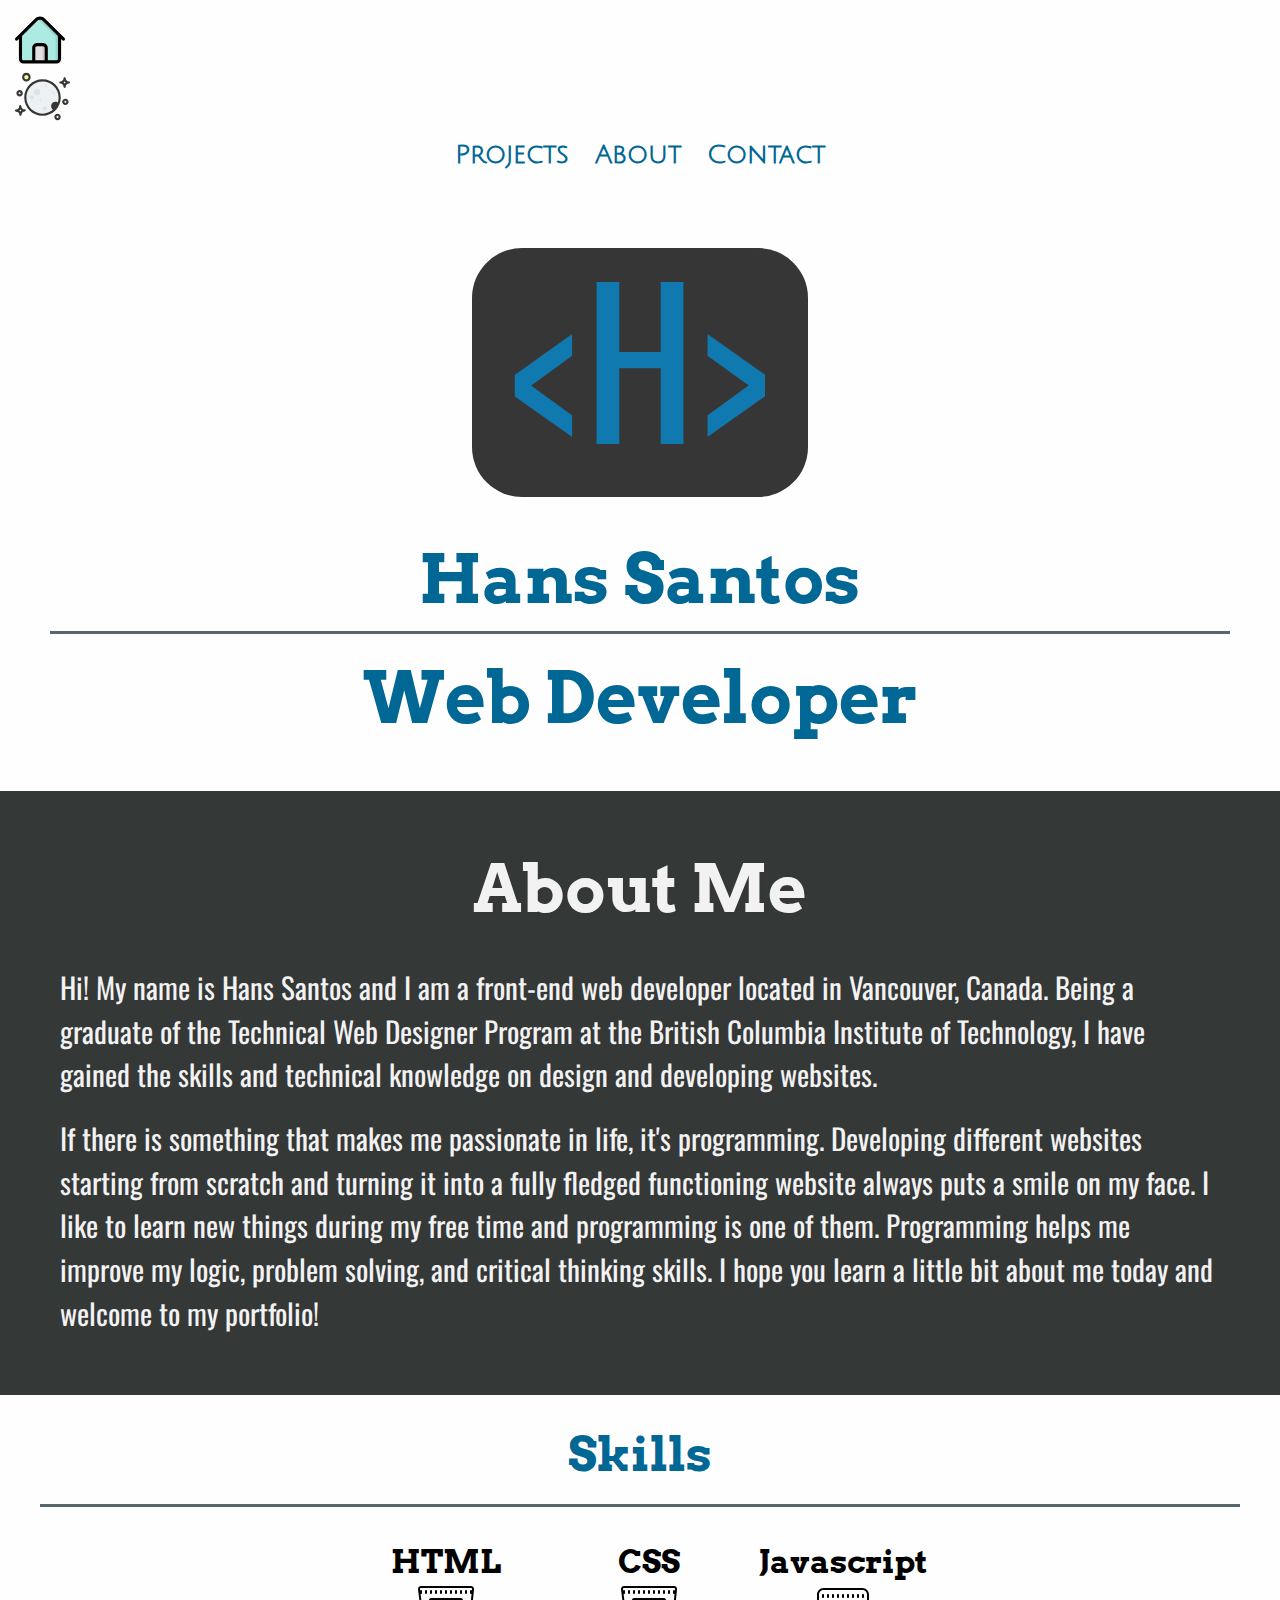
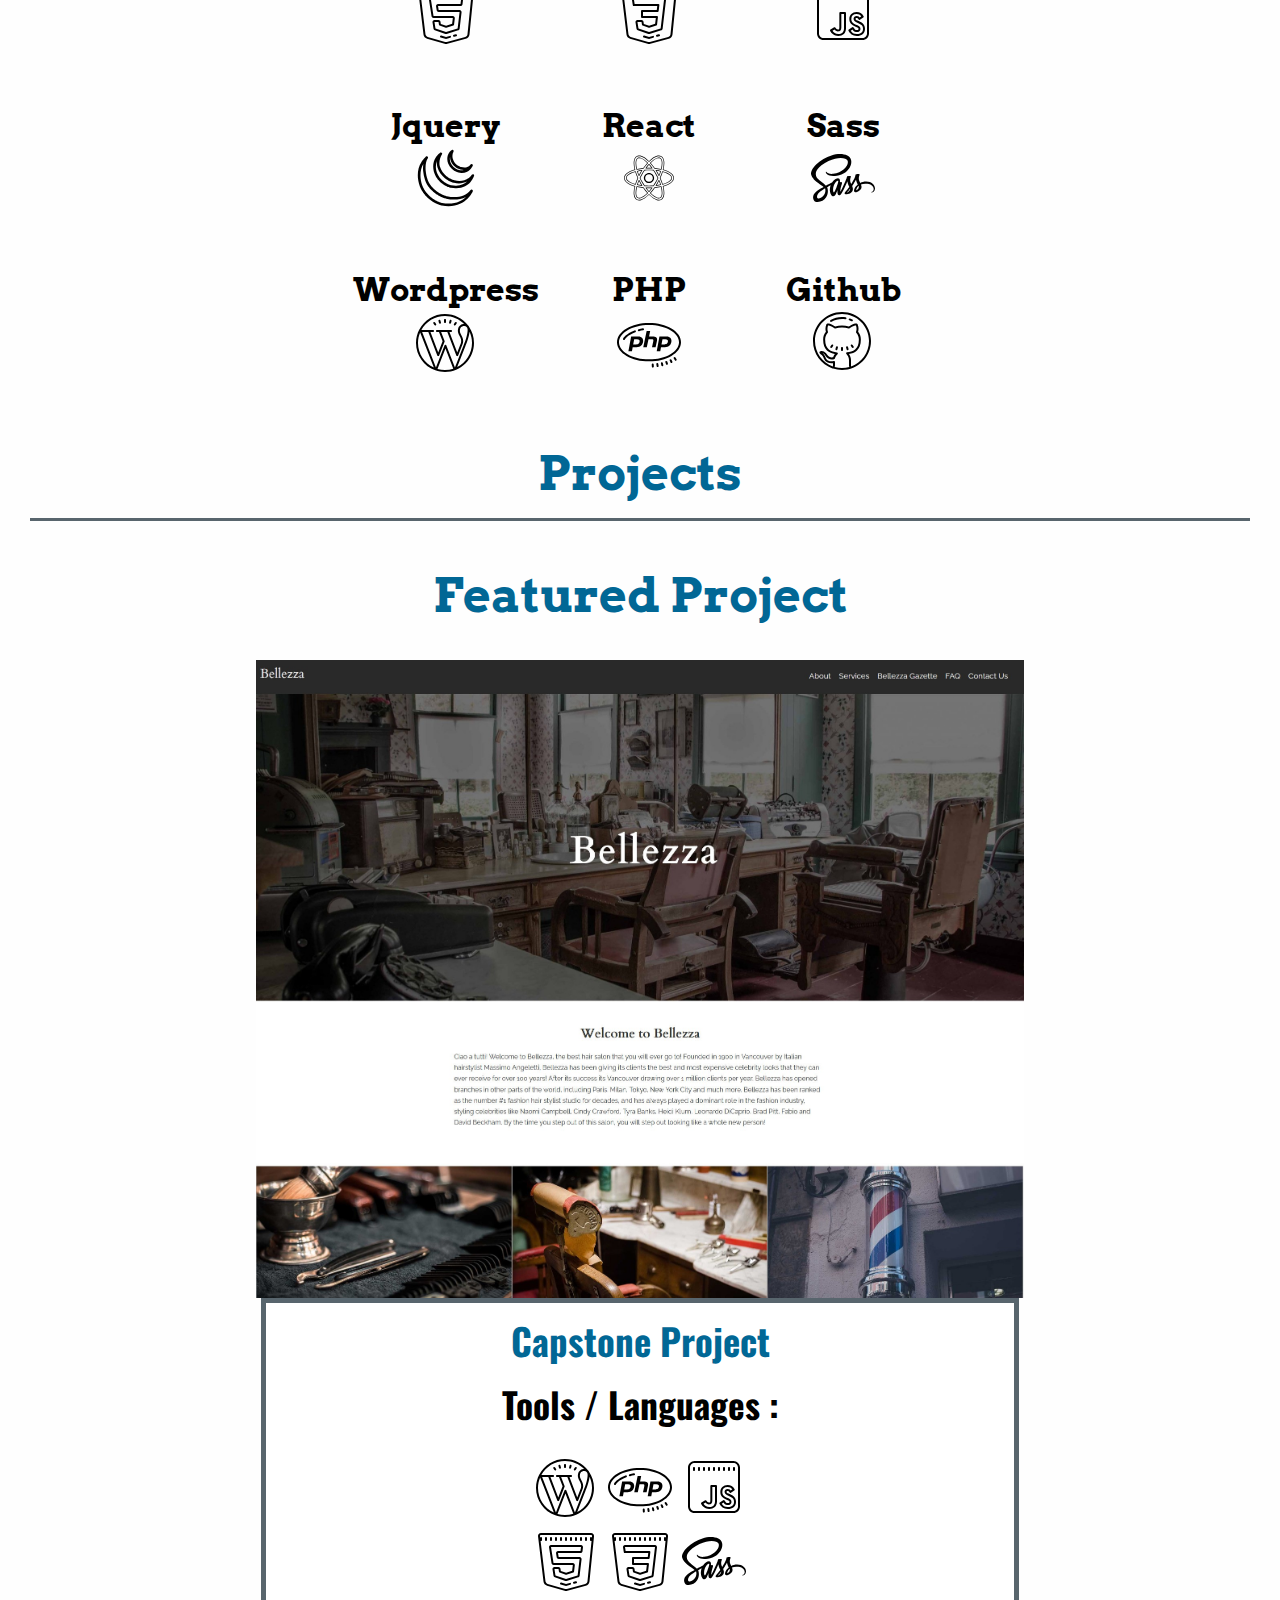
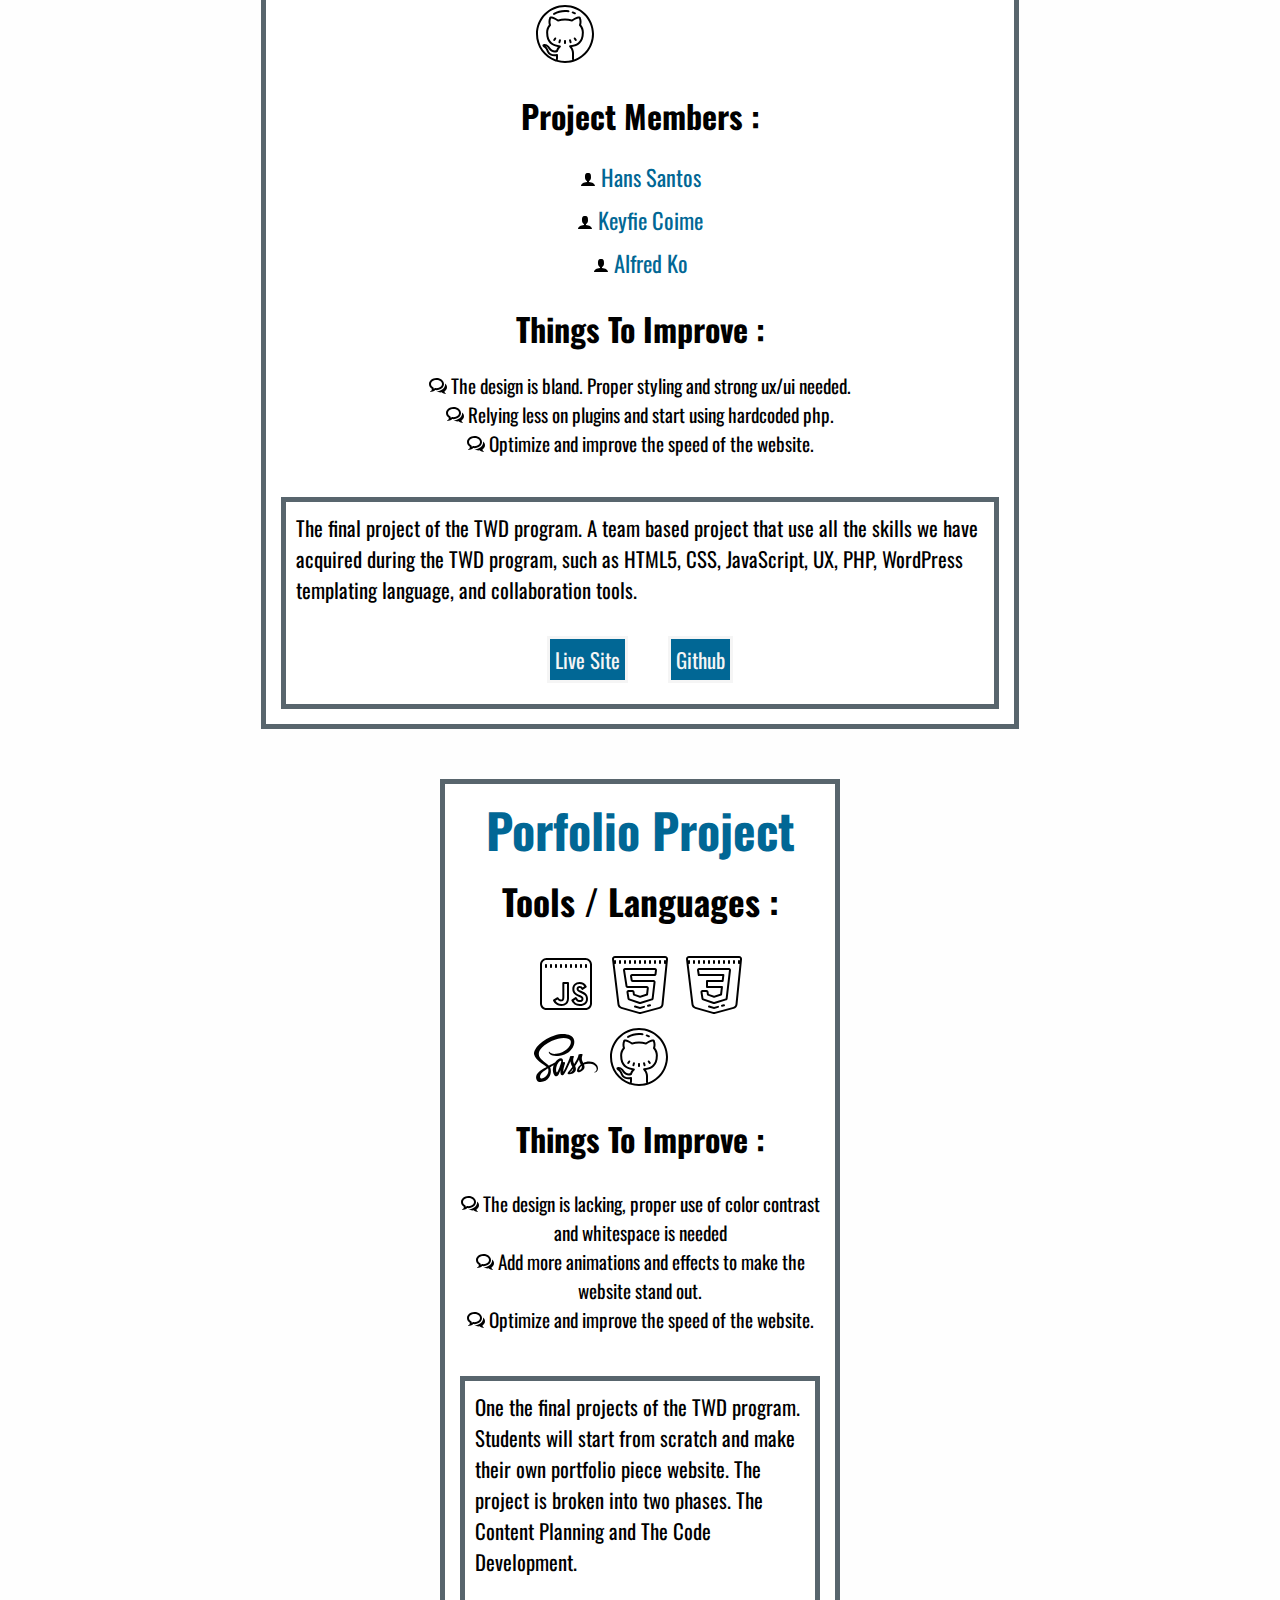
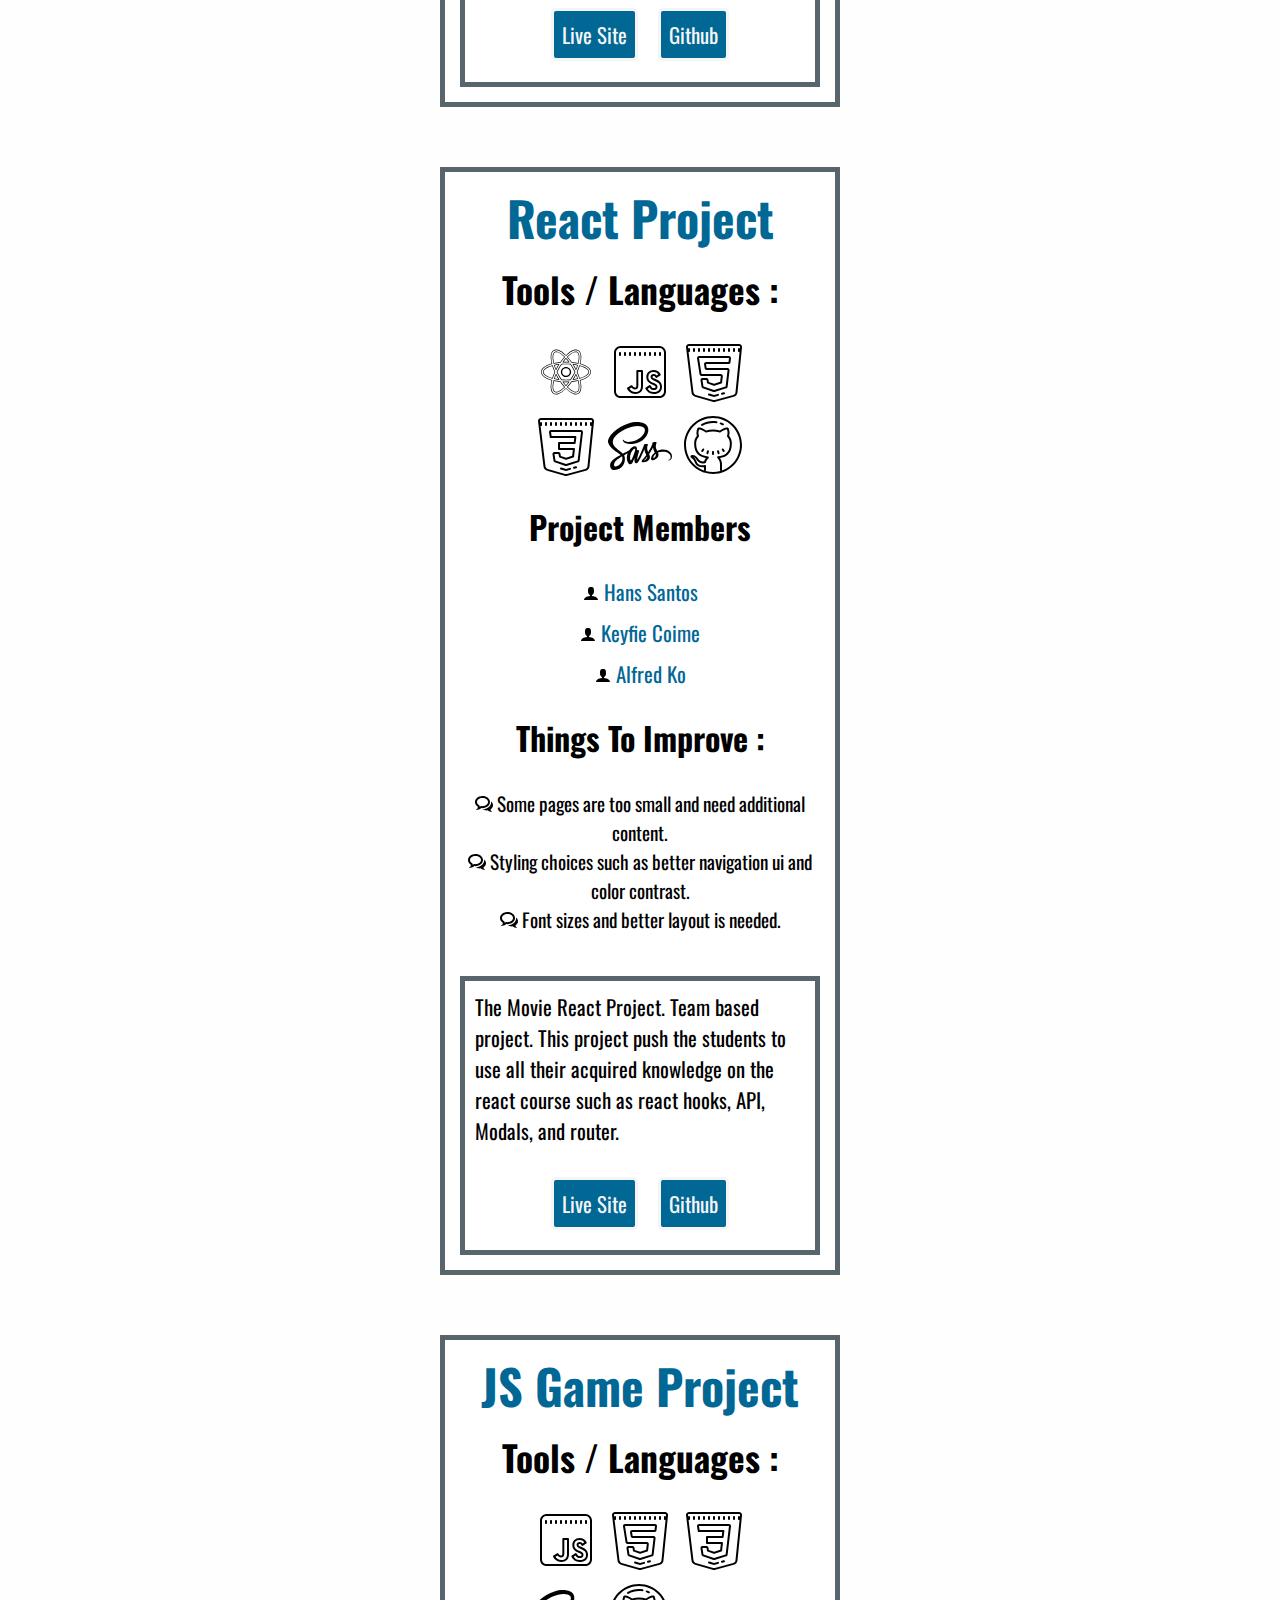
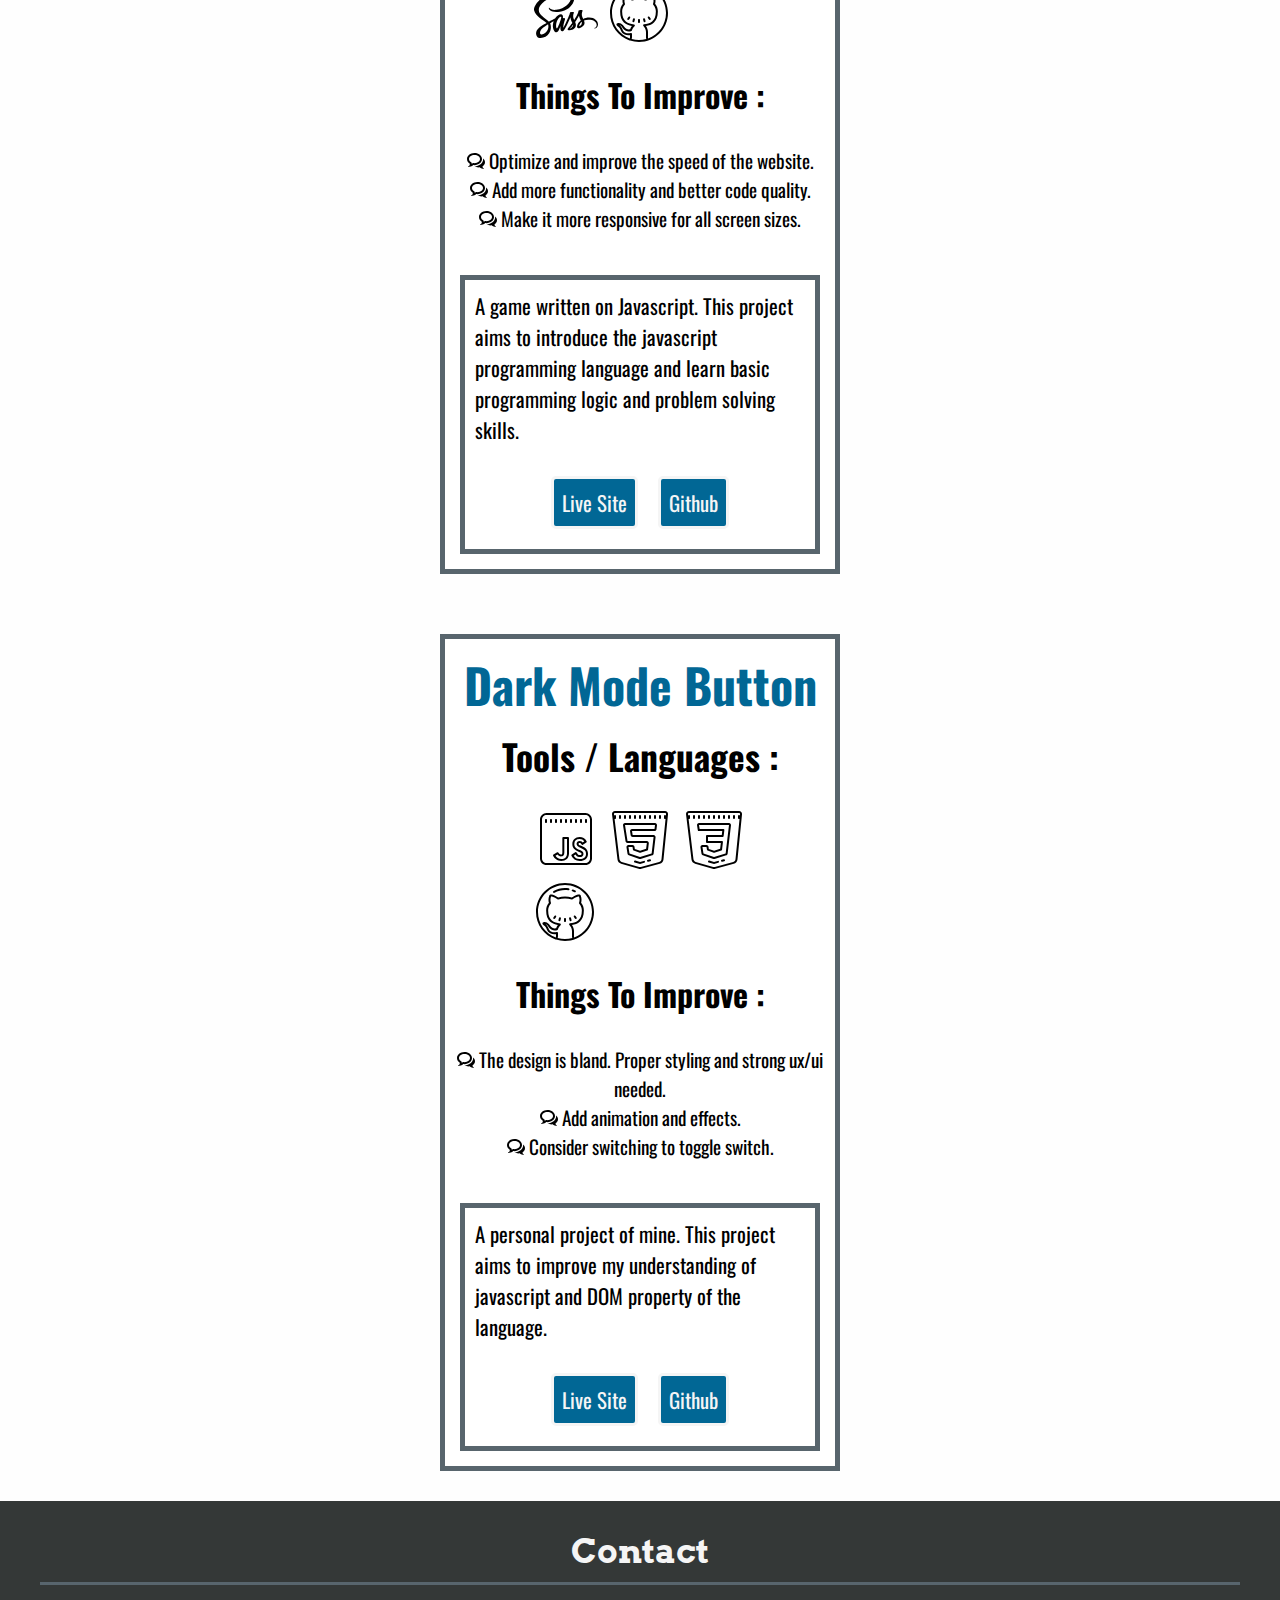
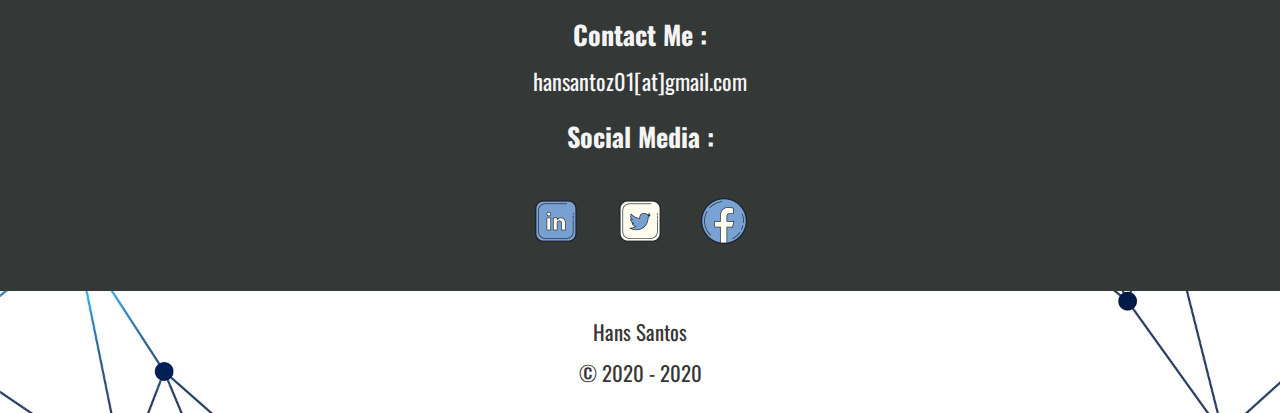
<file: index.html>
<!DOCTYPE html>
<html lang="en">

<head>
    <!-- Global site tag (gtag.js) - Google Analytics -->
    <script async src="https://www.googletagmanager.com/gtag/js?id=UA-169849200-1"></script>
    <script>
        window.dataLayer = window.dataLayer || [];
        function gtag() { dataLayer.push(arguments); }
        gtag('js', new Date());
        gtag('config', 'UA-169849200-1');
    </script>
    <meta charset="UTF-8">
    <meta name="viewport" content="width=device-width, initial-scale=1.0">
    <title> Hans Santos </title>
    <link rel="stylesheet" href="css/styles.css">
    <link href="https://fonts.googleapis.com/css2?family=Arvo&family=Cinzel:wght@700&family=Oswald&display=swap"
        rel="stylesheet">
    <link href="https://fonts.googleapis.com/css2?family=Julius+Sans+One&display=swap" rel="stylesheet">
    <link rel="apple-touch-icon-precomposed" sizes="57x57" href="apple-touch-icon-57x57.png" />
    <link rel="apple-touch-icon-precomposed" sizes="114x114" href="apple-touch-icon-114x114.png" />
    <link rel="apple-touch-icon-precomposed" sizes="72x72" href="apple-touch-icon-72x72.png" />
    <link rel="apple-touch-icon-precomposed" sizes="144x144" href="apple-touch-icon-144x144.png" />
    <link rel="apple-touch-icon-precomposed" sizes="60x60" href="apple-touch-icon-60x60.png" />
    <link rel="apple-touch-icon-precomposed" sizes="120x120" href="apple-touch-icon-120x120.png" />
    <link rel="apple-touch-icon-precomposed" sizes="76x76" href="apple-touch-icon-76x76.png" />
    <link rel="apple-touch-icon-precomposed" sizes="152x152" href="apple-touch-icon-152x152.png" />
    <link rel="icon" type="image/png" href="favicon-196x196.png" sizes="196x196" />
    <link rel="icon" type="image/png" href="favicon-96x96.png" sizes="96x96" />
    <link rel="icon" type="image/png" href="favicon-32x32.png" sizes="32x32" />
    <link rel="icon" type="image/png" href="favicon-16x16.png" sizes="16x16" />
    <link rel="icon" type="image/png" href="favicon-128.png" sizes="128x128" />
    <link rel="icon" href="favicon.ico">
    <meta name="application-name" content="&nbsp;" />
    <meta name="msapplication-TileColor" content="#FFFFFF" />
    <meta name="msapplication-TileImage" content="mstile-144x144.png" />
    <meta name="msapplication-square70x70logo" content="mstile-70x70.png" />
    <meta name="msapplication-square150x150logo" content="mstile-150x150.png" />
    <meta name="msapplication-wide310x150logo" content="mstile-310x150.png" />
    <meta name="msapplication-square310x310logo" content="mstile-310x310.png" />
    <meta name="description"
        content="Hi! My name is Hans Santos and I am a front-end web developer located in Vancouver, Canada. Being a graduate of the Technical Web Designer Program at the British Columbia Institute of Technology, I have gained the skills and technical knowledge on design and developing websites. ">
</head>

<body>
    <div class="wrapper" id="wrap">
        <div class="inner-wrap" id="inner-wrap">
            <header>
                <div class="nav-full">
                    <nav class="home-nav">
                        <div class="img-nav icon-home-nav">
                            <a href="index.html"><svg id="Layer_1" enable-background="new 0 0 512 512" height="50"
                                    viewBox="0 0 512 512" width="50" xmlns="http://www.w3.org/2000/svg">
                                    <g>
                                        <path
                                            d="m456 207.963v242.02c0 16.57-13.43 30-30 30h-340c-16.57 0-30-13.43-30-30v-242.02-.004l120-120 38.988-38.988c22.65-22.65 59.374-22.65 82.024 0l38.988 38.987 120 120z"
                                            fill="#acebe2" />
                                        <path
                                            d="m226 303.983h60c18.778 0 34 15.222 34 34v142h-128v-142c0-18.778 15.223-34 34-34z"
                                            fill="#e2e0e0" />
                                        <path
                                            d="m456 207.963v242.02c0 16.57-13.43 30-30 30h-13.47c2.22-4.18 3.47-8.94 3.47-14v-242.02l-158.99-158.99c-11.33-11.33-26.17-16.99-41.01-16.99 22.72-21.66 58.69-21.33 81.01.99z"
                                            fill="#98d7ce" />
                                        <path
                                            d="m320 337.983v142h-40v-142c0-18.78-15.22-34-34-34h40c18.78 0 34 15.22 34 34z"
                                            fill="#cecccc" />
                                        <path
                                            d="m507.314 236.644-198.989-198.988c-28.852-28.852-75.799-28.852-104.65 0l-198.988 198.988c-6.249 6.249-6.249 16.379 0 22.627 6.248 6.249 16.379 6.249 22.627 0l12.686-12.686v203.397c0 25.365 20.636 46 46 46h106 128 106c25.364 0 46-20.635 46-46v-203.397l12.687 12.686c3.124 3.125 7.219 4.687 11.313 4.687s8.189-1.562 11.313-4.687c6.25-6.247 6.25-16.378.001-22.627zm-299.314 227.339v-126c0-9.925 8.075-18 18-18h60c9.925 0 18 8.075 18 18v126zm232-14c0 7.72-6.28 14-14 14h-90v-126c0-27.57-22.43-50-50-50h-60c-27.57 0-50 22.43-50 50v126h-90c-7.72 0-14-6.28-14-14v-235.398l154.302-154.301c16.377-16.376 43.021-16.376 59.396 0l154.302 154.301z" />
                                    </g>
                                </svg></a>
                        </div>
                        <!--img-nav-->
                        <div class="img-nav icon-moon-nav" id="nE">
                            <svg id="nav-eye" enable-background="new 0 0 511.99 511.99" height="55"
                                viewBox="0 0 511.99 511.99" width="55" xmlns="http://www.w3.org/2000/svg">
                                <g>
                                    <circle cx="255.99" cy="265.995" fill="#ecf2f3" r="160" />
                                    <path
                                        d="m375.99 305.995c-22.091 0-40 17.909-40 40 0 17.874 11.726 33.006 27.904 38.133 18.99-17.355 33.776-39.228 42.668-63.917-7.338-8.691-18.308-14.216-30.572-14.216z"
                                        fill="#dae6e6" />
                                    <circle cx="42.99" cy="225.995" fill="#e6e6f9" r="20" />
                                    <circle cx="395.99" cy="445.995" fill="#e6e6f9" r="20" />
                                    <circle cx="468.99" cy="305.995" fill="#e6e6f9" r="20" />
                                    <circle cx="105.99" cy="75.995" fill="#fff2a0" r="30" />
                                    <g fill="#dae6e6">
                                        <circle cx="205.99" cy="215.995" r="30" />
                                        <circle cx="155.99" cy="265.995" r="20" />
                                        <circle cx="275.99" cy="365.995" r="20" />
                                        <circle cx="355.99" cy="225.995" r="10" />
                                        <circle cx="285.99" cy="155.995" r="10" />
                                        <circle cx="235.99" cy="285.995" r="10" />
                                    </g>
                                    <circle cx="461.99" cy="125.995" fill="#fff" r="40" />
                                    <g>
                                        <circle cx="49.99" cy="385.995" fill="#fff" r="40" />
                                        <g fill="#8aa8bd">
                                            <path
                                                d="m255.99 95.995c-93.738 0-170 76.262-170 170s76.262 170 170 170 170-76.262 170-170-76.262-170-170-170zm0 320c-82.71 0-150-67.29-150-150s67.29-150 150-150 150 67.29 150 150-67.29 150-150 150z" />
                                            <path
                                                d="m42.99 255.995c16.542 0 30-13.458 30-30s-13.458-30-30-30-30 13.458-30 30 13.458 30 30 30zm0-40c5.514 0 10 4.486 10 10s-4.486 10-10 10-10-4.486-10-10 4.485-10 10-10z" />
                                            <path
                                                d="m395.99 415.995c-16.542 0-30 13.458-30 30s13.458 30 30 30 30-13.458 30-30-13.458-30-30-30zm0 40c-5.514 0-10-4.486-10-10s4.486-10 10-10 10 4.486 10 10-4.486 10-10 10z" />
                                            <path
                                                d="m468.99 275.995c-16.542 0-30 13.458-30 30s13.458 30 30 30 30-13.458 30-30-13.458-30-30-30zm0 40c-5.514 0-10-4.486-10-10s4.486-10 10-10 10 4.486 10 10-4.486 10-10 10z" />
                                            <path
                                                d="m105.99 115.995c22.056 0 40-17.944 40-40s-17.944-40-40-40-40 17.944-40 40 17.943 40 40 40zm0-60c11.028 0 20 8.972 20 20s-8.972 20-20 20-20-8.972-20-20 8.972-20 20-20z" />
                                            <path
                                                d="m501.99 115.995c-16.542 0-30-13.458-30-30 0-5.523-4.477-10-10-10s-10 4.477-10 10c0 16.542-13.458 30-30 30-5.523 0-10 4.477-10 10s4.477 10 10 10c16.542 0 30 13.458 30 30 0 5.523 4.477 10 10 10s10-4.477 10-10c0-16.542 13.458-30 30-30 5.523 0 10-4.477 10-10s-4.478-10-10-10zm-40 20.034c-2.854-3.8-6.235-7.181-10.035-10.035 3.8-2.854 7.181-6.235 10.035-10.035 2.854 3.8 6.235 7.181 10.035 10.035-3.8 2.854-7.182 6.236-10.035 10.035z" />
                                            <path
                                                d="m89.835 375.075c-.029 0-.058-.003-.087-.003-8.013.202-15.615-2.76-21.411-8.294-5.795-5.534-9.089-12.993-9.274-21.004-.008-.345-.033-.686-.075-1.021-.625-5.002-4.933-8.831-10.067-8.743-.029 0-.058-.003-.087-.003-2.76.064-5.234 1.241-7.001 3.092s-2.829 4.376-2.765 7.137c.186 8.011-2.76 15.615-8.294 21.411-5.534 5.795-12.993 9.089-21.004 9.274-5.521.128-9.894 4.708-9.766 10.229.006.244.03.483.053.723.009.095.009.192.021.286.025.201.067.396.103.593.024.129.04.261.068.389.041.181.097.355.148.532.039.138.072.279.117.415.054.161.121.315.183.472.057.145.107.293.17.434.062.138.135.269.203.404.077.154.15.31.235.46.062.109.134.212.2.319.104.167.204.336.317.496.056.079.119.152.177.229.135.181.27.361.417.532.043.05.092.096.136.146.17.19.344.378.528.554.029.028.06.052.09.08.206.193.418.38.64.555.013.01.026.019.039.029.997.779 2.143 1.372 3.389 1.73.012.003.025.006.037.009.297.084.599.156.907.213.051.009.103.015.155.023.267.045.535.083.808.106.112.01.225.011.337.017.172.009.342.026.516.026.078 0 .157-.001.235-.002 7.994-.2 15.614 2.76 21.411 8.294 5.795 5.534 9.089 12.993 9.274 21.004.087 3.742 2.217 6.956 5.301 8.599 1.402.747 3 1.169 4.692 1.169.078 0 .157-.001.236-.003 2.76-.064 5.234-1.241 7.001-3.092s2.829-4.376 2.765-7.137c-.186-8.011 2.76-15.615 8.294-21.411 5.534-5.795 12.993-9.089 21.004-9.274h.001c5.521-.128 9.894-4.708 9.766-10.229-.129-5.493-4.648-9.813-10.143-9.765zm-49.879 11.153c3.735-2.942 7.039-6.403 9.805-10.27 2.941 3.734 6.4 7.035 10.266 9.801-3.735 2.942-7.039 6.402-9.806 10.268-2.94-3.733-6.399-7.035-10.265-9.799z" />
                                        </g>
                                    </g>
                                </g>
                            </svg>
                        </div>
                        <!--img-nav-->
                        <div class="mobile-nav">
                            <div class="bar1"></div>
                            <div class="bar2"></div>
                            <div class="bar3"></div>
                        </div>
                        <!--end of mobile nav-->
                    </nav>
                    <!--end of home-nav-->
                    <nav class="nav-nav">
                        <ul class="navItems" id="navItems">
                            <li id="nI"><a href="#projects-main">Projects</a></li>
                            <li id="nI"><a href="#intro-about">About</a></li>
                            <li id="nI"><a href="#contact-main">Contact</a></li>
                        </ul>
                    </nav>
                    <!--end of nav-nav-->
                </div>
                <!--end of nav-full-->
            </header>
            <main id="main">
                <div class="intro-main-wrap">
                    <div class="intro-main">
                        <div class="intro-name">
                            <div class="intro-logo"><img src="images/logo.png" alt="Porfolio Logo"></div>
                            <h1>Hans Santos</h1>
                            <h2>Web Developer</h2>
                        </div>
                        <!--end of intro name-->
                        <div class="intro-about" id="intro-about">
                            <h2>About Me</h2>
                            <p>Hi! My name is Hans Santos and I am a front-end web developer located in Vancouver,
                                Canada. Being a graduate of the Technical Web Designer Program at the British Columbia
                                Institute of Technology, I have gained the skills and technical knowledge on design and
                                developing websites.</p>
                            <p>If there is something that makes me passionate in life, it's programming. Developing
                                different websites starting from scratch and turning it into a fully fledged functioning
                                website always puts a smile on my face. I like to learn new things during my free time
                                and programming is one of them. Programming helps me improve my logic, problem solving,
                                and critical thinking skills. I hope you learn a little bit about me today and welcome
                                to my portfolio!</p>
                        </div>
                        <!--end of intro about-->
                    </div>
                    <!--end of intro-main-->
                </div>
                <div class="skills-main">
                    <h2>Skills</h2>
                    <div class="skills-gallery">
                        <div class="skills-01">
                            <h3 id="sT01">HTML</h3>
                            <div class="img-skills">
                                <svg id="sImg1" fill="#000000" xmlns="http://www.w3.org/2000/svg" viewBox="0 0 64 64"
                                    width="64px" height="64px">
                                    <path
                                        d="M 7.0195312 4 C 5.2304679 4 3.805608 5.5890925 4.0214844 7.3652344 L 9.4882812 52.609375 C 9.7306311 54.611882 11.161987 56.27744 13.107422 56.830078 L 30.642578 61.808594 C 31.525667 62.058948 32.462021 62.06481 33.349609 61.824219 L 51.791016 56.828125 C 53.79946 56.284327 55.273165 54.557728 55.480469 52.492188 L 60.029297 7.3046875 C 60.206348 5.5475668 58.79166 4 57.025391 4 L 7.0195312 4 z M 7.0195312 6 L 57.025391 6 C 57.649121 6 58.100011 6.5005893 58.039062 7.1054688 L 57.894531 8.5410156 A 1.0001 1.0001 0 0 0 56.984375 7.9863281 A 1.0001 1.0001 0 0 0 56 9 L 56 11 A 1.0001 1.0001 0 0 0 57.5625 11.839844 L 53.490234 52.291016 A 1.0001 1.0001 0 0 0 53.490234 52.292969 C 53.365538 53.535428 52.489086 54.568235 51.269531 54.898438 A 1.0001 1.0001 0 0 0 51.267578 54.898438 L 32.826172 59.894531 C 32.28976 60.039935 31.724364 60.036447 31.189453 59.884766 L 13.654297 54.90625 C 12.473732 54.570888 11.62026 53.572633 11.474609 52.369141 L 6.5878906 11.923828 A 1.0001 1.0001 0 0 0 8 11 L 8 9 A 1.0001 1.0001 0 0 0 6.984375 7.9863281 A 1.0001 1.0001 0 0 0 6.1660156 8.4355469 L 6.0078125 7.125 A 1.0001 1.0001 0 0 0 6.0078125 7.1230469 C 5.9336889 6.5131856 6.3885947 6 7.0195312 6 z M 11.984375 7.9863281 A 1.0001 1.0001 0 0 0 11 9 L 11 11 A 1.0001 1.0001 0 1 0 13 11 L 13 9 A 1.0001 1.0001 0 0 0 11.984375 7.9863281 z M 16.984375 7.9863281 A 1.0001 1.0001 0 0 0 16 9 L 16 11 A 1.0001 1.0001 0 1 0 18 11 L 18 9 A 1.0001 1.0001 0 0 0 16.984375 7.9863281 z M 21.984375 7.9863281 A 1.0001 1.0001 0 0 0 21 9 L 21 11 A 1.0001 1.0001 0 1 0 23 11 L 23 9 A 1.0001 1.0001 0 0 0 21.984375 7.9863281 z M 26.984375 7.9863281 A 1.0001 1.0001 0 0 0 26 9 L 26 11 A 1.0001 1.0001 0 1 0 28 11 L 28 9 A 1.0001 1.0001 0 0 0 26.984375 7.9863281 z M 31.984375 7.9863281 A 1.0001 1.0001 0 0 0 31 9 L 31 11 A 1.0001 1.0001 0 1 0 33 11 L 33 9 A 1.0001 1.0001 0 0 0 31.984375 7.9863281 z M 36.984375 7.9863281 A 1.0001 1.0001 0 0 0 36 9 L 36 11 A 1.0001 1.0001 0 1 0 38 11 L 38 9 A 1.0001 1.0001 0 0 0 36.984375 7.9863281 z M 41.984375 7.9863281 A 1.0001 1.0001 0 0 0 41 9 L 41 11 A 1.0001 1.0001 0 1 0 43 11 L 43 9 A 1.0001 1.0001 0 0 0 41.984375 7.9863281 z M 46.984375 7.9863281 A 1.0001 1.0001 0 0 0 46 9 L 46 11 A 1.0001 1.0001 0 1 0 48 11 L 48 9 A 1.0001 1.0001 0 0 0 46.984375 7.9863281 z M 51.984375 7.9863281 A 1.0001 1.0001 0 0 0 51 9 L 51 11 A 1.0001 1.0001 0 1 0 53 11 L 53 9 A 1.0001 1.0001 0 0 0 51.984375 7.9863281 z M 17 16 C 15.790995 16 14.836382 17.115459 15.025391 18.310547 L 17.544922 34.3125 C 17.697783 35.277313 18.54439 36 19.521484 36 L 38.830078 36 L 38.138672 41.859375 L 32.109375 43.697266 L 26.839844 41.912109 L 26.490234 39.689453 A 1.0001 1.0001 0 0 0 26.490234 39.6875 C 26.337373 38.722734 25.49272 38 24.515625 38 L 20.466797 38 C 19.256706 38 18.303248 39.115803 18.490234 40.310547 A 1.0001 1.0001 0 0 0 18.490234 40.3125 L 19.503906 46.75 C 19.61829 47.47644 20.130602 48.086437 20.830078 48.322266 L 31.382812 51.896484 A 1.0001 1.0001 0 0 0 31.384766 51.896484 C 31.586917 51.964504 31.800735 52 32.013672 52 C 32.206917 52 32.399318 51.970864 32.585938 51.914062 L 44.230469 48.367188 C 44.982161 48.138061 45.532281 47.479866 45.623047 46.697266 L 47.566406 30.236328 C 47.70631 29.063892 46.763112 28 45.582031 28 L 24.650391 28 L 24.019531 24 L 46.527344 24 C 47.532089 24 48.395784 23.233383 48.513672 22.234375 L 48.513672 22.232422 L 48.988281 18.214844 C 49.125673 17.052038 48.188355 16 47.017578 16 L 17 16 z M 17 18 L 47 18 L 46.527344 22 L 24.019531 22 C 22.809409 22 21.855886 23.117245 22.044922 24.3125 L 22.673828 28.3125 C 22.826689 29.277313 23.673296 30 24.650391 30 L 45.580078 30 L 43.638672 46.455078 L 32.013672 49.998047 L 21.478516 46.429688 L 20.466797 40.001953 L 20.466797 40 L 24.515625 40 L 24.958984 42.820312 A 1.0001 1.0001 0 0 0 25.626953 43.611328 L 31.773438 45.693359 A 1.0001 1.0001 0 0 0 32.384766 45.703125 L 39.345703 43.582031 A 1.0001 1.0001 0 0 0 40.048828 42.742188 L 40.816406 36.234375 C 40.954504 35.062531 40.011159 34 38.830078 34 L 19.521484 34 L 17 18 z M 42.005859 52.259766 A 1.0001 1.0001 0 0 0 41.738281 52.298828 L 39.738281 52.839844 A 1.0001 1.0001 0 1 0 40.261719 54.769531 L 42.261719 54.228516 A 1.0001 1.0001 0 0 0 42.005859 52.259766 z M 26.976562 53.533203 A 1.0001 1.0001 0 0 0 26.726562 55.498047 L 32.023438 57.001953 L 36.261719 55.853516 A 1.0001 1.0001 0 1 0 35.738281 53.923828 L 32.037109 54.927734 L 27.273438 53.574219 A 1.0001 1.0001 0 0 0 26.976562 53.533203 z" />
                                </svg>
                            </div>
                        </div>
                        <div class="skills-02">
                            <h3 id="sT02">CSS</h3>
                            <div class="img-skills">
                                <svg id="sImg2" fill="#000000" xmlns="http://www.w3.org/2000/svg" viewBox="0 0 64 64"
                                    width="64px" height="64px">
                                    <path
                                        d="M 7.0195312 4 C 5.2304679 4 3.805608 5.5890925 4.0214844 7.3652344 L 9.4882812 52.609375 C 9.7306311 54.611882 11.161987 56.27744 13.107422 56.830078 L 30.642578 61.808594 C 31.525667 62.058948 32.462021 62.06481 33.349609 61.824219 L 51.791016 56.828125 C 53.79946 56.284327 55.273165 54.557728 55.480469 52.492188 L 60.029297 7.3046875 C 60.206348 5.5475668 58.79166 4 57.025391 4 L 7.0195312 4 z M 7.0195312 6 L 57.025391 6 C 57.649121 6 58.100011 6.5005893 58.039062 7.1054688 L 57.894531 8.5410156 A 1.0001 1.0001 0 0 0 56.984375 7.9863281 A 1.0001 1.0001 0 0 0 56 9 L 56 11 A 1.0001 1.0001 0 0 0 57.5625 11.839844 L 53.490234 52.291016 A 1.0001 1.0001 0 0 0 53.490234 52.292969 C 53.365538 53.535428 52.489086 54.568235 51.269531 54.898438 A 1.0001 1.0001 0 0 0 51.267578 54.898438 L 32.826172 59.894531 C 32.28976 60.039935 31.724364 60.036447 31.189453 59.884766 L 13.654297 54.90625 C 12.473732 54.570888 11.62026 53.572633 11.474609 52.369141 L 6.5878906 11.923828 A 1.0001 1.0001 0 0 0 8 11 L 8 9 A 1.0001 1.0001 0 0 0 6.984375 7.9863281 A 1.0001 1.0001 0 0 0 6.1660156 8.4355469 L 6.0078125 7.125 A 1.0001 1.0001 0 0 0 6.0078125 7.1230469 C 5.9336889 6.5131856 6.3885947 6 7.0195312 6 z M 11.984375 7.9863281 A 1.0001 1.0001 0 0 0 11 9 L 11 11 A 1.0001 1.0001 0 1 0 13 11 L 13 9 A 1.0001 1.0001 0 0 0 11.984375 7.9863281 z M 16.984375 7.9863281 A 1.0001 1.0001 0 0 0 16 9 L 16 11 A 1.0001 1.0001 0 1 0 18 11 L 18 9 A 1.0001 1.0001 0 0 0 16.984375 7.9863281 z M 21.984375 7.9863281 A 1.0001 1.0001 0 0 0 21 9 L 21 11 A 1.0001 1.0001 0 1 0 23 11 L 23 9 A 1.0001 1.0001 0 0 0 21.984375 7.9863281 z M 26.984375 7.9863281 A 1.0001 1.0001 0 0 0 26 9 L 26 11 A 1.0001 1.0001 0 1 0 28 11 L 28 9 A 1.0001 1.0001 0 0 0 26.984375 7.9863281 z M 31.984375 7.9863281 A 1.0001 1.0001 0 0 0 31 9 L 31 11 A 1.0001 1.0001 0 1 0 33 11 L 33 9 A 1.0001 1.0001 0 0 0 31.984375 7.9863281 z M 36.984375 7.9863281 A 1.0001 1.0001 0 0 0 36 9 L 36 11 A 1.0001 1.0001 0 1 0 38 11 L 38 9 A 1.0001 1.0001 0 0 0 36.984375 7.9863281 z M 41.984375 7.9863281 A 1.0001 1.0001 0 0 0 41 9 L 41 11 A 1.0001 1.0001 0 1 0 43 11 L 43 9 A 1.0001 1.0001 0 0 0 41.984375 7.9863281 z M 46.984375 7.9863281 A 1.0001 1.0001 0 0 0 46 9 L 46 11 A 1.0001 1.0001 0 1 0 48 11 L 48 9 A 1.0001 1.0001 0 0 0 46.984375 7.9863281 z M 51.984375 7.9863281 A 1.0001 1.0001 0 0 0 51 9 L 51 11 A 1.0001 1.0001 0 1 0 53 11 L 53 9 A 1.0001 1.0001 0 0 0 51.984375 7.9863281 z M 17 16 C 15.790995 16 14.836382 17.115459 15.025391 18.310547 L 15.789062 23.15625 A 1.0001 1.0001 0 0 0 16.775391 24 L 40.248047 24 L 39.775391 28 L 25 28 A 1.0001 1.0001 0 0 0 24 29 L 24 35 A 1.0001 1.0001 0 0 0 25 36 L 38.830078 36 L 38.138672 41.859375 L 32.109375 43.697266 L 26.839844 41.912109 L 26.490234 39.689453 A 1.0001 1.0001 0 0 0 26.490234 39.6875 C 26.337373 38.722734 25.49272 38 24.515625 38 L 20.466797 38 C 19.256706 38 18.303248 39.115803 18.490234 40.310547 A 1.0001 1.0001 0 0 0 18.490234 40.3125 L 19.503906 46.75 C 19.61829 47.47644 20.130602 48.086437 20.830078 48.322266 L 31.382812 51.896484 A 1.0001 1.0001 0 0 0 31.384766 51.896484 C 31.586917 51.964504 31.800735 52 32.013672 52 C 32.206917 52 32.399318 51.970864 32.585938 51.914062 L 44.230469 48.367188 C 44.982161 48.138061 45.532281 47.479866 45.623047 46.697266 L 48.513672 22.236328 L 48.988281 18.216797 C 49.125431 17.054011 48.188355 16 47.017578 16 L 17 16 z M 17 18 L 47 18 L 46.527344 22 L 43.638672 46.455078 L 32.013672 49.998047 L 21.478516 46.429688 L 20.466797 40.001953 L 20.466797 40 L 24.515625 40 L 24.958984 42.820312 A 1.0001 1.0001 0 0 0 25.626953 43.611328 L 31.773438 45.693359 A 1.0001 1.0001 0 0 0 32.384766 45.703125 L 39.345703 43.582031 A 1.0001 1.0001 0 0 0 40.048828 42.742188 L 40.949219 35.117188 A 1.0001 1.0001 0 0 0 39.955078 34 L 26 34 L 26 30 L 40.664062 30 A 1.0001 1.0001 0 0 0 41.658203 29.117188 L 42.367188 23.117188 A 1.0001 1.0001 0 0 0 41.373047 22 L 17.630859 22 L 17 18 z M 42.005859 52.259766 A 1.0001 1.0001 0 0 0 41.738281 52.298828 L 39.738281 52.839844 A 1.0001 1.0001 0 1 0 40.261719 54.769531 L 42.261719 54.228516 A 1.0001 1.0001 0 0 0 42.005859 52.259766 z M 26.976562 53.533203 A 1.0001 1.0001 0 0 0 26.726562 55.498047 L 32.023438 57.001953 L 36.261719 55.853516 A 1.0001 1.0001 0 1 0 35.738281 53.923828 L 32.037109 54.927734 L 27.273438 53.574219 A 1.0001 1.0001 0 0 0 26.976562 53.533203 z" />
                                </svg>
                            </div>
                        </div>
                        <div class="skills-03">
                            <h3 id="sT03">Javascript</h3>
                            <div class="img-skills">
                                <svg id="sImg3" fill="#000000" xmlns="http://www.w3.org/2000/svg" viewBox="0 0 64 64"
                                    width="64px" height="64px">
                                    <path
                                        d="M 12.576172 6 C 8.9635789 6 6 8.9635789 6 12.576172 L 6 51.423828 C 6 55.036421 8.9635789 58 12.576172 58 L 51.423828 58 C 55.036204 58 58 55.037335 58 51.425781 L 58 12.576172 C 58 8.9637963 55.036204 6 51.423828 6 L 12.576172 6 z M 12.576172 8 L 51.423828 8 C 53.945453 8 56 10.054547 56 12.576172 L 56 51.425781 C 56 53.946228 53.945453 56 51.423828 56 L 12.576172 56 C 10.054765 56 8 53.945235 8 51.423828 L 8 12.576172 C 8 10.054765 10.054765 8 12.576172 8 z M 12 12 C 11.448 12 11 12.448 11 13 L 11 15 C 11 15.552 11.448 16 12 16 C 12.552 16 13 15.552 13 15 L 13 13 C 13 12.448 12.552 12 12 12 z M 17 12 C 16.448 12 16 12.448 16 13 L 16 15 C 16 15.552 16.448 16 17 16 C 17.552 16 18 15.552 18 15 L 18 13 C 18 12.448 17.552 12 17 12 z M 22 12 C 21.448 12 21 12.448 21 13 L 21 15 C 21 15.552 21.448 16 22 16 C 22.552 16 23 15.552 23 15 L 23 13 C 23 12.448 22.552 12 22 12 z M 27 12 C 26.448 12 26 12.448 26 13 L 26 15 C 26 15.552 26.448 16 27 16 C 27.552 16 28 15.552 28 15 L 28 13 C 28 12.448 27.552 12 27 12 z M 32 12 C 31.448 12 31 12.448 31 13 L 31 15 C 31 15.552 31.448 16 32 16 C 32.552 16 33 15.552 33 15 L 33 13 C 33 12.448 32.552 12 32 12 z M 37 12 C 36.448 12 36 12.448 36 13 L 36 15 C 36 15.552 36.448 16 37 16 C 37.552 16 38 15.552 38 15 L 38 13 C 38 12.448 37.552 12 37 12 z M 42 12 C 41.448 12 41 12.448 41 13 L 41 15 C 41 15.552 41.448 16 42 16 C 42.552 16 43 15.552 43 15 L 43 13 C 43 12.448 42.552 12 42 12 z M 47 12 C 46.448 12 46 12.448 46 13 L 46 15 C 46 15.552 46.448 16 47 16 C 47.552 16 48 15.552 48 15 L 48 13 C 48 12.448 47.552 12 47 12 z M 52 12 C 51.448 12 51 12.448 51 13 L 51 15 C 51 15.552 51.448 16 52 16 C 52.552 16 53 15.552 53 15 L 53 13 C 53 12.448 52.552 12 52 12 z M 29.332031 30.117188 A 1.0001 1.0001 0 0 0 28.332031 31.117188 L 28.332031 45.599609 C 28.332031 46.583354 28.136686 46.99404 27.996094 47.142578 C 27.855501 47.291116 27.611983 47.392578 27 47.392578 C 25.862422 47.392578 25.136008 46.756569 24.535156 45.705078 A 1.0001 1.0001 0 0 0 23.154297 45.341797 L 19.486328 47.535156 A 1.0001 1.0001 0 0 0 19.097656 48.824219 C 20.313848 51.366541 23.225258 54 27.273438 54 C 29.444454 54 31.401529 53.422848 32.814453 52.109375 C 34.227377 50.795902 35 48.800797 35 46.300781 L 35 31.117188 A 1.0001 1.0001 0 0 0 34 30.117188 L 29.332031 30.117188 z M 45.626953 30.117188 C 41.354022 30.117188 38.333984 33.131267 38.333984 36.923828 C 38.333984 38.904389 38.942484 40.511689 39.996094 41.724609 C 41.049704 42.93753 42.479862 43.756743 44.095703 44.460938 L 45.167969 44.931641 C 46.128502 45.361332 46.788239 45.704822 47.103516 45.984375 C 47.420042 46.265036 47.494141 46.39181 47.494141 46.931641 C 47.494141 47.312893 47.391268 47.527763 47.160156 47.722656 C 46.929045 47.91755 46.498885 48.099609 45.779297 48.099609 C 44.95151 48.099609 44.461231 47.856595 43.974609 47.423828 C 43.487988 46.991061 43.04841 46.328896 42.597656 45.576172 A 1.0001 1.0001 0 0 0 41.175781 45.263672 L 37.796875 47.566406 A 1.0001 1.0001 0 0 0 37.464844 48.835938 C 38.842202 51.620145 41.546086 54 45.880859 54 C 48.09844 54 50.109563 53.415015 51.601562 52.197266 C 53.093564 50.979516 53.999177 49.110242 53.998047 46.876953 C 53.99762 44.855279 53.380573 43.217807 52.25 41.976562 C 51.119378 40.735264 49.563872 39.880766 47.6875 39.058594 L 47.685547 39.058594 L 46.615234 38.589844 L 46.613281 38.587891 C 45.718124 38.191104 45.139947 37.867981 44.878906 37.625 C 44.617516 37.381694 44.568359 37.293769 44.568359 36.835938 C 44.568359 36.268374 44.798618 35.951172 45.625 35.951172 C 46.09891 35.951172 46.368938 36.034562 46.634766 36.214844 C 46.900593 36.395123 47.191654 36.721404 47.513672 37.3125 A 1.0001 1.0001 0 0 0 48.939453 37.669922 L 52.285156 35.472656 A 1.0001 1.0001 0 0 0 52.611328 34.150391 C 51.058008 31.354414 48.596142 30.117187 45.626953 30.117188 z M 30.332031 32.117188 L 33 32.117188 L 33 46.300781 C 33 48.404765 32.405701 49.759004 31.453125 50.644531 C 30.500549 51.530058 29.094421 52 27.273438 52 C 24.513233 52 22.596423 50.334907 21.501953 48.660156 L 23.488281 47.472656 C 24.333123 48.516351 25.445083 49.392578 27 49.392578 C 27.869017 49.392578 28.791608 49.21029 29.447266 48.517578 C 30.102923 47.824866 30.332031 46.838865 30.332031 45.599609 L 30.332031 32.117188 z M 45.626953 32.117188 C 47.756355 32.117188 49.078212 32.849947 50.230469 34.429688 L 48.568359 35.523438 C 48.305885 35.19343 48.090887 34.785803 47.755859 34.558594 C 47.131437 34.135123 46.38609 33.951172 45.625 33.951172 C 43.933382 33.951172 42.568359 35.271501 42.568359 36.835938 C 42.568359 37.697105 42.918969 38.53265 43.517578 39.089844 C 44.116188 39.647038 44.859851 39.998485 45.806641 40.417969 A 1.0001 1.0001 0 0 0 45.808594 40.419922 L 46.882812 40.890625 C 48.657679 41.668222 49.958949 42.432144 50.771484 43.324219 C 51.58402 44.216294 51.998047 45.230549 51.998047 46.878906 C 51.998917 48.599618 51.38514 49.791734 50.337891 50.646484 C 49.290594 51.501188 47.744279 52 45.880859 52 C 42.647837 52 40.880567 50.601247 39.714844 48.679688 L 41.523438 47.447266 C 41.862778 47.955024 42.154553 48.480479 42.646484 48.917969 C 43.420363 49.606202 44.488084 50.099609 45.779297 50.099609 C 46.839709 50.099609 47.76783 49.82656 48.449219 49.251953 C 49.130607 48.677347 49.494141 47.808388 49.494141 46.931641 C 49.494141 45.964471 49.086161 45.070371 48.429688 44.488281 C 47.773212 43.906192 46.969797 43.545478 45.976562 43.101562 A 1.0001 1.0001 0 0 0 45.970703 43.099609 L 44.896484 42.628906 A 1.0001 1.0001 0 0 0 44.894531 42.626953 C 43.410372 41.980147 42.259703 41.277689 41.507812 40.412109 C 40.755924 39.54653 40.333984 38.520268 40.333984 36.923828 C 40.333984 34.12439 42.225884 32.117187 45.626953 32.117188 z" />
                                </svg>
                            </div>
                        </div>
                        <div class="skills-04">
                            <h3 id="sT04">Jquery</h3>
                            <div class="img-skills">
                                <svg id="sImg4" fill="#000000" xmlns="http://www.w3.org/2000/svg" viewBox="0 0 50 50"
                                    width="64px" height="64px">
                                    <path
                                        d="M 30.03125 3 C 29.867188 2.996094 29.703125 3.03125 29.554688 3.105469 C 28.925781 3.417969 28.523438 3.878906 28.160156 4.28125 C 27.800781 4.683594 27.53125 5.042969 27.53125 5.042969 C 27.519531 5.058594 27.507813 5.074219 27.5 5.089844 C 26.507813 6.582031 26.019531 8.28125 26 9.992188 C 25.988281 11.308594 26.253906 12.632813 26.769531 13.878906 C 28.03125 16.90625 30.566406 19.246094 33.546875 20.363281 C 33.546875 20.363281 33.550781 20.363281 33.550781 20.363281 C 33.6875 20.417969 33.808594 20.460938 33.90625 20.496094 C 33.921875 20.5 33.9375 20.503906 33.953125 20.511719 C 33.972656 20.515625 34.015625 20.53125 34.089844 20.550781 C 34.203125 20.589844 34.394531 20.667969 34.675781 20.722656 C 35.492188 20.886719 36.253906 20.972656 36.96875 20.996094 C 40.132813 21.09375 42.324219 19.875 43.691406 18.542969 C 44.375 17.875 44.863281 17.183594 45.207031 16.621094 C 45.554688 16.058594 45.820313 15.550781 45.824219 15.546875 C 45.824219 15.546875 45.828125 15.546875 45.828125 15.546875 C 46.128906 15.089844 46.007813 14.476563 45.558594 14.167969 C 45.105469 13.859375 44.488281 13.972656 44.171875 14.421875 C 43.398438 15.558594 42.4375 16.210938 41.210938 16.527344 C 39.984375 16.84375 38.476563 16.796875 36.746094 16.367188 C 36.511719 16.308594 36.222656 16.214844 35.960938 16.117188 C 35.960938 16.117188 35.957031 16.117188 35.953125 16.113281 C 35.636719 16 35.3125 15.863281 34.996094 15.710938 L 34.992188 15.707031 L 34.984375 15.703125 C 34.394531 15.410156 33.824219 15.058594 33.304688 14.652344 C 31.867188 13.535156 30.75 11.707031 30.273438 9.796875 C 29.796875 7.886719 29.960938 5.941406 30.847656 4.53125 C 31.039063 4.226563 31.050781 3.84375 30.882813 3.527344 C 30.714844 3.210938 30.390625 3.011719 30.03125 3 Z M 20.996094 5 C 20.765625 5 20.542969 5.082031 20.367188 5.226563 C 18.765625 6.53125 17.242188 8.558594 17.242188 8.558594 C 17.230469 8.570313 17.222656 8.585938 17.214844 8.601563 C 14.253906 12.90625 14.4375 18.566406 16.691406 23.03125 C 17.0625 23.769531 17.484375 24.488281 17.957031 25.171875 C 17.960938 25.175781 17.960938 25.175781 17.960938 25.175781 C 18.332031 25.722656 18.78125 26.4375 19.429688 27.035156 C 19.640625 27.277344 19.859375 27.503906 20.078125 27.71875 C 20.128906 27.773438 20.183594 27.828125 20.234375 27.878906 C 20.238281 27.886719 20.242188 27.890625 20.246094 27.890625 C 20.453125 28.09375 20.667969 28.296875 20.890625 28.496094 C 20.890625 28.496094 20.894531 28.5 20.894531 28.5 C 20.902344 28.507813 20.914063 28.519531 20.921875 28.527344 L 20.9375 28.535156 C 20.949219 28.550781 20.964844 28.5625 20.980469 28.574219 C 21.214844 28.785156 21.453125 28.984375 21.699219 29.175781 C 21.710938 29.1875 21.71875 29.195313 21.730469 29.203125 C 21.730469 29.203125 21.785156 29.25 21.898438 29.332031 C 22.148438 29.527344 22.402344 29.714844 22.652344 29.894531 C 22.683594 29.917969 22.71875 29.941406 22.75 29.957031 C 22.773438 29.972656 22.789063 29.984375 22.808594 30 C 22.808594 30 22.8125 30 22.8125 30 C 22.902344 30.0625 22.992188 30.121094 23.066406 30.171875 C 23.089844 30.1875 23.144531 30.226563 23.234375 30.285156 C 23.429688 30.414063 23.621094 30.53125 23.820313 30.652344 C 23.839844 30.664063 23.863281 30.675781 23.882813 30.6875 C 23.882813 30.6875 23.914063 30.703125 23.949219 30.71875 C 23.957031 30.726563 23.957031 30.722656 23.96875 30.730469 C 24.125 30.824219 24.285156 30.917969 24.453125 31.003906 C 24.511719 31.039063 24.582031 31.074219 24.601563 31.085938 C 24.613281 31.09375 24.625 31.097656 24.636719 31.105469 C 24.738281 31.15625 24.847656 31.214844 24.960938 31.277344 C 25.058594 31.328125 25.085938 31.332031 25.078125 31.332031 C 25.328125 31.453125 25.566406 31.5625 25.789063 31.667969 C 25.804688 31.671875 25.820313 31.679688 25.839844 31.6875 C 25.886719 31.707031 25.925781 31.722656 25.976563 31.746094 C 26.175781 31.828125 26.382813 31.921875 26.601563 32.003906 C 26.613281 32.007813 26.628906 32.015625 26.640625 32.019531 C 26.683594 32.035156 26.757813 32.0625 26.871094 32.105469 C 26.871094 32.105469 26.875 32.105469 26.875 32.109375 C 27.0625 32.175781 27.253906 32.238281 27.441406 32.300781 C 27.539063 32.335938 27.625 32.363281 27.699219 32.390625 C 27.699219 32.390625 27.699219 32.390625 27.703125 32.390625 C 27.910156 32.457031 28.21875 32.585938 28.636719 32.65625 C 28.636719 32.65625 28.636719 32.652344 28.640625 32.65625 C 30.21875 32.917969 31.675781 33.023438 33.019531 32.996094 C 38.515625 32.875 42.078125 30.453125 44.167969 28.070313 C 46.253906 25.6875 46.957031 23.28125 46.957031 23.28125 C 47.097656 22.808594 46.871094 22.308594 46.425781 22.097656 C 45.984375 21.886719 45.453125 22.03125 45.171875 22.4375 C 42.515625 26.320313 37.351563 28.316406 31.703125 26.828125 C 31.453125 26.765625 31.210938 26.695313 30.972656 26.613281 C 30.957031 26.609375 30.9375 26.601563 30.917969 26.597656 C 30.882813 26.589844 30.835938 26.574219 30.753906 26.546875 C 30.746094 26.542969 30.738281 26.539063 30.734375 26.535156 C 30.550781 26.476563 30.378906 26.421875 30.222656 26.359375 C 30.222656 26.359375 30.222656 26.359375 30.21875 26.359375 C 30.128906 26.324219 30.050781 26.296875 29.984375 26.269531 C 29.785156 26.191406 29.597656 26.117188 29.4375 26.046875 C 29.425781 26.039063 29.417969 26.035156 29.40625 26.03125 C 29.320313 25.996094 29.28125 25.976563 29.335938 26.003906 C 29.3125 25.992188 29.289063 25.984375 29.265625 25.972656 C 29.046875 25.875 28.820313 25.769531 28.59375 25.65625 L 28.578125 25.652344 C 28.578125 25.648438 28.574219 25.648438 28.570313 25.644531 C 28.457031 25.585938 28.347656 25.53125 28.234375 25.46875 C 28.230469 25.46875 28.226563 25.464844 28.21875 25.464844 C 28.148438 25.425781 28.082031 25.390625 28.023438 25.359375 L 28.023438 25.363281 C 27.894531 25.296875 27.761719 25.214844 27.605469 25.121094 C 27.59375 25.117188 27.585938 25.113281 27.578125 25.109375 C 27.53125 25.082031 27.515625 25.074219 27.507813 25.066406 L 27.503906 25.066406 C 27.503906 25.066406 27.496094 25.0625 27.496094 25.0625 C 27.304688 24.945313 27.125 24.835938 26.984375 24.738281 C 26.964844 24.726563 26.941406 24.714844 26.921875 24.703125 C 26.9375 24.710938 26.894531 24.679688 26.792969 24.613281 C 26.6875 24.546875 26.578125 24.476563 26.460938 24.394531 L 26.457031 24.394531 C 26.453125 24.390625 26.449219 24.386719 26.441406 24.386719 C 26.222656 24.226563 25.996094 24.054688 25.765625 23.878906 L 25.746094 23.859375 C 25.691406 23.816406 25.644531 23.78125 25.613281 23.753906 C 25.605469 23.75 25.597656 23.742188 25.589844 23.734375 C 23.097656 21.746094 21.136719 19.023438 20.214844 15.980469 C 20.214844 15.980469 20.214844 15.976563 20.214844 15.976563 C 19.289063 12.980469 20.242188 9.300781 21.863281 6.5 C 22.042969 6.191406 22.042969 5.808594 21.863281 5.496094 C 21.683594 5.1875 21.351563 5 20.996094 5 Z M 10.003906 8 C 9.757813 8 9.515625 8.089844 9.332031 8.257813 C 9.277344 8.304688 9.25 8.355469 9.195313 8.40625 C 7.253906 10.203125 5.871094 12.390625 5.84375 12.4375 C 1.820313 18.285156 2.355469 27.257813 5.359375 33.316406 C 5.359375 33.320313 5.359375 33.324219 5.359375 33.328125 C 5.4375 33.492188 5.515625 33.636719 5.578125 33.75 C 5.609375 33.820313 5.644531 33.886719 5.679688 33.953125 C 5.753906 34.121094 5.808594 34.191406 5.816406 34.203125 C 5.863281 34.292969 5.910156 34.382813 5.945313 34.449219 C 5.949219 34.457031 5.957031 34.46875 5.960938 34.476563 C 6.050781 34.621094 6.136719 34.78125 6.234375 34.941406 C 6.234375 34.945313 6.238281 34.949219 6.242188 34.953125 C 6.285156 35.023438 6.339844 35.125 6.425781 35.25 C 6.535156 35.429688 6.636719 35.589844 6.710938 35.707031 C 6.714844 35.714844 6.71875 35.71875 6.71875 35.722656 C 6.757813 35.78125 6.804688 35.859375 6.863281 35.941406 C 6.867188 35.949219 6.871094 35.953125 6.875 35.957031 C 6.878906 35.964844 6.878906 35.96875 6.886719 35.980469 C 7.023438 36.1875 7.167969 36.402344 7.328125 36.625 C 7.34375 36.644531 7.339844 36.636719 7.351563 36.65625 C 7.363281 36.671875 7.363281 36.671875 7.371094 36.683594 C 7.375 36.6875 7.382813 36.699219 7.386719 36.707031 C 7.386719 36.707031 7.390625 36.710938 7.390625 36.710938 C 7.398438 36.722656 7.429688 36.761719 7.429688 36.761719 C 7.429688 36.765625 7.433594 36.769531 7.4375 36.769531 C 7.578125 36.964844 7.722656 37.164063 7.875 37.359375 C 7.933594 37.4375 7.984375 37.503906 8.011719 37.539063 C 8.019531 37.550781 8.03125 37.5625 8.039063 37.578125 C 8.167969 37.730469 8.292969 37.886719 8.421875 38.046875 C 8.425781 38.054688 8.429688 38.058594 8.433594 38.0625 C 8.472656 38.109375 8.523438 38.167969 8.578125 38.234375 C 8.746094 38.4375 8.917969 38.632813 9.09375 38.828125 C 9.109375 38.84375 9.125 38.863281 9.140625 38.878906 L 9.132813 38.867188 C 9.183594 38.925781 9.273438 39.023438 9.363281 39.082031 L 9.175781 38.921875 C 9.359375 39.125 9.546875 39.324219 9.734375 39.523438 C 9.738281 39.527344 9.742188 39.527344 9.742188 39.53125 C 9.808594 39.597656 9.875 39.664063 9.945313 39.734375 C 10.078125 39.867188 10.21875 40.011719 10.382813 40.167969 C 10.445313 40.226563 10.507813 40.28125 10.550781 40.328125 C 10.554688 40.332031 10.554688 40.332031 10.558594 40.332031 C 10.738281 40.503906 10.933594 40.6875 11.140625 40.871094 C 11.160156 40.882813 11.171875 40.898438 11.1875 40.910156 C 11.1875 40.914063 11.1875 40.914063 11.1875 40.914063 C 11.242188 40.960938 11.273438 40.988281 11.265625 40.980469 C 11.277344 40.988281 11.285156 41 11.296875 41.007813 C 11.480469 41.167969 11.664063 41.324219 11.847656 41.480469 C 11.9375 41.550781 12.015625 41.613281 12.082031 41.671875 C 12.085938 41.671875 12.085938 41.671875 12.089844 41.671875 C 12.253906 41.808594 12.410156 41.925781 12.558594 42.039063 C 12.558594 42.042969 12.5625 42.042969 12.5625 42.046875 C 12.636719 42.101563 12.714844 42.160156 12.800781 42.226563 C 12.804688 42.230469 12.808594 42.230469 12.8125 42.234375 C 12.988281 42.367188 13.164063 42.492188 13.332031 42.613281 C 13.382813 42.652344 13.441406 42.691406 13.503906 42.734375 C 13.5 42.730469 13.523438 42.75 13.515625 42.746094 C 13.542969 42.765625 13.570313 42.785156 13.59375 42.800781 C 13.757813 42.910156 13.917969 43.019531 14.085938 43.128906 C 14.085938 43.132813 14.089844 43.132813 14.089844 43.132813 C 14.164063 43.179688 14.230469 43.226563 14.296875 43.269531 C 14.300781 43.273438 14.304688 43.277344 14.3125 43.28125 C 14.578125 43.453125 14.839844 43.613281 15.097656 43.769531 C 15.113281 43.78125 15.128906 43.789063 15.144531 43.796875 C 15.207031 43.832031 15.265625 43.863281 15.320313 43.894531 C 15.324219 43.898438 15.324219 43.898438 15.328125 43.902344 C 15.527344 44.015625 15.726563 44.132813 15.9375 44.246094 L 15.917969 44.234375 C 16.058594 44.3125 16.183594 44.371094 16.285156 44.421875 C 16.410156 44.492188 16.542969 44.566406 16.683594 44.636719 C 16.703125 44.648438 16.726563 44.660156 16.75 44.671875 C 16.824219 44.699219 16.824219 44.707031 16.746094 44.660156 C 16.773438 44.679688 16.800781 44.691406 16.828125 44.703125 C 16.839844 44.710938 16.882813 44.730469 16.957031 44.769531 C 16.960938 44.769531 16.960938 44.769531 16.964844 44.769531 C 17.195313 44.886719 17.421875 44.992188 17.65625 45.09375 C 17.710938 45.121094 17.746094 45.136719 17.734375 45.128906 C 17.757813 45.140625 17.777344 45.152344 17.796875 45.160156 C 18.058594 45.277344 18.324219 45.386719 18.59375 45.496094 C 18.597656 45.496094 18.605469 45.5 18.609375 45.5 C 18.625 45.503906 18.703125 45.539063 18.78125 45.566406 C 18.796875 45.574219 18.8125 45.578125 18.828125 45.582031 C 18.835938 45.585938 18.832031 45.585938 18.839844 45.589844 C 19.054688 45.671875 19.269531 45.753906 19.484375 45.828125 C 19.542969 45.855469 19.59375 45.871094 19.628906 45.886719 C 19.910156 45.980469 20.183594 46.070313 20.464844 46.15625 C 20.472656 46.160156 20.480469 46.164063 20.492188 46.167969 C 20.507813 46.171875 20.582031 46.195313 20.664063 46.21875 C 20.667969 46.21875 20.671875 46.222656 20.675781 46.222656 C 20.695313 46.226563 20.691406 46.226563 20.710938 46.234375 C 20.949219 46.308594 21.230469 46.414063 21.597656 46.484375 C 21.601563 46.484375 21.601563 46.484375 21.605469 46.484375 C 23.535156 46.839844 25.328125 47 27 47 C 41.335938 47.003906 45.933594 35.355469 45.933594 35.355469 C 46.109375 34.890625 45.917969 34.367188 45.484375 34.125 C 45.050781 33.886719 44.503906 34 44.203125 34.394531 C 40.121094 39.761719 32.800781 40.847656 25.660156 39.207031 C 25.445313 39.15625 25.191406 39.078125 24.898438 38.988281 C 24.894531 38.988281 24.886719 38.984375 24.882813 38.984375 C 24.832031 38.96875 24.777344 38.953125 24.75 38.941406 C 24.734375 38.9375 24.71875 38.933594 24.703125 38.929688 C 24.453125 38.851563 24.199219 38.765625 23.945313 38.679688 C 23.941406 38.675781 23.933594 38.675781 23.925781 38.671875 C 23.910156 38.667969 23.894531 38.664063 23.882813 38.65625 C 23.867188 38.652344 23.851563 38.644531 23.832031 38.640625 C 23.636719 38.570313 23.425781 38.492188 23.207031 38.40625 L 23.171875 38.390625 C 23.085938 38.359375 23.011719 38.332031 22.980469 38.316406 C 22.746094 38.222656 22.503906 38.121094 22.265625 38.015625 C 22.242188 38.003906 22.222656 37.996094 22.203125 37.988281 C 22.207031 37.988281 22.15625 37.96875 22.125 37.957031 C 21.917969 37.859375 21.714844 37.761719 21.503906 37.660156 C 21.488281 37.65625 21.476563 37.648438 21.460938 37.640625 C 21.449219 37.636719 21.414063 37.621094 21.34375 37.582031 C 21.335938 37.578125 21.328125 37.574219 21.316406 37.570313 C 21.179688 37.503906 21.027344 37.425781 20.871094 37.339844 C 20.867188 37.335938 20.859375 37.332031 20.855469 37.328125 C 20.730469 37.265625 20.632813 37.21875 20.5625 37.175781 C 20.554688 37.175781 20.550781 37.171875 20.542969 37.167969 C 20.359375 37.070313 20.167969 36.957031 19.964844 36.84375 L 20.042969 36.890625 C 19.910156 36.804688 19.816406 36.757813 19.761719 36.726563 L 19.792969 36.742188 C 19.539063 36.589844 19.289063 36.4375 19.050781 36.285156 C 19.046875 36.28125 19.042969 36.28125 19.042969 36.277344 C 18.996094 36.25 18.941406 36.214844 18.875 36.167969 C 18.863281 36.15625 18.847656 36.148438 18.835938 36.140625 C 18.671875 36.035156 18.503906 35.917969 18.328125 35.800781 L 18.316406 35.792969 C 18.28125 35.765625 18.226563 35.726563 18.152344 35.671875 C 17.996094 35.5625 17.839844 35.449219 17.679688 35.328125 L 17.671875 35.328125 C 17.664063 35.320313 17.660156 35.316406 17.652344 35.308594 C 17.589844 35.257813 17.519531 35.207031 17.449219 35.152344 C 17.292969 35.03125 17.144531 34.917969 17.011719 34.808594 L 16.992188 34.796875 C 16.914063 34.730469 16.84375 34.671875 16.792969 34.628906 C 16.792969 34.628906 16.789063 34.628906 16.785156 34.625 C 16.601563 34.476563 16.425781 34.320313 16.234375 34.15625 L 16.316406 34.238281 C 16.15625 34.058594 16.082031 34.035156 16.121094 34.0625 L 16.175781 34.109375 C 15.984375 33.9375 15.789063 33.753906 15.589844 33.566406 L 15.578125 33.558594 C 15.546875 33.527344 15.496094 33.476563 15.429688 33.414063 L 15.402344 33.386719 C 15.257813 33.246094 15.125 33.113281 15.003906 32.992188 C 15 32.988281 15 32.988281 14.996094 32.984375 C 14.941406 32.929688 14.890625 32.875 14.828125 32.8125 C 14.65625 32.640625 14.488281 32.457031 14.320313 32.269531 C 14.3125 32.261719 14.300781 32.25 14.292969 32.238281 L 14.289063 32.238281 C 14.113281 32.046875 13.941406 31.847656 13.765625 31.640625 C 13.765625 31.636719 13.765625 31.632813 13.761719 31.628906 C 13.734375 31.597656 13.6875 31.539063 13.613281 31.453125 C 13.492188 31.304688 13.371094 31.148438 13.238281 30.988281 C 13.238281 30.988281 13.234375 30.984375 13.234375 30.984375 C 13.191406 30.925781 13.144531 30.863281 13.117188 30.828125 L 13.113281 30.824219 C 12.964844 30.628906 12.824219 30.4375 12.683594 30.242188 C 12.683594 30.242188 12.679688 30.238281 12.679688 30.238281 C 10.796875 27.644531 9.496094 23.449219 9.132813 19.410156 C 8.765625 15.375 9.394531 11.5 10.800781 9.59375 C 11.027344 9.292969 11.0625 8.890625 10.894531 8.554688 C 10.726563 8.214844 10.382813 8.003906 10.003906 8 Z M 28.203125 8.648438 C 28.257813 9.195313 28.199219 9.746094 28.332031 10.28125 C 28.914063 12.597656 30.214844 14.785156 32.078125 16.234375 C 32.714844 16.726563 33.398438 17.152344 34.105469 17.5 C 34.109375 17.503906 34.113281 17.507813 34.117188 17.507813 C 34.492188 17.6875 34.878906 17.851563 35.273438 17.996094 L 35.265625 17.992188 C 35.570313 18.105469 35.914063 18.222656 36.261719 18.308594 C 37.164063 18.53125 38.035156 18.648438 38.878906 18.695313 C 38.285156 18.816406 37.789063 19.019531 37.03125 18.996094 C 36.4375 18.976563 35.78125 18.902344 35.066406 18.761719 C 35.066406 18.761719 35.0625 18.761719 35.0625 18.761719 C 35.015625 18.753906 34.894531 18.707031 34.6875 18.644531 C 34.664063 18.636719 34.617188 18.621094 34.566406 18.605469 C 34.445313 18.5625 34.347656 18.53125 34.273438 18.5 C 34.265625 18.496094 34.261719 18.496094 34.253906 18.492188 C 31.785156 17.566406 29.648438 15.589844 28.617188 13.109375 C 28.199219 12.101563 27.988281 11.046875 28 10.011719 C 28.003906 9.546875 28.113281 9.097656 28.203125 8.648438 Z M 18.039063 11.46875 C 17.785156 13.160156 17.789063 14.894531 18.300781 16.5625 C 19.355469 20.039063 21.558594 23.074219 24.34375 25.296875 C 24.402344 25.347656 24.460938 25.394531 24.5 25.429688 C 24.507813 25.433594 24.515625 25.441406 24.523438 25.445313 C 24.773438 25.640625 25.035156 25.839844 25.308594 26.03125 C 25.3125 26.035156 25.320313 26.039063 25.328125 26.042969 C 25.453125 26.128906 25.578125 26.210938 25.714844 26.296875 C 25.714844 26.300781 25.714844 26.300781 25.714844 26.300781 C 25.722656 26.304688 25.792969 26.359375 25.925781 26.4375 C 26.113281 26.558594 26.300781 26.671875 26.457031 26.769531 C 26.464844 26.773438 26.46875 26.777344 26.472656 26.78125 C 26.542969 26.820313 26.589844 26.847656 26.609375 26.855469 C 26.75 26.941406 26.90625 27.035156 27.09375 27.132813 C 27.09375 27.132813 27.09375 27.132813 27.09375 27.136719 C 27.167969 27.171875 27.242188 27.210938 27.316406 27.246094 C 27.4375 27.308594 27.554688 27.371094 27.671875 27.433594 C 27.679688 27.4375 27.6875 27.441406 27.699219 27.445313 C 27.917969 27.554688 28.152344 27.664063 28.394531 27.769531 C 28.523438 27.835938 28.578125 27.855469 28.613281 27.867188 C 28.839844 27.96875 29.054688 28.050781 29.25 28.128906 C 29.347656 28.167969 29.441406 28.203125 29.515625 28.234375 L 29.511719 28.230469 C 29.71875 28.308594 29.921875 28.375 30.113281 28.4375 C 30.171875 28.460938 30.253906 28.484375 30.34375 28.511719 C 30.621094 28.605469 30.90625 28.691406 31.195313 28.765625 C 34.945313 29.753906 38.519531 29.246094 41.539063 27.828125 C 39.703125 29.472656 37.039063 30.90625 32.976563 30.996094 C 31.765625 31.023438 30.433594 30.929688 28.964844 30.683594 C 28.960938 30.679688 28.957031 30.679688 28.953125 30.679688 C 28.832031 30.660156 28.621094 30.582031 28.316406 30.484375 C 28.230469 30.460938 28.15625 30.433594 28.078125 30.40625 C 27.90625 30.351563 27.730469 30.289063 27.558594 30.226563 L 27.550781 30.222656 C 27.507813 30.207031 27.421875 30.175781 27.320313 30.140625 L 27.296875 30.128906 C 27.289063 30.125 27.289063 30.125 27.28125 30.125 C 27.117188 30.058594 26.945313 29.984375 26.765625 29.90625 C 26.765625 29.90625 26.765625 29.90625 26.761719 29.90625 C 26.710938 29.882813 26.660156 29.859375 26.601563 29.839844 C 26.367188 29.730469 26.144531 29.628906 25.9375 29.523438 C 25.925781 29.519531 25.914063 29.515625 25.902344 29.511719 C 25.800781 29.453125 25.6875 29.394531 25.566406 29.335938 L 25.554688 29.328125 C 25.546875 29.324219 25.542969 29.320313 25.535156 29.316406 C 25.488281 29.292969 25.4375 29.265625 25.4375 29.265625 C 25.414063 29.25 25.390625 29.238281 25.371094 29.226563 C 25.226563 29.152344 25.078125 29.066406 24.9375 28.980469 C 24.910156 28.964844 24.886719 28.953125 24.859375 28.9375 C 24.859375 28.9375 24.835938 28.925781 24.824219 28.921875 C 24.652344 28.816406 24.488281 28.714844 24.320313 28.605469 C 24.316406 28.601563 24.3125 28.597656 24.308594 28.59375 C 24.292969 28.585938 24.242188 28.550781 24.15625 28.496094 C 24.03125 28.414063 23.929688 28.347656 23.851563 28.292969 C 23.828125 28.273438 23.800781 28.257813 23.773438 28.238281 C 23.773438 28.238281 23.769531 28.238281 23.765625 28.234375 C 23.539063 28.070313 23.316406 27.90625 23.105469 27.738281 C 23.09375 27.730469 23.082031 27.722656 23.074219 27.714844 C 23.070313 27.710938 23.011719 27.664063 22.9375 27.605469 C 22.714844 27.429688 22.503906 27.253906 22.296875 27.070313 C 22.292969 27.066406 22.292969 27.066406 22.289063 27.0625 C 22.28125 27.054688 22.269531 27.046875 22.261719 27.039063 C 22.257813 27.035156 22.25 27.03125 22.246094 27.027344 C 22.238281 27.019531 22.234375 27.015625 22.230469 27.011719 C 22.035156 26.835938 21.84375 26.65625 21.652344 26.46875 L 21.640625 26.457031 C 21.589844 26.40625 21.542969 26.359375 21.5 26.3125 C 21.496094 26.3125 21.496094 26.308594 21.492188 26.308594 C 21.285156 26.101563 21.097656 25.90625 20.933594 25.714844 C 20.902344 25.679688 20.871094 25.648438 20.835938 25.621094 C 20.453125 25.285156 20.027344 24.652344 19.609375 24.042969 C 19.605469 24.039063 19.605469 24.039063 19.605469 24.035156 C 19.183594 23.433594 18.808594 22.796875 18.480469 22.136719 C 18.480469 22.132813 18.480469 22.132813 18.480469 22.128906 C 16.804688 18.820313 16.582031 14.816406 18.039063 11.46875 Z M 7.269531 14.078125 C 7.046875 15.824219 6.96875 17.675781 7.140625 19.59375 C 7.53125 23.917969 8.847656 28.363281 11.0625 31.410156 C 11.214844 31.628906 11.371094 31.835938 11.53125 32.046875 C 11.589844 32.125 11.628906 32.171875 11.640625 32.1875 C 11.65625 32.210938 11.671875 32.234375 11.691406 32.253906 C 11.816406 32.410156 11.945313 32.570313 12.078125 32.738281 C 12.089844 32.75 12.097656 32.757813 12.109375 32.769531 C 12.132813 32.796875 12.175781 32.855469 12.246094 32.9375 C 12.425781 33.148438 12.613281 33.367188 12.808594 33.582031 C 12.816406 33.589844 12.824219 33.601563 12.832031 33.609375 C 13.015625 33.8125 13.207031 34.015625 13.402344 34.214844 C 13.453125 34.265625 13.507813 34.324219 13.574219 34.390625 C 13.578125 34.394531 13.578125 34.394531 13.578125 34.394531 L 13.582031 34.398438 C 13.738281 34.554688 13.882813 34.699219 14.019531 34.832031 C 14.027344 34.839844 14.039063 34.851563 14.046875 34.859375 C 14.078125 34.886719 14.125 34.9375 14.207031 35.015625 C 14.210938 35.019531 14.214844 35.019531 14.21875 35.023438 C 14.417969 35.210938 14.625 35.40625 14.839844 35.59375 C 14.855469 35.613281 14.875 35.628906 14.894531 35.644531 C 14.976563 35.707031 14.957031 35.714844 14.832031 35.578125 C 14.859375 35.605469 14.886719 35.632813 14.914063 35.65625 C 15.109375 35.832031 15.308594 36.003906 15.527344 36.179688 C 15.605469 36.242188 15.667969 36.292969 15.714844 36.332031 C 15.71875 36.335938 15.726563 36.34375 15.730469 36.347656 C 15.898438 36.484375 16.058594 36.605469 16.207031 36.722656 C 16.21875 36.734375 16.230469 36.742188 16.238281 36.75 C 16.304688 36.792969 16.367188 36.84375 16.4375 36.894531 C 16.445313 36.90625 16.453125 36.914063 16.464844 36.921875 C 16.640625 37.046875 16.8125 37.175781 17 37.308594 C 17.039063 37.335938 17.097656 37.382813 17.171875 37.4375 C 17.175781 37.4375 17.179688 37.441406 17.1875 37.441406 C 17.367188 37.566406 17.558594 37.699219 17.765625 37.828125 C 17.820313 37.867188 17.882813 37.914063 17.964844 37.964844 C 17.96875 37.96875 17.972656 37.96875 17.972656 37.96875 C 18.238281 38.140625 18.503906 38.304688 18.761719 38.457031 C 18.769531 38.460938 18.777344 38.46875 18.789063 38.472656 C 18.875 38.519531 18.914063 38.542969 18.90625 38.539063 C 18.929688 38.554688 18.957031 38.574219 18.984375 38.589844 C 19.171875 38.691406 19.367188 38.804688 19.574219 38.917969 C 19.574219 38.917969 19.578125 38.921875 19.578125 38.921875 C 19.582031 38.921875 19.585938 38.925781 19.59375 38.925781 C 19.722656 39 19.839844 39.058594 19.9375 39.109375 C 20.089844 39.191406 20.253906 39.277344 20.425781 39.359375 C 20.429688 39.363281 20.441406 39.367188 20.441406 39.371094 C 20.449219 39.371094 20.449219 39.371094 20.453125 39.375 C 20.511719 39.402344 20.578125 39.441406 20.683594 39.484375 C 20.878906 39.582031 21.078125 39.675781 21.285156 39.769531 C 21.300781 39.777344 21.316406 39.785156 21.332031 39.792969 C 21.335938 39.792969 21.402344 39.820313 21.453125 39.84375 C 21.703125 39.953125 21.96875 40.066406 22.246094 40.175781 C 22.246094 40.179688 22.25 40.179688 22.25 40.179688 C 22.339844 40.214844 22.394531 40.234375 22.40625 40.238281 C 22.421875 40.246094 22.433594 40.25 22.449219 40.253906 C 22.679688 40.347656 22.921875 40.441406 23.179688 40.53125 C 23.222656 40.546875 23.269531 40.5625 23.3125 40.578125 C 23.558594 40.664063 23.8125 40.746094 24.074219 40.828125 C 24.175781 40.863281 24.265625 40.886719 24.34375 40.910156 C 24.601563 40.988281 24.886719 41.082031 25.214844 41.15625 C 30.507813 42.375 36.046875 42.066406 40.546875 39.777344 C 37.945313 42.382813 33.679688 45 27 45 C 25.457031 45 23.785156 44.851563 21.96875 44.515625 C 21.789063 44.480469 21.558594 44.402344 21.25 44.308594 C 21.234375 44.300781 21.21875 44.296875 21.203125 44.292969 C 21.199219 44.292969 21.136719 44.273438 21.0625 44.25 L 21.03125 44.242188 C 20.78125 44.164063 20.535156 44.082031 20.285156 43.996094 C 20.277344 43.992188 20.273438 43.992188 20.265625 43.988281 C 20.238281 43.980469 20.246094 43.984375 20.253906 43.984375 C 20.242188 43.980469 20.226563 43.972656 20.214844 43.96875 C 19.976563 43.882813 19.738281 43.792969 19.515625 43.707031 C 19.5 43.699219 19.480469 43.695313 19.460938 43.6875 C 19.46875 43.691406 19.414063 43.667969 19.332031 43.636719 L 19.316406 43.628906 C 19.074219 43.53125 18.839844 43.433594 18.601563 43.328125 C 18.554688 43.308594 18.492188 43.277344 18.484375 43.277344 C 18.480469 43.273438 18.476563 43.269531 18.472656 43.269531 C 18.253906 43.171875 18.050781 43.078125 17.855469 42.980469 L 17.847656 42.980469 C 17.832031 42.96875 17.773438 42.941406 17.734375 42.921875 C 17.644531 42.871094 17.632813 42.871094 17.601563 42.859375 L 17.585938 42.855469 C 17.460938 42.789063 17.335938 42.722656 17.214844 42.65625 C 17.203125 42.648438 17.191406 42.640625 17.179688 42.636719 C 17.0625 42.578125 16.972656 42.53125 16.902344 42.492188 C 16.898438 42.488281 16.890625 42.484375 16.886719 42.484375 C 16.707031 42.386719 16.527344 42.285156 16.347656 42.179688 L 16.339844 42.175781 C 16.261719 42.128906 16.1875 42.085938 16.109375 42.046875 L 16.089844 42.03125 C 15.855469 41.890625 15.625 41.746094 15.394531 41.597656 C 15.328125 41.550781 15.261719 41.511719 15.195313 41.46875 L 15.191406 41.464844 C 15.191406 41.464844 15.191406 41.464844 15.1875 41.464844 C 15.035156 41.359375 14.886719 41.257813 14.726563 41.152344 C 14.703125 41.132813 14.675781 41.113281 14.648438 41.09375 C 14.609375 41.070313 14.5625 41.035156 14.507813 40.996094 C 14.503906 40.992188 14.5 40.988281 14.496094 40.984375 C 14.332031 40.871094 14.171875 40.753906 14.019531 40.640625 L 14.015625 40.636719 C 14.015625 40.636719 14.011719 40.636719 14.011719 40.636719 C 13.9375 40.578125 13.863281 40.519531 13.78125 40.457031 L 13.777344 40.453125 C 13.621094 40.335938 13.476563 40.226563 13.34375 40.117188 L 13.339844 40.113281 C 13.261719 40.050781 13.195313 40 13.140625 39.953125 C 13.140625 39.949219 13.136719 39.949219 13.136719 39.949219 C 12.957031 39.796875 12.78125 39.644531 12.605469 39.496094 C 12.582031 39.472656 12.5625 39.457031 12.546875 39.449219 C 12.53125 39.429688 12.511719 39.414063 12.496094 39.398438 C 12.316406 39.246094 12.132813 39.070313 11.941406 38.890625 L 11.9375 38.882813 C 11.871094 38.820313 11.8125 38.769531 11.761719 38.71875 C 11.757813 38.714844 11.753906 38.710938 11.75 38.707031 C 11.625 38.589844 11.496094 38.453125 11.351563 38.308594 C 11.34375 38.300781 11.335938 38.292969 11.328125 38.28125 C 11.273438 38.230469 11.226563 38.1875 11.179688 38.140625 C 11.003906 37.953125 10.832031 37.769531 10.660156 37.582031 C 10.65625 37.578125 10.652344 37.574219 10.652344 37.574219 C 10.644531 37.5625 10.636719 37.554688 10.625 37.546875 C 10.453125 37.351563 10.285156 37.160156 10.125 36.964844 C 10.117188 36.957031 10.109375 36.949219 10.101563 36.9375 C 10.070313 36.902344 10.027344 36.851563 9.980469 36.796875 L 9.976563 36.792969 C 9.976563 36.789063 9.972656 36.785156 9.96875 36.78125 C 9.847656 36.628906 9.71875 36.46875 9.585938 36.308594 C 9.539063 36.246094 9.496094 36.1875 9.476563 36.15625 C 9.464844 36.144531 9.457031 36.132813 9.449219 36.125 C 9.320313 35.957031 9.191406 35.789063 9.0625 35.609375 L 9.054688 35.597656 C 9.019531 35.546875 8.996094 35.519531 9.007813 35.535156 C 9 35.523438 8.992188 35.511719 8.984375 35.5 C 8.976563 35.488281 8.96875 35.480469 8.960938 35.46875 C 8.957031 35.464844 8.953125 35.457031 8.949219 35.453125 C 8.949219 35.453125 8.949219 35.453125 8.945313 35.453125 C 8.8125 35.265625 8.679688 35.066406 8.539063 34.855469 C 8.535156 34.84375 8.527344 34.832031 8.515625 34.820313 C 8.492188 34.785156 8.460938 34.734375 8.421875 34.671875 L 8.410156 34.65625 C 8.292969 34.464844 8.1875 34.308594 8.117188 34.1875 C 8.109375 34.171875 8.097656 34.152344 8.085938 34.136719 C 8.054688 34.089844 8.015625 34.019531 7.957031 33.925781 L 7.953125 33.917969 C 7.871094 33.78125 7.785156 33.636719 7.695313 33.484375 L 7.695313 33.476563 C 7.6875 33.46875 7.6875 33.464844 7.679688 33.457031 C 7.640625 33.378906 7.605469 33.3125 7.578125 33.257813 C 7.566406 33.234375 7.554688 33.214844 7.539063 33.191406 C 7.496094 33.113281 7.480469 33.078125 7.515625 33.152344 C 7.5 33.117188 7.484375 33.085938 7.46875 33.058594 C 7.433594 32.996094 7.398438 32.9375 7.375 32.875 C 7.367188 32.859375 7.359375 32.84375 7.351563 32.828125 C 7.273438 32.679688 7.210938 32.5625 7.164063 32.46875 C 7.160156 32.457031 7.15625 32.445313 7.152344 32.4375 C 4.546875 27.183594 4.179688 19.085938 7.269531 14.078125 Z M 22.316406 27.105469 L 22.328125 27.109375 C 22.34375 27.132813 22.339844 27.125 22.359375 27.15625 C 22.347656 27.136719 22.332031 27.121094 22.316406 27.105469 Z M 10.667969 37.605469 C 10.667969 37.605469 10.679688 37.617188 10.683594 37.621094 C 10.695313 37.632813 10.691406 37.628906 10.703125 37.644531 C 10.703125 37.644531 10.707031 37.648438 10.707031 37.648438 L 10.707031 37.652344 C 10.714844 37.65625 10.71875 37.667969 10.722656 37.675781 C 10.691406 37.632813 10.679688 37.617188 10.667969 37.605469 Z M 14.746094 41.171875 L 14.78125 41.191406 C 14.710938 41.140625 14.714844 41.136719 14.78125 41.199219 C 14.769531 41.1875 14.757813 41.179688 14.746094 41.171875 Z" />
                                </svg>
                            </div>
                        </div>
                        <div class="skills-05">
                            <h3 id="sT05">React</h3>
                            <div class="img-skills">
                                <svg id="sImg5" fill="#000000" xmlns="http://www.w3.org/2000/svg" viewBox="0 0 100 100"
                                    width="64px" height="64px">
                                    <path
                                        d="M 34.699219 15 C 34.397925 14.997183 34.10151 15.009343 33.810547 15.035156 C 32.646693 15.138408 31.56829 15.47182 30.59375 16.041016 C 28.112884 17.489532 26.700744 20.322342 26.236328 23.998047 C 25.786472 27.558518 26.241428 31.976244 27.451172 36.875 C 22.600207 38.25612 18.545561 40.056815 15.689453 42.224609 C 12.740494 44.462879 11 47.111293 11 50 C 11 52.888707 12.740503 55.537 15.689453 57.775391 C 18.54556 59.943309 22.600201 61.745362 27.451172 63.126953 C 26.241415 68.025214 25.786477 72.441396 26.236328 76.001953 C 26.700743 79.677778 28.112861 82.510455 30.59375 83.958984 C 31.784162 84.653748 33.134816 85.004963 34.601562 85.003906 C 35.534394 85.003906 36.514884 84.863543 37.537109 84.589844 C 41.391572 83.557074 45.683344 80.593704 50 76.359375 C 54.316656 80.593704 58.608428 83.557074 62.462891 84.589844 C 63.485116 84.863543 64.465606 85.003906 65.398438 85.003906 C 66.863844 85.003906 68.215708 84.654506 69.40625 83.958984 C 71.887153 82.510447 73.297434 79.677765 73.761719 76.001953 C 74.211444 72.441408 73.758119 68.025191 72.548828 63.126953 C 77.399799 61.745362 81.45444 59.943309 84.310547 57.775391 C 87.259497 55.537 89 52.888707 89 50 C 89 47.111293 87.259506 44.462879 84.310547 42.224609 C 81.454439 40.056815 77.399793 38.25612 72.548828 36.875 C 73.758585 31.976739 74.213523 27.560557 73.763672 24 C 73.299257 20.324175 71.887139 17.489545 69.40625 16.041016 C 67.457051 14.902555 65.089953 14.707256 62.462891 15.410156 C 58.608221 16.441972 54.316646 19.408194 50 23.642578 C 45.683344 19.40825 41.391572 16.442926 37.537109 15.410156 C 36.551888 15.146161 35.6031 15.00845 34.699219 15 z M 34.695312 15.996094 C 35.502061 16.005638 36.362065 16.131702 37.277344 16.376953 C 40.952555 17.361694 45.283507 20.294414 49.646484 24.646484 A 0.50005 0.50005 0 0 0 50.353516 24.646484 C 54.71652 20.294387 59.047642 17.360679 62.722656 16.376953 C 65.163594 15.723853 67.211543 15.916758 68.902344 16.904297 C 71.035455 18.149767 72.330399 20.633825 72.771484 24.125 C 73.21257 27.616175 72.778184 32.072538 71.498047 37.078125 A 0.50005 0.50005 0 0 0 71.849609 37.683594 C 76.828968 39.056338 80.906038 40.897004 83.705078 43.021484 C 86.504122 45.145965 88 47.512707 88 50 C 88 52.487293 86.504128 54.853907 83.705078 56.978516 C 80.906029 59.103125 76.828981 60.943163 71.849609 62.316406 A 0.50005 0.50005 0 0 0 71.498047 62.921875 C 72.77771 67.927486 73.21245 72.385765 72.771484 75.876953 C 72.330519 79.368141 71.035441 81.850241 68.902344 83.095703 C 67.869268 83.69957 66.708388 84.003906 65.398438 84.003906 C 64.565268 84.003906 63.672431 83.877348 62.722656 83.623047 L 62.722656 83.625 C 59.047445 82.640259 54.716493 79.705586 50.353516 75.353516 A 0.50005 0.50005 0 0 0 49.646484 75.353516 C 45.283507 79.705586 40.952555 82.640259 37.277344 83.625 L 37.277344 83.623047 C 36.327569 83.877348 35.434732 84.003906 34.601562 84.003906 C 33.29231 84.00485 32.131244 83.698939 31.097656 83.095703 C 28.964545 81.850233 27.669601 79.368128 27.228516 75.876953 C 26.78743 72.385778 27.221816 67.929415 28.501953 62.923828 A 0.50005 0.50005 0 0 0 28.150391 62.316406 C 23.171019 60.943163 19.093971 59.103125 16.294922 56.978516 C 13.495872 54.853907 12 52.487293 12 50 C 12 47.512707 13.495881 45.145965 16.294922 43.021484 C 19.093962 40.897004 23.171032 39.056338 28.150391 37.683594 A 0.50005 0.50005 0 0 0 28.501953 37.078125 C 27.221796 32.072028 26.787431 27.616045 27.228516 24.125 C 27.6696 20.633955 28.964522 18.149781 31.097656 16.904297 C 31.943116 16.410493 32.877604 16.115638 33.90625 16.025391 C 34.163412 16.002828 34.426396 15.992912 34.695312 15.996094 z M 34.615234 18 C 33.681451 18 32.831848 18.206573 32.105469 18.630859 C 30.342624 19.659946 29.390368 21.945785 29.126953 25.03125 C 28.863538 28.116715 29.291589 32.062974 30.453125 36.597656 A 0.50005 0.50005 0 0 0 31.046875 36.960938 C 34.195212 36.252263 37.637969 35.718859 41.296875 35.388672 A 0.50005 0.50005 0 0 0 41.662109 35.175781 C 43.809603 32.080367 46.042805 29.262465 48.289062 26.798828 A 0.50005 0.50005 0 0 0 48.273438 26.107422 C 44.220359 22.045269 40.241699 19.241572 36.759766 18.308594 C 36.001843 18.106551 35.286093 18 34.615234 18 z M 65.384766 18 C 64.712992 18 63.998796 18.10666 63.240234 18.308594 C 59.758211 19.241596 55.779608 22.047252 51.726562 26.109375 A 0.50005 0.50005 0 0 0 51.710938 26.798828 C 53.95724 29.262515 56.190448 32.079446 58.337891 35.175781 A 0.50005 0.50005 0 0 0 58.703125 35.388672 C 62.362023 35.718858 65.803735 36.252249 68.953125 36.960938 A 0.50005 0.50005 0 0 0 69.546875 36.597656 C 70.708407 32.062974 71.136461 28.116835 70.873047 25.03125 C 70.609632 21.945665 69.657278 19.660458 67.894531 18.630859 C 67.1685 18.206114 66.317634 18 65.384766 18 z M 34.615234 19 C 35.180376 19 35.811876 19.08948 36.501953 19.273438 C 39.586557 20.099951 43.367099 22.725261 47.230469 26.529297 C 45.109232 28.889063 43.007332 31.524788 40.982422 34.427734 C 37.55378 34.746212 34.333573 35.254253 31.337891 35.90625 C 30.28788 31.651288 29.882637 27.931225 30.123047 25.115234 C 30.372382 22.194699 31.28022 20.270054 32.609375 19.494141 C 33.166996 19.168427 33.827018 19 34.615234 19 z M 65.384766 19 C 66.171897 19 66.832703 19.168886 67.388672 19.494141 A 0.50005 0.50005 0 0 0 67.390625 19.494141 C 68.719879 20.270542 69.627618 22.196521 69.876953 25.117188 C 70.117398 27.933715 69.712474 31.65245 68.662109 35.908203 C 65.665711 35.256215 62.446196 34.746213 59.017578 34.427734 C 56.992621 31.523863 54.890733 28.888941 52.769531 26.529297 C 56.632931 22.72518 60.413531 20.099927 63.498047 19.273438 C 64.189439 19.089372 64.818539 19 65.384766 19 z M 49.966797 28.144531 A 0.50005 0.50005 0 0 0 49.628906 28.308594 C 47.980774 30.131009 46.336772 32.147474 44.732422 34.326172 A 0.50005 0.50005 0 0 0 45.160156 35.121094 C 46.745197 35.04443 48.35708 35 50 35 C 51.64292 35 53.255015 35.0454 54.839844 35.123047 A 0.50005 0.50005 0 0 0 55.267578 34.326172 C 53.663192 32.146419 52.019226 30.131009 50.371094 28.308594 A 0.50005 0.50005 0 0 0 49.966797 28.144531 z M 50 29.435547 C 51.273508 30.867394 52.539682 32.441996 53.791016 34.095703 C 52.540641 34.046946 51.288119 34 50 34 C 48.711881 34 47.459233 34.047423 46.208984 34.095703 C 47.460584 32.442171 48.726236 30.867681 50 29.435547 z M 50 37 C 47.541326 37 45.173516 37.09376 42.902344 37.263672 A 0.50005 0.50005 0 0 0 42.525391 37.482422 C 41.245225 39.385589 39.999147 41.376434 38.8125 43.455078 C 37.587309 45.602932 36.487181 47.716178 35.501953 49.785156 A 0.50005 0.50005 0 0 0 35.501953 50.216797 C 36.487181 52.285775 37.587272 54.399962 38.8125 56.546875 C 39.998235 58.624677 41.24441 60.61461 42.523438 62.517578 A 0.50005 0.50005 0 0 0 42.902344 62.736328 C 45.173527 62.90624 47.541326 63 50 63 C 52.458674 63 54.827443 62.90624 57.099609 62.736328 A 0.50005 0.50005 0 0 0 57.476562 62.517578 C 58.75559 60.61461 60.003718 58.624677 61.189453 56.546875 C 62.414681 54.399962 63.514772 52.285775 64.5 50.216797 A 0.50005 0.50005 0 0 0 64.5 49.785156 C 63.514748 47.715122 62.414681 45.601991 61.189453 43.455078 A 0.50005 0.50005 0 0 0 61.189453 43.453125 C 60.002809 41.375492 58.755635 39.385457 57.476562 37.482422 A 0.50005 0.50005 0 0 0 57.097656 37.263672 C 54.825501 37.09381 52.458674 37 50 37 z M 39.132812 37.628906 A 0.50005 0.50005 0 0 0 39.054688 37.632812 C 36.415537 37.947741 33.942361 38.373984 31.650391 38.884766 A 0.50005 0.50005 0 0 0 31.28125 39.519531 C 31.981423 41.789301 32.847198 44.174417 33.894531 46.650391 A 0.50005 0.50005 0 0 0 34.800781 46.683594 C 35.51367 45.283703 36.266797 43.874884 37.074219 42.462891 A 0.50005 0.50005 0 0 0 37.076172 42.462891 C 37.872351 41.068334 38.695394 39.717392 39.535156 38.396484 A 0.50005 0.50005 0 0 0 39.132812 37.628906 z M 60.894531 37.628906 A 0.50005 0.50005 0 0 0 60.845703 37.630859 A 0.50005 0.50005 0 0 0 60.464844 38.398438 C 61.303862 39.719741 62.129786 41.067663 62.925781 42.462891 A 0.50005 0.50005 0 0 0 62.925781 42.464844 C 63.732238 43.875894 64.485286 45.282613 65.199219 46.683594 A 0.50005 0.50005 0 0 0 66.105469 46.652344 C 67.152806 44.175356 68.017641 41.791023 68.71875 39.521484 A 0.50005 0.50005 0 0 0 68.351562 38.884766 C 66.058661 38.374001 63.584477 37.947741 60.945312 37.632812 A 0.50005 0.50005 0 0 0 60.894531 37.628906 z M 50 38 C 52.348057 38 54.601869 38.09293 56.777344 38.25 C 57.997119 40.073955 59.188541 41.96766 60.320312 43.949219 C 61.491137 46.000801 62.533795 48.019879 63.482422 50 C 62.533592 51.979737 61.491423 53.998697 60.320312 56.050781 C 59.189594 58.032177 57.997156 59.926054 56.777344 61.75 C 54.602368 61.906986 52.347405 62 50 62 C 47.651943 62 45.397274 61.907068 43.222656 61.75 C 42.002844 59.926054 40.810405 58.032177 39.679688 56.050781 C 38.508578 53.998697 37.466408 51.979737 36.517578 50 C 37.466228 48.020724 38.508828 46.001823 39.679688 43.949219 C 40.811462 41.966696 42.004083 40.073775 43.224609 38.25 C 45.398596 38.093018 47.652619 38 50 38 z M 38.121094 38.802734 C 37.474149 39.840682 36.828018 40.879101 36.207031 41.966797 C 35.579414 43.064354 35.009525 44.153439 34.441406 45.242188 C 33.676203 43.359125 32.990396 41.518495 32.433594 39.763672 C 34.21321 39.3821 36.129465 39.068941 38.121094 38.802734 z M 61.878906 38.804688 C 63.870262 39.070836 65.784295 39.384107 67.564453 39.765625 C 67.007141 41.520009 66.321456 43.359324 65.556641 45.242188 C 64.988539 44.15392 64.421262 43.064652 63.794922 41.96875 C 63.173971 40.880341 62.525368 39.841943 61.878906 38.804688 z M 28.822266 39.599609 A 0.50005 0.50005 0 0 0 28.703125 39.617188 C 24.196736 40.85849 20.566912 42.446946 18.03125 44.212891 C 15.495588 45.978835 14 47.951676 14 50 C 14 52.048324 15.495588 54.021165 18.03125 55.787109 C 20.566912 57.553054 24.196736 59.141463 28.703125 60.382812 A 0.50005 0.50005 0 0 0 29.3125 60.046875 C 30.274388 56.911061 31.539195 53.605455 33.095703 50.208984 A 0.50005 0.50005 0 0 0 33.095703 49.791016 C 31.539195 46.394545 30.274388 43.088939 29.3125 39.953125 A 0.50005 0.50005 0 0 0 28.822266 39.599609 z M 71.148438 39.599609 A 0.50005 0.50005 0 0 0 70.6875 39.953125 C 69.725598 43.087991 68.46079 46.394579 66.904297 49.791016 A 0.50005 0.50005 0 0 0 66.904297 50.208984 C 68.460805 53.605455 69.725612 56.911061 70.6875 60.046875 A 0.50005 0.50005 0 0 0 71.296875 60.382812 C 75.803264 59.141462 79.433088 57.553054 81.96875 55.787109 C 84.504412 54.021165 86 52.048324 86 50 C 86 47.951676 84.504412 45.978835 81.96875 44.212891 C 79.433088 42.446946 75.803264 40.858537 71.296875 39.617188 A 0.50005 0.50005 0 0 0 71.148438 39.599609 z M 28.542969 40.728516 C 29.478699 43.704549 30.652636 46.808157 32.105469 50 C 30.652636 53.191843 29.478699 56.295451 28.542969 59.271484 C 24.335809 58.072101 20.915885 56.577231 18.603516 54.966797 C 16.205178 53.296445 15 51.547676 15 50 C 15 48.452324 16.205178 46.703509 18.603516 45.033203 C 20.915885 43.422769 24.335809 41.927899 28.542969 40.728516 z M 71.457031 40.728516 C 75.664191 41.927899 79.084115 43.422769 81.396484 45.033203 C 83.794822 46.703463 85 48.452324 85 50 C 85 51.547676 83.794822 53.296491 81.396484 54.966797 C 79.084115 56.577231 75.664191 58.072101 71.457031 59.271484 C 70.521301 56.295451 69.347364 53.191843 67.894531 50 C 69.347377 46.80809 70.521314 43.703746 71.457031 40.728516 z M 50 42 C 45.593564 42 42 45.593568 42 50 C 42 54.406432 45.593564 58 50 58 C 54.406436 58 58 54.406432 58 50 C 58 45.593568 54.406436 42 50 42 z M 50 44 C 53.325556 44 56 46.674446 56 50 C 56 53.325554 53.325556 56 50 56 C 46.674444 56 44 53.325554 44 50 C 44 46.674446 46.674444 44 50 44 z M 34.355469 53.044922 A 0.50005 0.50005 0 0 0 33.894531 53.349609 C 32.847131 55.824735 31.982338 58.210053 31.28125 60.478516 A 0.50005 0.50005 0 0 0 31.648438 61.115234 C 33.940407 61.626016 36.414592 62.05226 39.052734 62.367188 A 0.50005 0.50005 0 0 0 39.533203 61.601562 C 38.694346 60.281509 37.869434 58.932651 37.072266 57.537109 C 36.266632 56.125759 35.513585 54.718082 34.800781 53.318359 A 0.50005 0.50005 0 0 0 34.355469 53.044922 z M 65.628906 53.044922 A 0.50005 0.50005 0 0 0 65.199219 53.318359 C 64.48633 54.71825 63.732238 56.126059 62.925781 57.537109 C 62.129741 58.931421 61.303862 60.280259 60.464844 61.601562 A 0.50005 0.50005 0 0 0 60.945312 62.367188 C 63.584477 62.052259 66.057669 61.62601 68.349609 61.115234 A 0.50005 0.50005 0 0 0 68.71875 60.478516 C 68.01765 58.210013 67.152828 55.825644 66.105469 53.349609 A 0.50005 0.50005 0 0 0 65.628906 53.044922 z M 34.443359 54.759766 C 35.011286 55.847667 35.579642 56.937532 36.205078 58.033203 C 36.826563 59.121189 37.472963 60.158584 38.119141 61.195312 C 36.128897 60.929207 34.214513 60.615755 32.435547 60.234375 C 32.992839 58.480623 33.678642 56.641451 34.443359 54.759766 z M 65.556641 54.759766 C 66.321381 56.641881 67.007169 58.480753 67.564453 60.234375 C 65.785578 60.615759 63.871463 60.929211 61.880859 61.195312 C 62.52706 60.15849 63.174239 59.120366 63.794922 58.033203 C 64.421262 56.937301 64.988967 55.84763 65.556641 54.759766 z M 69.070312 63.025391 A 0.50005 0.50005 0 0 0 68.951172 63.039062 C 65.802813 63.747741 62.362023 64.281142 58.703125 64.611328 A 0.50005 0.50005 0 0 0 58.337891 64.824219 C 56.19042 67.920595 53.957194 70.737535 51.710938 73.201172 A 0.50005 0.50005 0 0 0 51.726562 73.892578 C 55.779637 77.954731 59.758301 80.758428 63.240234 81.691406 C 65.056311 82.176322 66.645865 82.09819 67.894531 81.369141 C 69.657278 80.339542 70.60976 78.054468 70.873047 74.96875 C 71.136333 71.883032 70.706962 67.937529 69.544922 63.402344 A 0.50005 0.50005 0 0 0 69.070312 63.025391 z M 30.949219 63.027344 A 0.50005 0.50005 0 0 0 30.453125 63.402344 C 29.2921 67.936953 28.863668 71.883182 29.126953 74.96875 C 29.390238 78.054318 30.342702 80.33953 32.105469 81.369141 A 0.50005 0.50005 0 0 0 32.107422 81.371094 C 33.355844 82.097737 34.944501 82.175337 36.759766 81.691406 C 40.241699 80.758428 44.221354 77.953739 48.273438 73.892578 A 0.50005 0.50005 0 0 0 48.289062 73.203125 C 46.042704 70.738385 43.809552 67.920554 41.662109 64.824219 A 0.50005 0.50005 0 0 0 41.296875 64.611328 C 37.638967 64.281142 34.195212 63.747736 31.046875 63.039062 A 0.50005 0.50005 0 0 0 30.949219 63.027344 z M 68.660156 64.091797 C 69.711014 68.348085 70.117284 72.068087 69.876953 74.884766 C 69.62774 77.805548 68.719879 79.729458 67.390625 80.505859 C 66.433292 81.06481 65.14997 81.167648 63.498047 80.726562 C 60.413443 79.900048 56.632901 77.274739 52.769531 73.470703 C 54.89077 71.110933 56.992647 68.476139 59.017578 65.572266 C 62.446146 65.25379 65.664609 64.74378 68.660156 64.091797 z M 31.337891 64.09375 C 34.333533 64.745735 37.552769 65.253791 40.980469 65.572266 C 43.005446 68.476169 45.107339 71.112194 47.228516 73.472656 C 43.366093 77.275733 39.586539 79.900053 36.501953 80.726562 C 34.851218 81.166633 33.566953 81.063217 32.609375 80.505859 C 31.280142 79.72947 30.372262 77.805448 30.123047 74.884766 C 29.882753 72.068634 30.288318 68.348737 31.337891 64.09375 z M 45.109375 64.878906 A 0.50005 0.50005 0 0 0 44.732422 65.673828 C 46.336808 67.853581 47.980774 69.868991 49.628906 71.691406 A 0.50005 0.50005 0 0 0 50.371094 71.691406 C 52.019154 69.868064 53.663228 67.852526 55.267578 65.673828 A 0.50005 0.50005 0 0 0 54.839844 64.878906 C 53.254803 64.95557 51.64292 65 50 65 C 48.35708 65 46.745197 64.95557 45.160156 64.878906 A 0.50005 0.50005 0 0 0 45.109375 64.878906 z M 46.208984 65.904297 C 47.459233 65.952486 48.711881 66 50 66 C 51.288119 66 52.540767 65.952577 53.791016 65.904297 C 52.539411 67.557851 51.273814 69.131598 50 70.564453 C 48.72624 69.132318 47.460557 67.558376 46.208984 65.904297 z" />
                                </svg>
                            </div>
                        </div>
                        <div class="skills-06">
                            <h3 id="sT06">Sass</h3>
                            <div class="img-skills">
                                <svg id="sImg6" fill="#000000" xmlns="http://www.w3.org/2000/svg" viewBox="0 0 50 50"
                                    width="64px" height="64px">
                                    <path
                                        d="M43.03,27.802c-1.747,0.009-3.261,0.429-4.53,1.054c-0.464-0.926-0.934-1.741-1.013-2.347 c-0.092-0.707-0.199-1.129-0.088-1.972c0.111-0.843,0.599-2.036,0.591-2.125c-0.007-0.089-0.109-0.518-1.117-0.526 c-1.008-0.007-1.87,0.194-1.972,0.46c-0.102,0.266-0.296,0.865-0.416,1.49c-0.177,0.914-2.012,4.174-3.055,5.879 c-0.341-0.666-0.631-1.252-0.691-1.716c-0.092-0.707-0.199-1.129-0.088-1.972c0.111-0.843,0.599-2.036,0.591-2.125 c-0.007-0.089-0.109-0.518-1.117-0.526c-1.008-0.007-1.87,0.194-1.972,0.46c-0.102,0.266-0.21,0.888-0.416,1.49 c-0.207,0.602-2.647,6.039-3.286,7.448c-0.326,0.718-0.609,1.295-0.809,1.689c-0.001-0.001-0.001-0.002-0.001-0.002 s-0.012,0.026-0.034,0.071c-0.171,0.335-0.273,0.521-0.273,0.521s0.001,0.003,0.003,0.007c-0.136,0.246-0.281,0.475-0.353,0.475 c-0.05,0-0.151-0.656,0.022-1.555c0.363-1.886,1.235-4.828,1.227-4.929c-0.004-0.052,0.162-0.564-0.57-0.833 c-0.711-0.26-0.965,0.174-1.03,0.175c-0.063,0.001-0.11,0.153-0.11,0.153s0.793-3.308-1.512-3.308c-1.44,0-3.436,1.576-4.42,3.004 c-0.62,0.338-1.948,1.063-3.357,1.837c-0.541,0.297-1.093,0.601-1.617,0.89c-0.036-0.039-0.071-0.079-0.108-0.118 c-2.794-2.981-7.958-5.089-7.739-9.096c0.08-1.457,0.586-5.293,9.924-9.946c7.649-3.812,13.773-2.763,14.831-0.438 c1.512,3.321-3.273,9.494-11.216,10.384c-3.027,0.339-4.62-0.834-5.017-1.271c-0.417-0.46-0.479-0.481-0.635-0.394 c-0.254,0.141-0.093,0.547,0,0.789c0.237,0.617,1.21,1.712,2.87,2.256c1.46,0.479,5.013,0.742,9.311-0.92 c4.813-1.862,8.571-7.041,7.468-11.37c-1.123-4.403-8.423-5.85-15.332-3.396c-4.112,1.461-8.563,3.754-11.764,6.747 c-3.806,3.56-4.412,6.658-4.162,7.952c0.889,4.6,7.228,7.595,9.767,9.815c-0.125,0.069-0.243,0.134-0.35,0.193 c-1.273,0.63-6.105,3.159-7.314,5.831c-1.371,3.031,0.218,5.206,1.271,5.499c3.26,0.907,6.606-0.725,8.404-3.407 c1.798-2.681,1.578-6.172,0.753-7.766c-0.01-0.02-0.022-0.039-0.032-0.059c0.329-0.195,0.664-0.392,0.996-0.587 c0.648-0.38,1.284-0.735,1.836-1.036c-0.309,0.846-0.535,1.86-0.653,3.325c-0.138,1.721,0.567,3.945,1.49,4.82 c0.406,0.385,0.895,0.394,1.205,0.394c1.074,0,1.564-0.893,2.103-1.95c0.662-1.296,1.249-2.804,1.249-2.804 s-0.737,4.075,1.271,4.075c0.731,0,1.467-0.949,1.795-1.432c0.001,0.005,0.001,0.008,0.001,0.008s0.019-0.031,0.056-0.095 c0.076-0.116,0.119-0.19,0.119-0.19s0.002-0.008,0.004-0.021c0.294-0.51,0.946-1.674,1.924-3.594 c1.263-2.48,2.475-5.586,2.475-5.586s0.113,0.76,0.482,2.015c0.217,0.739,0.679,1.556,1.043,2.339 c-0.293,0.407-0.473,0.64-0.473,0.64s0.002,0.004,0.005,0.012c-0.234,0.311-0.497,0.646-0.772,0.974 c-0.997,1.188-2.185,2.544-2.344,2.936c-0.187,0.461-0.143,0.801,0.219,1.073c0.264,0.199,0.735,0.23,1.227,0.197 c0.896-0.06,1.527-0.283,1.838-0.418c0.485-0.171,1.05-0.441,1.58-0.831c0.978-0.719,1.568-1.748,1.512-3.111 c-0.031-0.751-0.271-1.495-0.574-2.198c0.089-0.128,0.178-0.256,0.267-0.387c1.542-2.255,2.738-4.732,2.738-4.732 s0.113,0.76,0.482,2.015c0.187,0.636,0.556,1.329,0.887,2.009c-1.45,1.178-2.349,2.547-2.662,3.445 c-0.577,1.661-0.125,2.414,0.723,2.585c0.384,0.078,0.927-0.098,1.335-0.271c0.508-0.168,1.118-0.449,1.688-0.868 c0.978-0.719,1.919-1.726,1.862-3.089c-0.026-0.62-0.194-1.236-0.422-1.828c1.229-0.512,2.821-0.797,4.848-0.56 c4.349,0.508,5.202,3.223,5.039,4.359c-0.163,1.137-1.075,1.761-1.38,1.95c-0.305,0.189-0.398,0.254-0.372,0.394 c0.037,0.204,0.178,0.196,0.438,0.152c0.358-0.06,2.283-0.924,2.366-3.022C50.102,30.703,47.55,27.778,43.03,27.802z M9.512,39.102 c-1.44,1.571-3.453,2.165-4.316,1.665c-0.932-0.54-0.563-2.854,1.205-4.521c1.077-1.016,2.468-1.952,3.391-2.529 c0.21-0.126,0.518-0.312,0.893-0.537c0.062-0.035,0.097-0.055,0.097-0.055l-0.001-0.002c0.072-0.043,0.147-0.088,0.223-0.134 C11.647,35.363,11.024,37.453,9.512,39.102z M20.005,31.968c-0.502,1.223-1.552,4.352-2.191,4.184 c-0.549-0.144-0.883-2.523-0.11-4.863c0.389-1.178,1.22-2.586,1.709-3.133c0.786-0.879,1.652-1.167,1.862-0.81 C21.544,27.8,20.32,31.201,20.005,31.968z M28.675,36.105c-0.213,0.111-0.408,0.181-0.498,0.127 c-0.067-0.04,0.088-0.186,0.088-0.186s1.084-1.167,1.512-1.698c0.248-0.309,0.537-0.676,0.85-1.086 c0.003,0.041,0.004,0.082,0.004,0.122C30.627,34.782,29.277,35.725,28.675,36.105z M35.354,34.582 c-0.159-0.113-0.132-0.478,0.389-1.614c0.205-0.446,0.672-1.198,1.485-1.916c0.094,0.295,0.152,0.578,0.15,0.842 C37.367,33.653,36.112,34.31,35.354,34.582z" />
                                </svg>
                            </div>
                        </div>
                        <div class="skills-07">
                            <h3 id="sT07">Wordpress</h3>
                            <div class="img-skills">
                                <svg id="sImg7" fill="#000000" xmlns="http://www.w3.org/2000/svg" viewBox="0 0 64 64"
                                    width="64px" height="64px">
                                    <path
                                        d="M 31 4 C 19.902344 4 10.242188 10.269531 5.367188 19.453125 C 5.351563 19.484375 5.332031 19.519531 5.320313 19.554688 C 3.203125 23.578125 2 28.148438 2 33 C 2 45.578125 10.050781 56.308594 21.269531 60.316406 C 21.308594 60.332031 21.347656 60.34375 21.386719 60.355469 C 24.398438 61.417969 27.632813 62 31 62 C 46.988281 62 60 48.988281 60 33 C 60 26.996094 58.164063 21.414063 55.027344 16.78125 C 54.953125 16.625 54.875 16.480469 54.785156 16.339844 C 54.605469 16.054688 54.386719 15.796875 54.152344 15.558594 C 48.851563 8.542969 40.449219 4 31 4 Z M 31 6 C 38.480469 6 45.253906 9.058594 50.152344 13.984375 C 49.796875 13.988281 49.4375 14.011719 49.074219 14.074219 C 46.523438 14.515625 44.585938 16.386719 44.011719 18.949219 C 43.382813 21.753906 44.5 23.9375 45.578125 26.046875 C 46.6875 28.207031 47.738281 30.253906 46.925781 32.925781 L 43.234375 42.390625 L 35.453125 22 L 37 22 C 37.554688 22 38 21.554688 38 21 C 38 20.445313 37.554688 20 37 20 L 23 20 C 22.445313 20 22 20.445313 22 21 C 22 21.554688 22.445313 22 23 22 L 24.980469 22 L 28.582031 31.238281 L 24.234375 42.390625 L 16.453125 22 L 19 22 C 19.554688 22 20 21.554688 20 21 C 20 20.445313 19.554688 20 19 20 L 7.347656 20 L 7.347656 19.996094 C 11.949219 11.660156 20.824219 6 31 6 Z M 31.011719 9 C 30.457031 9 30.011719 9.445313 30.011719 10 L 30.011719 12 C 30.011719 12.554688 30.457031 13 31.011719 13 C 31.566406 13 32.011719 12.554688 32.011719 12 L 32.011719 10 C 32.011719 9.445313 31.566406 9 31.011719 9 Z M 25.585938 9.742188 C 25.457031 9.722656 25.320313 9.730469 25.1875 9.765625 C 24.65625 9.910156 24.335938 10.457031 24.480469 10.988281 L 25 12.921875 C 25.117188 13.371094 25.523438 13.664063 25.964844 13.664063 C 26.050781 13.664063 26.136719 13.652344 26.222656 13.628906 C 26.757813 13.488281 27.074219 12.9375 26.933594 12.40625 L 26.410156 10.472656 C 26.304688 10.070313 25.972656 9.792969 25.585938 9.742188 Z M 36.441406 9.742188 C 36.054688 9.796875 35.71875 10.070313 35.609375 10.472656 L 35.09375 12.40625 C 34.949219 12.9375 35.269531 13.488281 35.800781 13.628906 C 35.886719 13.652344 35.972656 13.664063 36.0625 13.664063 C 36.5 13.664063 36.90625 13.371094 37.027344 12.921875 L 37.542969 10.988281 C 37.6875 10.457031 37.367188 9.910156 36.835938 9.765625 C 36.703125 9.730469 36.570313 9.722656 36.441406 9.742188 Z M 20.136719 11.890625 C 20.007813 11.90625 19.878906 11.945313 19.761719 12.015625 C 19.28125 12.292969 19.121094 12.902344 19.394531 13.378906 L 20.394531 15.109375 C 20.582031 15.433594 20.917969 15.609375 21.265625 15.609375 C 21.433594 15.609375 21.605469 15.570313 21.761719 15.480469 C 22.242188 15.203125 22.40625 14.589844 22.128906 14.109375 L 21.128906 12.378906 C 20.921875 12.023438 20.523438 11.839844 20.136719 11.890625 Z M 41.886719 11.890625 C 41.5 11.839844 41.101563 12.023438 40.894531 12.382813 L 39.894531 14.113281 C 39.621094 14.589844 39.78125 15.203125 40.261719 15.480469 C 40.417969 15.570313 40.589844 15.613281 40.761719 15.613281 C 41.109375 15.613281 41.445313 15.433594 41.628906 15.113281 L 42.628906 13.382813 C 42.90625 12.902344 42.738281 12.292969 42.261719 12.015625 C 42.140625 11.945313 42.015625 11.90625 41.886719 11.890625 Z M 50.347656 15.980469 C 51.25 16.015625 52.066406 16.332031 52.644531 16.878906 C 52.851563 17.152344 53.046875 17.433594 53.238281 17.714844 C 54.726563 20.90625 51.804688 30.148438 49.503906 35.441406 L 40.9375 57.421875 L 32.367188 35.441406 C 32.363281 35.4375 32.359375 35.433594 32.359375 35.425781 C 32.328125 35.351563 32.273438 35.285156 32.226563 35.21875 C 32.199219 35.183594 32.175781 35.132813 32.140625 35.097656 C 32.105469 35.0625 32.050781 35.039063 32.007813 35.003906 C 31.945313 34.960938 31.886719 34.914063 31.816406 34.886719 C 31.8125 34.882813 31.808594 34.875 31.800781 34.875 C 31.753906 34.855469 31.703125 34.859375 31.65625 34.847656 C 31.582031 34.832031 31.511719 34.808594 31.4375 34.808594 C 31.363281 34.808594 31.289063 34.832031 31.21875 34.847656 C 31.167969 34.859375 31.121094 34.855469 31.074219 34.875 C 31.066406 34.875 31.0625 34.882813 31.058594 34.886719 C 30.984375 34.914063 30.921875 34.964844 30.859375 35.011719 C 30.816406 35.042969 30.765625 35.0625 30.730469 35.097656 C 30.695313 35.136719 30.675781 35.183594 30.644531 35.222656 C 30.597656 35.289063 30.546875 35.351563 30.515625 35.421875 C 30.511719 35.429688 30.507813 35.433594 30.503906 35.441406 L 21.9375 57.421875 L 8.125 22 L 14.3125 22 L 23.292969 45.523438 C 23.296875 45.53125 23.304688 45.539063 23.308594 45.546875 C 23.320313 45.578125 23.335938 45.601563 23.351563 45.628906 C 23.394531 45.707031 23.441406 45.777344 23.5 45.84375 C 23.527344 45.871094 23.554688 45.894531 23.582031 45.921875 C 23.648438 45.976563 23.726563 46.023438 23.808594 46.0625 C 23.828125 46.074219 23.839844 46.089844 23.863281 46.097656 C 23.875 46.101563 23.882813 46.097656 23.894531 46.105469 C 24 46.140625 24.113281 46.167969 24.226563 46.167969 C 24.339844 46.167969 24.449219 46.140625 24.550781 46.105469 C 24.5625 46.101563 24.570313 46.105469 24.582031 46.097656 C 24.605469 46.089844 24.621094 46.074219 24.640625 46.0625 C 24.722656 46.027344 24.796875 45.980469 24.863281 45.921875 C 24.894531 45.898438 24.921875 45.875 24.949219 45.84375 C 25.007813 45.785156 25.054688 45.710938 25.097656 45.632813 C 25.113281 45.605469 25.132813 45.582031 25.144531 45.550781 C 25.148438 45.542969 25.152344 45.535156 25.15625 45.527344 L 30.566406 31.65625 C 30.570313 31.644531 30.574219 31.636719 30.578125 31.625 L 30.589844 31.601563 C 30.597656 31.574219 30.59375 31.542969 30.601563 31.515625 C 30.628906 31.421875 30.652344 31.332031 30.652344 31.234375 C 30.652344 31.167969 30.632813 31.105469 30.617188 31.039063 C 30.605469 30.984375 30.609375 30.933594 30.589844 30.878906 L 27.128906 22 L 33.3125 22 L 42.296875 45.523438 C 42.300781 45.53125 42.304688 45.539063 42.308594 45.546875 C 42.320313 45.578125 42.339844 45.601563 42.355469 45.628906 C 42.394531 45.707031 42.441406 45.777344 42.5 45.84375 C 42.527344 45.871094 42.554688 45.894531 42.582031 45.921875 C 42.652344 45.976563 42.726563 46.023438 42.808594 46.0625 C 42.828125 46.074219 42.839844 46.089844 42.863281 46.097656 C 42.875 46.101563 42.882813 46.101563 42.894531 46.105469 C 43 46.140625 43.113281 46.167969 43.230469 46.167969 C 43.234375 46.167969 43.234375 46.164063 43.238281 46.164063 C 43.289063 46.164063 43.339844 46.144531 43.390625 46.136719 C 43.453125 46.125 43.519531 46.125 43.582031 46.101563 C 43.59375 46.097656 43.59375 46.09375 43.605469 46.089844 C 43.675781 46.0625 43.734375 46.011719 43.796875 45.96875 C 43.839844 45.933594 43.894531 45.910156 43.933594 45.875 C 43.96875 45.835938 43.992188 45.789063 44.019531 45.746094 C 44.066406 45.679688 44.117188 45.621094 44.144531 45.550781 C 44.148438 45.542969 44.15625 45.539063 44.160156 45.53125 L 48.8125 33.582031 C 49.886719 30.0625 48.546875 27.441406 47.363281 25.132813 C 46.359375 23.175781 45.496094 21.484375 45.964844 19.386719 C 46.363281 17.601563 47.65625 16.351563 49.421875 16.046875 C 49.734375 15.988281 50.046875 15.96875 50.347656 15.980469 Z M 55.558594 21.804688 C 57.121094 25.21875 58 29.007813 58 33 C 58 43.488281 51.984375 52.59375 43.222656 57.0625 L 51.355469 36.203125 C 51.835938 35.089844 55 27.625 55.558594 21.804688 Z M 6.152344 22.4375 L 19.851563 57.578125 C 10.511719 53.328125 4 43.914063 4 33 C 4 29.253906 4.765625 25.683594 6.152344 22.4375 Z M 31.4375 38.5625 L 39.285156 58.691406 C 36.671875 59.539063 33.890625 60 31 60 C 28.394531 60 25.878906 59.621094 23.496094 58.933594 Z" />
                                </svg>
                            </div>
                        </div>
                        <div class="skills-08">
                            <h3 id="sT08">PHP</h3>
                            <div class="img-skills">
                                <svg id="sImg8" fill="#000000" xmlns="http://www.w3.org/2000/svg" viewBox="0 0 64 64"
                                    width="64px" height="64px">
                                    <path
                                        d="M 32 13 C 23.281168 13 15.375565 15.059851 9.5742188 18.460938 C 3.7728722 21.862024 0 26.694293 0 32.173828 C 0 37.653363 3.7728722 42.485633 9.5742188 45.886719 C 15.375565 49.287805 23.281168 51.347656 32 51.347656 C 40.718832 51.347656 48.624435 49.287805 54.425781 45.886719 C 60.227128 42.485633 64 37.653363 64 32.173828 C 64 26.694293 60.227128 21.862022 54.425781 18.460938 C 48.624435 15.059851 40.718832 13 32 13 z M 32 15 C 40.401995 15 47.995616 17.008939 53.414062 20.185547 C 58.83251 23.362155 62 27.61614 62 32.173828 C 62 36.731516 58.832511 40.985501 53.414062 44.162109 C 47.995616 47.338718 40.401995 49.347656 32 49.347656 C 23.598005 49.347656 16.004384 47.338718 10.585938 44.162109 C 5.1674896 40.985501 2 36.731516 2 32.173828 C 2 27.61614 5.1674896 23.362155 10.585938 20.185547 C 16.004383 17.008939 23.598005 15 32 15 z M 26.015625 18.330078 A 1.0001 1.0001 0 0 0 25.845703 18.345703 C 24.332137 18.581147 22.926629 18.867069 21.621094 19.191406 A 1.0001 1.0001 0 1 0 22.103516 21.130859 C 23.349981 20.821197 24.697863 20.546869 26.154297 20.320312 A 1.0001 1.0001 0 0 0 26.015625 18.330078 z M 17.908203 20.363281 A 1.0001 1.0001 0 0 0 17.546875 20.429688 C 13.224977 22.010029 10.383425 23.989937 8.6191406 25.597656 C 6.8548567 27.205376 6.1230469 28.521484 6.1230469 28.521484 A 1.0001 1.0001 0 1 0 7.8769531 29.478516 C 7.8769531 29.478516 8.3870808 28.515702 9.9667969 27.076172 C 11.546513 25.636641 14.152273 23.801252 18.234375 22.308594 A 1.0001 1.0001 0 0 0 17.908203 20.363281 z M 29.640625 21.044922 L 26.261719 37.21875 L 29.798828 37.21875 L 31.505859 29.130859 L 34.332031 29.130859 C 35.234031 29.130859 35.829422 29.282078 36.107422 29.580078 C 36.383422 29.881078 36.445156 30.446625 36.285156 31.265625 L 34.994141 37.21875 L 38.587891 37.21875 L 39.986328 30.777344 C 40.286328 29.233344 40.058547 28.101063 39.310547 27.414062 C 38.548547 26.716062 37.206078 26.435547 35.205078 26.435547 L 32.052734 26.435547 L 33.177734 21.044922 L 29.640625 21.044922 z M 14.130859 26.435547 L 11.396484 41.261719 L 14.962891 41.261719 L 15.673828 37.21875 L 17.892578 37.21875 C 22.537578 37.21875 25.064766 36.14225 26.009766 32.15625 C 26.822766 28.73125 24.744359 26.435547 21.318359 26.435547 L 14.130859 26.435547 z M 42.435547 26.435547 L 39.701172 41.261719 L 43.267578 41.261719 L 43.978516 37.21875 L 46.197266 37.21875 C 50.842266 37.21875 53.369453 36.14225 54.314453 32.15625 C 55.127453 28.73125 53.049047 26.435547 49.623047 26.435547 L 42.435547 26.435547 z M 17.193359 29.130859 L 19.972656 29.130859 C 22.274656 29.130859 22.758672 30.169219 22.638672 31.324219 C 22.329672 34.297219 20.475469 34.521484 18.480469 34.521484 L 16.175781 34.521484 L 17.193359 29.130859 z M 45.498047 29.130859 L 48.277344 29.130859 C 50.579344 29.130859 51.063359 30.169219 50.943359 31.324219 C 50.634359 34.297219 48.779156 34.521484 46.785156 34.521484 L 44.480469 34.521484 L 45.498047 29.130859 z M 57.628906 46.96875 A 1.0001 1.0001 0 0 0 56.775391 48.517578 L 57.849609 50.205078 A 1.000725 1.000725 0 1 0 59.537109 49.128906 L 58.460938 47.443359 A 1.0001 1.0001 0 0 0 57.628906 46.96875 z M 53.529297 49.183594 A 1.0001 1.0001 0 0 0 52.6875 50.621094 L 53.541016 52.431641 A 1.0003544 1.0003544 0 0 0 55.349609 51.576172 L 54.496094 49.767578 A 1.0001 1.0001 0 0 0 53.529297 49.183594 z M 49.261719 50.914062 A 1.0001 1.0001 0 0 0 48.369141 52.253906 L 49.023438 54.144531 A 1.0003204 1.0003204 0 1 0 50.914062 53.490234 L 50.259766 51.599609 A 1.0001 1.0001 0 0 0 49.261719 50.914062 z M 44.820312 52.214844 A 1.0001 1.0001 0 0 0 43.902344 53.460938 L 44.371094 55.40625 A 1.0007247 1.0007247 0 0 0 46.316406 54.935547 L 45.847656 52.992188 A 1.0001 1.0001 0 0 0 44.820312 52.214844 z M 40.363281 53.099609 A 1.0001 1.0001 0 0 0 40.261719 53.101562 A 1.0001 1.0001 0 0 0 39.337891 54.261719 L 39.632812 56.240234 A 1.0001881 1.0001881 0 1 0 41.611328 55.945312 L 41.316406 53.966797 A 1.0001 1.0001 0 0 0 40.363281 53.099609 z M 35.732422 53.585938 A 1.0001 1.0001 0 0 0 34.714844 54.664062 L 34.84375 56.660156 A 1.000126 1.000126 0 1 0 36.839844 56.53125 L 36.708984 54.535156 A 1.0001 1.0001 0 0 0 35.732422 53.585938 z" />
                                </svg>
                            </div>
                        </div>
                        <div class="skills-09">
                            <h3 id="sT09">Github</h3>
                            <div class="img-skills">
                                <svg id="sImg9" fill="#000000" xmlns="http://www.w3.org/2000/svg" viewBox="0 0 64 64"
                                    width="64px" height="64px">
                                    <path
                                        d="M 31 2 C 15.011719 2 2 15.011719 2 31 C 2 43.648438 10.144531 54.425781 21.457031 58.378906 C 21.617188 58.492188 21.808594 58.5625 22.011719 58.566406 C 24.839844 59.492188 27.863281 60 31 60 C 46.988281 60 60 46.988281 60 31 C 60 15.011719 46.988281 2 31 2 Z M 31 4 C 45.886719 4 58 16.113281 58 31 C 58 42.660156 50.570313 52.613281 40.199219 56.386719 C 40.089844 56.0625 40 55.582031 40 55.253906 L 40 50 C 40 47.90625 38.976563 45.625 37.96875 44.09375 C 43.519531 43.15625 49.863281 40.277344 49.863281 29.53125 C 49.863281 26.585938 48.941406 23.988281 47.125 21.800781 C 47.523438 20.488281 48.015625 17.71875 46.640625 14.242188 C 46.53125 13.964844 46.300781 13.75 46.015625 13.65625 C 45.734375 13.570313 43.167969 12.902344 37.839844 16.398438 C 35.671875 15.839844 33.378906 15.550781 31 15.542969 C 28.632813 15.550781 26.335938 15.839844 24.175781 16.398438 C 18.847656 12.898438 16.273438 13.566406 15.996094 13.65625 C 15.710938 13.75 15.480469 13.964844 15.371094 14.242188 C 13.992188 17.722656 14.484375 20.488281 14.890625 21.800781 C 13.066406 23.988281 12.144531 26.585938 12.144531 29.53125 C 12.144531 40.179688 18.375 43.113281 23.878906 44.089844 C 23.1875 44.964844 22.460938 46.097656 22.140625 47.25 C 20.71875 47.644531 17.804688 47.65625 15.847656 44.304688 C 15.777344 44.175781 14.066406 41.136719 10.691406 40.902344 C 10.15625 40.90625 8.796875 40.992188 8.46875 42.03125 C 8.105469 43.183594 9.378906 44.058594 9.925781 44.429688 C 9.960938 44.453125 10.015625 44.484375 10.050781 44.503906 C 10.113281 44.535156 11.570313 45.300781 12.65625 48.035156 C 12.882813 48.75 14.871094 54.136719 22.007813 53.1875 C 22.011719 53.976563 22.007813 54.375 22 54.691406 L 22 55.25 C 22 55.574219 21.902344 56.0625 21.792969 56.378906 C 11.421875 52.605469 4 42.652344 4 31 C 4 16.113281 16.113281 4 31 4 Z M 30.757813 7.003906 C 26.859375 7.046875 23.003906 8.074219 19.609375 10.015625 C 19.128906 10.285156 18.960938 10.898438 19.234375 11.375 C 19.417969 11.699219 19.753906 11.882813 20.105469 11.882813 C 20.273438 11.882813 20.441406 11.839844 20.597656 11.75 C 24.734375 9.390625 29.617188 8.507813 34.339844 9.265625 C 34.882813 9.355469 35.394531 8.984375 35.484375 8.4375 C 35.570313 7.890625 35.199219 7.378906 34.65625 7.289063 C 33.363281 7.082031 32.058594 6.988281 30.757813 7.003906 Z M 38.65625 8.386719 C 38.269531 8.402344 37.90625 8.648438 37.765625 9.035156 C 37.570313 9.554688 37.832031 10.128906 38.351563 10.324219 C 39.0625 10.589844 39.765625 10.894531 40.453125 11.238281 C 40.597656 11.3125 40.75 11.347656 40.902344 11.347656 C 41.265625 11.347656 41.617188 11.148438 41.796875 10.796875 C 42.042969 10.308594 41.84375 9.703125 41.351563 9.453125 C 40.605469 9.078125 39.828125 8.738281 39.050781 8.449219 C 38.921875 8.402344 38.789063 8.382813 38.65625 8.386719 Z M 44.984375 15.546875 C 46.058594 18.707031 45.324219 20.996094 45.058594 21.644531 C 44.914063 22.003906 44.988281 22.414063 45.25 22.699219 C 46.980469 24.59375 47.859375 26.890625 47.859375 29.53125 C 47.859375 39.667969 41.851563 41.703125 35.96875 42.355469 C 35.574219 42.398438 35.242188 42.671875 35.125 43.050781 C 35.003906 43.429688 35.125 43.84375 35.425781 44.105469 C 36.214844 44.78125 38 47.714844 38 50 L 38 55.253906 C 38 55.273438 38.003906 56.144531 38.289063 56.992188 C 35.96875 57.644531 33.527344 58 31 58 C 28.46875 58 26.023438 57.640625 23.699219 56.988281 C 23.988281 56.136719 23.996094 55.265625 23.996094 55.25 L 24 54.714844 C 24.003906 54.261719 24.011719 53.648438 24 51.996094 C 23.996094 51.691406 23.859375 51.410156 23.625 51.21875 C 23.390625 51.03125 23.082031 50.960938 22.785156 51.023438 C 16.070313 52.488281 14.617188 47.640625 14.5625 47.4375 C 14.550781 47.402344 14.539063 47.371094 14.527344 47.335938 C 13.566406 44.898438 12.300781 43.65625 11.546875 43.09375 C 13.175781 43.667969 14.085938 45.257813 14.109375 45.292969 C 16.753906 49.820313 21.121094 49.9375 23.40625 48.914063 C 23.722656 48.773438 23.941406 48.480469 23.988281 48.140625 C 24.191406 46.710938 25.761719 44.820313 26.554688 44.125 C 26.851563 43.863281 26.96875 43.449219 26.847656 43.074219 C 26.730469 42.695313 26.402344 42.421875 26.011719 42.378906 C 20.144531 41.710938 14.144531 39.660156 14.144531 29.53125 C 14.144531 26.894531 15.023438 24.59375 16.761719 22.699219 C 17.023438 22.414063 17.097656 22.003906 16.949219 21.644531 C 16.683594 20.996094 15.945313 18.714844 17.015625 15.550781 C 17.867188 15.578125 19.941406 15.941406 23.433594 18.3125 C 23.675781 18.476563 23.984375 18.527344 24.265625 18.449219 C 26.355469 17.867188 28.6875 17.554688 31 17.542969 C 33.320313 17.554688 35.652344 17.867188 37.746094 18.449219 C 38.027344 18.527344 38.332031 18.476563 38.574219 18.3125 C 42.085938 15.929688 44.160156 15.574219 44.984375 15.546875 Z M 21.375 34.394531 C 20.984375 34.347656 20.589844 34.527344 20.386719 34.886719 L 19.386719 36.617188 C 19.109375 37.097656 19.273438 37.707031 19.75 37.984375 C 19.90625 38.074219 20.078125 38.117188 20.25 38.117188 C 20.59375 38.117188 20.929688 37.9375 21.113281 37.617188 L 22.113281 35.886719 C 22.390625 35.410156 22.230469 34.796875 21.75 34.519531 C 21.628906 34.453125 21.503906 34.410156 21.375 34.394531 Z M 40.625 34.394531 C 40.496094 34.410156 40.367188 34.453125 40.25 34.519531 C 39.769531 34.796875 39.609375 35.410156 39.886719 35.890625 L 40.886719 37.621094 C 41.070313 37.941406 41.40625 38.121094 41.75 38.121094 C 41.921875 38.121094 42.09375 38.074219 42.25 37.984375 C 42.730469 37.707031 42.890625 37.097656 42.613281 36.621094 L 41.613281 34.890625 C 41.40625 34.53125 41.011719 34.347656 40.625 34.394531 Z M 36.1875 36.34375 C 36.058594 36.324219 35.921875 36.332031 35.785156 36.371094 C 35.253906 36.511719 34.9375 37.058594 35.078125 37.59375 L 35.597656 39.527344 C 35.71875 39.972656 36.121094 40.265625 36.5625 40.265625 C 36.652344 40.265625 36.738281 40.253906 36.824219 40.234375 C 37.355469 40.089844 37.675781 39.542969 37.53125 39.007813 L 37.015625 37.078125 C 36.90625 36.675781 36.570313 36.398438 36.1875 36.34375 Z M 25.816406 36.34375 C 25.429688 36.398438 25.09375 36.675781 24.984375 37.078125 L 24.46875 39.011719 C 24.324219 39.542969 24.644531 40.089844 25.175781 40.234375 C 25.261719 40.257813 25.347656 40.265625 25.4375 40.265625 C 25.875 40.265625 26.28125 39.972656 26.402344 39.527344 L 26.921875 37.59375 C 27.0625 37.0625 26.746094 36.511719 26.214844 36.371094 C 26.078125 36.332031 25.945313 36.328125 25.816406 36.34375 Z M 31 37 C 30.445313 37 30 37.445313 30 38 L 30 40 C 30 40.554688 30.445313 41 31 41 C 31.554688 41 32 40.554688 32 40 L 32 38 C 32 37.445313 31.554688 37 31 37 Z" />
                                </svg>
                            </div>
                        </div>
                    </div>
                </div>
                <!--end of skills main-->
                <div class="projects-main" id="projects-main">
                    <h2 class="project-title">Projects</h2>
                    <h2>Featured Project</h2>
                    <div class="project-01-wrap" id="project-01-wrap">
                        <div class="project-01-inner-wrap">
                            <img class="project-img" src="images/capstone-img.jpg" alt="Capstone Screenshot">
                            <div class="project-01" id="container-01">
                                <h3>Capstone Project</h3>
                                <div class="tools-project">
                                    <h4>Tools / Languages :</h4>
                                    <div class="tools-img">
                                        <svg id="wp1" fill="#000000" xmlns="http://www.w3.org/2000/svg"
                                            viewBox="0 0 64 64" width="64px" height="64px">
                                            <path
                                                d="M 31 4 C 19.902344 4 10.242188 10.269531 5.367188 19.453125 C 5.351563 19.484375 5.332031 19.519531 5.320313 19.554688 C 3.203125 23.578125 2 28.148438 2 33 C 2 45.578125 10.050781 56.308594 21.269531 60.316406 C 21.308594 60.332031 21.347656 60.34375 21.386719 60.355469 C 24.398438 61.417969 27.632813 62 31 62 C 46.988281 62 60 48.988281 60 33 C 60 26.996094 58.164063 21.414063 55.027344 16.78125 C 54.953125 16.625 54.875 16.480469 54.785156 16.339844 C 54.605469 16.054688 54.386719 15.796875 54.152344 15.558594 C 48.851563 8.542969 40.449219 4 31 4 Z M 31 6 C 38.480469 6 45.253906 9.058594 50.152344 13.984375 C 49.796875 13.988281 49.4375 14.011719 49.074219 14.074219 C 46.523438 14.515625 44.585938 16.386719 44.011719 18.949219 C 43.382813 21.753906 44.5 23.9375 45.578125 26.046875 C 46.6875 28.207031 47.738281 30.253906 46.925781 32.925781 L 43.234375 42.390625 L 35.453125 22 L 37 22 C 37.554688 22 38 21.554688 38 21 C 38 20.445313 37.554688 20 37 20 L 23 20 C 22.445313 20 22 20.445313 22 21 C 22 21.554688 22.445313 22 23 22 L 24.980469 22 L 28.582031 31.238281 L 24.234375 42.390625 L 16.453125 22 L 19 22 C 19.554688 22 20 21.554688 20 21 C 20 20.445313 19.554688 20 19 20 L 7.347656 20 L 7.347656 19.996094 C 11.949219 11.660156 20.824219 6 31 6 Z M 31.011719 9 C 30.457031 9 30.011719 9.445313 30.011719 10 L 30.011719 12 C 30.011719 12.554688 30.457031 13 31.011719 13 C 31.566406 13 32.011719 12.554688 32.011719 12 L 32.011719 10 C 32.011719 9.445313 31.566406 9 31.011719 9 Z M 25.585938 9.742188 C 25.457031 9.722656 25.320313 9.730469 25.1875 9.765625 C 24.65625 9.910156 24.335938 10.457031 24.480469 10.988281 L 25 12.921875 C 25.117188 13.371094 25.523438 13.664063 25.964844 13.664063 C 26.050781 13.664063 26.136719 13.652344 26.222656 13.628906 C 26.757813 13.488281 27.074219 12.9375 26.933594 12.40625 L 26.410156 10.472656 C 26.304688 10.070313 25.972656 9.792969 25.585938 9.742188 Z M 36.441406 9.742188 C 36.054688 9.796875 35.71875 10.070313 35.609375 10.472656 L 35.09375 12.40625 C 34.949219 12.9375 35.269531 13.488281 35.800781 13.628906 C 35.886719 13.652344 35.972656 13.664063 36.0625 13.664063 C 36.5 13.664063 36.90625 13.371094 37.027344 12.921875 L 37.542969 10.988281 C 37.6875 10.457031 37.367188 9.910156 36.835938 9.765625 C 36.703125 9.730469 36.570313 9.722656 36.441406 9.742188 Z M 20.136719 11.890625 C 20.007813 11.90625 19.878906 11.945313 19.761719 12.015625 C 19.28125 12.292969 19.121094 12.902344 19.394531 13.378906 L 20.394531 15.109375 C 20.582031 15.433594 20.917969 15.609375 21.265625 15.609375 C 21.433594 15.609375 21.605469 15.570313 21.761719 15.480469 C 22.242188 15.203125 22.40625 14.589844 22.128906 14.109375 L 21.128906 12.378906 C 20.921875 12.023438 20.523438 11.839844 20.136719 11.890625 Z M 41.886719 11.890625 C 41.5 11.839844 41.101563 12.023438 40.894531 12.382813 L 39.894531 14.113281 C 39.621094 14.589844 39.78125 15.203125 40.261719 15.480469 C 40.417969 15.570313 40.589844 15.613281 40.761719 15.613281 C 41.109375 15.613281 41.445313 15.433594 41.628906 15.113281 L 42.628906 13.382813 C 42.90625 12.902344 42.738281 12.292969 42.261719 12.015625 C 42.140625 11.945313 42.015625 11.90625 41.886719 11.890625 Z M 50.347656 15.980469 C 51.25 16.015625 52.066406 16.332031 52.644531 16.878906 C 52.851563 17.152344 53.046875 17.433594 53.238281 17.714844 C 54.726563 20.90625 51.804688 30.148438 49.503906 35.441406 L 40.9375 57.421875 L 32.367188 35.441406 C 32.363281 35.4375 32.359375 35.433594 32.359375 35.425781 C 32.328125 35.351563 32.273438 35.285156 32.226563 35.21875 C 32.199219 35.183594 32.175781 35.132813 32.140625 35.097656 C 32.105469 35.0625 32.050781 35.039063 32.007813 35.003906 C 31.945313 34.960938 31.886719 34.914063 31.816406 34.886719 C 31.8125 34.882813 31.808594 34.875 31.800781 34.875 C 31.753906 34.855469 31.703125 34.859375 31.65625 34.847656 C 31.582031 34.832031 31.511719 34.808594 31.4375 34.808594 C 31.363281 34.808594 31.289063 34.832031 31.21875 34.847656 C 31.167969 34.859375 31.121094 34.855469 31.074219 34.875 C 31.066406 34.875 31.0625 34.882813 31.058594 34.886719 C 30.984375 34.914063 30.921875 34.964844 30.859375 35.011719 C 30.816406 35.042969 30.765625 35.0625 30.730469 35.097656 C 30.695313 35.136719 30.675781 35.183594 30.644531 35.222656 C 30.597656 35.289063 30.546875 35.351563 30.515625 35.421875 C 30.511719 35.429688 30.507813 35.433594 30.503906 35.441406 L 21.9375 57.421875 L 8.125 22 L 14.3125 22 L 23.292969 45.523438 C 23.296875 45.53125 23.304688 45.539063 23.308594 45.546875 C 23.320313 45.578125 23.335938 45.601563 23.351563 45.628906 C 23.394531 45.707031 23.441406 45.777344 23.5 45.84375 C 23.527344 45.871094 23.554688 45.894531 23.582031 45.921875 C 23.648438 45.976563 23.726563 46.023438 23.808594 46.0625 C 23.828125 46.074219 23.839844 46.089844 23.863281 46.097656 C 23.875 46.101563 23.882813 46.097656 23.894531 46.105469 C 24 46.140625 24.113281 46.167969 24.226563 46.167969 C 24.339844 46.167969 24.449219 46.140625 24.550781 46.105469 C 24.5625 46.101563 24.570313 46.105469 24.582031 46.097656 C 24.605469 46.089844 24.621094 46.074219 24.640625 46.0625 C 24.722656 46.027344 24.796875 45.980469 24.863281 45.921875 C 24.894531 45.898438 24.921875 45.875 24.949219 45.84375 C 25.007813 45.785156 25.054688 45.710938 25.097656 45.632813 C 25.113281 45.605469 25.132813 45.582031 25.144531 45.550781 C 25.148438 45.542969 25.152344 45.535156 25.15625 45.527344 L 30.566406 31.65625 C 30.570313 31.644531 30.574219 31.636719 30.578125 31.625 L 30.589844 31.601563 C 30.597656 31.574219 30.59375 31.542969 30.601563 31.515625 C 30.628906 31.421875 30.652344 31.332031 30.652344 31.234375 C 30.652344 31.167969 30.632813 31.105469 30.617188 31.039063 C 30.605469 30.984375 30.609375 30.933594 30.589844 30.878906 L 27.128906 22 L 33.3125 22 L 42.296875 45.523438 C 42.300781 45.53125 42.304688 45.539063 42.308594 45.546875 C 42.320313 45.578125 42.339844 45.601563 42.355469 45.628906 C 42.394531 45.707031 42.441406 45.777344 42.5 45.84375 C 42.527344 45.871094 42.554688 45.894531 42.582031 45.921875 C 42.652344 45.976563 42.726563 46.023438 42.808594 46.0625 C 42.828125 46.074219 42.839844 46.089844 42.863281 46.097656 C 42.875 46.101563 42.882813 46.101563 42.894531 46.105469 C 43 46.140625 43.113281 46.167969 43.230469 46.167969 C 43.234375 46.167969 43.234375 46.164063 43.238281 46.164063 C 43.289063 46.164063 43.339844 46.144531 43.390625 46.136719 C 43.453125 46.125 43.519531 46.125 43.582031 46.101563 C 43.59375 46.097656 43.59375 46.09375 43.605469 46.089844 C 43.675781 46.0625 43.734375 46.011719 43.796875 45.96875 C 43.839844 45.933594 43.894531 45.910156 43.933594 45.875 C 43.96875 45.835938 43.992188 45.789063 44.019531 45.746094 C 44.066406 45.679688 44.117188 45.621094 44.144531 45.550781 C 44.148438 45.542969 44.15625 45.539063 44.160156 45.53125 L 48.8125 33.582031 C 49.886719 30.0625 48.546875 27.441406 47.363281 25.132813 C 46.359375 23.175781 45.496094 21.484375 45.964844 19.386719 C 46.363281 17.601563 47.65625 16.351563 49.421875 16.046875 C 49.734375 15.988281 50.046875 15.96875 50.347656 15.980469 Z M 55.558594 21.804688 C 57.121094 25.21875 58 29.007813 58 33 C 58 43.488281 51.984375 52.59375 43.222656 57.0625 L 51.355469 36.203125 C 51.835938 35.089844 55 27.625 55.558594 21.804688 Z M 6.152344 22.4375 L 19.851563 57.578125 C 10.511719 53.328125 4 43.914063 4 33 C 4 29.253906 4.765625 25.683594 6.152344 22.4375 Z M 31.4375 38.5625 L 39.285156 58.691406 C 36.671875 59.539063 33.890625 60 31 60 C 28.394531 60 25.878906 59.621094 23.496094 58.933594 Z" />
                                        </svg>
                                        <svg id="php1" fill="#000000" xmlns="http://www.w3.org/2000/svg"
                                            viewBox="0 0 64 64" width="64px" height="64px">
                                            <path
                                                d="M 32 13 C 23.281168 13 15.375565 15.059851 9.5742188 18.460938 C 3.7728722 21.862024 0 26.694293 0 32.173828 C 0 37.653363 3.7728722 42.485633 9.5742188 45.886719 C 15.375565 49.287805 23.281168 51.347656 32 51.347656 C 40.718832 51.347656 48.624435 49.287805 54.425781 45.886719 C 60.227128 42.485633 64 37.653363 64 32.173828 C 64 26.694293 60.227128 21.862022 54.425781 18.460938 C 48.624435 15.059851 40.718832 13 32 13 z M 32 15 C 40.401995 15 47.995616 17.008939 53.414062 20.185547 C 58.83251 23.362155 62 27.61614 62 32.173828 C 62 36.731516 58.832511 40.985501 53.414062 44.162109 C 47.995616 47.338718 40.401995 49.347656 32 49.347656 C 23.598005 49.347656 16.004384 47.338718 10.585938 44.162109 C 5.1674896 40.985501 2 36.731516 2 32.173828 C 2 27.61614 5.1674896 23.362155 10.585938 20.185547 C 16.004383 17.008939 23.598005 15 32 15 z M 26.015625 18.330078 A 1.0001 1.0001 0 0 0 25.845703 18.345703 C 24.332137 18.581147 22.926629 18.867069 21.621094 19.191406 A 1.0001 1.0001 0 1 0 22.103516 21.130859 C 23.349981 20.821197 24.697863 20.546869 26.154297 20.320312 A 1.0001 1.0001 0 0 0 26.015625 18.330078 z M 17.908203 20.363281 A 1.0001 1.0001 0 0 0 17.546875 20.429688 C 13.224977 22.010029 10.383425 23.989937 8.6191406 25.597656 C 6.8548567 27.205376 6.1230469 28.521484 6.1230469 28.521484 A 1.0001 1.0001 0 1 0 7.8769531 29.478516 C 7.8769531 29.478516 8.3870808 28.515702 9.9667969 27.076172 C 11.546513 25.636641 14.152273 23.801252 18.234375 22.308594 A 1.0001 1.0001 0 0 0 17.908203 20.363281 z M 29.640625 21.044922 L 26.261719 37.21875 L 29.798828 37.21875 L 31.505859 29.130859 L 34.332031 29.130859 C 35.234031 29.130859 35.829422 29.282078 36.107422 29.580078 C 36.383422 29.881078 36.445156 30.446625 36.285156 31.265625 L 34.994141 37.21875 L 38.587891 37.21875 L 39.986328 30.777344 C 40.286328 29.233344 40.058547 28.101063 39.310547 27.414062 C 38.548547 26.716062 37.206078 26.435547 35.205078 26.435547 L 32.052734 26.435547 L 33.177734 21.044922 L 29.640625 21.044922 z M 14.130859 26.435547 L 11.396484 41.261719 L 14.962891 41.261719 L 15.673828 37.21875 L 17.892578 37.21875 C 22.537578 37.21875 25.064766 36.14225 26.009766 32.15625 C 26.822766 28.73125 24.744359 26.435547 21.318359 26.435547 L 14.130859 26.435547 z M 42.435547 26.435547 L 39.701172 41.261719 L 43.267578 41.261719 L 43.978516 37.21875 L 46.197266 37.21875 C 50.842266 37.21875 53.369453 36.14225 54.314453 32.15625 C 55.127453 28.73125 53.049047 26.435547 49.623047 26.435547 L 42.435547 26.435547 z M 17.193359 29.130859 L 19.972656 29.130859 C 22.274656 29.130859 22.758672 30.169219 22.638672 31.324219 C 22.329672 34.297219 20.475469 34.521484 18.480469 34.521484 L 16.175781 34.521484 L 17.193359 29.130859 z M 45.498047 29.130859 L 48.277344 29.130859 C 50.579344 29.130859 51.063359 30.169219 50.943359 31.324219 C 50.634359 34.297219 48.779156 34.521484 46.785156 34.521484 L 44.480469 34.521484 L 45.498047 29.130859 z M 57.628906 46.96875 A 1.0001 1.0001 0 0 0 56.775391 48.517578 L 57.849609 50.205078 A 1.000725 1.000725 0 1 0 59.537109 49.128906 L 58.460938 47.443359 A 1.0001 1.0001 0 0 0 57.628906 46.96875 z M 53.529297 49.183594 A 1.0001 1.0001 0 0 0 52.6875 50.621094 L 53.541016 52.431641 A 1.0003544 1.0003544 0 0 0 55.349609 51.576172 L 54.496094 49.767578 A 1.0001 1.0001 0 0 0 53.529297 49.183594 z M 49.261719 50.914062 A 1.0001 1.0001 0 0 0 48.369141 52.253906 L 49.023438 54.144531 A 1.0003204 1.0003204 0 1 0 50.914062 53.490234 L 50.259766 51.599609 A 1.0001 1.0001 0 0 0 49.261719 50.914062 z M 44.820312 52.214844 A 1.0001 1.0001 0 0 0 43.902344 53.460938 L 44.371094 55.40625 A 1.0007247 1.0007247 0 0 0 46.316406 54.935547 L 45.847656 52.992188 A 1.0001 1.0001 0 0 0 44.820312 52.214844 z M 40.363281 53.099609 A 1.0001 1.0001 0 0 0 40.261719 53.101562 A 1.0001 1.0001 0 0 0 39.337891 54.261719 L 39.632812 56.240234 A 1.0001881 1.0001881 0 1 0 41.611328 55.945312 L 41.316406 53.966797 A 1.0001 1.0001 0 0 0 40.363281 53.099609 z M 35.732422 53.585938 A 1.0001 1.0001 0 0 0 34.714844 54.664062 L 34.84375 56.660156 A 1.000126 1.000126 0 1 0 36.839844 56.53125 L 36.708984 54.535156 A 1.0001 1.0001 0 0 0 35.732422 53.585938 z" />
                                        </svg>
                                        <svg id="js1" fill="#000000" xmlns="http://www.w3.org/2000/svg"
                                            viewBox="0 0 64 64" width="64px" height="64px">
                                            <path
                                                d="M 12.576172 6 C 8.9635789 6 6 8.9635789 6 12.576172 L 6 51.423828 C 6 55.036421 8.9635789 58 12.576172 58 L 51.423828 58 C 55.036204 58 58 55.037335 58 51.425781 L 58 12.576172 C 58 8.9637963 55.036204 6 51.423828 6 L 12.576172 6 z M 12.576172 8 L 51.423828 8 C 53.945453 8 56 10.054547 56 12.576172 L 56 51.425781 C 56 53.946228 53.945453 56 51.423828 56 L 12.576172 56 C 10.054765 56 8 53.945235 8 51.423828 L 8 12.576172 C 8 10.054765 10.054765 8 12.576172 8 z M 12 12 C 11.448 12 11 12.448 11 13 L 11 15 C 11 15.552 11.448 16 12 16 C 12.552 16 13 15.552 13 15 L 13 13 C 13 12.448 12.552 12 12 12 z M 17 12 C 16.448 12 16 12.448 16 13 L 16 15 C 16 15.552 16.448 16 17 16 C 17.552 16 18 15.552 18 15 L 18 13 C 18 12.448 17.552 12 17 12 z M 22 12 C 21.448 12 21 12.448 21 13 L 21 15 C 21 15.552 21.448 16 22 16 C 22.552 16 23 15.552 23 15 L 23 13 C 23 12.448 22.552 12 22 12 z M 27 12 C 26.448 12 26 12.448 26 13 L 26 15 C 26 15.552 26.448 16 27 16 C 27.552 16 28 15.552 28 15 L 28 13 C 28 12.448 27.552 12 27 12 z M 32 12 C 31.448 12 31 12.448 31 13 L 31 15 C 31 15.552 31.448 16 32 16 C 32.552 16 33 15.552 33 15 L 33 13 C 33 12.448 32.552 12 32 12 z M 37 12 C 36.448 12 36 12.448 36 13 L 36 15 C 36 15.552 36.448 16 37 16 C 37.552 16 38 15.552 38 15 L 38 13 C 38 12.448 37.552 12 37 12 z M 42 12 C 41.448 12 41 12.448 41 13 L 41 15 C 41 15.552 41.448 16 42 16 C 42.552 16 43 15.552 43 15 L 43 13 C 43 12.448 42.552 12 42 12 z M 47 12 C 46.448 12 46 12.448 46 13 L 46 15 C 46 15.552 46.448 16 47 16 C 47.552 16 48 15.552 48 15 L 48 13 C 48 12.448 47.552 12 47 12 z M 52 12 C 51.448 12 51 12.448 51 13 L 51 15 C 51 15.552 51.448 16 52 16 C 52.552 16 53 15.552 53 15 L 53 13 C 53 12.448 52.552 12 52 12 z M 29.332031 30.117188 A 1.0001 1.0001 0 0 0 28.332031 31.117188 L 28.332031 45.599609 C 28.332031 46.583354 28.136686 46.99404 27.996094 47.142578 C 27.855501 47.291116 27.611983 47.392578 27 47.392578 C 25.862422 47.392578 25.136008 46.756569 24.535156 45.705078 A 1.0001 1.0001 0 0 0 23.154297 45.341797 L 19.486328 47.535156 A 1.0001 1.0001 0 0 0 19.097656 48.824219 C 20.313848 51.366541 23.225258 54 27.273438 54 C 29.444454 54 31.401529 53.422848 32.814453 52.109375 C 34.227377 50.795902 35 48.800797 35 46.300781 L 35 31.117188 A 1.0001 1.0001 0 0 0 34 30.117188 L 29.332031 30.117188 z M 45.626953 30.117188 C 41.354022 30.117188 38.333984 33.131267 38.333984 36.923828 C 38.333984 38.904389 38.942484 40.511689 39.996094 41.724609 C 41.049704 42.93753 42.479862 43.756743 44.095703 44.460938 L 45.167969 44.931641 C 46.128502 45.361332 46.788239 45.704822 47.103516 45.984375 C 47.420042 46.265036 47.494141 46.39181 47.494141 46.931641 C 47.494141 47.312893 47.391268 47.527763 47.160156 47.722656 C 46.929045 47.91755 46.498885 48.099609 45.779297 48.099609 C 44.95151 48.099609 44.461231 47.856595 43.974609 47.423828 C 43.487988 46.991061 43.04841 46.328896 42.597656 45.576172 A 1.0001 1.0001 0 0 0 41.175781 45.263672 L 37.796875 47.566406 A 1.0001 1.0001 0 0 0 37.464844 48.835938 C 38.842202 51.620145 41.546086 54 45.880859 54 C 48.09844 54 50.109563 53.415015 51.601562 52.197266 C 53.093564 50.979516 53.999177 49.110242 53.998047 46.876953 C 53.99762 44.855279 53.380573 43.217807 52.25 41.976562 C 51.119378 40.735264 49.563872 39.880766 47.6875 39.058594 L 47.685547 39.058594 L 46.615234 38.589844 L 46.613281 38.587891 C 45.718124 38.191104 45.139947 37.867981 44.878906 37.625 C 44.617516 37.381694 44.568359 37.293769 44.568359 36.835938 C 44.568359 36.268374 44.798618 35.951172 45.625 35.951172 C 46.09891 35.951172 46.368938 36.034562 46.634766 36.214844 C 46.900593 36.395123 47.191654 36.721404 47.513672 37.3125 A 1.0001 1.0001 0 0 0 48.939453 37.669922 L 52.285156 35.472656 A 1.0001 1.0001 0 0 0 52.611328 34.150391 C 51.058008 31.354414 48.596142 30.117187 45.626953 30.117188 z M 30.332031 32.117188 L 33 32.117188 L 33 46.300781 C 33 48.404765 32.405701 49.759004 31.453125 50.644531 C 30.500549 51.530058 29.094421 52 27.273438 52 C 24.513233 52 22.596423 50.334907 21.501953 48.660156 L 23.488281 47.472656 C 24.333123 48.516351 25.445083 49.392578 27 49.392578 C 27.869017 49.392578 28.791608 49.21029 29.447266 48.517578 C 30.102923 47.824866 30.332031 46.838865 30.332031 45.599609 L 30.332031 32.117188 z M 45.626953 32.117188 C 47.756355 32.117188 49.078212 32.849947 50.230469 34.429688 L 48.568359 35.523438 C 48.305885 35.19343 48.090887 34.785803 47.755859 34.558594 C 47.131437 34.135123 46.38609 33.951172 45.625 33.951172 C 43.933382 33.951172 42.568359 35.271501 42.568359 36.835938 C 42.568359 37.697105 42.918969 38.53265 43.517578 39.089844 C 44.116188 39.647038 44.859851 39.998485 45.806641 40.417969 A 1.0001 1.0001 0 0 0 45.808594 40.419922 L 46.882812 40.890625 C 48.657679 41.668222 49.958949 42.432144 50.771484 43.324219 C 51.58402 44.216294 51.998047 45.230549 51.998047 46.878906 C 51.998917 48.599618 51.38514 49.791734 50.337891 50.646484 C 49.290594 51.501188 47.744279 52 45.880859 52 C 42.647837 52 40.880567 50.601247 39.714844 48.679688 L 41.523438 47.447266 C 41.862778 47.955024 42.154553 48.480479 42.646484 48.917969 C 43.420363 49.606202 44.488084 50.099609 45.779297 50.099609 C 46.839709 50.099609 47.76783 49.82656 48.449219 49.251953 C 49.130607 48.677347 49.494141 47.808388 49.494141 46.931641 C 49.494141 45.964471 49.086161 45.070371 48.429688 44.488281 C 47.773212 43.906192 46.969797 43.545478 45.976562 43.101562 A 1.0001 1.0001 0 0 0 45.970703 43.099609 L 44.896484 42.628906 A 1.0001 1.0001 0 0 0 44.894531 42.626953 C 43.410372 41.980147 42.259703 41.277689 41.507812 40.412109 C 40.755924 39.54653 40.333984 38.520268 40.333984 36.923828 C 40.333984 34.12439 42.225884 32.117187 45.626953 32.117188 z" />
                                        </svg>
                                        <svg id="html1" fill="#000000" xmlns="http://www.w3.org/2000/svg"
                                            viewBox="0 0 64 64" width="64px" height="64px">
                                            <path
                                                d="M 7.0195312 4 C 5.2304679 4 3.805608 5.5890925 4.0214844 7.3652344 L 9.4882812 52.609375 C 9.7306311 54.611882 11.161987 56.27744 13.107422 56.830078 L 30.642578 61.808594 C 31.525667 62.058948 32.462021 62.06481 33.349609 61.824219 L 51.791016 56.828125 C 53.79946 56.284327 55.273165 54.557728 55.480469 52.492188 L 60.029297 7.3046875 C 60.206348 5.5475668 58.79166 4 57.025391 4 L 7.0195312 4 z M 7.0195312 6 L 57.025391 6 C 57.649121 6 58.100011 6.5005893 58.039062 7.1054688 L 57.894531 8.5410156 A 1.0001 1.0001 0 0 0 56.984375 7.9863281 A 1.0001 1.0001 0 0 0 56 9 L 56 11 A 1.0001 1.0001 0 0 0 57.5625 11.839844 L 53.490234 52.291016 A 1.0001 1.0001 0 0 0 53.490234 52.292969 C 53.365538 53.535428 52.489086 54.568235 51.269531 54.898438 A 1.0001 1.0001 0 0 0 51.267578 54.898438 L 32.826172 59.894531 C 32.28976 60.039935 31.724364 60.036447 31.189453 59.884766 L 13.654297 54.90625 C 12.473732 54.570888 11.62026 53.572633 11.474609 52.369141 L 6.5878906 11.923828 A 1.0001 1.0001 0 0 0 8 11 L 8 9 A 1.0001 1.0001 0 0 0 6.984375 7.9863281 A 1.0001 1.0001 0 0 0 6.1660156 8.4355469 L 6.0078125 7.125 A 1.0001 1.0001 0 0 0 6.0078125 7.1230469 C 5.9336889 6.5131856 6.3885947 6 7.0195312 6 z M 11.984375 7.9863281 A 1.0001 1.0001 0 0 0 11 9 L 11 11 A 1.0001 1.0001 0 1 0 13 11 L 13 9 A 1.0001 1.0001 0 0 0 11.984375 7.9863281 z M 16.984375 7.9863281 A 1.0001 1.0001 0 0 0 16 9 L 16 11 A 1.0001 1.0001 0 1 0 18 11 L 18 9 A 1.0001 1.0001 0 0 0 16.984375 7.9863281 z M 21.984375 7.9863281 A 1.0001 1.0001 0 0 0 21 9 L 21 11 A 1.0001 1.0001 0 1 0 23 11 L 23 9 A 1.0001 1.0001 0 0 0 21.984375 7.9863281 z M 26.984375 7.9863281 A 1.0001 1.0001 0 0 0 26 9 L 26 11 A 1.0001 1.0001 0 1 0 28 11 L 28 9 A 1.0001 1.0001 0 0 0 26.984375 7.9863281 z M 31.984375 7.9863281 A 1.0001 1.0001 0 0 0 31 9 L 31 11 A 1.0001 1.0001 0 1 0 33 11 L 33 9 A 1.0001 1.0001 0 0 0 31.984375 7.9863281 z M 36.984375 7.9863281 A 1.0001 1.0001 0 0 0 36 9 L 36 11 A 1.0001 1.0001 0 1 0 38 11 L 38 9 A 1.0001 1.0001 0 0 0 36.984375 7.9863281 z M 41.984375 7.9863281 A 1.0001 1.0001 0 0 0 41 9 L 41 11 A 1.0001 1.0001 0 1 0 43 11 L 43 9 A 1.0001 1.0001 0 0 0 41.984375 7.9863281 z M 46.984375 7.9863281 A 1.0001 1.0001 0 0 0 46 9 L 46 11 A 1.0001 1.0001 0 1 0 48 11 L 48 9 A 1.0001 1.0001 0 0 0 46.984375 7.9863281 z M 51.984375 7.9863281 A 1.0001 1.0001 0 0 0 51 9 L 51 11 A 1.0001 1.0001 0 1 0 53 11 L 53 9 A 1.0001 1.0001 0 0 0 51.984375 7.9863281 z M 17 16 C 15.790995 16 14.836382 17.115459 15.025391 18.310547 L 17.544922 34.3125 C 17.697783 35.277313 18.54439 36 19.521484 36 L 38.830078 36 L 38.138672 41.859375 L 32.109375 43.697266 L 26.839844 41.912109 L 26.490234 39.689453 A 1.0001 1.0001 0 0 0 26.490234 39.6875 C 26.337373 38.722734 25.49272 38 24.515625 38 L 20.466797 38 C 19.256706 38 18.303248 39.115803 18.490234 40.310547 A 1.0001 1.0001 0 0 0 18.490234 40.3125 L 19.503906 46.75 C 19.61829 47.47644 20.130602 48.086437 20.830078 48.322266 L 31.382812 51.896484 A 1.0001 1.0001 0 0 0 31.384766 51.896484 C 31.586917 51.964504 31.800735 52 32.013672 52 C 32.206917 52 32.399318 51.970864 32.585938 51.914062 L 44.230469 48.367188 C 44.982161 48.138061 45.532281 47.479866 45.623047 46.697266 L 47.566406 30.236328 C 47.70631 29.063892 46.763112 28 45.582031 28 L 24.650391 28 L 24.019531 24 L 46.527344 24 C 47.532089 24 48.395784 23.233383 48.513672 22.234375 L 48.513672 22.232422 L 48.988281 18.214844 C 49.125673 17.052038 48.188355 16 47.017578 16 L 17 16 z M 17 18 L 47 18 L 46.527344 22 L 24.019531 22 C 22.809409 22 21.855886 23.117245 22.044922 24.3125 L 22.673828 28.3125 C 22.826689 29.277313 23.673296 30 24.650391 30 L 45.580078 30 L 43.638672 46.455078 L 32.013672 49.998047 L 21.478516 46.429688 L 20.466797 40.001953 L 20.466797 40 L 24.515625 40 L 24.958984 42.820312 A 1.0001 1.0001 0 0 0 25.626953 43.611328 L 31.773438 45.693359 A 1.0001 1.0001 0 0 0 32.384766 45.703125 L 39.345703 43.582031 A 1.0001 1.0001 0 0 0 40.048828 42.742188 L 40.816406 36.234375 C 40.954504 35.062531 40.011159 34 38.830078 34 L 19.521484 34 L 17 18 z M 42.005859 52.259766 A 1.0001 1.0001 0 0 0 41.738281 52.298828 L 39.738281 52.839844 A 1.0001 1.0001 0 1 0 40.261719 54.769531 L 42.261719 54.228516 A 1.0001 1.0001 0 0 0 42.005859 52.259766 z M 26.976562 53.533203 A 1.0001 1.0001 0 0 0 26.726562 55.498047 L 32.023438 57.001953 L 36.261719 55.853516 A 1.0001 1.0001 0 1 0 35.738281 53.923828 L 32.037109 54.927734 L 27.273438 53.574219 A 1.0001 1.0001 0 0 0 26.976562 53.533203 z" />
                                        </svg>
                                        <svg id="css1" fill="#000000" xmlns="http://www.w3.org/2000/svg"
                                            viewBox="0 0 64 64" width="64px" height="64px">
                                            <path
                                                d="M 7.0195312 4 C 5.2304679 4 3.805608 5.5890925 4.0214844 7.3652344 L 9.4882812 52.609375 C 9.7306311 54.611882 11.161987 56.27744 13.107422 56.830078 L 30.642578 61.808594 C 31.525667 62.058948 32.462021 62.06481 33.349609 61.824219 L 51.791016 56.828125 C 53.79946 56.284327 55.273165 54.557728 55.480469 52.492188 L 60.029297 7.3046875 C 60.206348 5.5475668 58.79166 4 57.025391 4 L 7.0195312 4 z M 7.0195312 6 L 57.025391 6 C 57.649121 6 58.100011 6.5005893 58.039062 7.1054688 L 57.894531 8.5410156 A 1.0001 1.0001 0 0 0 56.984375 7.9863281 A 1.0001 1.0001 0 0 0 56 9 L 56 11 A 1.0001 1.0001 0 0 0 57.5625 11.839844 L 53.490234 52.291016 A 1.0001 1.0001 0 0 0 53.490234 52.292969 C 53.365538 53.535428 52.489086 54.568235 51.269531 54.898438 A 1.0001 1.0001 0 0 0 51.267578 54.898438 L 32.826172 59.894531 C 32.28976 60.039935 31.724364 60.036447 31.189453 59.884766 L 13.654297 54.90625 C 12.473732 54.570888 11.62026 53.572633 11.474609 52.369141 L 6.5878906 11.923828 A 1.0001 1.0001 0 0 0 8 11 L 8 9 A 1.0001 1.0001 0 0 0 6.984375 7.9863281 A 1.0001 1.0001 0 0 0 6.1660156 8.4355469 L 6.0078125 7.125 A 1.0001 1.0001 0 0 0 6.0078125 7.1230469 C 5.9336889 6.5131856 6.3885947 6 7.0195312 6 z M 11.984375 7.9863281 A 1.0001 1.0001 0 0 0 11 9 L 11 11 A 1.0001 1.0001 0 1 0 13 11 L 13 9 A 1.0001 1.0001 0 0 0 11.984375 7.9863281 z M 16.984375 7.9863281 A 1.0001 1.0001 0 0 0 16 9 L 16 11 A 1.0001 1.0001 0 1 0 18 11 L 18 9 A 1.0001 1.0001 0 0 0 16.984375 7.9863281 z M 21.984375 7.9863281 A 1.0001 1.0001 0 0 0 21 9 L 21 11 A 1.0001 1.0001 0 1 0 23 11 L 23 9 A 1.0001 1.0001 0 0 0 21.984375 7.9863281 z M 26.984375 7.9863281 A 1.0001 1.0001 0 0 0 26 9 L 26 11 A 1.0001 1.0001 0 1 0 28 11 L 28 9 A 1.0001 1.0001 0 0 0 26.984375 7.9863281 z M 31.984375 7.9863281 A 1.0001 1.0001 0 0 0 31 9 L 31 11 A 1.0001 1.0001 0 1 0 33 11 L 33 9 A 1.0001 1.0001 0 0 0 31.984375 7.9863281 z M 36.984375 7.9863281 A 1.0001 1.0001 0 0 0 36 9 L 36 11 A 1.0001 1.0001 0 1 0 38 11 L 38 9 A 1.0001 1.0001 0 0 0 36.984375 7.9863281 z M 41.984375 7.9863281 A 1.0001 1.0001 0 0 0 41 9 L 41 11 A 1.0001 1.0001 0 1 0 43 11 L 43 9 A 1.0001 1.0001 0 0 0 41.984375 7.9863281 z M 46.984375 7.9863281 A 1.0001 1.0001 0 0 0 46 9 L 46 11 A 1.0001 1.0001 0 1 0 48 11 L 48 9 A 1.0001 1.0001 0 0 0 46.984375 7.9863281 z M 51.984375 7.9863281 A 1.0001 1.0001 0 0 0 51 9 L 51 11 A 1.0001 1.0001 0 1 0 53 11 L 53 9 A 1.0001 1.0001 0 0 0 51.984375 7.9863281 z M 17 16 C 15.790995 16 14.836382 17.115459 15.025391 18.310547 L 15.789062 23.15625 A 1.0001 1.0001 0 0 0 16.775391 24 L 40.248047 24 L 39.775391 28 L 25 28 A 1.0001 1.0001 0 0 0 24 29 L 24 35 A 1.0001 1.0001 0 0 0 25 36 L 38.830078 36 L 38.138672 41.859375 L 32.109375 43.697266 L 26.839844 41.912109 L 26.490234 39.689453 A 1.0001 1.0001 0 0 0 26.490234 39.6875 C 26.337373 38.722734 25.49272 38 24.515625 38 L 20.466797 38 C 19.256706 38 18.303248 39.115803 18.490234 40.310547 A 1.0001 1.0001 0 0 0 18.490234 40.3125 L 19.503906 46.75 C 19.61829 47.47644 20.130602 48.086437 20.830078 48.322266 L 31.382812 51.896484 A 1.0001 1.0001 0 0 0 31.384766 51.896484 C 31.586917 51.964504 31.800735 52 32.013672 52 C 32.206917 52 32.399318 51.970864 32.585938 51.914062 L 44.230469 48.367188 C 44.982161 48.138061 45.532281 47.479866 45.623047 46.697266 L 48.513672 22.236328 L 48.988281 18.216797 C 49.125431 17.054011 48.188355 16 47.017578 16 L 17 16 z M 17 18 L 47 18 L 46.527344 22 L 43.638672 46.455078 L 32.013672 49.998047 L 21.478516 46.429688 L 20.466797 40.001953 L 20.466797 40 L 24.515625 40 L 24.958984 42.820312 A 1.0001 1.0001 0 0 0 25.626953 43.611328 L 31.773438 45.693359 A 1.0001 1.0001 0 0 0 32.384766 45.703125 L 39.345703 43.582031 A 1.0001 1.0001 0 0 0 40.048828 42.742188 L 40.949219 35.117188 A 1.0001 1.0001 0 0 0 39.955078 34 L 26 34 L 26 30 L 40.664062 30 A 1.0001 1.0001 0 0 0 41.658203 29.117188 L 42.367188 23.117188 A 1.0001 1.0001 0 0 0 41.373047 22 L 17.630859 22 L 17 18 z M 42.005859 52.259766 A 1.0001 1.0001 0 0 0 41.738281 52.298828 L 39.738281 52.839844 A 1.0001 1.0001 0 1 0 40.261719 54.769531 L 42.261719 54.228516 A 1.0001 1.0001 0 0 0 42.005859 52.259766 z M 26.976562 53.533203 A 1.0001 1.0001 0 0 0 26.726562 55.498047 L 32.023438 57.001953 L 36.261719 55.853516 A 1.0001 1.0001 0 1 0 35.738281 53.923828 L 32.037109 54.927734 L 27.273438 53.574219 A 1.0001 1.0001 0 0 0 26.976562 53.533203 z" />
                                        </svg>
                                        <svg id="sass1" fill="#000000" xmlns="http://www.w3.org/2000/svg"
                                            viewBox="0 0 50 50" width="64px" height="64px">
                                            <path
                                                d="M43.03,27.802c-1.747,0.009-3.261,0.429-4.53,1.054c-0.464-0.926-0.934-1.741-1.013-2.347 c-0.092-0.707-0.199-1.129-0.088-1.972c0.111-0.843,0.599-2.036,0.591-2.125c-0.007-0.089-0.109-0.518-1.117-0.526 c-1.008-0.007-1.87,0.194-1.972,0.46c-0.102,0.266-0.296,0.865-0.416,1.49c-0.177,0.914-2.012,4.174-3.055,5.879 c-0.341-0.666-0.631-1.252-0.691-1.716c-0.092-0.707-0.199-1.129-0.088-1.972c0.111-0.843,0.599-2.036,0.591-2.125 c-0.007-0.089-0.109-0.518-1.117-0.526c-1.008-0.007-1.87,0.194-1.972,0.46c-0.102,0.266-0.21,0.888-0.416,1.49 c-0.207,0.602-2.647,6.039-3.286,7.448c-0.326,0.718-0.609,1.295-0.809,1.689c-0.001-0.001-0.001-0.002-0.001-0.002 s-0.012,0.026-0.034,0.071c-0.171,0.335-0.273,0.521-0.273,0.521s0.001,0.003,0.003,0.007c-0.136,0.246-0.281,0.475-0.353,0.475 c-0.05,0-0.151-0.656,0.022-1.555c0.363-1.886,1.235-4.828,1.227-4.929c-0.004-0.052,0.162-0.564-0.57-0.833 c-0.711-0.26-0.965,0.174-1.03,0.175c-0.063,0.001-0.11,0.153-0.11,0.153s0.793-3.308-1.512-3.308c-1.44,0-3.436,1.576-4.42,3.004 c-0.62,0.338-1.948,1.063-3.357,1.837c-0.541,0.297-1.093,0.601-1.617,0.89c-0.036-0.039-0.071-0.079-0.108-0.118 c-2.794-2.981-7.958-5.089-7.739-9.096c0.08-1.457,0.586-5.293,9.924-9.946c7.649-3.812,13.773-2.763,14.831-0.438 c1.512,3.321-3.273,9.494-11.216,10.384c-3.027,0.339-4.62-0.834-5.017-1.271c-0.417-0.46-0.479-0.481-0.635-0.394 c-0.254,0.141-0.093,0.547,0,0.789c0.237,0.617,1.21,1.712,2.87,2.256c1.46,0.479,5.013,0.742,9.311-0.92 c4.813-1.862,8.571-7.041,7.468-11.37c-1.123-4.403-8.423-5.85-15.332-3.396c-4.112,1.461-8.563,3.754-11.764,6.747 c-3.806,3.56-4.412,6.658-4.162,7.952c0.889,4.6,7.228,7.595,9.767,9.815c-0.125,0.069-0.243,0.134-0.35,0.193 c-1.273,0.63-6.105,3.159-7.314,5.831c-1.371,3.031,0.218,5.206,1.271,5.499c3.26,0.907,6.606-0.725,8.404-3.407 c1.798-2.681,1.578-6.172,0.753-7.766c-0.01-0.02-0.022-0.039-0.032-0.059c0.329-0.195,0.664-0.392,0.996-0.587 c0.648-0.38,1.284-0.735,1.836-1.036c-0.309,0.846-0.535,1.86-0.653,3.325c-0.138,1.721,0.567,3.945,1.49,4.82 c0.406,0.385,0.895,0.394,1.205,0.394c1.074,0,1.564-0.893,2.103-1.95c0.662-1.296,1.249-2.804,1.249-2.804 s-0.737,4.075,1.271,4.075c0.731,0,1.467-0.949,1.795-1.432c0.001,0.005,0.001,0.008,0.001,0.008s0.019-0.031,0.056-0.095 c0.076-0.116,0.119-0.19,0.119-0.19s0.002-0.008,0.004-0.021c0.294-0.51,0.946-1.674,1.924-3.594 c1.263-2.48,2.475-5.586,2.475-5.586s0.113,0.76,0.482,2.015c0.217,0.739,0.679,1.556,1.043,2.339 c-0.293,0.407-0.473,0.64-0.473,0.64s0.002,0.004,0.005,0.012c-0.234,0.311-0.497,0.646-0.772,0.974 c-0.997,1.188-2.185,2.544-2.344,2.936c-0.187,0.461-0.143,0.801,0.219,1.073c0.264,0.199,0.735,0.23,1.227,0.197 c0.896-0.06,1.527-0.283,1.838-0.418c0.485-0.171,1.05-0.441,1.58-0.831c0.978-0.719,1.568-1.748,1.512-3.111 c-0.031-0.751-0.271-1.495-0.574-2.198c0.089-0.128,0.178-0.256,0.267-0.387c1.542-2.255,2.738-4.732,2.738-4.732 s0.113,0.76,0.482,2.015c0.187,0.636,0.556,1.329,0.887,2.009c-1.45,1.178-2.349,2.547-2.662,3.445 c-0.577,1.661-0.125,2.414,0.723,2.585c0.384,0.078,0.927-0.098,1.335-0.271c0.508-0.168,1.118-0.449,1.688-0.868 c0.978-0.719,1.919-1.726,1.862-3.089c-0.026-0.62-0.194-1.236-0.422-1.828c1.229-0.512,2.821-0.797,4.848-0.56 c4.349,0.508,5.202,3.223,5.039,4.359c-0.163,1.137-1.075,1.761-1.38,1.95c-0.305,0.189-0.398,0.254-0.372,0.394 c0.037,0.204,0.178,0.196,0.438,0.152c0.358-0.06,2.283-0.924,2.366-3.022C50.102,30.703,47.55,27.778,43.03,27.802z M9.512,39.102 c-1.44,1.571-3.453,2.165-4.316,1.665c-0.932-0.54-0.563-2.854,1.205-4.521c1.077-1.016,2.468-1.952,3.391-2.529 c0.21-0.126,0.518-0.312,0.893-0.537c0.062-0.035,0.097-0.055,0.097-0.055l-0.001-0.002c0.072-0.043,0.147-0.088,0.223-0.134 C11.647,35.363,11.024,37.453,9.512,39.102z M20.005,31.968c-0.502,1.223-1.552,4.352-2.191,4.184 c-0.549-0.144-0.883-2.523-0.11-4.863c0.389-1.178,1.22-2.586,1.709-3.133c0.786-0.879,1.652-1.167,1.862-0.81 C21.544,27.8,20.32,31.201,20.005,31.968z M28.675,36.105c-0.213,0.111-0.408,0.181-0.498,0.127 c-0.067-0.04,0.088-0.186,0.088-0.186s1.084-1.167,1.512-1.698c0.248-0.309,0.537-0.676,0.85-1.086 c0.003,0.041,0.004,0.082,0.004,0.122C30.627,34.782,29.277,35.725,28.675,36.105z M35.354,34.582 c-0.159-0.113-0.132-0.478,0.389-1.614c0.205-0.446,0.672-1.198,1.485-1.916c0.094,0.295,0.152,0.578,0.15,0.842 C37.367,33.653,36.112,34.31,35.354,34.582z" />
                                        </svg>
                                        <svg id="git1" fill="#000000" xmlns="http://www.w3.org/2000/svg"
                                            viewBox="0 0 64 64" width="64px" height="64px">
                                            <path
                                                d="M 31 2 C 15.011719 2 2 15.011719 2 31 C 2 43.648438 10.144531 54.425781 21.457031 58.378906 C 21.617188 58.492188 21.808594 58.5625 22.011719 58.566406 C 24.839844 59.492188 27.863281 60 31 60 C 46.988281 60 60 46.988281 60 31 C 60 15.011719 46.988281 2 31 2 Z M 31 4 C 45.886719 4 58 16.113281 58 31 C 58 42.660156 50.570313 52.613281 40.199219 56.386719 C 40.089844 56.0625 40 55.582031 40 55.253906 L 40 50 C 40 47.90625 38.976563 45.625 37.96875 44.09375 C 43.519531 43.15625 49.863281 40.277344 49.863281 29.53125 C 49.863281 26.585938 48.941406 23.988281 47.125 21.800781 C 47.523438 20.488281 48.015625 17.71875 46.640625 14.242188 C 46.53125 13.964844 46.300781 13.75 46.015625 13.65625 C 45.734375 13.570313 43.167969 12.902344 37.839844 16.398438 C 35.671875 15.839844 33.378906 15.550781 31 15.542969 C 28.632813 15.550781 26.335938 15.839844 24.175781 16.398438 C 18.847656 12.898438 16.273438 13.566406 15.996094 13.65625 C 15.710938 13.75 15.480469 13.964844 15.371094 14.242188 C 13.992188 17.722656 14.484375 20.488281 14.890625 21.800781 C 13.066406 23.988281 12.144531 26.585938 12.144531 29.53125 C 12.144531 40.179688 18.375 43.113281 23.878906 44.089844 C 23.1875 44.964844 22.460938 46.097656 22.140625 47.25 C 20.71875 47.644531 17.804688 47.65625 15.847656 44.304688 C 15.777344 44.175781 14.066406 41.136719 10.691406 40.902344 C 10.15625 40.90625 8.796875 40.992188 8.46875 42.03125 C 8.105469 43.183594 9.378906 44.058594 9.925781 44.429688 C 9.960938 44.453125 10.015625 44.484375 10.050781 44.503906 C 10.113281 44.535156 11.570313 45.300781 12.65625 48.035156 C 12.882813 48.75 14.871094 54.136719 22.007813 53.1875 C 22.011719 53.976563 22.007813 54.375 22 54.691406 L 22 55.25 C 22 55.574219 21.902344 56.0625 21.792969 56.378906 C 11.421875 52.605469 4 42.652344 4 31 C 4 16.113281 16.113281 4 31 4 Z M 30.757813 7.003906 C 26.859375 7.046875 23.003906 8.074219 19.609375 10.015625 C 19.128906 10.285156 18.960938 10.898438 19.234375 11.375 C 19.417969 11.699219 19.753906 11.882813 20.105469 11.882813 C 20.273438 11.882813 20.441406 11.839844 20.597656 11.75 C 24.734375 9.390625 29.617188 8.507813 34.339844 9.265625 C 34.882813 9.355469 35.394531 8.984375 35.484375 8.4375 C 35.570313 7.890625 35.199219 7.378906 34.65625 7.289063 C 33.363281 7.082031 32.058594 6.988281 30.757813 7.003906 Z M 38.65625 8.386719 C 38.269531 8.402344 37.90625 8.648438 37.765625 9.035156 C 37.570313 9.554688 37.832031 10.128906 38.351563 10.324219 C 39.0625 10.589844 39.765625 10.894531 40.453125 11.238281 C 40.597656 11.3125 40.75 11.347656 40.902344 11.347656 C 41.265625 11.347656 41.617188 11.148438 41.796875 10.796875 C 42.042969 10.308594 41.84375 9.703125 41.351563 9.453125 C 40.605469 9.078125 39.828125 8.738281 39.050781 8.449219 C 38.921875 8.402344 38.789063 8.382813 38.65625 8.386719 Z M 44.984375 15.546875 C 46.058594 18.707031 45.324219 20.996094 45.058594 21.644531 C 44.914063 22.003906 44.988281 22.414063 45.25 22.699219 C 46.980469 24.59375 47.859375 26.890625 47.859375 29.53125 C 47.859375 39.667969 41.851563 41.703125 35.96875 42.355469 C 35.574219 42.398438 35.242188 42.671875 35.125 43.050781 C 35.003906 43.429688 35.125 43.84375 35.425781 44.105469 C 36.214844 44.78125 38 47.714844 38 50 L 38 55.253906 C 38 55.273438 38.003906 56.144531 38.289063 56.992188 C 35.96875 57.644531 33.527344 58 31 58 C 28.46875 58 26.023438 57.640625 23.699219 56.988281 C 23.988281 56.136719 23.996094 55.265625 23.996094 55.25 L 24 54.714844 C 24.003906 54.261719 24.011719 53.648438 24 51.996094 C 23.996094 51.691406 23.859375 51.410156 23.625 51.21875 C 23.390625 51.03125 23.082031 50.960938 22.785156 51.023438 C 16.070313 52.488281 14.617188 47.640625 14.5625 47.4375 C 14.550781 47.402344 14.539063 47.371094 14.527344 47.335938 C 13.566406 44.898438 12.300781 43.65625 11.546875 43.09375 C 13.175781 43.667969 14.085938 45.257813 14.109375 45.292969 C 16.753906 49.820313 21.121094 49.9375 23.40625 48.914063 C 23.722656 48.773438 23.941406 48.480469 23.988281 48.140625 C 24.191406 46.710938 25.761719 44.820313 26.554688 44.125 C 26.851563 43.863281 26.96875 43.449219 26.847656 43.074219 C 26.730469 42.695313 26.402344 42.421875 26.011719 42.378906 C 20.144531 41.710938 14.144531 39.660156 14.144531 29.53125 C 14.144531 26.894531 15.023438 24.59375 16.761719 22.699219 C 17.023438 22.414063 17.097656 22.003906 16.949219 21.644531 C 16.683594 20.996094 15.945313 18.714844 17.015625 15.550781 C 17.867188 15.578125 19.941406 15.941406 23.433594 18.3125 C 23.675781 18.476563 23.984375 18.527344 24.265625 18.449219 C 26.355469 17.867188 28.6875 17.554688 31 17.542969 C 33.320313 17.554688 35.652344 17.867188 37.746094 18.449219 C 38.027344 18.527344 38.332031 18.476563 38.574219 18.3125 C 42.085938 15.929688 44.160156 15.574219 44.984375 15.546875 Z M 21.375 34.394531 C 20.984375 34.347656 20.589844 34.527344 20.386719 34.886719 L 19.386719 36.617188 C 19.109375 37.097656 19.273438 37.707031 19.75 37.984375 C 19.90625 38.074219 20.078125 38.117188 20.25 38.117188 C 20.59375 38.117188 20.929688 37.9375 21.113281 37.617188 L 22.113281 35.886719 C 22.390625 35.410156 22.230469 34.796875 21.75 34.519531 C 21.628906 34.453125 21.503906 34.410156 21.375 34.394531 Z M 40.625 34.394531 C 40.496094 34.410156 40.367188 34.453125 40.25 34.519531 C 39.769531 34.796875 39.609375 35.410156 39.886719 35.890625 L 40.886719 37.621094 C 41.070313 37.941406 41.40625 38.121094 41.75 38.121094 C 41.921875 38.121094 42.09375 38.074219 42.25 37.984375 C 42.730469 37.707031 42.890625 37.097656 42.613281 36.621094 L 41.613281 34.890625 C 41.40625 34.53125 41.011719 34.347656 40.625 34.394531 Z M 36.1875 36.34375 C 36.058594 36.324219 35.921875 36.332031 35.785156 36.371094 C 35.253906 36.511719 34.9375 37.058594 35.078125 37.59375 L 35.597656 39.527344 C 35.71875 39.972656 36.121094 40.265625 36.5625 40.265625 C 36.652344 40.265625 36.738281 40.253906 36.824219 40.234375 C 37.355469 40.089844 37.675781 39.542969 37.53125 39.007813 L 37.015625 37.078125 C 36.90625 36.675781 36.570313 36.398438 36.1875 36.34375 Z M 25.816406 36.34375 C 25.429688 36.398438 25.09375 36.675781 24.984375 37.078125 L 24.46875 39.011719 C 24.324219 39.542969 24.644531 40.089844 25.175781 40.234375 C 25.261719 40.257813 25.347656 40.265625 25.4375 40.265625 C 25.875 40.265625 26.28125 39.972656 26.402344 39.527344 L 26.921875 37.59375 C 27.0625 37.0625 26.746094 36.511719 26.214844 36.371094 C 26.078125 36.332031 25.945313 36.328125 25.816406 36.34375 Z M 31 37 C 30.445313 37 30 37.445313 30 38 L 30 40 C 30 40.554688 30.445313 41 31 41 C 31.554688 41 32 40.554688 32 40 L 32 38 C 32 37.445313 31.554688 37 31 37 Z" />
                                        </svg>
                                    </div>
                                    <!--end of tools-img-->
                                </div>
                                <!--end of tools-project-->
                                <div class="members-project">
                                    <h4>Project Members :</h4>
                                    <ul>
                                        <li><a href="https://hansdevlearn.com/">Hans Santos</a></li>
                                        <li><a href="https://www.vercillus.ca/">Keyfie Coime</a></li>
                                        <li><a href="https://alfred-frontend.ca/">Alfred Ko</a></li>
                                    </ul>
                                </div>
                                <!--end of members-project-->
                                <div class="improve-project">
                                    <h4>Things To Improve :</h4>
                                    <ul>
                                        <li>The design is bland. Proper styling and strong ux/ui needed. </li>
                                        <li>Relying less on plugins and start using hardcoded php. </li>
                                        <li>Optimize and improve the speed of the website. </li>
                                    </ul>
                                </div>
                                <!--end of improve-project-->
                                <div class="description-main">
                                    <p> The final project of the TWD program. A team based project that use all the
                                        skills we have acquired during the TWD program, such as HTML5, CSS, JavaScript,
                                        UX, PHP, WordPress templating language, and collaboration tools.</p>
                                    <ul>
                                        <li><a href="https://bellezza.bcitwebdeveloper.ca/">Live Site</a></li>
                                        <li><a href="https://github.com/Hans-Santos-01/Belleza">Github</a></li>
                                    </ul>
                                </div>
                                <!--end of description-main-->
                            </div>
                            <!--end of project-01-->
                        </div>
                        <!--end of project-01-inner-wrap-->
                    </div>
                    <!--end of project-01-wrap-->
                    <div class="project-02-wrap" id="project-02-wrap">
                        <div class="project-02-inner-wrap">
                            <div class="project-img"></div>
                            <div class="project-02" id="container-02">
                                <h3>Porfolio Project</h3>
                                <div class="tools-project">
                                    <h4>Tools / Languages :</h4>
                                    <div class="tools-img">
                                        <svg id="js2" fill="#000000" xmlns="http://www.w3.org/2000/svg"
                                            viewBox="0 0 64 64" width="64px" height="64px">
                                            <path
                                                d="M 12.576172 6 C 8.9635789 6 6 8.9635789 6 12.576172 L 6 51.423828 C 6 55.036421 8.9635789 58 12.576172 58 L 51.423828 58 C 55.036204 58 58 55.037335 58 51.425781 L 58 12.576172 C 58 8.9637963 55.036204 6 51.423828 6 L 12.576172 6 z M 12.576172 8 L 51.423828 8 C 53.945453 8 56 10.054547 56 12.576172 L 56 51.425781 C 56 53.946228 53.945453 56 51.423828 56 L 12.576172 56 C 10.054765 56 8 53.945235 8 51.423828 L 8 12.576172 C 8 10.054765 10.054765 8 12.576172 8 z M 12 12 C 11.448 12 11 12.448 11 13 L 11 15 C 11 15.552 11.448 16 12 16 C 12.552 16 13 15.552 13 15 L 13 13 C 13 12.448 12.552 12 12 12 z M 17 12 C 16.448 12 16 12.448 16 13 L 16 15 C 16 15.552 16.448 16 17 16 C 17.552 16 18 15.552 18 15 L 18 13 C 18 12.448 17.552 12 17 12 z M 22 12 C 21.448 12 21 12.448 21 13 L 21 15 C 21 15.552 21.448 16 22 16 C 22.552 16 23 15.552 23 15 L 23 13 C 23 12.448 22.552 12 22 12 z M 27 12 C 26.448 12 26 12.448 26 13 L 26 15 C 26 15.552 26.448 16 27 16 C 27.552 16 28 15.552 28 15 L 28 13 C 28 12.448 27.552 12 27 12 z M 32 12 C 31.448 12 31 12.448 31 13 L 31 15 C 31 15.552 31.448 16 32 16 C 32.552 16 33 15.552 33 15 L 33 13 C 33 12.448 32.552 12 32 12 z M 37 12 C 36.448 12 36 12.448 36 13 L 36 15 C 36 15.552 36.448 16 37 16 C 37.552 16 38 15.552 38 15 L 38 13 C 38 12.448 37.552 12 37 12 z M 42 12 C 41.448 12 41 12.448 41 13 L 41 15 C 41 15.552 41.448 16 42 16 C 42.552 16 43 15.552 43 15 L 43 13 C 43 12.448 42.552 12 42 12 z M 47 12 C 46.448 12 46 12.448 46 13 L 46 15 C 46 15.552 46.448 16 47 16 C 47.552 16 48 15.552 48 15 L 48 13 C 48 12.448 47.552 12 47 12 z M 52 12 C 51.448 12 51 12.448 51 13 L 51 15 C 51 15.552 51.448 16 52 16 C 52.552 16 53 15.552 53 15 L 53 13 C 53 12.448 52.552 12 52 12 z M 29.332031 30.117188 A 1.0001 1.0001 0 0 0 28.332031 31.117188 L 28.332031 45.599609 C 28.332031 46.583354 28.136686 46.99404 27.996094 47.142578 C 27.855501 47.291116 27.611983 47.392578 27 47.392578 C 25.862422 47.392578 25.136008 46.756569 24.535156 45.705078 A 1.0001 1.0001 0 0 0 23.154297 45.341797 L 19.486328 47.535156 A 1.0001 1.0001 0 0 0 19.097656 48.824219 C 20.313848 51.366541 23.225258 54 27.273438 54 C 29.444454 54 31.401529 53.422848 32.814453 52.109375 C 34.227377 50.795902 35 48.800797 35 46.300781 L 35 31.117188 A 1.0001 1.0001 0 0 0 34 30.117188 L 29.332031 30.117188 z M 45.626953 30.117188 C 41.354022 30.117188 38.333984 33.131267 38.333984 36.923828 C 38.333984 38.904389 38.942484 40.511689 39.996094 41.724609 C 41.049704 42.93753 42.479862 43.756743 44.095703 44.460938 L 45.167969 44.931641 C 46.128502 45.361332 46.788239 45.704822 47.103516 45.984375 C 47.420042 46.265036 47.494141 46.39181 47.494141 46.931641 C 47.494141 47.312893 47.391268 47.527763 47.160156 47.722656 C 46.929045 47.91755 46.498885 48.099609 45.779297 48.099609 C 44.95151 48.099609 44.461231 47.856595 43.974609 47.423828 C 43.487988 46.991061 43.04841 46.328896 42.597656 45.576172 A 1.0001 1.0001 0 0 0 41.175781 45.263672 L 37.796875 47.566406 A 1.0001 1.0001 0 0 0 37.464844 48.835938 C 38.842202 51.620145 41.546086 54 45.880859 54 C 48.09844 54 50.109563 53.415015 51.601562 52.197266 C 53.093564 50.979516 53.999177 49.110242 53.998047 46.876953 C 53.99762 44.855279 53.380573 43.217807 52.25 41.976562 C 51.119378 40.735264 49.563872 39.880766 47.6875 39.058594 L 47.685547 39.058594 L 46.615234 38.589844 L 46.613281 38.587891 C 45.718124 38.191104 45.139947 37.867981 44.878906 37.625 C 44.617516 37.381694 44.568359 37.293769 44.568359 36.835938 C 44.568359 36.268374 44.798618 35.951172 45.625 35.951172 C 46.09891 35.951172 46.368938 36.034562 46.634766 36.214844 C 46.900593 36.395123 47.191654 36.721404 47.513672 37.3125 A 1.0001 1.0001 0 0 0 48.939453 37.669922 L 52.285156 35.472656 A 1.0001 1.0001 0 0 0 52.611328 34.150391 C 51.058008 31.354414 48.596142 30.117187 45.626953 30.117188 z M 30.332031 32.117188 L 33 32.117188 L 33 46.300781 C 33 48.404765 32.405701 49.759004 31.453125 50.644531 C 30.500549 51.530058 29.094421 52 27.273438 52 C 24.513233 52 22.596423 50.334907 21.501953 48.660156 L 23.488281 47.472656 C 24.333123 48.516351 25.445083 49.392578 27 49.392578 C 27.869017 49.392578 28.791608 49.21029 29.447266 48.517578 C 30.102923 47.824866 30.332031 46.838865 30.332031 45.599609 L 30.332031 32.117188 z M 45.626953 32.117188 C 47.756355 32.117188 49.078212 32.849947 50.230469 34.429688 L 48.568359 35.523438 C 48.305885 35.19343 48.090887 34.785803 47.755859 34.558594 C 47.131437 34.135123 46.38609 33.951172 45.625 33.951172 C 43.933382 33.951172 42.568359 35.271501 42.568359 36.835938 C 42.568359 37.697105 42.918969 38.53265 43.517578 39.089844 C 44.116188 39.647038 44.859851 39.998485 45.806641 40.417969 A 1.0001 1.0001 0 0 0 45.808594 40.419922 L 46.882812 40.890625 C 48.657679 41.668222 49.958949 42.432144 50.771484 43.324219 C 51.58402 44.216294 51.998047 45.230549 51.998047 46.878906 C 51.998917 48.599618 51.38514 49.791734 50.337891 50.646484 C 49.290594 51.501188 47.744279 52 45.880859 52 C 42.647837 52 40.880567 50.601247 39.714844 48.679688 L 41.523438 47.447266 C 41.862778 47.955024 42.154553 48.480479 42.646484 48.917969 C 43.420363 49.606202 44.488084 50.099609 45.779297 50.099609 C 46.839709 50.099609 47.76783 49.82656 48.449219 49.251953 C 49.130607 48.677347 49.494141 47.808388 49.494141 46.931641 C 49.494141 45.964471 49.086161 45.070371 48.429688 44.488281 C 47.773212 43.906192 46.969797 43.545478 45.976562 43.101562 A 1.0001 1.0001 0 0 0 45.970703 43.099609 L 44.896484 42.628906 A 1.0001 1.0001 0 0 0 44.894531 42.626953 C 43.410372 41.980147 42.259703 41.277689 41.507812 40.412109 C 40.755924 39.54653 40.333984 38.520268 40.333984 36.923828 C 40.333984 34.12439 42.225884 32.117187 45.626953 32.117188 z" />
                                        </svg>
                                        <svg id="html2" fill="#000000" xmlns="http://www.w3.org/2000/svg"
                                            viewBox="0 0 64 64" width="64px" height="64px">
                                            <path
                                                d="M 7.0195312 4 C 5.2304679 4 3.805608 5.5890925 4.0214844 7.3652344 L 9.4882812 52.609375 C 9.7306311 54.611882 11.161987 56.27744 13.107422 56.830078 L 30.642578 61.808594 C 31.525667 62.058948 32.462021 62.06481 33.349609 61.824219 L 51.791016 56.828125 C 53.79946 56.284327 55.273165 54.557728 55.480469 52.492188 L 60.029297 7.3046875 C 60.206348 5.5475668 58.79166 4 57.025391 4 L 7.0195312 4 z M 7.0195312 6 L 57.025391 6 C 57.649121 6 58.100011 6.5005893 58.039062 7.1054688 L 57.894531 8.5410156 A 1.0001 1.0001 0 0 0 56.984375 7.9863281 A 1.0001 1.0001 0 0 0 56 9 L 56 11 A 1.0001 1.0001 0 0 0 57.5625 11.839844 L 53.490234 52.291016 A 1.0001 1.0001 0 0 0 53.490234 52.292969 C 53.365538 53.535428 52.489086 54.568235 51.269531 54.898438 A 1.0001 1.0001 0 0 0 51.267578 54.898438 L 32.826172 59.894531 C 32.28976 60.039935 31.724364 60.036447 31.189453 59.884766 L 13.654297 54.90625 C 12.473732 54.570888 11.62026 53.572633 11.474609 52.369141 L 6.5878906 11.923828 A 1.0001 1.0001 0 0 0 8 11 L 8 9 A 1.0001 1.0001 0 0 0 6.984375 7.9863281 A 1.0001 1.0001 0 0 0 6.1660156 8.4355469 L 6.0078125 7.125 A 1.0001 1.0001 0 0 0 6.0078125 7.1230469 C 5.9336889 6.5131856 6.3885947 6 7.0195312 6 z M 11.984375 7.9863281 A 1.0001 1.0001 0 0 0 11 9 L 11 11 A 1.0001 1.0001 0 1 0 13 11 L 13 9 A 1.0001 1.0001 0 0 0 11.984375 7.9863281 z M 16.984375 7.9863281 A 1.0001 1.0001 0 0 0 16 9 L 16 11 A 1.0001 1.0001 0 1 0 18 11 L 18 9 A 1.0001 1.0001 0 0 0 16.984375 7.9863281 z M 21.984375 7.9863281 A 1.0001 1.0001 0 0 0 21 9 L 21 11 A 1.0001 1.0001 0 1 0 23 11 L 23 9 A 1.0001 1.0001 0 0 0 21.984375 7.9863281 z M 26.984375 7.9863281 A 1.0001 1.0001 0 0 0 26 9 L 26 11 A 1.0001 1.0001 0 1 0 28 11 L 28 9 A 1.0001 1.0001 0 0 0 26.984375 7.9863281 z M 31.984375 7.9863281 A 1.0001 1.0001 0 0 0 31 9 L 31 11 A 1.0001 1.0001 0 1 0 33 11 L 33 9 A 1.0001 1.0001 0 0 0 31.984375 7.9863281 z M 36.984375 7.9863281 A 1.0001 1.0001 0 0 0 36 9 L 36 11 A 1.0001 1.0001 0 1 0 38 11 L 38 9 A 1.0001 1.0001 0 0 0 36.984375 7.9863281 z M 41.984375 7.9863281 A 1.0001 1.0001 0 0 0 41 9 L 41 11 A 1.0001 1.0001 0 1 0 43 11 L 43 9 A 1.0001 1.0001 0 0 0 41.984375 7.9863281 z M 46.984375 7.9863281 A 1.0001 1.0001 0 0 0 46 9 L 46 11 A 1.0001 1.0001 0 1 0 48 11 L 48 9 A 1.0001 1.0001 0 0 0 46.984375 7.9863281 z M 51.984375 7.9863281 A 1.0001 1.0001 0 0 0 51 9 L 51 11 A 1.0001 1.0001 0 1 0 53 11 L 53 9 A 1.0001 1.0001 0 0 0 51.984375 7.9863281 z M 17 16 C 15.790995 16 14.836382 17.115459 15.025391 18.310547 L 17.544922 34.3125 C 17.697783 35.277313 18.54439 36 19.521484 36 L 38.830078 36 L 38.138672 41.859375 L 32.109375 43.697266 L 26.839844 41.912109 L 26.490234 39.689453 A 1.0001 1.0001 0 0 0 26.490234 39.6875 C 26.337373 38.722734 25.49272 38 24.515625 38 L 20.466797 38 C 19.256706 38 18.303248 39.115803 18.490234 40.310547 A 1.0001 1.0001 0 0 0 18.490234 40.3125 L 19.503906 46.75 C 19.61829 47.47644 20.130602 48.086437 20.830078 48.322266 L 31.382812 51.896484 A 1.0001 1.0001 0 0 0 31.384766 51.896484 C 31.586917 51.964504 31.800735 52 32.013672 52 C 32.206917 52 32.399318 51.970864 32.585938 51.914062 L 44.230469 48.367188 C 44.982161 48.138061 45.532281 47.479866 45.623047 46.697266 L 47.566406 30.236328 C 47.70631 29.063892 46.763112 28 45.582031 28 L 24.650391 28 L 24.019531 24 L 46.527344 24 C 47.532089 24 48.395784 23.233383 48.513672 22.234375 L 48.513672 22.232422 L 48.988281 18.214844 C 49.125673 17.052038 48.188355 16 47.017578 16 L 17 16 z M 17 18 L 47 18 L 46.527344 22 L 24.019531 22 C 22.809409 22 21.855886 23.117245 22.044922 24.3125 L 22.673828 28.3125 C 22.826689 29.277313 23.673296 30 24.650391 30 L 45.580078 30 L 43.638672 46.455078 L 32.013672 49.998047 L 21.478516 46.429688 L 20.466797 40.001953 L 20.466797 40 L 24.515625 40 L 24.958984 42.820312 A 1.0001 1.0001 0 0 0 25.626953 43.611328 L 31.773438 45.693359 A 1.0001 1.0001 0 0 0 32.384766 45.703125 L 39.345703 43.582031 A 1.0001 1.0001 0 0 0 40.048828 42.742188 L 40.816406 36.234375 C 40.954504 35.062531 40.011159 34 38.830078 34 L 19.521484 34 L 17 18 z M 42.005859 52.259766 A 1.0001 1.0001 0 0 0 41.738281 52.298828 L 39.738281 52.839844 A 1.0001 1.0001 0 1 0 40.261719 54.769531 L 42.261719 54.228516 A 1.0001 1.0001 0 0 0 42.005859 52.259766 z M 26.976562 53.533203 A 1.0001 1.0001 0 0 0 26.726562 55.498047 L 32.023438 57.001953 L 36.261719 55.853516 A 1.0001 1.0001 0 1 0 35.738281 53.923828 L 32.037109 54.927734 L 27.273438 53.574219 A 1.0001 1.0001 0 0 0 26.976562 53.533203 z" />
                                        </svg>
                                        <svg id="css2" fill="#000000" xmlns="http://www.w3.org/2000/svg"
                                            viewBox="0 0 64 64" width="64px" height="64px">
                                            <path
                                                d="M 7.0195312 4 C 5.2304679 4 3.805608 5.5890925 4.0214844 7.3652344 L 9.4882812 52.609375 C 9.7306311 54.611882 11.161987 56.27744 13.107422 56.830078 L 30.642578 61.808594 C 31.525667 62.058948 32.462021 62.06481 33.349609 61.824219 L 51.791016 56.828125 C 53.79946 56.284327 55.273165 54.557728 55.480469 52.492188 L 60.029297 7.3046875 C 60.206348 5.5475668 58.79166 4 57.025391 4 L 7.0195312 4 z M 7.0195312 6 L 57.025391 6 C 57.649121 6 58.100011 6.5005893 58.039062 7.1054688 L 57.894531 8.5410156 A 1.0001 1.0001 0 0 0 56.984375 7.9863281 A 1.0001 1.0001 0 0 0 56 9 L 56 11 A 1.0001 1.0001 0 0 0 57.5625 11.839844 L 53.490234 52.291016 A 1.0001 1.0001 0 0 0 53.490234 52.292969 C 53.365538 53.535428 52.489086 54.568235 51.269531 54.898438 A 1.0001 1.0001 0 0 0 51.267578 54.898438 L 32.826172 59.894531 C 32.28976 60.039935 31.724364 60.036447 31.189453 59.884766 L 13.654297 54.90625 C 12.473732 54.570888 11.62026 53.572633 11.474609 52.369141 L 6.5878906 11.923828 A 1.0001 1.0001 0 0 0 8 11 L 8 9 A 1.0001 1.0001 0 0 0 6.984375 7.9863281 A 1.0001 1.0001 0 0 0 6.1660156 8.4355469 L 6.0078125 7.125 A 1.0001 1.0001 0 0 0 6.0078125 7.1230469 C 5.9336889 6.5131856 6.3885947 6 7.0195312 6 z M 11.984375 7.9863281 A 1.0001 1.0001 0 0 0 11 9 L 11 11 A 1.0001 1.0001 0 1 0 13 11 L 13 9 A 1.0001 1.0001 0 0 0 11.984375 7.9863281 z M 16.984375 7.9863281 A 1.0001 1.0001 0 0 0 16 9 L 16 11 A 1.0001 1.0001 0 1 0 18 11 L 18 9 A 1.0001 1.0001 0 0 0 16.984375 7.9863281 z M 21.984375 7.9863281 A 1.0001 1.0001 0 0 0 21 9 L 21 11 A 1.0001 1.0001 0 1 0 23 11 L 23 9 A 1.0001 1.0001 0 0 0 21.984375 7.9863281 z M 26.984375 7.9863281 A 1.0001 1.0001 0 0 0 26 9 L 26 11 A 1.0001 1.0001 0 1 0 28 11 L 28 9 A 1.0001 1.0001 0 0 0 26.984375 7.9863281 z M 31.984375 7.9863281 A 1.0001 1.0001 0 0 0 31 9 L 31 11 A 1.0001 1.0001 0 1 0 33 11 L 33 9 A 1.0001 1.0001 0 0 0 31.984375 7.9863281 z M 36.984375 7.9863281 A 1.0001 1.0001 0 0 0 36 9 L 36 11 A 1.0001 1.0001 0 1 0 38 11 L 38 9 A 1.0001 1.0001 0 0 0 36.984375 7.9863281 z M 41.984375 7.9863281 A 1.0001 1.0001 0 0 0 41 9 L 41 11 A 1.0001 1.0001 0 1 0 43 11 L 43 9 A 1.0001 1.0001 0 0 0 41.984375 7.9863281 z M 46.984375 7.9863281 A 1.0001 1.0001 0 0 0 46 9 L 46 11 A 1.0001 1.0001 0 1 0 48 11 L 48 9 A 1.0001 1.0001 0 0 0 46.984375 7.9863281 z M 51.984375 7.9863281 A 1.0001 1.0001 0 0 0 51 9 L 51 11 A 1.0001 1.0001 0 1 0 53 11 L 53 9 A 1.0001 1.0001 0 0 0 51.984375 7.9863281 z M 17 16 C 15.790995 16 14.836382 17.115459 15.025391 18.310547 L 15.789062 23.15625 A 1.0001 1.0001 0 0 0 16.775391 24 L 40.248047 24 L 39.775391 28 L 25 28 A 1.0001 1.0001 0 0 0 24 29 L 24 35 A 1.0001 1.0001 0 0 0 25 36 L 38.830078 36 L 38.138672 41.859375 L 32.109375 43.697266 L 26.839844 41.912109 L 26.490234 39.689453 A 1.0001 1.0001 0 0 0 26.490234 39.6875 C 26.337373 38.722734 25.49272 38 24.515625 38 L 20.466797 38 C 19.256706 38 18.303248 39.115803 18.490234 40.310547 A 1.0001 1.0001 0 0 0 18.490234 40.3125 L 19.503906 46.75 C 19.61829 47.47644 20.130602 48.086437 20.830078 48.322266 L 31.382812 51.896484 A 1.0001 1.0001 0 0 0 31.384766 51.896484 C 31.586917 51.964504 31.800735 52 32.013672 52 C 32.206917 52 32.399318 51.970864 32.585938 51.914062 L 44.230469 48.367188 C 44.982161 48.138061 45.532281 47.479866 45.623047 46.697266 L 48.513672 22.236328 L 48.988281 18.216797 C 49.125431 17.054011 48.188355 16 47.017578 16 L 17 16 z M 17 18 L 47 18 L 46.527344 22 L 43.638672 46.455078 L 32.013672 49.998047 L 21.478516 46.429688 L 20.466797 40.001953 L 20.466797 40 L 24.515625 40 L 24.958984 42.820312 A 1.0001 1.0001 0 0 0 25.626953 43.611328 L 31.773438 45.693359 A 1.0001 1.0001 0 0 0 32.384766 45.703125 L 39.345703 43.582031 A 1.0001 1.0001 0 0 0 40.048828 42.742188 L 40.949219 35.117188 A 1.0001 1.0001 0 0 0 39.955078 34 L 26 34 L 26 30 L 40.664062 30 A 1.0001 1.0001 0 0 0 41.658203 29.117188 L 42.367188 23.117188 A 1.0001 1.0001 0 0 0 41.373047 22 L 17.630859 22 L 17 18 z M 42.005859 52.259766 A 1.0001 1.0001 0 0 0 41.738281 52.298828 L 39.738281 52.839844 A 1.0001 1.0001 0 1 0 40.261719 54.769531 L 42.261719 54.228516 A 1.0001 1.0001 0 0 0 42.005859 52.259766 z M 26.976562 53.533203 A 1.0001 1.0001 0 0 0 26.726562 55.498047 L 32.023438 57.001953 L 36.261719 55.853516 A 1.0001 1.0001 0 1 0 35.738281 53.923828 L 32.037109 54.927734 L 27.273438 53.574219 A 1.0001 1.0001 0 0 0 26.976562 53.533203 z" />
                                        </svg>
                                        <svg id="sass2" fill="#000000" xmlns="http://www.w3.org/2000/svg"
                                            viewBox="0 0 50 50" width="64px" height="64px">
                                            <path
                                                d="M43.03,27.802c-1.747,0.009-3.261,0.429-4.53,1.054c-0.464-0.926-0.934-1.741-1.013-2.347 c-0.092-0.707-0.199-1.129-0.088-1.972c0.111-0.843,0.599-2.036,0.591-2.125c-0.007-0.089-0.109-0.518-1.117-0.526 c-1.008-0.007-1.87,0.194-1.972,0.46c-0.102,0.266-0.296,0.865-0.416,1.49c-0.177,0.914-2.012,4.174-3.055,5.879 c-0.341-0.666-0.631-1.252-0.691-1.716c-0.092-0.707-0.199-1.129-0.088-1.972c0.111-0.843,0.599-2.036,0.591-2.125 c-0.007-0.089-0.109-0.518-1.117-0.526c-1.008-0.007-1.87,0.194-1.972,0.46c-0.102,0.266-0.21,0.888-0.416,1.49 c-0.207,0.602-2.647,6.039-3.286,7.448c-0.326,0.718-0.609,1.295-0.809,1.689c-0.001-0.001-0.001-0.002-0.001-0.002 s-0.012,0.026-0.034,0.071c-0.171,0.335-0.273,0.521-0.273,0.521s0.001,0.003,0.003,0.007c-0.136,0.246-0.281,0.475-0.353,0.475 c-0.05,0-0.151-0.656,0.022-1.555c0.363-1.886,1.235-4.828,1.227-4.929c-0.004-0.052,0.162-0.564-0.57-0.833 c-0.711-0.26-0.965,0.174-1.03,0.175c-0.063,0.001-0.11,0.153-0.11,0.153s0.793-3.308-1.512-3.308c-1.44,0-3.436,1.576-4.42,3.004 c-0.62,0.338-1.948,1.063-3.357,1.837c-0.541,0.297-1.093,0.601-1.617,0.89c-0.036-0.039-0.071-0.079-0.108-0.118 c-2.794-2.981-7.958-5.089-7.739-9.096c0.08-1.457,0.586-5.293,9.924-9.946c7.649-3.812,13.773-2.763,14.831-0.438 c1.512,3.321-3.273,9.494-11.216,10.384c-3.027,0.339-4.62-0.834-5.017-1.271c-0.417-0.46-0.479-0.481-0.635-0.394 c-0.254,0.141-0.093,0.547,0,0.789c0.237,0.617,1.21,1.712,2.87,2.256c1.46,0.479,5.013,0.742,9.311-0.92 c4.813-1.862,8.571-7.041,7.468-11.37c-1.123-4.403-8.423-5.85-15.332-3.396c-4.112,1.461-8.563,3.754-11.764,6.747 c-3.806,3.56-4.412,6.658-4.162,7.952c0.889,4.6,7.228,7.595,9.767,9.815c-0.125,0.069-0.243,0.134-0.35,0.193 c-1.273,0.63-6.105,3.159-7.314,5.831c-1.371,3.031,0.218,5.206,1.271,5.499c3.26,0.907,6.606-0.725,8.404-3.407 c1.798-2.681,1.578-6.172,0.753-7.766c-0.01-0.02-0.022-0.039-0.032-0.059c0.329-0.195,0.664-0.392,0.996-0.587 c0.648-0.38,1.284-0.735,1.836-1.036c-0.309,0.846-0.535,1.86-0.653,3.325c-0.138,1.721,0.567,3.945,1.49,4.82 c0.406,0.385,0.895,0.394,1.205,0.394c1.074,0,1.564-0.893,2.103-1.95c0.662-1.296,1.249-2.804,1.249-2.804 s-0.737,4.075,1.271,4.075c0.731,0,1.467-0.949,1.795-1.432c0.001,0.005,0.001,0.008,0.001,0.008s0.019-0.031,0.056-0.095 c0.076-0.116,0.119-0.19,0.119-0.19s0.002-0.008,0.004-0.021c0.294-0.51,0.946-1.674,1.924-3.594 c1.263-2.48,2.475-5.586,2.475-5.586s0.113,0.76,0.482,2.015c0.217,0.739,0.679,1.556,1.043,2.339 c-0.293,0.407-0.473,0.64-0.473,0.64s0.002,0.004,0.005,0.012c-0.234,0.311-0.497,0.646-0.772,0.974 c-0.997,1.188-2.185,2.544-2.344,2.936c-0.187,0.461-0.143,0.801,0.219,1.073c0.264,0.199,0.735,0.23,1.227,0.197 c0.896-0.06,1.527-0.283,1.838-0.418c0.485-0.171,1.05-0.441,1.58-0.831c0.978-0.719,1.568-1.748,1.512-3.111 c-0.031-0.751-0.271-1.495-0.574-2.198c0.089-0.128,0.178-0.256,0.267-0.387c1.542-2.255,2.738-4.732,2.738-4.732 s0.113,0.76,0.482,2.015c0.187,0.636,0.556,1.329,0.887,2.009c-1.45,1.178-2.349,2.547-2.662,3.445 c-0.577,1.661-0.125,2.414,0.723,2.585c0.384,0.078,0.927-0.098,1.335-0.271c0.508-0.168,1.118-0.449,1.688-0.868 c0.978-0.719,1.919-1.726,1.862-3.089c-0.026-0.62-0.194-1.236-0.422-1.828c1.229-0.512,2.821-0.797,4.848-0.56 c4.349,0.508,5.202,3.223,5.039,4.359c-0.163,1.137-1.075,1.761-1.38,1.95c-0.305,0.189-0.398,0.254-0.372,0.394 c0.037,0.204,0.178,0.196,0.438,0.152c0.358-0.06,2.283-0.924,2.366-3.022C50.102,30.703,47.55,27.778,43.03,27.802z M9.512,39.102 c-1.44,1.571-3.453,2.165-4.316,1.665c-0.932-0.54-0.563-2.854,1.205-4.521c1.077-1.016,2.468-1.952,3.391-2.529 c0.21-0.126,0.518-0.312,0.893-0.537c0.062-0.035,0.097-0.055,0.097-0.055l-0.001-0.002c0.072-0.043,0.147-0.088,0.223-0.134 C11.647,35.363,11.024,37.453,9.512,39.102z M20.005,31.968c-0.502,1.223-1.552,4.352-2.191,4.184 c-0.549-0.144-0.883-2.523-0.11-4.863c0.389-1.178,1.22-2.586,1.709-3.133c0.786-0.879,1.652-1.167,1.862-0.81 C21.544,27.8,20.32,31.201,20.005,31.968z M28.675,36.105c-0.213,0.111-0.408,0.181-0.498,0.127 c-0.067-0.04,0.088-0.186,0.088-0.186s1.084-1.167,1.512-1.698c0.248-0.309,0.537-0.676,0.85-1.086 c0.003,0.041,0.004,0.082,0.004,0.122C30.627,34.782,29.277,35.725,28.675,36.105z M35.354,34.582 c-0.159-0.113-0.132-0.478,0.389-1.614c0.205-0.446,0.672-1.198,1.485-1.916c0.094,0.295,0.152,0.578,0.15,0.842 C37.367,33.653,36.112,34.31,35.354,34.582z" />
                                        </svg>
                                        <svg id="git2" fill="#000000" xmlns="http://www.w3.org/2000/svg"
                                            viewBox="0 0 64 64" width="64px" height="64px">
                                            <path
                                                d="M 31 2 C 15.011719 2 2 15.011719 2 31 C 2 43.648438 10.144531 54.425781 21.457031 58.378906 C 21.617188 58.492188 21.808594 58.5625 22.011719 58.566406 C 24.839844 59.492188 27.863281 60 31 60 C 46.988281 60 60 46.988281 60 31 C 60 15.011719 46.988281 2 31 2 Z M 31 4 C 45.886719 4 58 16.113281 58 31 C 58 42.660156 50.570313 52.613281 40.199219 56.386719 C 40.089844 56.0625 40 55.582031 40 55.253906 L 40 50 C 40 47.90625 38.976563 45.625 37.96875 44.09375 C 43.519531 43.15625 49.863281 40.277344 49.863281 29.53125 C 49.863281 26.585938 48.941406 23.988281 47.125 21.800781 C 47.523438 20.488281 48.015625 17.71875 46.640625 14.242188 C 46.53125 13.964844 46.300781 13.75 46.015625 13.65625 C 45.734375 13.570313 43.167969 12.902344 37.839844 16.398438 C 35.671875 15.839844 33.378906 15.550781 31 15.542969 C 28.632813 15.550781 26.335938 15.839844 24.175781 16.398438 C 18.847656 12.898438 16.273438 13.566406 15.996094 13.65625 C 15.710938 13.75 15.480469 13.964844 15.371094 14.242188 C 13.992188 17.722656 14.484375 20.488281 14.890625 21.800781 C 13.066406 23.988281 12.144531 26.585938 12.144531 29.53125 C 12.144531 40.179688 18.375 43.113281 23.878906 44.089844 C 23.1875 44.964844 22.460938 46.097656 22.140625 47.25 C 20.71875 47.644531 17.804688 47.65625 15.847656 44.304688 C 15.777344 44.175781 14.066406 41.136719 10.691406 40.902344 C 10.15625 40.90625 8.796875 40.992188 8.46875 42.03125 C 8.105469 43.183594 9.378906 44.058594 9.925781 44.429688 C 9.960938 44.453125 10.015625 44.484375 10.050781 44.503906 C 10.113281 44.535156 11.570313 45.300781 12.65625 48.035156 C 12.882813 48.75 14.871094 54.136719 22.007813 53.1875 C 22.011719 53.976563 22.007813 54.375 22 54.691406 L 22 55.25 C 22 55.574219 21.902344 56.0625 21.792969 56.378906 C 11.421875 52.605469 4 42.652344 4 31 C 4 16.113281 16.113281 4 31 4 Z M 30.757813 7.003906 C 26.859375 7.046875 23.003906 8.074219 19.609375 10.015625 C 19.128906 10.285156 18.960938 10.898438 19.234375 11.375 C 19.417969 11.699219 19.753906 11.882813 20.105469 11.882813 C 20.273438 11.882813 20.441406 11.839844 20.597656 11.75 C 24.734375 9.390625 29.617188 8.507813 34.339844 9.265625 C 34.882813 9.355469 35.394531 8.984375 35.484375 8.4375 C 35.570313 7.890625 35.199219 7.378906 34.65625 7.289063 C 33.363281 7.082031 32.058594 6.988281 30.757813 7.003906 Z M 38.65625 8.386719 C 38.269531 8.402344 37.90625 8.648438 37.765625 9.035156 C 37.570313 9.554688 37.832031 10.128906 38.351563 10.324219 C 39.0625 10.589844 39.765625 10.894531 40.453125 11.238281 C 40.597656 11.3125 40.75 11.347656 40.902344 11.347656 C 41.265625 11.347656 41.617188 11.148438 41.796875 10.796875 C 42.042969 10.308594 41.84375 9.703125 41.351563 9.453125 C 40.605469 9.078125 39.828125 8.738281 39.050781 8.449219 C 38.921875 8.402344 38.789063 8.382813 38.65625 8.386719 Z M 44.984375 15.546875 C 46.058594 18.707031 45.324219 20.996094 45.058594 21.644531 C 44.914063 22.003906 44.988281 22.414063 45.25 22.699219 C 46.980469 24.59375 47.859375 26.890625 47.859375 29.53125 C 47.859375 39.667969 41.851563 41.703125 35.96875 42.355469 C 35.574219 42.398438 35.242188 42.671875 35.125 43.050781 C 35.003906 43.429688 35.125 43.84375 35.425781 44.105469 C 36.214844 44.78125 38 47.714844 38 50 L 38 55.253906 C 38 55.273438 38.003906 56.144531 38.289063 56.992188 C 35.96875 57.644531 33.527344 58 31 58 C 28.46875 58 26.023438 57.640625 23.699219 56.988281 C 23.988281 56.136719 23.996094 55.265625 23.996094 55.25 L 24 54.714844 C 24.003906 54.261719 24.011719 53.648438 24 51.996094 C 23.996094 51.691406 23.859375 51.410156 23.625 51.21875 C 23.390625 51.03125 23.082031 50.960938 22.785156 51.023438 C 16.070313 52.488281 14.617188 47.640625 14.5625 47.4375 C 14.550781 47.402344 14.539063 47.371094 14.527344 47.335938 C 13.566406 44.898438 12.300781 43.65625 11.546875 43.09375 C 13.175781 43.667969 14.085938 45.257813 14.109375 45.292969 C 16.753906 49.820313 21.121094 49.9375 23.40625 48.914063 C 23.722656 48.773438 23.941406 48.480469 23.988281 48.140625 C 24.191406 46.710938 25.761719 44.820313 26.554688 44.125 C 26.851563 43.863281 26.96875 43.449219 26.847656 43.074219 C 26.730469 42.695313 26.402344 42.421875 26.011719 42.378906 C 20.144531 41.710938 14.144531 39.660156 14.144531 29.53125 C 14.144531 26.894531 15.023438 24.59375 16.761719 22.699219 C 17.023438 22.414063 17.097656 22.003906 16.949219 21.644531 C 16.683594 20.996094 15.945313 18.714844 17.015625 15.550781 C 17.867188 15.578125 19.941406 15.941406 23.433594 18.3125 C 23.675781 18.476563 23.984375 18.527344 24.265625 18.449219 C 26.355469 17.867188 28.6875 17.554688 31 17.542969 C 33.320313 17.554688 35.652344 17.867188 37.746094 18.449219 C 38.027344 18.527344 38.332031 18.476563 38.574219 18.3125 C 42.085938 15.929688 44.160156 15.574219 44.984375 15.546875 Z M 21.375 34.394531 C 20.984375 34.347656 20.589844 34.527344 20.386719 34.886719 L 19.386719 36.617188 C 19.109375 37.097656 19.273438 37.707031 19.75 37.984375 C 19.90625 38.074219 20.078125 38.117188 20.25 38.117188 C 20.59375 38.117188 20.929688 37.9375 21.113281 37.617188 L 22.113281 35.886719 C 22.390625 35.410156 22.230469 34.796875 21.75 34.519531 C 21.628906 34.453125 21.503906 34.410156 21.375 34.394531 Z M 40.625 34.394531 C 40.496094 34.410156 40.367188 34.453125 40.25 34.519531 C 39.769531 34.796875 39.609375 35.410156 39.886719 35.890625 L 40.886719 37.621094 C 41.070313 37.941406 41.40625 38.121094 41.75 38.121094 C 41.921875 38.121094 42.09375 38.074219 42.25 37.984375 C 42.730469 37.707031 42.890625 37.097656 42.613281 36.621094 L 41.613281 34.890625 C 41.40625 34.53125 41.011719 34.347656 40.625 34.394531 Z M 36.1875 36.34375 C 36.058594 36.324219 35.921875 36.332031 35.785156 36.371094 C 35.253906 36.511719 34.9375 37.058594 35.078125 37.59375 L 35.597656 39.527344 C 35.71875 39.972656 36.121094 40.265625 36.5625 40.265625 C 36.652344 40.265625 36.738281 40.253906 36.824219 40.234375 C 37.355469 40.089844 37.675781 39.542969 37.53125 39.007813 L 37.015625 37.078125 C 36.90625 36.675781 36.570313 36.398438 36.1875 36.34375 Z M 25.816406 36.34375 C 25.429688 36.398438 25.09375 36.675781 24.984375 37.078125 L 24.46875 39.011719 C 24.324219 39.542969 24.644531 40.089844 25.175781 40.234375 C 25.261719 40.257813 25.347656 40.265625 25.4375 40.265625 C 25.875 40.265625 26.28125 39.972656 26.402344 39.527344 L 26.921875 37.59375 C 27.0625 37.0625 26.746094 36.511719 26.214844 36.371094 C 26.078125 36.332031 25.945313 36.328125 25.816406 36.34375 Z M 31 37 C 30.445313 37 30 37.445313 30 38 L 30 40 C 30 40.554688 30.445313 41 31 41 C 31.554688 41 32 40.554688 32 40 L 32 38 C 32 37.445313 31.554688 37 31 37 Z" />
                                        </svg>
                                    </div>
                                    <!--end of tools-img-->
                                </div>
                                <!--end of tools-project-->
                                <div class="improve-project">
                                    <h4>Things To Improve :</h4>
                                    <ul>
                                        <li>The design is lacking, proper use of color contrast and whitespace is needed
                                        </li>
                                        <li>Add more animations and effects to make the website stand out. </li>
                                        <li>Optimize and improve the speed of the website.</li>
                                    </ul>
                                </div>
                                <!--end of improve-project-->
                                <div class="description-main">
                                    <p>One the final projects of the TWD program. Students will start from scratch and
                                        make their own portfolio piece website. The project is broken into two phases.
                                        The Content Planning and The Code Development.</p>
                                    <ul>
                                        <li><a href="https://hansdevlearn.com/">Live Site</a></li>
                                        <li><a href="https://github.com/Hans-Santos-01/HanzDevLearn">Github</a></li>
                                    </ul>
                                </div>
                                <!--end of description-main-->
                            </div>
                            <!--end of project-02-->
                        </div>
                        <!--end of project-02-inner-wrap-->
                    </div>
                    <!--end of project-02-wrap-->
                    <div class="project-03-wrap" id="project-03-wrap">
                        <div class="project-03-inner-wrap">
                            <div class="project-img"></div>
                            <div class="project-03" id="container-03">
                                <h3>React Project</h3>
                                <div class="tools-project">
                                    <h4>Tools / Languages :</h4>
                                    <div class="tools-img">
                                        <svg id="react1" fill="#000000" xmlns="http://www.w3.org/2000/svg"
                                            viewBox="0 0 100 100" width="64px" height="64px">
                                            <path
                                                d="M 34.699219 15 C 34.397925 14.997183 34.10151 15.009343 33.810547 15.035156 C 32.646693 15.138408 31.56829 15.47182 30.59375 16.041016 C 28.112884 17.489532 26.700744 20.322342 26.236328 23.998047 C 25.786472 27.558518 26.241428 31.976244 27.451172 36.875 C 22.600207 38.25612 18.545561 40.056815 15.689453 42.224609 C 12.740494 44.462879 11 47.111293 11 50 C 11 52.888707 12.740503 55.537 15.689453 57.775391 C 18.54556 59.943309 22.600201 61.745362 27.451172 63.126953 C 26.241415 68.025214 25.786477 72.441396 26.236328 76.001953 C 26.700743 79.677778 28.112861 82.510455 30.59375 83.958984 C 31.784162 84.653748 33.134816 85.004963 34.601562 85.003906 C 35.534394 85.003906 36.514884 84.863543 37.537109 84.589844 C 41.391572 83.557074 45.683344 80.593704 50 76.359375 C 54.316656 80.593704 58.608428 83.557074 62.462891 84.589844 C 63.485116 84.863543 64.465606 85.003906 65.398438 85.003906 C 66.863844 85.003906 68.215708 84.654506 69.40625 83.958984 C 71.887153 82.510447 73.297434 79.677765 73.761719 76.001953 C 74.211444 72.441408 73.758119 68.025191 72.548828 63.126953 C 77.399799 61.745362 81.45444 59.943309 84.310547 57.775391 C 87.259497 55.537 89 52.888707 89 50 C 89 47.111293 87.259506 44.462879 84.310547 42.224609 C 81.454439 40.056815 77.399793 38.25612 72.548828 36.875 C 73.758585 31.976739 74.213523 27.560557 73.763672 24 C 73.299257 20.324175 71.887139 17.489545 69.40625 16.041016 C 67.457051 14.902555 65.089953 14.707256 62.462891 15.410156 C 58.608221 16.441972 54.316646 19.408194 50 23.642578 C 45.683344 19.40825 41.391572 16.442926 37.537109 15.410156 C 36.551888 15.146161 35.6031 15.00845 34.699219 15 z M 34.695312 15.996094 C 35.502061 16.005638 36.362065 16.131702 37.277344 16.376953 C 40.952555 17.361694 45.283507 20.294414 49.646484 24.646484 A 0.50005 0.50005 0 0 0 50.353516 24.646484 C 54.71652 20.294387 59.047642 17.360679 62.722656 16.376953 C 65.163594 15.723853 67.211543 15.916758 68.902344 16.904297 C 71.035455 18.149767 72.330399 20.633825 72.771484 24.125 C 73.21257 27.616175 72.778184 32.072538 71.498047 37.078125 A 0.50005 0.50005 0 0 0 71.849609 37.683594 C 76.828968 39.056338 80.906038 40.897004 83.705078 43.021484 C 86.504122 45.145965 88 47.512707 88 50 C 88 52.487293 86.504128 54.853907 83.705078 56.978516 C 80.906029 59.103125 76.828981 60.943163 71.849609 62.316406 A 0.50005 0.50005 0 0 0 71.498047 62.921875 C 72.77771 67.927486 73.21245 72.385765 72.771484 75.876953 C 72.330519 79.368141 71.035441 81.850241 68.902344 83.095703 C 67.869268 83.69957 66.708388 84.003906 65.398438 84.003906 C 64.565268 84.003906 63.672431 83.877348 62.722656 83.623047 L 62.722656 83.625 C 59.047445 82.640259 54.716493 79.705586 50.353516 75.353516 A 0.50005 0.50005 0 0 0 49.646484 75.353516 C 45.283507 79.705586 40.952555 82.640259 37.277344 83.625 L 37.277344 83.623047 C 36.327569 83.877348 35.434732 84.003906 34.601562 84.003906 C 33.29231 84.00485 32.131244 83.698939 31.097656 83.095703 C 28.964545 81.850233 27.669601 79.368128 27.228516 75.876953 C 26.78743 72.385778 27.221816 67.929415 28.501953 62.923828 A 0.50005 0.50005 0 0 0 28.150391 62.316406 C 23.171019 60.943163 19.093971 59.103125 16.294922 56.978516 C 13.495872 54.853907 12 52.487293 12 50 C 12 47.512707 13.495881 45.145965 16.294922 43.021484 C 19.093962 40.897004 23.171032 39.056338 28.150391 37.683594 A 0.50005 0.50005 0 0 0 28.501953 37.078125 C 27.221796 32.072028 26.787431 27.616045 27.228516 24.125 C 27.6696 20.633955 28.964522 18.149781 31.097656 16.904297 C 31.943116 16.410493 32.877604 16.115638 33.90625 16.025391 C 34.163412 16.002828 34.426396 15.992912 34.695312 15.996094 z M 34.615234 18 C 33.681451 18 32.831848 18.206573 32.105469 18.630859 C 30.342624 19.659946 29.390368 21.945785 29.126953 25.03125 C 28.863538 28.116715 29.291589 32.062974 30.453125 36.597656 A 0.50005 0.50005 0 0 0 31.046875 36.960938 C 34.195212 36.252263 37.637969 35.718859 41.296875 35.388672 A 0.50005 0.50005 0 0 0 41.662109 35.175781 C 43.809603 32.080367 46.042805 29.262465 48.289062 26.798828 A 0.50005 0.50005 0 0 0 48.273438 26.107422 C 44.220359 22.045269 40.241699 19.241572 36.759766 18.308594 C 36.001843 18.106551 35.286093 18 34.615234 18 z M 65.384766 18 C 64.712992 18 63.998796 18.10666 63.240234 18.308594 C 59.758211 19.241596 55.779608 22.047252 51.726562 26.109375 A 0.50005 0.50005 0 0 0 51.710938 26.798828 C 53.95724 29.262515 56.190448 32.079446 58.337891 35.175781 A 0.50005 0.50005 0 0 0 58.703125 35.388672 C 62.362023 35.718858 65.803735 36.252249 68.953125 36.960938 A 0.50005 0.50005 0 0 0 69.546875 36.597656 C 70.708407 32.062974 71.136461 28.116835 70.873047 25.03125 C 70.609632 21.945665 69.657278 19.660458 67.894531 18.630859 C 67.1685 18.206114 66.317634 18 65.384766 18 z M 34.615234 19 C 35.180376 19 35.811876 19.08948 36.501953 19.273438 C 39.586557 20.099951 43.367099 22.725261 47.230469 26.529297 C 45.109232 28.889063 43.007332 31.524788 40.982422 34.427734 C 37.55378 34.746212 34.333573 35.254253 31.337891 35.90625 C 30.28788 31.651288 29.882637 27.931225 30.123047 25.115234 C 30.372382 22.194699 31.28022 20.270054 32.609375 19.494141 C 33.166996 19.168427 33.827018 19 34.615234 19 z M 65.384766 19 C 66.171897 19 66.832703 19.168886 67.388672 19.494141 A 0.50005 0.50005 0 0 0 67.390625 19.494141 C 68.719879 20.270542 69.627618 22.196521 69.876953 25.117188 C 70.117398 27.933715 69.712474 31.65245 68.662109 35.908203 C 65.665711 35.256215 62.446196 34.746213 59.017578 34.427734 C 56.992621 31.523863 54.890733 28.888941 52.769531 26.529297 C 56.632931 22.72518 60.413531 20.099927 63.498047 19.273438 C 64.189439 19.089372 64.818539 19 65.384766 19 z M 49.966797 28.144531 A 0.50005 0.50005 0 0 0 49.628906 28.308594 C 47.980774 30.131009 46.336772 32.147474 44.732422 34.326172 A 0.50005 0.50005 0 0 0 45.160156 35.121094 C 46.745197 35.04443 48.35708 35 50 35 C 51.64292 35 53.255015 35.0454 54.839844 35.123047 A 0.50005 0.50005 0 0 0 55.267578 34.326172 C 53.663192 32.146419 52.019226 30.131009 50.371094 28.308594 A 0.50005 0.50005 0 0 0 49.966797 28.144531 z M 50 29.435547 C 51.273508 30.867394 52.539682 32.441996 53.791016 34.095703 C 52.540641 34.046946 51.288119 34 50 34 C 48.711881 34 47.459233 34.047423 46.208984 34.095703 C 47.460584 32.442171 48.726236 30.867681 50 29.435547 z M 50 37 C 47.541326 37 45.173516 37.09376 42.902344 37.263672 A 0.50005 0.50005 0 0 0 42.525391 37.482422 C 41.245225 39.385589 39.999147 41.376434 38.8125 43.455078 C 37.587309 45.602932 36.487181 47.716178 35.501953 49.785156 A 0.50005 0.50005 0 0 0 35.501953 50.216797 C 36.487181 52.285775 37.587272 54.399962 38.8125 56.546875 C 39.998235 58.624677 41.24441 60.61461 42.523438 62.517578 A 0.50005 0.50005 0 0 0 42.902344 62.736328 C 45.173527 62.90624 47.541326 63 50 63 C 52.458674 63 54.827443 62.90624 57.099609 62.736328 A 0.50005 0.50005 0 0 0 57.476562 62.517578 C 58.75559 60.61461 60.003718 58.624677 61.189453 56.546875 C 62.414681 54.399962 63.514772 52.285775 64.5 50.216797 A 0.50005 0.50005 0 0 0 64.5 49.785156 C 63.514748 47.715122 62.414681 45.601991 61.189453 43.455078 A 0.50005 0.50005 0 0 0 61.189453 43.453125 C 60.002809 41.375492 58.755635 39.385457 57.476562 37.482422 A 0.50005 0.50005 0 0 0 57.097656 37.263672 C 54.825501 37.09381 52.458674 37 50 37 z M 39.132812 37.628906 A 0.50005 0.50005 0 0 0 39.054688 37.632812 C 36.415537 37.947741 33.942361 38.373984 31.650391 38.884766 A 0.50005 0.50005 0 0 0 31.28125 39.519531 C 31.981423 41.789301 32.847198 44.174417 33.894531 46.650391 A 0.50005 0.50005 0 0 0 34.800781 46.683594 C 35.51367 45.283703 36.266797 43.874884 37.074219 42.462891 A 0.50005 0.50005 0 0 0 37.076172 42.462891 C 37.872351 41.068334 38.695394 39.717392 39.535156 38.396484 A 0.50005 0.50005 0 0 0 39.132812 37.628906 z M 60.894531 37.628906 A 0.50005 0.50005 0 0 0 60.845703 37.630859 A 0.50005 0.50005 0 0 0 60.464844 38.398438 C 61.303862 39.719741 62.129786 41.067663 62.925781 42.462891 A 0.50005 0.50005 0 0 0 62.925781 42.464844 C 63.732238 43.875894 64.485286 45.282613 65.199219 46.683594 A 0.50005 0.50005 0 0 0 66.105469 46.652344 C 67.152806 44.175356 68.017641 41.791023 68.71875 39.521484 A 0.50005 0.50005 0 0 0 68.351562 38.884766 C 66.058661 38.374001 63.584477 37.947741 60.945312 37.632812 A 0.50005 0.50005 0 0 0 60.894531 37.628906 z M 50 38 C 52.348057 38 54.601869 38.09293 56.777344 38.25 C 57.997119 40.073955 59.188541 41.96766 60.320312 43.949219 C 61.491137 46.000801 62.533795 48.019879 63.482422 50 C 62.533592 51.979737 61.491423 53.998697 60.320312 56.050781 C 59.189594 58.032177 57.997156 59.926054 56.777344 61.75 C 54.602368 61.906986 52.347405 62 50 62 C 47.651943 62 45.397274 61.907068 43.222656 61.75 C 42.002844 59.926054 40.810405 58.032177 39.679688 56.050781 C 38.508578 53.998697 37.466408 51.979737 36.517578 50 C 37.466228 48.020724 38.508828 46.001823 39.679688 43.949219 C 40.811462 41.966696 42.004083 40.073775 43.224609 38.25 C 45.398596 38.093018 47.652619 38 50 38 z M 38.121094 38.802734 C 37.474149 39.840682 36.828018 40.879101 36.207031 41.966797 C 35.579414 43.064354 35.009525 44.153439 34.441406 45.242188 C 33.676203 43.359125 32.990396 41.518495 32.433594 39.763672 C 34.21321 39.3821 36.129465 39.068941 38.121094 38.802734 z M 61.878906 38.804688 C 63.870262 39.070836 65.784295 39.384107 67.564453 39.765625 C 67.007141 41.520009 66.321456 43.359324 65.556641 45.242188 C 64.988539 44.15392 64.421262 43.064652 63.794922 41.96875 C 63.173971 40.880341 62.525368 39.841943 61.878906 38.804688 z M 28.822266 39.599609 A 0.50005 0.50005 0 0 0 28.703125 39.617188 C 24.196736 40.85849 20.566912 42.446946 18.03125 44.212891 C 15.495588 45.978835 14 47.951676 14 50 C 14 52.048324 15.495588 54.021165 18.03125 55.787109 C 20.566912 57.553054 24.196736 59.141463 28.703125 60.382812 A 0.50005 0.50005 0 0 0 29.3125 60.046875 C 30.274388 56.911061 31.539195 53.605455 33.095703 50.208984 A 0.50005 0.50005 0 0 0 33.095703 49.791016 C 31.539195 46.394545 30.274388 43.088939 29.3125 39.953125 A 0.50005 0.50005 0 0 0 28.822266 39.599609 z M 71.148438 39.599609 A 0.50005 0.50005 0 0 0 70.6875 39.953125 C 69.725598 43.087991 68.46079 46.394579 66.904297 49.791016 A 0.50005 0.50005 0 0 0 66.904297 50.208984 C 68.460805 53.605455 69.725612 56.911061 70.6875 60.046875 A 0.50005 0.50005 0 0 0 71.296875 60.382812 C 75.803264 59.141462 79.433088 57.553054 81.96875 55.787109 C 84.504412 54.021165 86 52.048324 86 50 C 86 47.951676 84.504412 45.978835 81.96875 44.212891 C 79.433088 42.446946 75.803264 40.858537 71.296875 39.617188 A 0.50005 0.50005 0 0 0 71.148438 39.599609 z M 28.542969 40.728516 C 29.478699 43.704549 30.652636 46.808157 32.105469 50 C 30.652636 53.191843 29.478699 56.295451 28.542969 59.271484 C 24.335809 58.072101 20.915885 56.577231 18.603516 54.966797 C 16.205178 53.296445 15 51.547676 15 50 C 15 48.452324 16.205178 46.703509 18.603516 45.033203 C 20.915885 43.422769 24.335809 41.927899 28.542969 40.728516 z M 71.457031 40.728516 C 75.664191 41.927899 79.084115 43.422769 81.396484 45.033203 C 83.794822 46.703463 85 48.452324 85 50 C 85 51.547676 83.794822 53.296491 81.396484 54.966797 C 79.084115 56.577231 75.664191 58.072101 71.457031 59.271484 C 70.521301 56.295451 69.347364 53.191843 67.894531 50 C 69.347377 46.80809 70.521314 43.703746 71.457031 40.728516 z M 50 42 C 45.593564 42 42 45.593568 42 50 C 42 54.406432 45.593564 58 50 58 C 54.406436 58 58 54.406432 58 50 C 58 45.593568 54.406436 42 50 42 z M 50 44 C 53.325556 44 56 46.674446 56 50 C 56 53.325554 53.325556 56 50 56 C 46.674444 56 44 53.325554 44 50 C 44 46.674446 46.674444 44 50 44 z M 34.355469 53.044922 A 0.50005 0.50005 0 0 0 33.894531 53.349609 C 32.847131 55.824735 31.982338 58.210053 31.28125 60.478516 A 0.50005 0.50005 0 0 0 31.648438 61.115234 C 33.940407 61.626016 36.414592 62.05226 39.052734 62.367188 A 0.50005 0.50005 0 0 0 39.533203 61.601562 C 38.694346 60.281509 37.869434 58.932651 37.072266 57.537109 C 36.266632 56.125759 35.513585 54.718082 34.800781 53.318359 A 0.50005 0.50005 0 0 0 34.355469 53.044922 z M 65.628906 53.044922 A 0.50005 0.50005 0 0 0 65.199219 53.318359 C 64.48633 54.71825 63.732238 56.126059 62.925781 57.537109 C 62.129741 58.931421 61.303862 60.280259 60.464844 61.601562 A 0.50005 0.50005 0 0 0 60.945312 62.367188 C 63.584477 62.052259 66.057669 61.62601 68.349609 61.115234 A 0.50005 0.50005 0 0 0 68.71875 60.478516 C 68.01765 58.210013 67.152828 55.825644 66.105469 53.349609 A 0.50005 0.50005 0 0 0 65.628906 53.044922 z M 34.443359 54.759766 C 35.011286 55.847667 35.579642 56.937532 36.205078 58.033203 C 36.826563 59.121189 37.472963 60.158584 38.119141 61.195312 C 36.128897 60.929207 34.214513 60.615755 32.435547 60.234375 C 32.992839 58.480623 33.678642 56.641451 34.443359 54.759766 z M 65.556641 54.759766 C 66.321381 56.641881 67.007169 58.480753 67.564453 60.234375 C 65.785578 60.615759 63.871463 60.929211 61.880859 61.195312 C 62.52706 60.15849 63.174239 59.120366 63.794922 58.033203 C 64.421262 56.937301 64.988967 55.84763 65.556641 54.759766 z M 69.070312 63.025391 A 0.50005 0.50005 0 0 0 68.951172 63.039062 C 65.802813 63.747741 62.362023 64.281142 58.703125 64.611328 A 0.50005 0.50005 0 0 0 58.337891 64.824219 C 56.19042 67.920595 53.957194 70.737535 51.710938 73.201172 A 0.50005 0.50005 0 0 0 51.726562 73.892578 C 55.779637 77.954731 59.758301 80.758428 63.240234 81.691406 C 65.056311 82.176322 66.645865 82.09819 67.894531 81.369141 C 69.657278 80.339542 70.60976 78.054468 70.873047 74.96875 C 71.136333 71.883032 70.706962 67.937529 69.544922 63.402344 A 0.50005 0.50005 0 0 0 69.070312 63.025391 z M 30.949219 63.027344 A 0.50005 0.50005 0 0 0 30.453125 63.402344 C 29.2921 67.936953 28.863668 71.883182 29.126953 74.96875 C 29.390238 78.054318 30.342702 80.33953 32.105469 81.369141 A 0.50005 0.50005 0 0 0 32.107422 81.371094 C 33.355844 82.097737 34.944501 82.175337 36.759766 81.691406 C 40.241699 80.758428 44.221354 77.953739 48.273438 73.892578 A 0.50005 0.50005 0 0 0 48.289062 73.203125 C 46.042704 70.738385 43.809552 67.920554 41.662109 64.824219 A 0.50005 0.50005 0 0 0 41.296875 64.611328 C 37.638967 64.281142 34.195212 63.747736 31.046875 63.039062 A 0.50005 0.50005 0 0 0 30.949219 63.027344 z M 68.660156 64.091797 C 69.711014 68.348085 70.117284 72.068087 69.876953 74.884766 C 69.62774 77.805548 68.719879 79.729458 67.390625 80.505859 C 66.433292 81.06481 65.14997 81.167648 63.498047 80.726562 C 60.413443 79.900048 56.632901 77.274739 52.769531 73.470703 C 54.89077 71.110933 56.992647 68.476139 59.017578 65.572266 C 62.446146 65.25379 65.664609 64.74378 68.660156 64.091797 z M 31.337891 64.09375 C 34.333533 64.745735 37.552769 65.253791 40.980469 65.572266 C 43.005446 68.476169 45.107339 71.112194 47.228516 73.472656 C 43.366093 77.275733 39.586539 79.900053 36.501953 80.726562 C 34.851218 81.166633 33.566953 81.063217 32.609375 80.505859 C 31.280142 79.72947 30.372262 77.805448 30.123047 74.884766 C 29.882753 72.068634 30.288318 68.348737 31.337891 64.09375 z M 45.109375 64.878906 A 0.50005 0.50005 0 0 0 44.732422 65.673828 C 46.336808 67.853581 47.980774 69.868991 49.628906 71.691406 A 0.50005 0.50005 0 0 0 50.371094 71.691406 C 52.019154 69.868064 53.663228 67.852526 55.267578 65.673828 A 0.50005 0.50005 0 0 0 54.839844 64.878906 C 53.254803 64.95557 51.64292 65 50 65 C 48.35708 65 46.745197 64.95557 45.160156 64.878906 A 0.50005 0.50005 0 0 0 45.109375 64.878906 z M 46.208984 65.904297 C 47.459233 65.952486 48.711881 66 50 66 C 51.288119 66 52.540767 65.952577 53.791016 65.904297 C 52.539411 67.557851 51.273814 69.131598 50 70.564453 C 48.72624 69.132318 47.460557 67.558376 46.208984 65.904297 z" />
                                        </svg>
                                        <svg id="js3" fill="#000000" xmlns="http://www.w3.org/2000/svg"
                                            viewBox="0 0 64 64" width="64px" height="64px">
                                            <path
                                                d="M 12.576172 6 C 8.9635789 6 6 8.9635789 6 12.576172 L 6 51.423828 C 6 55.036421 8.9635789 58 12.576172 58 L 51.423828 58 C 55.036204 58 58 55.037335 58 51.425781 L 58 12.576172 C 58 8.9637963 55.036204 6 51.423828 6 L 12.576172 6 z M 12.576172 8 L 51.423828 8 C 53.945453 8 56 10.054547 56 12.576172 L 56 51.425781 C 56 53.946228 53.945453 56 51.423828 56 L 12.576172 56 C 10.054765 56 8 53.945235 8 51.423828 L 8 12.576172 C 8 10.054765 10.054765 8 12.576172 8 z M 12 12 C 11.448 12 11 12.448 11 13 L 11 15 C 11 15.552 11.448 16 12 16 C 12.552 16 13 15.552 13 15 L 13 13 C 13 12.448 12.552 12 12 12 z M 17 12 C 16.448 12 16 12.448 16 13 L 16 15 C 16 15.552 16.448 16 17 16 C 17.552 16 18 15.552 18 15 L 18 13 C 18 12.448 17.552 12 17 12 z M 22 12 C 21.448 12 21 12.448 21 13 L 21 15 C 21 15.552 21.448 16 22 16 C 22.552 16 23 15.552 23 15 L 23 13 C 23 12.448 22.552 12 22 12 z M 27 12 C 26.448 12 26 12.448 26 13 L 26 15 C 26 15.552 26.448 16 27 16 C 27.552 16 28 15.552 28 15 L 28 13 C 28 12.448 27.552 12 27 12 z M 32 12 C 31.448 12 31 12.448 31 13 L 31 15 C 31 15.552 31.448 16 32 16 C 32.552 16 33 15.552 33 15 L 33 13 C 33 12.448 32.552 12 32 12 z M 37 12 C 36.448 12 36 12.448 36 13 L 36 15 C 36 15.552 36.448 16 37 16 C 37.552 16 38 15.552 38 15 L 38 13 C 38 12.448 37.552 12 37 12 z M 42 12 C 41.448 12 41 12.448 41 13 L 41 15 C 41 15.552 41.448 16 42 16 C 42.552 16 43 15.552 43 15 L 43 13 C 43 12.448 42.552 12 42 12 z M 47 12 C 46.448 12 46 12.448 46 13 L 46 15 C 46 15.552 46.448 16 47 16 C 47.552 16 48 15.552 48 15 L 48 13 C 48 12.448 47.552 12 47 12 z M 52 12 C 51.448 12 51 12.448 51 13 L 51 15 C 51 15.552 51.448 16 52 16 C 52.552 16 53 15.552 53 15 L 53 13 C 53 12.448 52.552 12 52 12 z M 29.332031 30.117188 A 1.0001 1.0001 0 0 0 28.332031 31.117188 L 28.332031 45.599609 C 28.332031 46.583354 28.136686 46.99404 27.996094 47.142578 C 27.855501 47.291116 27.611983 47.392578 27 47.392578 C 25.862422 47.392578 25.136008 46.756569 24.535156 45.705078 A 1.0001 1.0001 0 0 0 23.154297 45.341797 L 19.486328 47.535156 A 1.0001 1.0001 0 0 0 19.097656 48.824219 C 20.313848 51.366541 23.225258 54 27.273438 54 C 29.444454 54 31.401529 53.422848 32.814453 52.109375 C 34.227377 50.795902 35 48.800797 35 46.300781 L 35 31.117188 A 1.0001 1.0001 0 0 0 34 30.117188 L 29.332031 30.117188 z M 45.626953 30.117188 C 41.354022 30.117188 38.333984 33.131267 38.333984 36.923828 C 38.333984 38.904389 38.942484 40.511689 39.996094 41.724609 C 41.049704 42.93753 42.479862 43.756743 44.095703 44.460938 L 45.167969 44.931641 C 46.128502 45.361332 46.788239 45.704822 47.103516 45.984375 C 47.420042 46.265036 47.494141 46.39181 47.494141 46.931641 C 47.494141 47.312893 47.391268 47.527763 47.160156 47.722656 C 46.929045 47.91755 46.498885 48.099609 45.779297 48.099609 C 44.95151 48.099609 44.461231 47.856595 43.974609 47.423828 C 43.487988 46.991061 43.04841 46.328896 42.597656 45.576172 A 1.0001 1.0001 0 0 0 41.175781 45.263672 L 37.796875 47.566406 A 1.0001 1.0001 0 0 0 37.464844 48.835938 C 38.842202 51.620145 41.546086 54 45.880859 54 C 48.09844 54 50.109563 53.415015 51.601562 52.197266 C 53.093564 50.979516 53.999177 49.110242 53.998047 46.876953 C 53.99762 44.855279 53.380573 43.217807 52.25 41.976562 C 51.119378 40.735264 49.563872 39.880766 47.6875 39.058594 L 47.685547 39.058594 L 46.615234 38.589844 L 46.613281 38.587891 C 45.718124 38.191104 45.139947 37.867981 44.878906 37.625 C 44.617516 37.381694 44.568359 37.293769 44.568359 36.835938 C 44.568359 36.268374 44.798618 35.951172 45.625 35.951172 C 46.09891 35.951172 46.368938 36.034562 46.634766 36.214844 C 46.900593 36.395123 47.191654 36.721404 47.513672 37.3125 A 1.0001 1.0001 0 0 0 48.939453 37.669922 L 52.285156 35.472656 A 1.0001 1.0001 0 0 0 52.611328 34.150391 C 51.058008 31.354414 48.596142 30.117187 45.626953 30.117188 z M 30.332031 32.117188 L 33 32.117188 L 33 46.300781 C 33 48.404765 32.405701 49.759004 31.453125 50.644531 C 30.500549 51.530058 29.094421 52 27.273438 52 C 24.513233 52 22.596423 50.334907 21.501953 48.660156 L 23.488281 47.472656 C 24.333123 48.516351 25.445083 49.392578 27 49.392578 C 27.869017 49.392578 28.791608 49.21029 29.447266 48.517578 C 30.102923 47.824866 30.332031 46.838865 30.332031 45.599609 L 30.332031 32.117188 z M 45.626953 32.117188 C 47.756355 32.117188 49.078212 32.849947 50.230469 34.429688 L 48.568359 35.523438 C 48.305885 35.19343 48.090887 34.785803 47.755859 34.558594 C 47.131437 34.135123 46.38609 33.951172 45.625 33.951172 C 43.933382 33.951172 42.568359 35.271501 42.568359 36.835938 C 42.568359 37.697105 42.918969 38.53265 43.517578 39.089844 C 44.116188 39.647038 44.859851 39.998485 45.806641 40.417969 A 1.0001 1.0001 0 0 0 45.808594 40.419922 L 46.882812 40.890625 C 48.657679 41.668222 49.958949 42.432144 50.771484 43.324219 C 51.58402 44.216294 51.998047 45.230549 51.998047 46.878906 C 51.998917 48.599618 51.38514 49.791734 50.337891 50.646484 C 49.290594 51.501188 47.744279 52 45.880859 52 C 42.647837 52 40.880567 50.601247 39.714844 48.679688 L 41.523438 47.447266 C 41.862778 47.955024 42.154553 48.480479 42.646484 48.917969 C 43.420363 49.606202 44.488084 50.099609 45.779297 50.099609 C 46.839709 50.099609 47.76783 49.82656 48.449219 49.251953 C 49.130607 48.677347 49.494141 47.808388 49.494141 46.931641 C 49.494141 45.964471 49.086161 45.070371 48.429688 44.488281 C 47.773212 43.906192 46.969797 43.545478 45.976562 43.101562 A 1.0001 1.0001 0 0 0 45.970703 43.099609 L 44.896484 42.628906 A 1.0001 1.0001 0 0 0 44.894531 42.626953 C 43.410372 41.980147 42.259703 41.277689 41.507812 40.412109 C 40.755924 39.54653 40.333984 38.520268 40.333984 36.923828 C 40.333984 34.12439 42.225884 32.117187 45.626953 32.117188 z" />
                                        </svg>
                                        <svg id="html3" fill="#000000" xmlns="http://www.w3.org/2000/svg"
                                            viewBox="0 0 64 64" width="64px" height="64px">
                                            <path
                                                d="M 7.0195312 4 C 5.2304679 4 3.805608 5.5890925 4.0214844 7.3652344 L 9.4882812 52.609375 C 9.7306311 54.611882 11.161987 56.27744 13.107422 56.830078 L 30.642578 61.808594 C 31.525667 62.058948 32.462021 62.06481 33.349609 61.824219 L 51.791016 56.828125 C 53.79946 56.284327 55.273165 54.557728 55.480469 52.492188 L 60.029297 7.3046875 C 60.206348 5.5475668 58.79166 4 57.025391 4 L 7.0195312 4 z M 7.0195312 6 L 57.025391 6 C 57.649121 6 58.100011 6.5005893 58.039062 7.1054688 L 57.894531 8.5410156 A 1.0001 1.0001 0 0 0 56.984375 7.9863281 A 1.0001 1.0001 0 0 0 56 9 L 56 11 A 1.0001 1.0001 0 0 0 57.5625 11.839844 L 53.490234 52.291016 A 1.0001 1.0001 0 0 0 53.490234 52.292969 C 53.365538 53.535428 52.489086 54.568235 51.269531 54.898438 A 1.0001 1.0001 0 0 0 51.267578 54.898438 L 32.826172 59.894531 C 32.28976 60.039935 31.724364 60.036447 31.189453 59.884766 L 13.654297 54.90625 C 12.473732 54.570888 11.62026 53.572633 11.474609 52.369141 L 6.5878906 11.923828 A 1.0001 1.0001 0 0 0 8 11 L 8 9 A 1.0001 1.0001 0 0 0 6.984375 7.9863281 A 1.0001 1.0001 0 0 0 6.1660156 8.4355469 L 6.0078125 7.125 A 1.0001 1.0001 0 0 0 6.0078125 7.1230469 C 5.9336889 6.5131856 6.3885947 6 7.0195312 6 z M 11.984375 7.9863281 A 1.0001 1.0001 0 0 0 11 9 L 11 11 A 1.0001 1.0001 0 1 0 13 11 L 13 9 A 1.0001 1.0001 0 0 0 11.984375 7.9863281 z M 16.984375 7.9863281 A 1.0001 1.0001 0 0 0 16 9 L 16 11 A 1.0001 1.0001 0 1 0 18 11 L 18 9 A 1.0001 1.0001 0 0 0 16.984375 7.9863281 z M 21.984375 7.9863281 A 1.0001 1.0001 0 0 0 21 9 L 21 11 A 1.0001 1.0001 0 1 0 23 11 L 23 9 A 1.0001 1.0001 0 0 0 21.984375 7.9863281 z M 26.984375 7.9863281 A 1.0001 1.0001 0 0 0 26 9 L 26 11 A 1.0001 1.0001 0 1 0 28 11 L 28 9 A 1.0001 1.0001 0 0 0 26.984375 7.9863281 z M 31.984375 7.9863281 A 1.0001 1.0001 0 0 0 31 9 L 31 11 A 1.0001 1.0001 0 1 0 33 11 L 33 9 A 1.0001 1.0001 0 0 0 31.984375 7.9863281 z M 36.984375 7.9863281 A 1.0001 1.0001 0 0 0 36 9 L 36 11 A 1.0001 1.0001 0 1 0 38 11 L 38 9 A 1.0001 1.0001 0 0 0 36.984375 7.9863281 z M 41.984375 7.9863281 A 1.0001 1.0001 0 0 0 41 9 L 41 11 A 1.0001 1.0001 0 1 0 43 11 L 43 9 A 1.0001 1.0001 0 0 0 41.984375 7.9863281 z M 46.984375 7.9863281 A 1.0001 1.0001 0 0 0 46 9 L 46 11 A 1.0001 1.0001 0 1 0 48 11 L 48 9 A 1.0001 1.0001 0 0 0 46.984375 7.9863281 z M 51.984375 7.9863281 A 1.0001 1.0001 0 0 0 51 9 L 51 11 A 1.0001 1.0001 0 1 0 53 11 L 53 9 A 1.0001 1.0001 0 0 0 51.984375 7.9863281 z M 17 16 C 15.790995 16 14.836382 17.115459 15.025391 18.310547 L 17.544922 34.3125 C 17.697783 35.277313 18.54439 36 19.521484 36 L 38.830078 36 L 38.138672 41.859375 L 32.109375 43.697266 L 26.839844 41.912109 L 26.490234 39.689453 A 1.0001 1.0001 0 0 0 26.490234 39.6875 C 26.337373 38.722734 25.49272 38 24.515625 38 L 20.466797 38 C 19.256706 38 18.303248 39.115803 18.490234 40.310547 A 1.0001 1.0001 0 0 0 18.490234 40.3125 L 19.503906 46.75 C 19.61829 47.47644 20.130602 48.086437 20.830078 48.322266 L 31.382812 51.896484 A 1.0001 1.0001 0 0 0 31.384766 51.896484 C 31.586917 51.964504 31.800735 52 32.013672 52 C 32.206917 52 32.399318 51.970864 32.585938 51.914062 L 44.230469 48.367188 C 44.982161 48.138061 45.532281 47.479866 45.623047 46.697266 L 47.566406 30.236328 C 47.70631 29.063892 46.763112 28 45.582031 28 L 24.650391 28 L 24.019531 24 L 46.527344 24 C 47.532089 24 48.395784 23.233383 48.513672 22.234375 L 48.513672 22.232422 L 48.988281 18.214844 C 49.125673 17.052038 48.188355 16 47.017578 16 L 17 16 z M 17 18 L 47 18 L 46.527344 22 L 24.019531 22 C 22.809409 22 21.855886 23.117245 22.044922 24.3125 L 22.673828 28.3125 C 22.826689 29.277313 23.673296 30 24.650391 30 L 45.580078 30 L 43.638672 46.455078 L 32.013672 49.998047 L 21.478516 46.429688 L 20.466797 40.001953 L 20.466797 40 L 24.515625 40 L 24.958984 42.820312 A 1.0001 1.0001 0 0 0 25.626953 43.611328 L 31.773438 45.693359 A 1.0001 1.0001 0 0 0 32.384766 45.703125 L 39.345703 43.582031 A 1.0001 1.0001 0 0 0 40.048828 42.742188 L 40.816406 36.234375 C 40.954504 35.062531 40.011159 34 38.830078 34 L 19.521484 34 L 17 18 z M 42.005859 52.259766 A 1.0001 1.0001 0 0 0 41.738281 52.298828 L 39.738281 52.839844 A 1.0001 1.0001 0 1 0 40.261719 54.769531 L 42.261719 54.228516 A 1.0001 1.0001 0 0 0 42.005859 52.259766 z M 26.976562 53.533203 A 1.0001 1.0001 0 0 0 26.726562 55.498047 L 32.023438 57.001953 L 36.261719 55.853516 A 1.0001 1.0001 0 1 0 35.738281 53.923828 L 32.037109 54.927734 L 27.273438 53.574219 A 1.0001 1.0001 0 0 0 26.976562 53.533203 z" />
                                        </svg>
                                        <svg id="css3" fill="#000000" xmlns="http://www.w3.org/2000/svg"
                                            viewBox="0 0 64 64" width="64px" height="64px">
                                            <path
                                                d="M 7.0195312 4 C 5.2304679 4 3.805608 5.5890925 4.0214844 7.3652344 L 9.4882812 52.609375 C 9.7306311 54.611882 11.161987 56.27744 13.107422 56.830078 L 30.642578 61.808594 C 31.525667 62.058948 32.462021 62.06481 33.349609 61.824219 L 51.791016 56.828125 C 53.79946 56.284327 55.273165 54.557728 55.480469 52.492188 L 60.029297 7.3046875 C 60.206348 5.5475668 58.79166 4 57.025391 4 L 7.0195312 4 z M 7.0195312 6 L 57.025391 6 C 57.649121 6 58.100011 6.5005893 58.039062 7.1054688 L 57.894531 8.5410156 A 1.0001 1.0001 0 0 0 56.984375 7.9863281 A 1.0001 1.0001 0 0 0 56 9 L 56 11 A 1.0001 1.0001 0 0 0 57.5625 11.839844 L 53.490234 52.291016 A 1.0001 1.0001 0 0 0 53.490234 52.292969 C 53.365538 53.535428 52.489086 54.568235 51.269531 54.898438 A 1.0001 1.0001 0 0 0 51.267578 54.898438 L 32.826172 59.894531 C 32.28976 60.039935 31.724364 60.036447 31.189453 59.884766 L 13.654297 54.90625 C 12.473732 54.570888 11.62026 53.572633 11.474609 52.369141 L 6.5878906 11.923828 A 1.0001 1.0001 0 0 0 8 11 L 8 9 A 1.0001 1.0001 0 0 0 6.984375 7.9863281 A 1.0001 1.0001 0 0 0 6.1660156 8.4355469 L 6.0078125 7.125 A 1.0001 1.0001 0 0 0 6.0078125 7.1230469 C 5.9336889 6.5131856 6.3885947 6 7.0195312 6 z M 11.984375 7.9863281 A 1.0001 1.0001 0 0 0 11 9 L 11 11 A 1.0001 1.0001 0 1 0 13 11 L 13 9 A 1.0001 1.0001 0 0 0 11.984375 7.9863281 z M 16.984375 7.9863281 A 1.0001 1.0001 0 0 0 16 9 L 16 11 A 1.0001 1.0001 0 1 0 18 11 L 18 9 A 1.0001 1.0001 0 0 0 16.984375 7.9863281 z M 21.984375 7.9863281 A 1.0001 1.0001 0 0 0 21 9 L 21 11 A 1.0001 1.0001 0 1 0 23 11 L 23 9 A 1.0001 1.0001 0 0 0 21.984375 7.9863281 z M 26.984375 7.9863281 A 1.0001 1.0001 0 0 0 26 9 L 26 11 A 1.0001 1.0001 0 1 0 28 11 L 28 9 A 1.0001 1.0001 0 0 0 26.984375 7.9863281 z M 31.984375 7.9863281 A 1.0001 1.0001 0 0 0 31 9 L 31 11 A 1.0001 1.0001 0 1 0 33 11 L 33 9 A 1.0001 1.0001 0 0 0 31.984375 7.9863281 z M 36.984375 7.9863281 A 1.0001 1.0001 0 0 0 36 9 L 36 11 A 1.0001 1.0001 0 1 0 38 11 L 38 9 A 1.0001 1.0001 0 0 0 36.984375 7.9863281 z M 41.984375 7.9863281 A 1.0001 1.0001 0 0 0 41 9 L 41 11 A 1.0001 1.0001 0 1 0 43 11 L 43 9 A 1.0001 1.0001 0 0 0 41.984375 7.9863281 z M 46.984375 7.9863281 A 1.0001 1.0001 0 0 0 46 9 L 46 11 A 1.0001 1.0001 0 1 0 48 11 L 48 9 A 1.0001 1.0001 0 0 0 46.984375 7.9863281 z M 51.984375 7.9863281 A 1.0001 1.0001 0 0 0 51 9 L 51 11 A 1.0001 1.0001 0 1 0 53 11 L 53 9 A 1.0001 1.0001 0 0 0 51.984375 7.9863281 z M 17 16 C 15.790995 16 14.836382 17.115459 15.025391 18.310547 L 15.789062 23.15625 A 1.0001 1.0001 0 0 0 16.775391 24 L 40.248047 24 L 39.775391 28 L 25 28 A 1.0001 1.0001 0 0 0 24 29 L 24 35 A 1.0001 1.0001 0 0 0 25 36 L 38.830078 36 L 38.138672 41.859375 L 32.109375 43.697266 L 26.839844 41.912109 L 26.490234 39.689453 A 1.0001 1.0001 0 0 0 26.490234 39.6875 C 26.337373 38.722734 25.49272 38 24.515625 38 L 20.466797 38 C 19.256706 38 18.303248 39.115803 18.490234 40.310547 A 1.0001 1.0001 0 0 0 18.490234 40.3125 L 19.503906 46.75 C 19.61829 47.47644 20.130602 48.086437 20.830078 48.322266 L 31.382812 51.896484 A 1.0001 1.0001 0 0 0 31.384766 51.896484 C 31.586917 51.964504 31.800735 52 32.013672 52 C 32.206917 52 32.399318 51.970864 32.585938 51.914062 L 44.230469 48.367188 C 44.982161 48.138061 45.532281 47.479866 45.623047 46.697266 L 48.513672 22.236328 L 48.988281 18.216797 C 49.125431 17.054011 48.188355 16 47.017578 16 L 17 16 z M 17 18 L 47 18 L 46.527344 22 L 43.638672 46.455078 L 32.013672 49.998047 L 21.478516 46.429688 L 20.466797 40.001953 L 20.466797 40 L 24.515625 40 L 24.958984 42.820312 A 1.0001 1.0001 0 0 0 25.626953 43.611328 L 31.773438 45.693359 A 1.0001 1.0001 0 0 0 32.384766 45.703125 L 39.345703 43.582031 A 1.0001 1.0001 0 0 0 40.048828 42.742188 L 40.949219 35.117188 A 1.0001 1.0001 0 0 0 39.955078 34 L 26 34 L 26 30 L 40.664062 30 A 1.0001 1.0001 0 0 0 41.658203 29.117188 L 42.367188 23.117188 A 1.0001 1.0001 0 0 0 41.373047 22 L 17.630859 22 L 17 18 z M 42.005859 52.259766 A 1.0001 1.0001 0 0 0 41.738281 52.298828 L 39.738281 52.839844 A 1.0001 1.0001 0 1 0 40.261719 54.769531 L 42.261719 54.228516 A 1.0001 1.0001 0 0 0 42.005859 52.259766 z M 26.976562 53.533203 A 1.0001 1.0001 0 0 0 26.726562 55.498047 L 32.023438 57.001953 L 36.261719 55.853516 A 1.0001 1.0001 0 1 0 35.738281 53.923828 L 32.037109 54.927734 L 27.273438 53.574219 A 1.0001 1.0001 0 0 0 26.976562 53.533203 z" />
                                        </svg>
                                        <svg id="sass3" fill="#000000" xmlns="http://www.w3.org/2000/svg"
                                            viewBox="0 0 50 50" width="64px" height="64px">
                                            <path
                                                d="M43.03,27.802c-1.747,0.009-3.261,0.429-4.53,1.054c-0.464-0.926-0.934-1.741-1.013-2.347 c-0.092-0.707-0.199-1.129-0.088-1.972c0.111-0.843,0.599-2.036,0.591-2.125c-0.007-0.089-0.109-0.518-1.117-0.526 c-1.008-0.007-1.87,0.194-1.972,0.46c-0.102,0.266-0.296,0.865-0.416,1.49c-0.177,0.914-2.012,4.174-3.055,5.879 c-0.341-0.666-0.631-1.252-0.691-1.716c-0.092-0.707-0.199-1.129-0.088-1.972c0.111-0.843,0.599-2.036,0.591-2.125 c-0.007-0.089-0.109-0.518-1.117-0.526c-1.008-0.007-1.87,0.194-1.972,0.46c-0.102,0.266-0.21,0.888-0.416,1.49 c-0.207,0.602-2.647,6.039-3.286,7.448c-0.326,0.718-0.609,1.295-0.809,1.689c-0.001-0.001-0.001-0.002-0.001-0.002 s-0.012,0.026-0.034,0.071c-0.171,0.335-0.273,0.521-0.273,0.521s0.001,0.003,0.003,0.007c-0.136,0.246-0.281,0.475-0.353,0.475 c-0.05,0-0.151-0.656,0.022-1.555c0.363-1.886,1.235-4.828,1.227-4.929c-0.004-0.052,0.162-0.564-0.57-0.833 c-0.711-0.26-0.965,0.174-1.03,0.175c-0.063,0.001-0.11,0.153-0.11,0.153s0.793-3.308-1.512-3.308c-1.44,0-3.436,1.576-4.42,3.004 c-0.62,0.338-1.948,1.063-3.357,1.837c-0.541,0.297-1.093,0.601-1.617,0.89c-0.036-0.039-0.071-0.079-0.108-0.118 c-2.794-2.981-7.958-5.089-7.739-9.096c0.08-1.457,0.586-5.293,9.924-9.946c7.649-3.812,13.773-2.763,14.831-0.438 c1.512,3.321-3.273,9.494-11.216,10.384c-3.027,0.339-4.62-0.834-5.017-1.271c-0.417-0.46-0.479-0.481-0.635-0.394 c-0.254,0.141-0.093,0.547,0,0.789c0.237,0.617,1.21,1.712,2.87,2.256c1.46,0.479,5.013,0.742,9.311-0.92 c4.813-1.862,8.571-7.041,7.468-11.37c-1.123-4.403-8.423-5.85-15.332-3.396c-4.112,1.461-8.563,3.754-11.764,6.747 c-3.806,3.56-4.412,6.658-4.162,7.952c0.889,4.6,7.228,7.595,9.767,9.815c-0.125,0.069-0.243,0.134-0.35,0.193 c-1.273,0.63-6.105,3.159-7.314,5.831c-1.371,3.031,0.218,5.206,1.271,5.499c3.26,0.907,6.606-0.725,8.404-3.407 c1.798-2.681,1.578-6.172,0.753-7.766c-0.01-0.02-0.022-0.039-0.032-0.059c0.329-0.195,0.664-0.392,0.996-0.587 c0.648-0.38,1.284-0.735,1.836-1.036c-0.309,0.846-0.535,1.86-0.653,3.325c-0.138,1.721,0.567,3.945,1.49,4.82 c0.406,0.385,0.895,0.394,1.205,0.394c1.074,0,1.564-0.893,2.103-1.95c0.662-1.296,1.249-2.804,1.249-2.804 s-0.737,4.075,1.271,4.075c0.731,0,1.467-0.949,1.795-1.432c0.001,0.005,0.001,0.008,0.001,0.008s0.019-0.031,0.056-0.095 c0.076-0.116,0.119-0.19,0.119-0.19s0.002-0.008,0.004-0.021c0.294-0.51,0.946-1.674,1.924-3.594 c1.263-2.48,2.475-5.586,2.475-5.586s0.113,0.76,0.482,2.015c0.217,0.739,0.679,1.556,1.043,2.339 c-0.293,0.407-0.473,0.64-0.473,0.64s0.002,0.004,0.005,0.012c-0.234,0.311-0.497,0.646-0.772,0.974 c-0.997,1.188-2.185,2.544-2.344,2.936c-0.187,0.461-0.143,0.801,0.219,1.073c0.264,0.199,0.735,0.23,1.227,0.197 c0.896-0.06,1.527-0.283,1.838-0.418c0.485-0.171,1.05-0.441,1.58-0.831c0.978-0.719,1.568-1.748,1.512-3.111 c-0.031-0.751-0.271-1.495-0.574-2.198c0.089-0.128,0.178-0.256,0.267-0.387c1.542-2.255,2.738-4.732,2.738-4.732 s0.113,0.76,0.482,2.015c0.187,0.636,0.556,1.329,0.887,2.009c-1.45,1.178-2.349,2.547-2.662,3.445 c-0.577,1.661-0.125,2.414,0.723,2.585c0.384,0.078,0.927-0.098,1.335-0.271c0.508-0.168,1.118-0.449,1.688-0.868 c0.978-0.719,1.919-1.726,1.862-3.089c-0.026-0.62-0.194-1.236-0.422-1.828c1.229-0.512,2.821-0.797,4.848-0.56 c4.349,0.508,5.202,3.223,5.039,4.359c-0.163,1.137-1.075,1.761-1.38,1.95c-0.305,0.189-0.398,0.254-0.372,0.394 c0.037,0.204,0.178,0.196,0.438,0.152c0.358-0.06,2.283-0.924,2.366-3.022C50.102,30.703,47.55,27.778,43.03,27.802z M9.512,39.102 c-1.44,1.571-3.453,2.165-4.316,1.665c-0.932-0.54-0.563-2.854,1.205-4.521c1.077-1.016,2.468-1.952,3.391-2.529 c0.21-0.126,0.518-0.312,0.893-0.537c0.062-0.035,0.097-0.055,0.097-0.055l-0.001-0.002c0.072-0.043,0.147-0.088,0.223-0.134 C11.647,35.363,11.024,37.453,9.512,39.102z M20.005,31.968c-0.502,1.223-1.552,4.352-2.191,4.184 c-0.549-0.144-0.883-2.523-0.11-4.863c0.389-1.178,1.22-2.586,1.709-3.133c0.786-0.879,1.652-1.167,1.862-0.81 C21.544,27.8,20.32,31.201,20.005,31.968z M28.675,36.105c-0.213,0.111-0.408,0.181-0.498,0.127 c-0.067-0.04,0.088-0.186,0.088-0.186s1.084-1.167,1.512-1.698c0.248-0.309,0.537-0.676,0.85-1.086 c0.003,0.041,0.004,0.082,0.004,0.122C30.627,34.782,29.277,35.725,28.675,36.105z M35.354,34.582 c-0.159-0.113-0.132-0.478,0.389-1.614c0.205-0.446,0.672-1.198,1.485-1.916c0.094,0.295,0.152,0.578,0.15,0.842 C37.367,33.653,36.112,34.31,35.354,34.582z" />
                                        </svg>
                                        <svg id="git3" fill="#000000" xmlns="http://www.w3.org/2000/svg"
                                            viewBox="0 0 64 64" width="64px" height="64px">
                                            <path
                                                d="M 31 2 C 15.011719 2 2 15.011719 2 31 C 2 43.648438 10.144531 54.425781 21.457031 58.378906 C 21.617188 58.492188 21.808594 58.5625 22.011719 58.566406 C 24.839844 59.492188 27.863281 60 31 60 C 46.988281 60 60 46.988281 60 31 C 60 15.011719 46.988281 2 31 2 Z M 31 4 C 45.886719 4 58 16.113281 58 31 C 58 42.660156 50.570313 52.613281 40.199219 56.386719 C 40.089844 56.0625 40 55.582031 40 55.253906 L 40 50 C 40 47.90625 38.976563 45.625 37.96875 44.09375 C 43.519531 43.15625 49.863281 40.277344 49.863281 29.53125 C 49.863281 26.585938 48.941406 23.988281 47.125 21.800781 C 47.523438 20.488281 48.015625 17.71875 46.640625 14.242188 C 46.53125 13.964844 46.300781 13.75 46.015625 13.65625 C 45.734375 13.570313 43.167969 12.902344 37.839844 16.398438 C 35.671875 15.839844 33.378906 15.550781 31 15.542969 C 28.632813 15.550781 26.335938 15.839844 24.175781 16.398438 C 18.847656 12.898438 16.273438 13.566406 15.996094 13.65625 C 15.710938 13.75 15.480469 13.964844 15.371094 14.242188 C 13.992188 17.722656 14.484375 20.488281 14.890625 21.800781 C 13.066406 23.988281 12.144531 26.585938 12.144531 29.53125 C 12.144531 40.179688 18.375 43.113281 23.878906 44.089844 C 23.1875 44.964844 22.460938 46.097656 22.140625 47.25 C 20.71875 47.644531 17.804688 47.65625 15.847656 44.304688 C 15.777344 44.175781 14.066406 41.136719 10.691406 40.902344 C 10.15625 40.90625 8.796875 40.992188 8.46875 42.03125 C 8.105469 43.183594 9.378906 44.058594 9.925781 44.429688 C 9.960938 44.453125 10.015625 44.484375 10.050781 44.503906 C 10.113281 44.535156 11.570313 45.300781 12.65625 48.035156 C 12.882813 48.75 14.871094 54.136719 22.007813 53.1875 C 22.011719 53.976563 22.007813 54.375 22 54.691406 L 22 55.25 C 22 55.574219 21.902344 56.0625 21.792969 56.378906 C 11.421875 52.605469 4 42.652344 4 31 C 4 16.113281 16.113281 4 31 4 Z M 30.757813 7.003906 C 26.859375 7.046875 23.003906 8.074219 19.609375 10.015625 C 19.128906 10.285156 18.960938 10.898438 19.234375 11.375 C 19.417969 11.699219 19.753906 11.882813 20.105469 11.882813 C 20.273438 11.882813 20.441406 11.839844 20.597656 11.75 C 24.734375 9.390625 29.617188 8.507813 34.339844 9.265625 C 34.882813 9.355469 35.394531 8.984375 35.484375 8.4375 C 35.570313 7.890625 35.199219 7.378906 34.65625 7.289063 C 33.363281 7.082031 32.058594 6.988281 30.757813 7.003906 Z M 38.65625 8.386719 C 38.269531 8.402344 37.90625 8.648438 37.765625 9.035156 C 37.570313 9.554688 37.832031 10.128906 38.351563 10.324219 C 39.0625 10.589844 39.765625 10.894531 40.453125 11.238281 C 40.597656 11.3125 40.75 11.347656 40.902344 11.347656 C 41.265625 11.347656 41.617188 11.148438 41.796875 10.796875 C 42.042969 10.308594 41.84375 9.703125 41.351563 9.453125 C 40.605469 9.078125 39.828125 8.738281 39.050781 8.449219 C 38.921875 8.402344 38.789063 8.382813 38.65625 8.386719 Z M 44.984375 15.546875 C 46.058594 18.707031 45.324219 20.996094 45.058594 21.644531 C 44.914063 22.003906 44.988281 22.414063 45.25 22.699219 C 46.980469 24.59375 47.859375 26.890625 47.859375 29.53125 C 47.859375 39.667969 41.851563 41.703125 35.96875 42.355469 C 35.574219 42.398438 35.242188 42.671875 35.125 43.050781 C 35.003906 43.429688 35.125 43.84375 35.425781 44.105469 C 36.214844 44.78125 38 47.714844 38 50 L 38 55.253906 C 38 55.273438 38.003906 56.144531 38.289063 56.992188 C 35.96875 57.644531 33.527344 58 31 58 C 28.46875 58 26.023438 57.640625 23.699219 56.988281 C 23.988281 56.136719 23.996094 55.265625 23.996094 55.25 L 24 54.714844 C 24.003906 54.261719 24.011719 53.648438 24 51.996094 C 23.996094 51.691406 23.859375 51.410156 23.625 51.21875 C 23.390625 51.03125 23.082031 50.960938 22.785156 51.023438 C 16.070313 52.488281 14.617188 47.640625 14.5625 47.4375 C 14.550781 47.402344 14.539063 47.371094 14.527344 47.335938 C 13.566406 44.898438 12.300781 43.65625 11.546875 43.09375 C 13.175781 43.667969 14.085938 45.257813 14.109375 45.292969 C 16.753906 49.820313 21.121094 49.9375 23.40625 48.914063 C 23.722656 48.773438 23.941406 48.480469 23.988281 48.140625 C 24.191406 46.710938 25.761719 44.820313 26.554688 44.125 C 26.851563 43.863281 26.96875 43.449219 26.847656 43.074219 C 26.730469 42.695313 26.402344 42.421875 26.011719 42.378906 C 20.144531 41.710938 14.144531 39.660156 14.144531 29.53125 C 14.144531 26.894531 15.023438 24.59375 16.761719 22.699219 C 17.023438 22.414063 17.097656 22.003906 16.949219 21.644531 C 16.683594 20.996094 15.945313 18.714844 17.015625 15.550781 C 17.867188 15.578125 19.941406 15.941406 23.433594 18.3125 C 23.675781 18.476563 23.984375 18.527344 24.265625 18.449219 C 26.355469 17.867188 28.6875 17.554688 31 17.542969 C 33.320313 17.554688 35.652344 17.867188 37.746094 18.449219 C 38.027344 18.527344 38.332031 18.476563 38.574219 18.3125 C 42.085938 15.929688 44.160156 15.574219 44.984375 15.546875 Z M 21.375 34.394531 C 20.984375 34.347656 20.589844 34.527344 20.386719 34.886719 L 19.386719 36.617188 C 19.109375 37.097656 19.273438 37.707031 19.75 37.984375 C 19.90625 38.074219 20.078125 38.117188 20.25 38.117188 C 20.59375 38.117188 20.929688 37.9375 21.113281 37.617188 L 22.113281 35.886719 C 22.390625 35.410156 22.230469 34.796875 21.75 34.519531 C 21.628906 34.453125 21.503906 34.410156 21.375 34.394531 Z M 40.625 34.394531 C 40.496094 34.410156 40.367188 34.453125 40.25 34.519531 C 39.769531 34.796875 39.609375 35.410156 39.886719 35.890625 L 40.886719 37.621094 C 41.070313 37.941406 41.40625 38.121094 41.75 38.121094 C 41.921875 38.121094 42.09375 38.074219 42.25 37.984375 C 42.730469 37.707031 42.890625 37.097656 42.613281 36.621094 L 41.613281 34.890625 C 41.40625 34.53125 41.011719 34.347656 40.625 34.394531 Z M 36.1875 36.34375 C 36.058594 36.324219 35.921875 36.332031 35.785156 36.371094 C 35.253906 36.511719 34.9375 37.058594 35.078125 37.59375 L 35.597656 39.527344 C 35.71875 39.972656 36.121094 40.265625 36.5625 40.265625 C 36.652344 40.265625 36.738281 40.253906 36.824219 40.234375 C 37.355469 40.089844 37.675781 39.542969 37.53125 39.007813 L 37.015625 37.078125 C 36.90625 36.675781 36.570313 36.398438 36.1875 36.34375 Z M 25.816406 36.34375 C 25.429688 36.398438 25.09375 36.675781 24.984375 37.078125 L 24.46875 39.011719 C 24.324219 39.542969 24.644531 40.089844 25.175781 40.234375 C 25.261719 40.257813 25.347656 40.265625 25.4375 40.265625 C 25.875 40.265625 26.28125 39.972656 26.402344 39.527344 L 26.921875 37.59375 C 27.0625 37.0625 26.746094 36.511719 26.214844 36.371094 C 26.078125 36.332031 25.945313 36.328125 25.816406 36.34375 Z M 31 37 C 30.445313 37 30 37.445313 30 38 L 30 40 C 30 40.554688 30.445313 41 31 41 C 31.554688 41 32 40.554688 32 40 L 32 38 C 32 37.445313 31.554688 37 31 37 Z" />
                                        </svg>
                                    </div>
                                    <!--end of tools-img-->
                                </div>
                                <!--end of tools-project-->
                                <div class="members-project">
                                    <h4>Project Members</h4>
                                    <ul>
                                        <li><a href="https://hansdevlearn.com/">Hans Santos</a></li>
                                        <li><a href="https://www.vercillus.ca/">Keyfie Coime</a></li>
                                        <li><a href="https://alfred-frontend.ca/">Alfred Ko</a></li>
                                    </ul>
                                </div>
                                <!--end of members-project-->
                                <div class="improve-project">
                                    <h4>Things To Improve :</h4>
                                    <ul>
                                        <li>Some pages are too small and need additional content. </li>
                                        <li>Styling choices such as better navigation ui and color contrast. </li>
                                        <li>Font sizes and better layout is needed. </li>
                                    </ul>
                                </div>
                                <!--end of improve-project-->
                                <div class="description-main">
                                    <p> The Movie React Project. Team based project. This project push the students to
                                        use all their acquired knowledge on the react course such as react hooks, API,
                                        Modals, and router. </p>
                                    <ul>
                                        <li><a href="http://hsantos.bcitwebdeveloper.ca/cinewatch/">Live Site</a></li>
                                        <li><a href="https://github.com/Hans-Santos/Cinewatch">Github</a></li>
                                    </ul>
                                </div>
                                <!--end of description-main-->
                            </div>
                            <!--end of project-03-->
                        </div>
                        <!--end of project-03-inner-wrap-->
                    </div>
                    <!--end of project-03-wrap-->
                    <div class="project-04-wrap" id="project-04-wrap">
                        <div class="project-04-inner-wrap">
                            <div class="project-img"></div>
                            <div class="project-04" id="container-04">
                                <h3>JS Game Project</h3>
                                <div class="tools-project">
                                    <h4>Tools / Languages :</h4>
                                    <div class="tools-img">
                                        <svg id="js4" fill="#000000" xmlns="http://www.w3.org/2000/svg"
                                            viewBox="0 0 64 64" width="64px" height="64px">
                                            <path
                                                d="M 12.576172 6 C 8.9635789 6 6 8.9635789 6 12.576172 L 6 51.423828 C 6 55.036421 8.9635789 58 12.576172 58 L 51.423828 58 C 55.036204 58 58 55.037335 58 51.425781 L 58 12.576172 C 58 8.9637963 55.036204 6 51.423828 6 L 12.576172 6 z M 12.576172 8 L 51.423828 8 C 53.945453 8 56 10.054547 56 12.576172 L 56 51.425781 C 56 53.946228 53.945453 56 51.423828 56 L 12.576172 56 C 10.054765 56 8 53.945235 8 51.423828 L 8 12.576172 C 8 10.054765 10.054765 8 12.576172 8 z M 12 12 C 11.448 12 11 12.448 11 13 L 11 15 C 11 15.552 11.448 16 12 16 C 12.552 16 13 15.552 13 15 L 13 13 C 13 12.448 12.552 12 12 12 z M 17 12 C 16.448 12 16 12.448 16 13 L 16 15 C 16 15.552 16.448 16 17 16 C 17.552 16 18 15.552 18 15 L 18 13 C 18 12.448 17.552 12 17 12 z M 22 12 C 21.448 12 21 12.448 21 13 L 21 15 C 21 15.552 21.448 16 22 16 C 22.552 16 23 15.552 23 15 L 23 13 C 23 12.448 22.552 12 22 12 z M 27 12 C 26.448 12 26 12.448 26 13 L 26 15 C 26 15.552 26.448 16 27 16 C 27.552 16 28 15.552 28 15 L 28 13 C 28 12.448 27.552 12 27 12 z M 32 12 C 31.448 12 31 12.448 31 13 L 31 15 C 31 15.552 31.448 16 32 16 C 32.552 16 33 15.552 33 15 L 33 13 C 33 12.448 32.552 12 32 12 z M 37 12 C 36.448 12 36 12.448 36 13 L 36 15 C 36 15.552 36.448 16 37 16 C 37.552 16 38 15.552 38 15 L 38 13 C 38 12.448 37.552 12 37 12 z M 42 12 C 41.448 12 41 12.448 41 13 L 41 15 C 41 15.552 41.448 16 42 16 C 42.552 16 43 15.552 43 15 L 43 13 C 43 12.448 42.552 12 42 12 z M 47 12 C 46.448 12 46 12.448 46 13 L 46 15 C 46 15.552 46.448 16 47 16 C 47.552 16 48 15.552 48 15 L 48 13 C 48 12.448 47.552 12 47 12 z M 52 12 C 51.448 12 51 12.448 51 13 L 51 15 C 51 15.552 51.448 16 52 16 C 52.552 16 53 15.552 53 15 L 53 13 C 53 12.448 52.552 12 52 12 z M 29.332031 30.117188 A 1.0001 1.0001 0 0 0 28.332031 31.117188 L 28.332031 45.599609 C 28.332031 46.583354 28.136686 46.99404 27.996094 47.142578 C 27.855501 47.291116 27.611983 47.392578 27 47.392578 C 25.862422 47.392578 25.136008 46.756569 24.535156 45.705078 A 1.0001 1.0001 0 0 0 23.154297 45.341797 L 19.486328 47.535156 A 1.0001 1.0001 0 0 0 19.097656 48.824219 C 20.313848 51.366541 23.225258 54 27.273438 54 C 29.444454 54 31.401529 53.422848 32.814453 52.109375 C 34.227377 50.795902 35 48.800797 35 46.300781 L 35 31.117188 A 1.0001 1.0001 0 0 0 34 30.117188 L 29.332031 30.117188 z M 45.626953 30.117188 C 41.354022 30.117188 38.333984 33.131267 38.333984 36.923828 C 38.333984 38.904389 38.942484 40.511689 39.996094 41.724609 C 41.049704 42.93753 42.479862 43.756743 44.095703 44.460938 L 45.167969 44.931641 C 46.128502 45.361332 46.788239 45.704822 47.103516 45.984375 C 47.420042 46.265036 47.494141 46.39181 47.494141 46.931641 C 47.494141 47.312893 47.391268 47.527763 47.160156 47.722656 C 46.929045 47.91755 46.498885 48.099609 45.779297 48.099609 C 44.95151 48.099609 44.461231 47.856595 43.974609 47.423828 C 43.487988 46.991061 43.04841 46.328896 42.597656 45.576172 A 1.0001 1.0001 0 0 0 41.175781 45.263672 L 37.796875 47.566406 A 1.0001 1.0001 0 0 0 37.464844 48.835938 C 38.842202 51.620145 41.546086 54 45.880859 54 C 48.09844 54 50.109563 53.415015 51.601562 52.197266 C 53.093564 50.979516 53.999177 49.110242 53.998047 46.876953 C 53.99762 44.855279 53.380573 43.217807 52.25 41.976562 C 51.119378 40.735264 49.563872 39.880766 47.6875 39.058594 L 47.685547 39.058594 L 46.615234 38.589844 L 46.613281 38.587891 C 45.718124 38.191104 45.139947 37.867981 44.878906 37.625 C 44.617516 37.381694 44.568359 37.293769 44.568359 36.835938 C 44.568359 36.268374 44.798618 35.951172 45.625 35.951172 C 46.09891 35.951172 46.368938 36.034562 46.634766 36.214844 C 46.900593 36.395123 47.191654 36.721404 47.513672 37.3125 A 1.0001 1.0001 0 0 0 48.939453 37.669922 L 52.285156 35.472656 A 1.0001 1.0001 0 0 0 52.611328 34.150391 C 51.058008 31.354414 48.596142 30.117187 45.626953 30.117188 z M 30.332031 32.117188 L 33 32.117188 L 33 46.300781 C 33 48.404765 32.405701 49.759004 31.453125 50.644531 C 30.500549 51.530058 29.094421 52 27.273438 52 C 24.513233 52 22.596423 50.334907 21.501953 48.660156 L 23.488281 47.472656 C 24.333123 48.516351 25.445083 49.392578 27 49.392578 C 27.869017 49.392578 28.791608 49.21029 29.447266 48.517578 C 30.102923 47.824866 30.332031 46.838865 30.332031 45.599609 L 30.332031 32.117188 z M 45.626953 32.117188 C 47.756355 32.117188 49.078212 32.849947 50.230469 34.429688 L 48.568359 35.523438 C 48.305885 35.19343 48.090887 34.785803 47.755859 34.558594 C 47.131437 34.135123 46.38609 33.951172 45.625 33.951172 C 43.933382 33.951172 42.568359 35.271501 42.568359 36.835938 C 42.568359 37.697105 42.918969 38.53265 43.517578 39.089844 C 44.116188 39.647038 44.859851 39.998485 45.806641 40.417969 A 1.0001 1.0001 0 0 0 45.808594 40.419922 L 46.882812 40.890625 C 48.657679 41.668222 49.958949 42.432144 50.771484 43.324219 C 51.58402 44.216294 51.998047 45.230549 51.998047 46.878906 C 51.998917 48.599618 51.38514 49.791734 50.337891 50.646484 C 49.290594 51.501188 47.744279 52 45.880859 52 C 42.647837 52 40.880567 50.601247 39.714844 48.679688 L 41.523438 47.447266 C 41.862778 47.955024 42.154553 48.480479 42.646484 48.917969 C 43.420363 49.606202 44.488084 50.099609 45.779297 50.099609 C 46.839709 50.099609 47.76783 49.82656 48.449219 49.251953 C 49.130607 48.677347 49.494141 47.808388 49.494141 46.931641 C 49.494141 45.964471 49.086161 45.070371 48.429688 44.488281 C 47.773212 43.906192 46.969797 43.545478 45.976562 43.101562 A 1.0001 1.0001 0 0 0 45.970703 43.099609 L 44.896484 42.628906 A 1.0001 1.0001 0 0 0 44.894531 42.626953 C 43.410372 41.980147 42.259703 41.277689 41.507812 40.412109 C 40.755924 39.54653 40.333984 38.520268 40.333984 36.923828 C 40.333984 34.12439 42.225884 32.117187 45.626953 32.117188 z" />
                                        </svg>
                                        <svg id="html4" fill="#000000" xmlns="http://www.w3.org/2000/svg"
                                            viewBox="0 0 64 64" width="64px" height="64px">
                                            <path
                                                d="M 7.0195312 4 C 5.2304679 4 3.805608 5.5890925 4.0214844 7.3652344 L 9.4882812 52.609375 C 9.7306311 54.611882 11.161987 56.27744 13.107422 56.830078 L 30.642578 61.808594 C 31.525667 62.058948 32.462021 62.06481 33.349609 61.824219 L 51.791016 56.828125 C 53.79946 56.284327 55.273165 54.557728 55.480469 52.492188 L 60.029297 7.3046875 C 60.206348 5.5475668 58.79166 4 57.025391 4 L 7.0195312 4 z M 7.0195312 6 L 57.025391 6 C 57.649121 6 58.100011 6.5005893 58.039062 7.1054688 L 57.894531 8.5410156 A 1.0001 1.0001 0 0 0 56.984375 7.9863281 A 1.0001 1.0001 0 0 0 56 9 L 56 11 A 1.0001 1.0001 0 0 0 57.5625 11.839844 L 53.490234 52.291016 A 1.0001 1.0001 0 0 0 53.490234 52.292969 C 53.365538 53.535428 52.489086 54.568235 51.269531 54.898438 A 1.0001 1.0001 0 0 0 51.267578 54.898438 L 32.826172 59.894531 C 32.28976 60.039935 31.724364 60.036447 31.189453 59.884766 L 13.654297 54.90625 C 12.473732 54.570888 11.62026 53.572633 11.474609 52.369141 L 6.5878906 11.923828 A 1.0001 1.0001 0 0 0 8 11 L 8 9 A 1.0001 1.0001 0 0 0 6.984375 7.9863281 A 1.0001 1.0001 0 0 0 6.1660156 8.4355469 L 6.0078125 7.125 A 1.0001 1.0001 0 0 0 6.0078125 7.1230469 C 5.9336889 6.5131856 6.3885947 6 7.0195312 6 z M 11.984375 7.9863281 A 1.0001 1.0001 0 0 0 11 9 L 11 11 A 1.0001 1.0001 0 1 0 13 11 L 13 9 A 1.0001 1.0001 0 0 0 11.984375 7.9863281 z M 16.984375 7.9863281 A 1.0001 1.0001 0 0 0 16 9 L 16 11 A 1.0001 1.0001 0 1 0 18 11 L 18 9 A 1.0001 1.0001 0 0 0 16.984375 7.9863281 z M 21.984375 7.9863281 A 1.0001 1.0001 0 0 0 21 9 L 21 11 A 1.0001 1.0001 0 1 0 23 11 L 23 9 A 1.0001 1.0001 0 0 0 21.984375 7.9863281 z M 26.984375 7.9863281 A 1.0001 1.0001 0 0 0 26 9 L 26 11 A 1.0001 1.0001 0 1 0 28 11 L 28 9 A 1.0001 1.0001 0 0 0 26.984375 7.9863281 z M 31.984375 7.9863281 A 1.0001 1.0001 0 0 0 31 9 L 31 11 A 1.0001 1.0001 0 1 0 33 11 L 33 9 A 1.0001 1.0001 0 0 0 31.984375 7.9863281 z M 36.984375 7.9863281 A 1.0001 1.0001 0 0 0 36 9 L 36 11 A 1.0001 1.0001 0 1 0 38 11 L 38 9 A 1.0001 1.0001 0 0 0 36.984375 7.9863281 z M 41.984375 7.9863281 A 1.0001 1.0001 0 0 0 41 9 L 41 11 A 1.0001 1.0001 0 1 0 43 11 L 43 9 A 1.0001 1.0001 0 0 0 41.984375 7.9863281 z M 46.984375 7.9863281 A 1.0001 1.0001 0 0 0 46 9 L 46 11 A 1.0001 1.0001 0 1 0 48 11 L 48 9 A 1.0001 1.0001 0 0 0 46.984375 7.9863281 z M 51.984375 7.9863281 A 1.0001 1.0001 0 0 0 51 9 L 51 11 A 1.0001 1.0001 0 1 0 53 11 L 53 9 A 1.0001 1.0001 0 0 0 51.984375 7.9863281 z M 17 16 C 15.790995 16 14.836382 17.115459 15.025391 18.310547 L 17.544922 34.3125 C 17.697783 35.277313 18.54439 36 19.521484 36 L 38.830078 36 L 38.138672 41.859375 L 32.109375 43.697266 L 26.839844 41.912109 L 26.490234 39.689453 A 1.0001 1.0001 0 0 0 26.490234 39.6875 C 26.337373 38.722734 25.49272 38 24.515625 38 L 20.466797 38 C 19.256706 38 18.303248 39.115803 18.490234 40.310547 A 1.0001 1.0001 0 0 0 18.490234 40.3125 L 19.503906 46.75 C 19.61829 47.47644 20.130602 48.086437 20.830078 48.322266 L 31.382812 51.896484 A 1.0001 1.0001 0 0 0 31.384766 51.896484 C 31.586917 51.964504 31.800735 52 32.013672 52 C 32.206917 52 32.399318 51.970864 32.585938 51.914062 L 44.230469 48.367188 C 44.982161 48.138061 45.532281 47.479866 45.623047 46.697266 L 47.566406 30.236328 C 47.70631 29.063892 46.763112 28 45.582031 28 L 24.650391 28 L 24.019531 24 L 46.527344 24 C 47.532089 24 48.395784 23.233383 48.513672 22.234375 L 48.513672 22.232422 L 48.988281 18.214844 C 49.125673 17.052038 48.188355 16 47.017578 16 L 17 16 z M 17 18 L 47 18 L 46.527344 22 L 24.019531 22 C 22.809409 22 21.855886 23.117245 22.044922 24.3125 L 22.673828 28.3125 C 22.826689 29.277313 23.673296 30 24.650391 30 L 45.580078 30 L 43.638672 46.455078 L 32.013672 49.998047 L 21.478516 46.429688 L 20.466797 40.001953 L 20.466797 40 L 24.515625 40 L 24.958984 42.820312 A 1.0001 1.0001 0 0 0 25.626953 43.611328 L 31.773438 45.693359 A 1.0001 1.0001 0 0 0 32.384766 45.703125 L 39.345703 43.582031 A 1.0001 1.0001 0 0 0 40.048828 42.742188 L 40.816406 36.234375 C 40.954504 35.062531 40.011159 34 38.830078 34 L 19.521484 34 L 17 18 z M 42.005859 52.259766 A 1.0001 1.0001 0 0 0 41.738281 52.298828 L 39.738281 52.839844 A 1.0001 1.0001 0 1 0 40.261719 54.769531 L 42.261719 54.228516 A 1.0001 1.0001 0 0 0 42.005859 52.259766 z M 26.976562 53.533203 A 1.0001 1.0001 0 0 0 26.726562 55.498047 L 32.023438 57.001953 L 36.261719 55.853516 A 1.0001 1.0001 0 1 0 35.738281 53.923828 L 32.037109 54.927734 L 27.273438 53.574219 A 1.0001 1.0001 0 0 0 26.976562 53.533203 z" />
                                        </svg>
                                        <svg id="css4" fill="#000000" xmlns="http://www.w3.org/2000/svg"
                                            viewBox="0 0 64 64" width="64px" height="64px">
                                            <path
                                                d="M 7.0195312 4 C 5.2304679 4 3.805608 5.5890925 4.0214844 7.3652344 L 9.4882812 52.609375 C 9.7306311 54.611882 11.161987 56.27744 13.107422 56.830078 L 30.642578 61.808594 C 31.525667 62.058948 32.462021 62.06481 33.349609 61.824219 L 51.791016 56.828125 C 53.79946 56.284327 55.273165 54.557728 55.480469 52.492188 L 60.029297 7.3046875 C 60.206348 5.5475668 58.79166 4 57.025391 4 L 7.0195312 4 z M 7.0195312 6 L 57.025391 6 C 57.649121 6 58.100011 6.5005893 58.039062 7.1054688 L 57.894531 8.5410156 A 1.0001 1.0001 0 0 0 56.984375 7.9863281 A 1.0001 1.0001 0 0 0 56 9 L 56 11 A 1.0001 1.0001 0 0 0 57.5625 11.839844 L 53.490234 52.291016 A 1.0001 1.0001 0 0 0 53.490234 52.292969 C 53.365538 53.535428 52.489086 54.568235 51.269531 54.898438 A 1.0001 1.0001 0 0 0 51.267578 54.898438 L 32.826172 59.894531 C 32.28976 60.039935 31.724364 60.036447 31.189453 59.884766 L 13.654297 54.90625 C 12.473732 54.570888 11.62026 53.572633 11.474609 52.369141 L 6.5878906 11.923828 A 1.0001 1.0001 0 0 0 8 11 L 8 9 A 1.0001 1.0001 0 0 0 6.984375 7.9863281 A 1.0001 1.0001 0 0 0 6.1660156 8.4355469 L 6.0078125 7.125 A 1.0001 1.0001 0 0 0 6.0078125 7.1230469 C 5.9336889 6.5131856 6.3885947 6 7.0195312 6 z M 11.984375 7.9863281 A 1.0001 1.0001 0 0 0 11 9 L 11 11 A 1.0001 1.0001 0 1 0 13 11 L 13 9 A 1.0001 1.0001 0 0 0 11.984375 7.9863281 z M 16.984375 7.9863281 A 1.0001 1.0001 0 0 0 16 9 L 16 11 A 1.0001 1.0001 0 1 0 18 11 L 18 9 A 1.0001 1.0001 0 0 0 16.984375 7.9863281 z M 21.984375 7.9863281 A 1.0001 1.0001 0 0 0 21 9 L 21 11 A 1.0001 1.0001 0 1 0 23 11 L 23 9 A 1.0001 1.0001 0 0 0 21.984375 7.9863281 z M 26.984375 7.9863281 A 1.0001 1.0001 0 0 0 26 9 L 26 11 A 1.0001 1.0001 0 1 0 28 11 L 28 9 A 1.0001 1.0001 0 0 0 26.984375 7.9863281 z M 31.984375 7.9863281 A 1.0001 1.0001 0 0 0 31 9 L 31 11 A 1.0001 1.0001 0 1 0 33 11 L 33 9 A 1.0001 1.0001 0 0 0 31.984375 7.9863281 z M 36.984375 7.9863281 A 1.0001 1.0001 0 0 0 36 9 L 36 11 A 1.0001 1.0001 0 1 0 38 11 L 38 9 A 1.0001 1.0001 0 0 0 36.984375 7.9863281 z M 41.984375 7.9863281 A 1.0001 1.0001 0 0 0 41 9 L 41 11 A 1.0001 1.0001 0 1 0 43 11 L 43 9 A 1.0001 1.0001 0 0 0 41.984375 7.9863281 z M 46.984375 7.9863281 A 1.0001 1.0001 0 0 0 46 9 L 46 11 A 1.0001 1.0001 0 1 0 48 11 L 48 9 A 1.0001 1.0001 0 0 0 46.984375 7.9863281 z M 51.984375 7.9863281 A 1.0001 1.0001 0 0 0 51 9 L 51 11 A 1.0001 1.0001 0 1 0 53 11 L 53 9 A 1.0001 1.0001 0 0 0 51.984375 7.9863281 z M 17 16 C 15.790995 16 14.836382 17.115459 15.025391 18.310547 L 15.789062 23.15625 A 1.0001 1.0001 0 0 0 16.775391 24 L 40.248047 24 L 39.775391 28 L 25 28 A 1.0001 1.0001 0 0 0 24 29 L 24 35 A 1.0001 1.0001 0 0 0 25 36 L 38.830078 36 L 38.138672 41.859375 L 32.109375 43.697266 L 26.839844 41.912109 L 26.490234 39.689453 A 1.0001 1.0001 0 0 0 26.490234 39.6875 C 26.337373 38.722734 25.49272 38 24.515625 38 L 20.466797 38 C 19.256706 38 18.303248 39.115803 18.490234 40.310547 A 1.0001 1.0001 0 0 0 18.490234 40.3125 L 19.503906 46.75 C 19.61829 47.47644 20.130602 48.086437 20.830078 48.322266 L 31.382812 51.896484 A 1.0001 1.0001 0 0 0 31.384766 51.896484 C 31.586917 51.964504 31.800735 52 32.013672 52 C 32.206917 52 32.399318 51.970864 32.585938 51.914062 L 44.230469 48.367188 C 44.982161 48.138061 45.532281 47.479866 45.623047 46.697266 L 48.513672 22.236328 L 48.988281 18.216797 C 49.125431 17.054011 48.188355 16 47.017578 16 L 17 16 z M 17 18 L 47 18 L 46.527344 22 L 43.638672 46.455078 L 32.013672 49.998047 L 21.478516 46.429688 L 20.466797 40.001953 L 20.466797 40 L 24.515625 40 L 24.958984 42.820312 A 1.0001 1.0001 0 0 0 25.626953 43.611328 L 31.773438 45.693359 A 1.0001 1.0001 0 0 0 32.384766 45.703125 L 39.345703 43.582031 A 1.0001 1.0001 0 0 0 40.048828 42.742188 L 40.949219 35.117188 A 1.0001 1.0001 0 0 0 39.955078 34 L 26 34 L 26 30 L 40.664062 30 A 1.0001 1.0001 0 0 0 41.658203 29.117188 L 42.367188 23.117188 A 1.0001 1.0001 0 0 0 41.373047 22 L 17.630859 22 L 17 18 z M 42.005859 52.259766 A 1.0001 1.0001 0 0 0 41.738281 52.298828 L 39.738281 52.839844 A 1.0001 1.0001 0 1 0 40.261719 54.769531 L 42.261719 54.228516 A 1.0001 1.0001 0 0 0 42.005859 52.259766 z M 26.976562 53.533203 A 1.0001 1.0001 0 0 0 26.726562 55.498047 L 32.023438 57.001953 L 36.261719 55.853516 A 1.0001 1.0001 0 1 0 35.738281 53.923828 L 32.037109 54.927734 L 27.273438 53.574219 A 1.0001 1.0001 0 0 0 26.976562 53.533203 z" />
                                        </svg>
                                        <svg id="sass4" fill="#000000" xmlns="http://www.w3.org/2000/svg"
                                            viewBox="0 0 50 50" width="64px" height="64px">
                                            <path
                                                d="M43.03,27.802c-1.747,0.009-3.261,0.429-4.53,1.054c-0.464-0.926-0.934-1.741-1.013-2.347 c-0.092-0.707-0.199-1.129-0.088-1.972c0.111-0.843,0.599-2.036,0.591-2.125c-0.007-0.089-0.109-0.518-1.117-0.526 c-1.008-0.007-1.87,0.194-1.972,0.46c-0.102,0.266-0.296,0.865-0.416,1.49c-0.177,0.914-2.012,4.174-3.055,5.879 c-0.341-0.666-0.631-1.252-0.691-1.716c-0.092-0.707-0.199-1.129-0.088-1.972c0.111-0.843,0.599-2.036,0.591-2.125 c-0.007-0.089-0.109-0.518-1.117-0.526c-1.008-0.007-1.87,0.194-1.972,0.46c-0.102,0.266-0.21,0.888-0.416,1.49 c-0.207,0.602-2.647,6.039-3.286,7.448c-0.326,0.718-0.609,1.295-0.809,1.689c-0.001-0.001-0.001-0.002-0.001-0.002 s-0.012,0.026-0.034,0.071c-0.171,0.335-0.273,0.521-0.273,0.521s0.001,0.003,0.003,0.007c-0.136,0.246-0.281,0.475-0.353,0.475 c-0.05,0-0.151-0.656,0.022-1.555c0.363-1.886,1.235-4.828,1.227-4.929c-0.004-0.052,0.162-0.564-0.57-0.833 c-0.711-0.26-0.965,0.174-1.03,0.175c-0.063,0.001-0.11,0.153-0.11,0.153s0.793-3.308-1.512-3.308c-1.44,0-3.436,1.576-4.42,3.004 c-0.62,0.338-1.948,1.063-3.357,1.837c-0.541,0.297-1.093,0.601-1.617,0.89c-0.036-0.039-0.071-0.079-0.108-0.118 c-2.794-2.981-7.958-5.089-7.739-9.096c0.08-1.457,0.586-5.293,9.924-9.946c7.649-3.812,13.773-2.763,14.831-0.438 c1.512,3.321-3.273,9.494-11.216,10.384c-3.027,0.339-4.62-0.834-5.017-1.271c-0.417-0.46-0.479-0.481-0.635-0.394 c-0.254,0.141-0.093,0.547,0,0.789c0.237,0.617,1.21,1.712,2.87,2.256c1.46,0.479,5.013,0.742,9.311-0.92 c4.813-1.862,8.571-7.041,7.468-11.37c-1.123-4.403-8.423-5.85-15.332-3.396c-4.112,1.461-8.563,3.754-11.764,6.747 c-3.806,3.56-4.412,6.658-4.162,7.952c0.889,4.6,7.228,7.595,9.767,9.815c-0.125,0.069-0.243,0.134-0.35,0.193 c-1.273,0.63-6.105,3.159-7.314,5.831c-1.371,3.031,0.218,5.206,1.271,5.499c3.26,0.907,6.606-0.725,8.404-3.407 c1.798-2.681,1.578-6.172,0.753-7.766c-0.01-0.02-0.022-0.039-0.032-0.059c0.329-0.195,0.664-0.392,0.996-0.587 c0.648-0.38,1.284-0.735,1.836-1.036c-0.309,0.846-0.535,1.86-0.653,3.325c-0.138,1.721,0.567,3.945,1.49,4.82 c0.406,0.385,0.895,0.394,1.205,0.394c1.074,0,1.564-0.893,2.103-1.95c0.662-1.296,1.249-2.804,1.249-2.804 s-0.737,4.075,1.271,4.075c0.731,0,1.467-0.949,1.795-1.432c0.001,0.005,0.001,0.008,0.001,0.008s0.019-0.031,0.056-0.095 c0.076-0.116,0.119-0.19,0.119-0.19s0.002-0.008,0.004-0.021c0.294-0.51,0.946-1.674,1.924-3.594 c1.263-2.48,2.475-5.586,2.475-5.586s0.113,0.76,0.482,2.015c0.217,0.739,0.679,1.556,1.043,2.339 c-0.293,0.407-0.473,0.64-0.473,0.64s0.002,0.004,0.005,0.012c-0.234,0.311-0.497,0.646-0.772,0.974 c-0.997,1.188-2.185,2.544-2.344,2.936c-0.187,0.461-0.143,0.801,0.219,1.073c0.264,0.199,0.735,0.23,1.227,0.197 c0.896-0.06,1.527-0.283,1.838-0.418c0.485-0.171,1.05-0.441,1.58-0.831c0.978-0.719,1.568-1.748,1.512-3.111 c-0.031-0.751-0.271-1.495-0.574-2.198c0.089-0.128,0.178-0.256,0.267-0.387c1.542-2.255,2.738-4.732,2.738-4.732 s0.113,0.76,0.482,2.015c0.187,0.636,0.556,1.329,0.887,2.009c-1.45,1.178-2.349,2.547-2.662,3.445 c-0.577,1.661-0.125,2.414,0.723,2.585c0.384,0.078,0.927-0.098,1.335-0.271c0.508-0.168,1.118-0.449,1.688-0.868 c0.978-0.719,1.919-1.726,1.862-3.089c-0.026-0.62-0.194-1.236-0.422-1.828c1.229-0.512,2.821-0.797,4.848-0.56 c4.349,0.508,5.202,3.223,5.039,4.359c-0.163,1.137-1.075,1.761-1.38,1.95c-0.305,0.189-0.398,0.254-0.372,0.394 c0.037,0.204,0.178,0.196,0.438,0.152c0.358-0.06,2.283-0.924,2.366-3.022C50.102,30.703,47.55,27.778,43.03,27.802z M9.512,39.102 c-1.44,1.571-3.453,2.165-4.316,1.665c-0.932-0.54-0.563-2.854,1.205-4.521c1.077-1.016,2.468-1.952,3.391-2.529 c0.21-0.126,0.518-0.312,0.893-0.537c0.062-0.035,0.097-0.055,0.097-0.055l-0.001-0.002c0.072-0.043,0.147-0.088,0.223-0.134 C11.647,35.363,11.024,37.453,9.512,39.102z M20.005,31.968c-0.502,1.223-1.552,4.352-2.191,4.184 c-0.549-0.144-0.883-2.523-0.11-4.863c0.389-1.178,1.22-2.586,1.709-3.133c0.786-0.879,1.652-1.167,1.862-0.81 C21.544,27.8,20.32,31.201,20.005,31.968z M28.675,36.105c-0.213,0.111-0.408,0.181-0.498,0.127 c-0.067-0.04,0.088-0.186,0.088-0.186s1.084-1.167,1.512-1.698c0.248-0.309,0.537-0.676,0.85-1.086 c0.003,0.041,0.004,0.082,0.004,0.122C30.627,34.782,29.277,35.725,28.675,36.105z M35.354,34.582 c-0.159-0.113-0.132-0.478,0.389-1.614c0.205-0.446,0.672-1.198,1.485-1.916c0.094,0.295,0.152,0.578,0.15,0.842 C37.367,33.653,36.112,34.31,35.354,34.582z" />
                                        </svg>
                                        <svg id="git4" fill="#000000" xmlns="http://www.w3.org/2000/svg"
                                            viewBox="0 0 64 64" width="64px" height="64px">
                                            <path
                                                d="M 31 2 C 15.011719 2 2 15.011719 2 31 C 2 43.648438 10.144531 54.425781 21.457031 58.378906 C 21.617188 58.492188 21.808594 58.5625 22.011719 58.566406 C 24.839844 59.492188 27.863281 60 31 60 C 46.988281 60 60 46.988281 60 31 C 60 15.011719 46.988281 2 31 2 Z M 31 4 C 45.886719 4 58 16.113281 58 31 C 58 42.660156 50.570313 52.613281 40.199219 56.386719 C 40.089844 56.0625 40 55.582031 40 55.253906 L 40 50 C 40 47.90625 38.976563 45.625 37.96875 44.09375 C 43.519531 43.15625 49.863281 40.277344 49.863281 29.53125 C 49.863281 26.585938 48.941406 23.988281 47.125 21.800781 C 47.523438 20.488281 48.015625 17.71875 46.640625 14.242188 C 46.53125 13.964844 46.300781 13.75 46.015625 13.65625 C 45.734375 13.570313 43.167969 12.902344 37.839844 16.398438 C 35.671875 15.839844 33.378906 15.550781 31 15.542969 C 28.632813 15.550781 26.335938 15.839844 24.175781 16.398438 C 18.847656 12.898438 16.273438 13.566406 15.996094 13.65625 C 15.710938 13.75 15.480469 13.964844 15.371094 14.242188 C 13.992188 17.722656 14.484375 20.488281 14.890625 21.800781 C 13.066406 23.988281 12.144531 26.585938 12.144531 29.53125 C 12.144531 40.179688 18.375 43.113281 23.878906 44.089844 C 23.1875 44.964844 22.460938 46.097656 22.140625 47.25 C 20.71875 47.644531 17.804688 47.65625 15.847656 44.304688 C 15.777344 44.175781 14.066406 41.136719 10.691406 40.902344 C 10.15625 40.90625 8.796875 40.992188 8.46875 42.03125 C 8.105469 43.183594 9.378906 44.058594 9.925781 44.429688 C 9.960938 44.453125 10.015625 44.484375 10.050781 44.503906 C 10.113281 44.535156 11.570313 45.300781 12.65625 48.035156 C 12.882813 48.75 14.871094 54.136719 22.007813 53.1875 C 22.011719 53.976563 22.007813 54.375 22 54.691406 L 22 55.25 C 22 55.574219 21.902344 56.0625 21.792969 56.378906 C 11.421875 52.605469 4 42.652344 4 31 C 4 16.113281 16.113281 4 31 4 Z M 30.757813 7.003906 C 26.859375 7.046875 23.003906 8.074219 19.609375 10.015625 C 19.128906 10.285156 18.960938 10.898438 19.234375 11.375 C 19.417969 11.699219 19.753906 11.882813 20.105469 11.882813 C 20.273438 11.882813 20.441406 11.839844 20.597656 11.75 C 24.734375 9.390625 29.617188 8.507813 34.339844 9.265625 C 34.882813 9.355469 35.394531 8.984375 35.484375 8.4375 C 35.570313 7.890625 35.199219 7.378906 34.65625 7.289063 C 33.363281 7.082031 32.058594 6.988281 30.757813 7.003906 Z M 38.65625 8.386719 C 38.269531 8.402344 37.90625 8.648438 37.765625 9.035156 C 37.570313 9.554688 37.832031 10.128906 38.351563 10.324219 C 39.0625 10.589844 39.765625 10.894531 40.453125 11.238281 C 40.597656 11.3125 40.75 11.347656 40.902344 11.347656 C 41.265625 11.347656 41.617188 11.148438 41.796875 10.796875 C 42.042969 10.308594 41.84375 9.703125 41.351563 9.453125 C 40.605469 9.078125 39.828125 8.738281 39.050781 8.449219 C 38.921875 8.402344 38.789063 8.382813 38.65625 8.386719 Z M 44.984375 15.546875 C 46.058594 18.707031 45.324219 20.996094 45.058594 21.644531 C 44.914063 22.003906 44.988281 22.414063 45.25 22.699219 C 46.980469 24.59375 47.859375 26.890625 47.859375 29.53125 C 47.859375 39.667969 41.851563 41.703125 35.96875 42.355469 C 35.574219 42.398438 35.242188 42.671875 35.125 43.050781 C 35.003906 43.429688 35.125 43.84375 35.425781 44.105469 C 36.214844 44.78125 38 47.714844 38 50 L 38 55.253906 C 38 55.273438 38.003906 56.144531 38.289063 56.992188 C 35.96875 57.644531 33.527344 58 31 58 C 28.46875 58 26.023438 57.640625 23.699219 56.988281 C 23.988281 56.136719 23.996094 55.265625 23.996094 55.25 L 24 54.714844 C 24.003906 54.261719 24.011719 53.648438 24 51.996094 C 23.996094 51.691406 23.859375 51.410156 23.625 51.21875 C 23.390625 51.03125 23.082031 50.960938 22.785156 51.023438 C 16.070313 52.488281 14.617188 47.640625 14.5625 47.4375 C 14.550781 47.402344 14.539063 47.371094 14.527344 47.335938 C 13.566406 44.898438 12.300781 43.65625 11.546875 43.09375 C 13.175781 43.667969 14.085938 45.257813 14.109375 45.292969 C 16.753906 49.820313 21.121094 49.9375 23.40625 48.914063 C 23.722656 48.773438 23.941406 48.480469 23.988281 48.140625 C 24.191406 46.710938 25.761719 44.820313 26.554688 44.125 C 26.851563 43.863281 26.96875 43.449219 26.847656 43.074219 C 26.730469 42.695313 26.402344 42.421875 26.011719 42.378906 C 20.144531 41.710938 14.144531 39.660156 14.144531 29.53125 C 14.144531 26.894531 15.023438 24.59375 16.761719 22.699219 C 17.023438 22.414063 17.097656 22.003906 16.949219 21.644531 C 16.683594 20.996094 15.945313 18.714844 17.015625 15.550781 C 17.867188 15.578125 19.941406 15.941406 23.433594 18.3125 C 23.675781 18.476563 23.984375 18.527344 24.265625 18.449219 C 26.355469 17.867188 28.6875 17.554688 31 17.542969 C 33.320313 17.554688 35.652344 17.867188 37.746094 18.449219 C 38.027344 18.527344 38.332031 18.476563 38.574219 18.3125 C 42.085938 15.929688 44.160156 15.574219 44.984375 15.546875 Z M 21.375 34.394531 C 20.984375 34.347656 20.589844 34.527344 20.386719 34.886719 L 19.386719 36.617188 C 19.109375 37.097656 19.273438 37.707031 19.75 37.984375 C 19.90625 38.074219 20.078125 38.117188 20.25 38.117188 C 20.59375 38.117188 20.929688 37.9375 21.113281 37.617188 L 22.113281 35.886719 C 22.390625 35.410156 22.230469 34.796875 21.75 34.519531 C 21.628906 34.453125 21.503906 34.410156 21.375 34.394531 Z M 40.625 34.394531 C 40.496094 34.410156 40.367188 34.453125 40.25 34.519531 C 39.769531 34.796875 39.609375 35.410156 39.886719 35.890625 L 40.886719 37.621094 C 41.070313 37.941406 41.40625 38.121094 41.75 38.121094 C 41.921875 38.121094 42.09375 38.074219 42.25 37.984375 C 42.730469 37.707031 42.890625 37.097656 42.613281 36.621094 L 41.613281 34.890625 C 41.40625 34.53125 41.011719 34.347656 40.625 34.394531 Z M 36.1875 36.34375 C 36.058594 36.324219 35.921875 36.332031 35.785156 36.371094 C 35.253906 36.511719 34.9375 37.058594 35.078125 37.59375 L 35.597656 39.527344 C 35.71875 39.972656 36.121094 40.265625 36.5625 40.265625 C 36.652344 40.265625 36.738281 40.253906 36.824219 40.234375 C 37.355469 40.089844 37.675781 39.542969 37.53125 39.007813 L 37.015625 37.078125 C 36.90625 36.675781 36.570313 36.398438 36.1875 36.34375 Z M 25.816406 36.34375 C 25.429688 36.398438 25.09375 36.675781 24.984375 37.078125 L 24.46875 39.011719 C 24.324219 39.542969 24.644531 40.089844 25.175781 40.234375 C 25.261719 40.257813 25.347656 40.265625 25.4375 40.265625 C 25.875 40.265625 26.28125 39.972656 26.402344 39.527344 L 26.921875 37.59375 C 27.0625 37.0625 26.746094 36.511719 26.214844 36.371094 C 26.078125 36.332031 25.945313 36.328125 25.816406 36.34375 Z M 31 37 C 30.445313 37 30 37.445313 30 38 L 30 40 C 30 40.554688 30.445313 41 31 41 C 31.554688 41 32 40.554688 32 40 L 32 38 C 32 37.445313 31.554688 37 31 37 Z" />
                                        </svg>
                                    </div>
                                    <!--end of tools-img-->
                                </div>
                                <!--end of tools-project-->
                                <div class="improve-project">
                                    <h4>Things To Improve :</h4>
                                    <ul>
                                        <li>Optimize and improve the speed of the website. </li>
                                        <li>Add more functionality and better code quality. </li>
                                        <li>Make it more responsive for all screen sizes. </li>
                                    </ul>
                                </div>
                                <!--end of improve-project-->
                                <div class="description-main">
                                    <p> A game written on Javascript. This project aims to introduce the javascript
                                        programming language and learn basic programming logic and problem solving
                                        skills. </p>
                                    <ul>
                                        <li><a href="http://www.hansdevlearn.com/js-game/index.html">Live Site</a></li>
                                        <li><a href="https://github.com/Hans-Santos-01/js-game">Github</a>
                                        </li>
                                    </ul>
                                </div>
                                <!--end of description-main-->
                            </div>
                            <!--end of project-04-->
                        </div>
                        <!--end of project-04-inner-wrap-->
                    </div>
                    <!--end of project-04-wrap-->
                    <div class="project-05-wrap" id="project-05-wrap">
                        <div class="project-05-inner-wrap">
                            <div class="project-img"></div>
                            <div class="project-05" id="container-05">
                                <h3>Dark Mode Button</h3>
                                <div class="tools-project">
                                    <h4>Tools / Languages :</h4>
                                    <div class="tools-img">
                                        <svg id="js5" fill="#000000" xmlns="http://www.w3.org/2000/svg"
                                            viewBox="0 0 64 64" width="64px" height="64px">
                                            <path
                                                d="M 12.576172 6 C 8.9635789 6 6 8.9635789 6 12.576172 L 6 51.423828 C 6 55.036421 8.9635789 58 12.576172 58 L 51.423828 58 C 55.036204 58 58 55.037335 58 51.425781 L 58 12.576172 C 58 8.9637963 55.036204 6 51.423828 6 L 12.576172 6 z M 12.576172 8 L 51.423828 8 C 53.945453 8 56 10.054547 56 12.576172 L 56 51.425781 C 56 53.946228 53.945453 56 51.423828 56 L 12.576172 56 C 10.054765 56 8 53.945235 8 51.423828 L 8 12.576172 C 8 10.054765 10.054765 8 12.576172 8 z M 12 12 C 11.448 12 11 12.448 11 13 L 11 15 C 11 15.552 11.448 16 12 16 C 12.552 16 13 15.552 13 15 L 13 13 C 13 12.448 12.552 12 12 12 z M 17 12 C 16.448 12 16 12.448 16 13 L 16 15 C 16 15.552 16.448 16 17 16 C 17.552 16 18 15.552 18 15 L 18 13 C 18 12.448 17.552 12 17 12 z M 22 12 C 21.448 12 21 12.448 21 13 L 21 15 C 21 15.552 21.448 16 22 16 C 22.552 16 23 15.552 23 15 L 23 13 C 23 12.448 22.552 12 22 12 z M 27 12 C 26.448 12 26 12.448 26 13 L 26 15 C 26 15.552 26.448 16 27 16 C 27.552 16 28 15.552 28 15 L 28 13 C 28 12.448 27.552 12 27 12 z M 32 12 C 31.448 12 31 12.448 31 13 L 31 15 C 31 15.552 31.448 16 32 16 C 32.552 16 33 15.552 33 15 L 33 13 C 33 12.448 32.552 12 32 12 z M 37 12 C 36.448 12 36 12.448 36 13 L 36 15 C 36 15.552 36.448 16 37 16 C 37.552 16 38 15.552 38 15 L 38 13 C 38 12.448 37.552 12 37 12 z M 42 12 C 41.448 12 41 12.448 41 13 L 41 15 C 41 15.552 41.448 16 42 16 C 42.552 16 43 15.552 43 15 L 43 13 C 43 12.448 42.552 12 42 12 z M 47 12 C 46.448 12 46 12.448 46 13 L 46 15 C 46 15.552 46.448 16 47 16 C 47.552 16 48 15.552 48 15 L 48 13 C 48 12.448 47.552 12 47 12 z M 52 12 C 51.448 12 51 12.448 51 13 L 51 15 C 51 15.552 51.448 16 52 16 C 52.552 16 53 15.552 53 15 L 53 13 C 53 12.448 52.552 12 52 12 z M 29.332031 30.117188 A 1.0001 1.0001 0 0 0 28.332031 31.117188 L 28.332031 45.599609 C 28.332031 46.583354 28.136686 46.99404 27.996094 47.142578 C 27.855501 47.291116 27.611983 47.392578 27 47.392578 C 25.862422 47.392578 25.136008 46.756569 24.535156 45.705078 A 1.0001 1.0001 0 0 0 23.154297 45.341797 L 19.486328 47.535156 A 1.0001 1.0001 0 0 0 19.097656 48.824219 C 20.313848 51.366541 23.225258 54 27.273438 54 C 29.444454 54 31.401529 53.422848 32.814453 52.109375 C 34.227377 50.795902 35 48.800797 35 46.300781 L 35 31.117188 A 1.0001 1.0001 0 0 0 34 30.117188 L 29.332031 30.117188 z M 45.626953 30.117188 C 41.354022 30.117188 38.333984 33.131267 38.333984 36.923828 C 38.333984 38.904389 38.942484 40.511689 39.996094 41.724609 C 41.049704 42.93753 42.479862 43.756743 44.095703 44.460938 L 45.167969 44.931641 C 46.128502 45.361332 46.788239 45.704822 47.103516 45.984375 C 47.420042 46.265036 47.494141 46.39181 47.494141 46.931641 C 47.494141 47.312893 47.391268 47.527763 47.160156 47.722656 C 46.929045 47.91755 46.498885 48.099609 45.779297 48.099609 C 44.95151 48.099609 44.461231 47.856595 43.974609 47.423828 C 43.487988 46.991061 43.04841 46.328896 42.597656 45.576172 A 1.0001 1.0001 0 0 0 41.175781 45.263672 L 37.796875 47.566406 A 1.0001 1.0001 0 0 0 37.464844 48.835938 C 38.842202 51.620145 41.546086 54 45.880859 54 C 48.09844 54 50.109563 53.415015 51.601562 52.197266 C 53.093564 50.979516 53.999177 49.110242 53.998047 46.876953 C 53.99762 44.855279 53.380573 43.217807 52.25 41.976562 C 51.119378 40.735264 49.563872 39.880766 47.6875 39.058594 L 47.685547 39.058594 L 46.615234 38.589844 L 46.613281 38.587891 C 45.718124 38.191104 45.139947 37.867981 44.878906 37.625 C 44.617516 37.381694 44.568359 37.293769 44.568359 36.835938 C 44.568359 36.268374 44.798618 35.951172 45.625 35.951172 C 46.09891 35.951172 46.368938 36.034562 46.634766 36.214844 C 46.900593 36.395123 47.191654 36.721404 47.513672 37.3125 A 1.0001 1.0001 0 0 0 48.939453 37.669922 L 52.285156 35.472656 A 1.0001 1.0001 0 0 0 52.611328 34.150391 C 51.058008 31.354414 48.596142 30.117187 45.626953 30.117188 z M 30.332031 32.117188 L 33 32.117188 L 33 46.300781 C 33 48.404765 32.405701 49.759004 31.453125 50.644531 C 30.500549 51.530058 29.094421 52 27.273438 52 C 24.513233 52 22.596423 50.334907 21.501953 48.660156 L 23.488281 47.472656 C 24.333123 48.516351 25.445083 49.392578 27 49.392578 C 27.869017 49.392578 28.791608 49.21029 29.447266 48.517578 C 30.102923 47.824866 30.332031 46.838865 30.332031 45.599609 L 30.332031 32.117188 z M 45.626953 32.117188 C 47.756355 32.117188 49.078212 32.849947 50.230469 34.429688 L 48.568359 35.523438 C 48.305885 35.19343 48.090887 34.785803 47.755859 34.558594 C 47.131437 34.135123 46.38609 33.951172 45.625 33.951172 C 43.933382 33.951172 42.568359 35.271501 42.568359 36.835938 C 42.568359 37.697105 42.918969 38.53265 43.517578 39.089844 C 44.116188 39.647038 44.859851 39.998485 45.806641 40.417969 A 1.0001 1.0001 0 0 0 45.808594 40.419922 L 46.882812 40.890625 C 48.657679 41.668222 49.958949 42.432144 50.771484 43.324219 C 51.58402 44.216294 51.998047 45.230549 51.998047 46.878906 C 51.998917 48.599618 51.38514 49.791734 50.337891 50.646484 C 49.290594 51.501188 47.744279 52 45.880859 52 C 42.647837 52 40.880567 50.601247 39.714844 48.679688 L 41.523438 47.447266 C 41.862778 47.955024 42.154553 48.480479 42.646484 48.917969 C 43.420363 49.606202 44.488084 50.099609 45.779297 50.099609 C 46.839709 50.099609 47.76783 49.82656 48.449219 49.251953 C 49.130607 48.677347 49.494141 47.808388 49.494141 46.931641 C 49.494141 45.964471 49.086161 45.070371 48.429688 44.488281 C 47.773212 43.906192 46.969797 43.545478 45.976562 43.101562 A 1.0001 1.0001 0 0 0 45.970703 43.099609 L 44.896484 42.628906 A 1.0001 1.0001 0 0 0 44.894531 42.626953 C 43.410372 41.980147 42.259703 41.277689 41.507812 40.412109 C 40.755924 39.54653 40.333984 38.520268 40.333984 36.923828 C 40.333984 34.12439 42.225884 32.117187 45.626953 32.117188 z" />
                                        </svg>
                                        <svg id="html5" fill="#000000" xmlns="http://www.w3.org/2000/svg"
                                            viewBox="0 0 64 64" width="64px" height="64px">
                                            <path
                                                d="M 7.0195312 4 C 5.2304679 4 3.805608 5.5890925 4.0214844 7.3652344 L 9.4882812 52.609375 C 9.7306311 54.611882 11.161987 56.27744 13.107422 56.830078 L 30.642578 61.808594 C 31.525667 62.058948 32.462021 62.06481 33.349609 61.824219 L 51.791016 56.828125 C 53.79946 56.284327 55.273165 54.557728 55.480469 52.492188 L 60.029297 7.3046875 C 60.206348 5.5475668 58.79166 4 57.025391 4 L 7.0195312 4 z M 7.0195312 6 L 57.025391 6 C 57.649121 6 58.100011 6.5005893 58.039062 7.1054688 L 57.894531 8.5410156 A 1.0001 1.0001 0 0 0 56.984375 7.9863281 A 1.0001 1.0001 0 0 0 56 9 L 56 11 A 1.0001 1.0001 0 0 0 57.5625 11.839844 L 53.490234 52.291016 A 1.0001 1.0001 0 0 0 53.490234 52.292969 C 53.365538 53.535428 52.489086 54.568235 51.269531 54.898438 A 1.0001 1.0001 0 0 0 51.267578 54.898438 L 32.826172 59.894531 C 32.28976 60.039935 31.724364 60.036447 31.189453 59.884766 L 13.654297 54.90625 C 12.473732 54.570888 11.62026 53.572633 11.474609 52.369141 L 6.5878906 11.923828 A 1.0001 1.0001 0 0 0 8 11 L 8 9 A 1.0001 1.0001 0 0 0 6.984375 7.9863281 A 1.0001 1.0001 0 0 0 6.1660156 8.4355469 L 6.0078125 7.125 A 1.0001 1.0001 0 0 0 6.0078125 7.1230469 C 5.9336889 6.5131856 6.3885947 6 7.0195312 6 z M 11.984375 7.9863281 A 1.0001 1.0001 0 0 0 11 9 L 11 11 A 1.0001 1.0001 0 1 0 13 11 L 13 9 A 1.0001 1.0001 0 0 0 11.984375 7.9863281 z M 16.984375 7.9863281 A 1.0001 1.0001 0 0 0 16 9 L 16 11 A 1.0001 1.0001 0 1 0 18 11 L 18 9 A 1.0001 1.0001 0 0 0 16.984375 7.9863281 z M 21.984375 7.9863281 A 1.0001 1.0001 0 0 0 21 9 L 21 11 A 1.0001 1.0001 0 1 0 23 11 L 23 9 A 1.0001 1.0001 0 0 0 21.984375 7.9863281 z M 26.984375 7.9863281 A 1.0001 1.0001 0 0 0 26 9 L 26 11 A 1.0001 1.0001 0 1 0 28 11 L 28 9 A 1.0001 1.0001 0 0 0 26.984375 7.9863281 z M 31.984375 7.9863281 A 1.0001 1.0001 0 0 0 31 9 L 31 11 A 1.0001 1.0001 0 1 0 33 11 L 33 9 A 1.0001 1.0001 0 0 0 31.984375 7.9863281 z M 36.984375 7.9863281 A 1.0001 1.0001 0 0 0 36 9 L 36 11 A 1.0001 1.0001 0 1 0 38 11 L 38 9 A 1.0001 1.0001 0 0 0 36.984375 7.9863281 z M 41.984375 7.9863281 A 1.0001 1.0001 0 0 0 41 9 L 41 11 A 1.0001 1.0001 0 1 0 43 11 L 43 9 A 1.0001 1.0001 0 0 0 41.984375 7.9863281 z M 46.984375 7.9863281 A 1.0001 1.0001 0 0 0 46 9 L 46 11 A 1.0001 1.0001 0 1 0 48 11 L 48 9 A 1.0001 1.0001 0 0 0 46.984375 7.9863281 z M 51.984375 7.9863281 A 1.0001 1.0001 0 0 0 51 9 L 51 11 A 1.0001 1.0001 0 1 0 53 11 L 53 9 A 1.0001 1.0001 0 0 0 51.984375 7.9863281 z M 17 16 C 15.790995 16 14.836382 17.115459 15.025391 18.310547 L 17.544922 34.3125 C 17.697783 35.277313 18.54439 36 19.521484 36 L 38.830078 36 L 38.138672 41.859375 L 32.109375 43.697266 L 26.839844 41.912109 L 26.490234 39.689453 A 1.0001 1.0001 0 0 0 26.490234 39.6875 C 26.337373 38.722734 25.49272 38 24.515625 38 L 20.466797 38 C 19.256706 38 18.303248 39.115803 18.490234 40.310547 A 1.0001 1.0001 0 0 0 18.490234 40.3125 L 19.503906 46.75 C 19.61829 47.47644 20.130602 48.086437 20.830078 48.322266 L 31.382812 51.896484 A 1.0001 1.0001 0 0 0 31.384766 51.896484 C 31.586917 51.964504 31.800735 52 32.013672 52 C 32.206917 52 32.399318 51.970864 32.585938 51.914062 L 44.230469 48.367188 C 44.982161 48.138061 45.532281 47.479866 45.623047 46.697266 L 47.566406 30.236328 C 47.70631 29.063892 46.763112 28 45.582031 28 L 24.650391 28 L 24.019531 24 L 46.527344 24 C 47.532089 24 48.395784 23.233383 48.513672 22.234375 L 48.513672 22.232422 L 48.988281 18.214844 C 49.125673 17.052038 48.188355 16 47.017578 16 L 17 16 z M 17 18 L 47 18 L 46.527344 22 L 24.019531 22 C 22.809409 22 21.855886 23.117245 22.044922 24.3125 L 22.673828 28.3125 C 22.826689 29.277313 23.673296 30 24.650391 30 L 45.580078 30 L 43.638672 46.455078 L 32.013672 49.998047 L 21.478516 46.429688 L 20.466797 40.001953 L 20.466797 40 L 24.515625 40 L 24.958984 42.820312 A 1.0001 1.0001 0 0 0 25.626953 43.611328 L 31.773438 45.693359 A 1.0001 1.0001 0 0 0 32.384766 45.703125 L 39.345703 43.582031 A 1.0001 1.0001 0 0 0 40.048828 42.742188 L 40.816406 36.234375 C 40.954504 35.062531 40.011159 34 38.830078 34 L 19.521484 34 L 17 18 z M 42.005859 52.259766 A 1.0001 1.0001 0 0 0 41.738281 52.298828 L 39.738281 52.839844 A 1.0001 1.0001 0 1 0 40.261719 54.769531 L 42.261719 54.228516 A 1.0001 1.0001 0 0 0 42.005859 52.259766 z M 26.976562 53.533203 A 1.0001 1.0001 0 0 0 26.726562 55.498047 L 32.023438 57.001953 L 36.261719 55.853516 A 1.0001 1.0001 0 1 0 35.738281 53.923828 L 32.037109 54.927734 L 27.273438 53.574219 A 1.0001 1.0001 0 0 0 26.976562 53.533203 z" />
                                        </svg>
                                        <svg id="css5" fill="#000000" xmlns="http://www.w3.org/2000/svg"
                                            viewBox="0 0 64 64" width="64px" height="64px">
                                            <path
                                                d="M 7.0195312 4 C 5.2304679 4 3.805608 5.5890925 4.0214844 7.3652344 L 9.4882812 52.609375 C 9.7306311 54.611882 11.161987 56.27744 13.107422 56.830078 L 30.642578 61.808594 C 31.525667 62.058948 32.462021 62.06481 33.349609 61.824219 L 51.791016 56.828125 C 53.79946 56.284327 55.273165 54.557728 55.480469 52.492188 L 60.029297 7.3046875 C 60.206348 5.5475668 58.79166 4 57.025391 4 L 7.0195312 4 z M 7.0195312 6 L 57.025391 6 C 57.649121 6 58.100011 6.5005893 58.039062 7.1054688 L 57.894531 8.5410156 A 1.0001 1.0001 0 0 0 56.984375 7.9863281 A 1.0001 1.0001 0 0 0 56 9 L 56 11 A 1.0001 1.0001 0 0 0 57.5625 11.839844 L 53.490234 52.291016 A 1.0001 1.0001 0 0 0 53.490234 52.292969 C 53.365538 53.535428 52.489086 54.568235 51.269531 54.898438 A 1.0001 1.0001 0 0 0 51.267578 54.898438 L 32.826172 59.894531 C 32.28976 60.039935 31.724364 60.036447 31.189453 59.884766 L 13.654297 54.90625 C 12.473732 54.570888 11.62026 53.572633 11.474609 52.369141 L 6.5878906 11.923828 A 1.0001 1.0001 0 0 0 8 11 L 8 9 A 1.0001 1.0001 0 0 0 6.984375 7.9863281 A 1.0001 1.0001 0 0 0 6.1660156 8.4355469 L 6.0078125 7.125 A 1.0001 1.0001 0 0 0 6.0078125 7.1230469 C 5.9336889 6.5131856 6.3885947 6 7.0195312 6 z M 11.984375 7.9863281 A 1.0001 1.0001 0 0 0 11 9 L 11 11 A 1.0001 1.0001 0 1 0 13 11 L 13 9 A 1.0001 1.0001 0 0 0 11.984375 7.9863281 z M 16.984375 7.9863281 A 1.0001 1.0001 0 0 0 16 9 L 16 11 A 1.0001 1.0001 0 1 0 18 11 L 18 9 A 1.0001 1.0001 0 0 0 16.984375 7.9863281 z M 21.984375 7.9863281 A 1.0001 1.0001 0 0 0 21 9 L 21 11 A 1.0001 1.0001 0 1 0 23 11 L 23 9 A 1.0001 1.0001 0 0 0 21.984375 7.9863281 z M 26.984375 7.9863281 A 1.0001 1.0001 0 0 0 26 9 L 26 11 A 1.0001 1.0001 0 1 0 28 11 L 28 9 A 1.0001 1.0001 0 0 0 26.984375 7.9863281 z M 31.984375 7.9863281 A 1.0001 1.0001 0 0 0 31 9 L 31 11 A 1.0001 1.0001 0 1 0 33 11 L 33 9 A 1.0001 1.0001 0 0 0 31.984375 7.9863281 z M 36.984375 7.9863281 A 1.0001 1.0001 0 0 0 36 9 L 36 11 A 1.0001 1.0001 0 1 0 38 11 L 38 9 A 1.0001 1.0001 0 0 0 36.984375 7.9863281 z M 41.984375 7.9863281 A 1.0001 1.0001 0 0 0 41 9 L 41 11 A 1.0001 1.0001 0 1 0 43 11 L 43 9 A 1.0001 1.0001 0 0 0 41.984375 7.9863281 z M 46.984375 7.9863281 A 1.0001 1.0001 0 0 0 46 9 L 46 11 A 1.0001 1.0001 0 1 0 48 11 L 48 9 A 1.0001 1.0001 0 0 0 46.984375 7.9863281 z M 51.984375 7.9863281 A 1.0001 1.0001 0 0 0 51 9 L 51 11 A 1.0001 1.0001 0 1 0 53 11 L 53 9 A 1.0001 1.0001 0 0 0 51.984375 7.9863281 z M 17 16 C 15.790995 16 14.836382 17.115459 15.025391 18.310547 L 15.789062 23.15625 A 1.0001 1.0001 0 0 0 16.775391 24 L 40.248047 24 L 39.775391 28 L 25 28 A 1.0001 1.0001 0 0 0 24 29 L 24 35 A 1.0001 1.0001 0 0 0 25 36 L 38.830078 36 L 38.138672 41.859375 L 32.109375 43.697266 L 26.839844 41.912109 L 26.490234 39.689453 A 1.0001 1.0001 0 0 0 26.490234 39.6875 C 26.337373 38.722734 25.49272 38 24.515625 38 L 20.466797 38 C 19.256706 38 18.303248 39.115803 18.490234 40.310547 A 1.0001 1.0001 0 0 0 18.490234 40.3125 L 19.503906 46.75 C 19.61829 47.47644 20.130602 48.086437 20.830078 48.322266 L 31.382812 51.896484 A 1.0001 1.0001 0 0 0 31.384766 51.896484 C 31.586917 51.964504 31.800735 52 32.013672 52 C 32.206917 52 32.399318 51.970864 32.585938 51.914062 L 44.230469 48.367188 C 44.982161 48.138061 45.532281 47.479866 45.623047 46.697266 L 48.513672 22.236328 L 48.988281 18.216797 C 49.125431 17.054011 48.188355 16 47.017578 16 L 17 16 z M 17 18 L 47 18 L 46.527344 22 L 43.638672 46.455078 L 32.013672 49.998047 L 21.478516 46.429688 L 20.466797 40.001953 L 20.466797 40 L 24.515625 40 L 24.958984 42.820312 A 1.0001 1.0001 0 0 0 25.626953 43.611328 L 31.773438 45.693359 A 1.0001 1.0001 0 0 0 32.384766 45.703125 L 39.345703 43.582031 A 1.0001 1.0001 0 0 0 40.048828 42.742188 L 40.949219 35.117188 A 1.0001 1.0001 0 0 0 39.955078 34 L 26 34 L 26 30 L 40.664062 30 A 1.0001 1.0001 0 0 0 41.658203 29.117188 L 42.367188 23.117188 A 1.0001 1.0001 0 0 0 41.373047 22 L 17.630859 22 L 17 18 z M 42.005859 52.259766 A 1.0001 1.0001 0 0 0 41.738281 52.298828 L 39.738281 52.839844 A 1.0001 1.0001 0 1 0 40.261719 54.769531 L 42.261719 54.228516 A 1.0001 1.0001 0 0 0 42.005859 52.259766 z M 26.976562 53.533203 A 1.0001 1.0001 0 0 0 26.726562 55.498047 L 32.023438 57.001953 L 36.261719 55.853516 A 1.0001 1.0001 0 1 0 35.738281 53.923828 L 32.037109 54.927734 L 27.273438 53.574219 A 1.0001 1.0001 0 0 0 26.976562 53.533203 z" />
                                        </svg>
                                        <svg id="git5" fill="#000000" xmlns="http://www.w3.org/2000/svg"
                                            viewBox="0 0 64 64" width="64px" height="64px">
                                            <path
                                                d="M 31 2 C 15.011719 2 2 15.011719 2 31 C 2 43.648438 10.144531 54.425781 21.457031 58.378906 C 21.617188 58.492188 21.808594 58.5625 22.011719 58.566406 C 24.839844 59.492188 27.863281 60 31 60 C 46.988281 60 60 46.988281 60 31 C 60 15.011719 46.988281 2 31 2 Z M 31 4 C 45.886719 4 58 16.113281 58 31 C 58 42.660156 50.570313 52.613281 40.199219 56.386719 C 40.089844 56.0625 40 55.582031 40 55.253906 L 40 50 C 40 47.90625 38.976563 45.625 37.96875 44.09375 C 43.519531 43.15625 49.863281 40.277344 49.863281 29.53125 C 49.863281 26.585938 48.941406 23.988281 47.125 21.800781 C 47.523438 20.488281 48.015625 17.71875 46.640625 14.242188 C 46.53125 13.964844 46.300781 13.75 46.015625 13.65625 C 45.734375 13.570313 43.167969 12.902344 37.839844 16.398438 C 35.671875 15.839844 33.378906 15.550781 31 15.542969 C 28.632813 15.550781 26.335938 15.839844 24.175781 16.398438 C 18.847656 12.898438 16.273438 13.566406 15.996094 13.65625 C 15.710938 13.75 15.480469 13.964844 15.371094 14.242188 C 13.992188 17.722656 14.484375 20.488281 14.890625 21.800781 C 13.066406 23.988281 12.144531 26.585938 12.144531 29.53125 C 12.144531 40.179688 18.375 43.113281 23.878906 44.089844 C 23.1875 44.964844 22.460938 46.097656 22.140625 47.25 C 20.71875 47.644531 17.804688 47.65625 15.847656 44.304688 C 15.777344 44.175781 14.066406 41.136719 10.691406 40.902344 C 10.15625 40.90625 8.796875 40.992188 8.46875 42.03125 C 8.105469 43.183594 9.378906 44.058594 9.925781 44.429688 C 9.960938 44.453125 10.015625 44.484375 10.050781 44.503906 C 10.113281 44.535156 11.570313 45.300781 12.65625 48.035156 C 12.882813 48.75 14.871094 54.136719 22.007813 53.1875 C 22.011719 53.976563 22.007813 54.375 22 54.691406 L 22 55.25 C 22 55.574219 21.902344 56.0625 21.792969 56.378906 C 11.421875 52.605469 4 42.652344 4 31 C 4 16.113281 16.113281 4 31 4 Z M 30.757813 7.003906 C 26.859375 7.046875 23.003906 8.074219 19.609375 10.015625 C 19.128906 10.285156 18.960938 10.898438 19.234375 11.375 C 19.417969 11.699219 19.753906 11.882813 20.105469 11.882813 C 20.273438 11.882813 20.441406 11.839844 20.597656 11.75 C 24.734375 9.390625 29.617188 8.507813 34.339844 9.265625 C 34.882813 9.355469 35.394531 8.984375 35.484375 8.4375 C 35.570313 7.890625 35.199219 7.378906 34.65625 7.289063 C 33.363281 7.082031 32.058594 6.988281 30.757813 7.003906 Z M 38.65625 8.386719 C 38.269531 8.402344 37.90625 8.648438 37.765625 9.035156 C 37.570313 9.554688 37.832031 10.128906 38.351563 10.324219 C 39.0625 10.589844 39.765625 10.894531 40.453125 11.238281 C 40.597656 11.3125 40.75 11.347656 40.902344 11.347656 C 41.265625 11.347656 41.617188 11.148438 41.796875 10.796875 C 42.042969 10.308594 41.84375 9.703125 41.351563 9.453125 C 40.605469 9.078125 39.828125 8.738281 39.050781 8.449219 C 38.921875 8.402344 38.789063 8.382813 38.65625 8.386719 Z M 44.984375 15.546875 C 46.058594 18.707031 45.324219 20.996094 45.058594 21.644531 C 44.914063 22.003906 44.988281 22.414063 45.25 22.699219 C 46.980469 24.59375 47.859375 26.890625 47.859375 29.53125 C 47.859375 39.667969 41.851563 41.703125 35.96875 42.355469 C 35.574219 42.398438 35.242188 42.671875 35.125 43.050781 C 35.003906 43.429688 35.125 43.84375 35.425781 44.105469 C 36.214844 44.78125 38 47.714844 38 50 L 38 55.253906 C 38 55.273438 38.003906 56.144531 38.289063 56.992188 C 35.96875 57.644531 33.527344 58 31 58 C 28.46875 58 26.023438 57.640625 23.699219 56.988281 C 23.988281 56.136719 23.996094 55.265625 23.996094 55.25 L 24 54.714844 C 24.003906 54.261719 24.011719 53.648438 24 51.996094 C 23.996094 51.691406 23.859375 51.410156 23.625 51.21875 C 23.390625 51.03125 23.082031 50.960938 22.785156 51.023438 C 16.070313 52.488281 14.617188 47.640625 14.5625 47.4375 C 14.550781 47.402344 14.539063 47.371094 14.527344 47.335938 C 13.566406 44.898438 12.300781 43.65625 11.546875 43.09375 C 13.175781 43.667969 14.085938 45.257813 14.109375 45.292969 C 16.753906 49.820313 21.121094 49.9375 23.40625 48.914063 C 23.722656 48.773438 23.941406 48.480469 23.988281 48.140625 C 24.191406 46.710938 25.761719 44.820313 26.554688 44.125 C 26.851563 43.863281 26.96875 43.449219 26.847656 43.074219 C 26.730469 42.695313 26.402344 42.421875 26.011719 42.378906 C 20.144531 41.710938 14.144531 39.660156 14.144531 29.53125 C 14.144531 26.894531 15.023438 24.59375 16.761719 22.699219 C 17.023438 22.414063 17.097656 22.003906 16.949219 21.644531 C 16.683594 20.996094 15.945313 18.714844 17.015625 15.550781 C 17.867188 15.578125 19.941406 15.941406 23.433594 18.3125 C 23.675781 18.476563 23.984375 18.527344 24.265625 18.449219 C 26.355469 17.867188 28.6875 17.554688 31 17.542969 C 33.320313 17.554688 35.652344 17.867188 37.746094 18.449219 C 38.027344 18.527344 38.332031 18.476563 38.574219 18.3125 C 42.085938 15.929688 44.160156 15.574219 44.984375 15.546875 Z M 21.375 34.394531 C 20.984375 34.347656 20.589844 34.527344 20.386719 34.886719 L 19.386719 36.617188 C 19.109375 37.097656 19.273438 37.707031 19.75 37.984375 C 19.90625 38.074219 20.078125 38.117188 20.25 38.117188 C 20.59375 38.117188 20.929688 37.9375 21.113281 37.617188 L 22.113281 35.886719 C 22.390625 35.410156 22.230469 34.796875 21.75 34.519531 C 21.628906 34.453125 21.503906 34.410156 21.375 34.394531 Z M 40.625 34.394531 C 40.496094 34.410156 40.367188 34.453125 40.25 34.519531 C 39.769531 34.796875 39.609375 35.410156 39.886719 35.890625 L 40.886719 37.621094 C 41.070313 37.941406 41.40625 38.121094 41.75 38.121094 C 41.921875 38.121094 42.09375 38.074219 42.25 37.984375 C 42.730469 37.707031 42.890625 37.097656 42.613281 36.621094 L 41.613281 34.890625 C 41.40625 34.53125 41.011719 34.347656 40.625 34.394531 Z M 36.1875 36.34375 C 36.058594 36.324219 35.921875 36.332031 35.785156 36.371094 C 35.253906 36.511719 34.9375 37.058594 35.078125 37.59375 L 35.597656 39.527344 C 35.71875 39.972656 36.121094 40.265625 36.5625 40.265625 C 36.652344 40.265625 36.738281 40.253906 36.824219 40.234375 C 37.355469 40.089844 37.675781 39.542969 37.53125 39.007813 L 37.015625 37.078125 C 36.90625 36.675781 36.570313 36.398438 36.1875 36.34375 Z M 25.816406 36.34375 C 25.429688 36.398438 25.09375 36.675781 24.984375 37.078125 L 24.46875 39.011719 C 24.324219 39.542969 24.644531 40.089844 25.175781 40.234375 C 25.261719 40.257813 25.347656 40.265625 25.4375 40.265625 C 25.875 40.265625 26.28125 39.972656 26.402344 39.527344 L 26.921875 37.59375 C 27.0625 37.0625 26.746094 36.511719 26.214844 36.371094 C 26.078125 36.332031 25.945313 36.328125 25.816406 36.34375 Z M 31 37 C 30.445313 37 30 37.445313 30 38 L 30 40 C 30 40.554688 30.445313 41 31 41 C 31.554688 41 32 40.554688 32 40 L 32 38 C 32 37.445313 31.554688 37 31 37 Z" />
                                        </svg>
                                    </div>
                                    <!--end of tools-img-->
                                </div>
                                <!--end of tools-project-->
                                <div class="improve-project">
                                    <h4>Things To Improve :</h4>
                                    <ul>
                                        <li>The design is bland. Proper styling and strong ux/ui needed.</li>
                                        <li>Add animation and effects.</li>
                                        <li>Consider switching to toggle switch.</li>
                                    </ul>
                                </div>
                                <!--end of improve-project-->
                                <div class="description-main">
                                    <p> A personal project of mine. This project aims to improve my understanding of
                                        javascript and DOM property of the language.</p>
                                    <ul>
                                        <li><a href="dark-button/index.html">Live Site</a></li>
                                        <li><a href="https://github.com/Hans-Santos-01/Dark_Mode-Button">Github</a></li>
                                    </ul>
                                </div>
                                <!--end of description-main-->
                            </div>
                            <!--end of project-05-->
                        </div>
                        <!--end of project-05-inner-wrap-->
                    </div>
                    <!--end of project-05-wrap-->
                </div>
                <!--end of projects-main-->
                <div class="contact-main" id="contact-main">
                    <h2>Contact</h2>
                    <div class="contact-info">
                        <h3>Contact Me :</h3>
                        <p>hansantoz01[at]gmail.com</p>
                    </div>
                    <div class="contact-social">
                        <h3>Social Media :</h3>
                        <ul>
                            <li><a href="https://www.linkedin.com/in/hans-santos/"><img src="images/icons8-linkedin.png"
                                        alt="Linkedin Icon"></a></li>
                            <li><a href="https://twitter.com/HansDevLearn"><img src="images/icons8-twitter.png"
                                        alt="Twitter Icon"></a></li>
                            <li><a href="https://www.facebook.com"><img src="images/icons8-facebook.png"
                                        alt="Facebook Icon"></a></li>
                        </ul>
                    </div>
                </div>
                <!--end of contact-main-->
            </main>
            <footer>
                <p>Hans Santos</p>
                <p> © 2020 - 2020</p>
            </footer>
        </div>
        <!--end of inner-wrap-->
    </div>
    <!--end of wrapper-->
    <script src="scripts/script.js"></script>
</body>

</html>
</file>
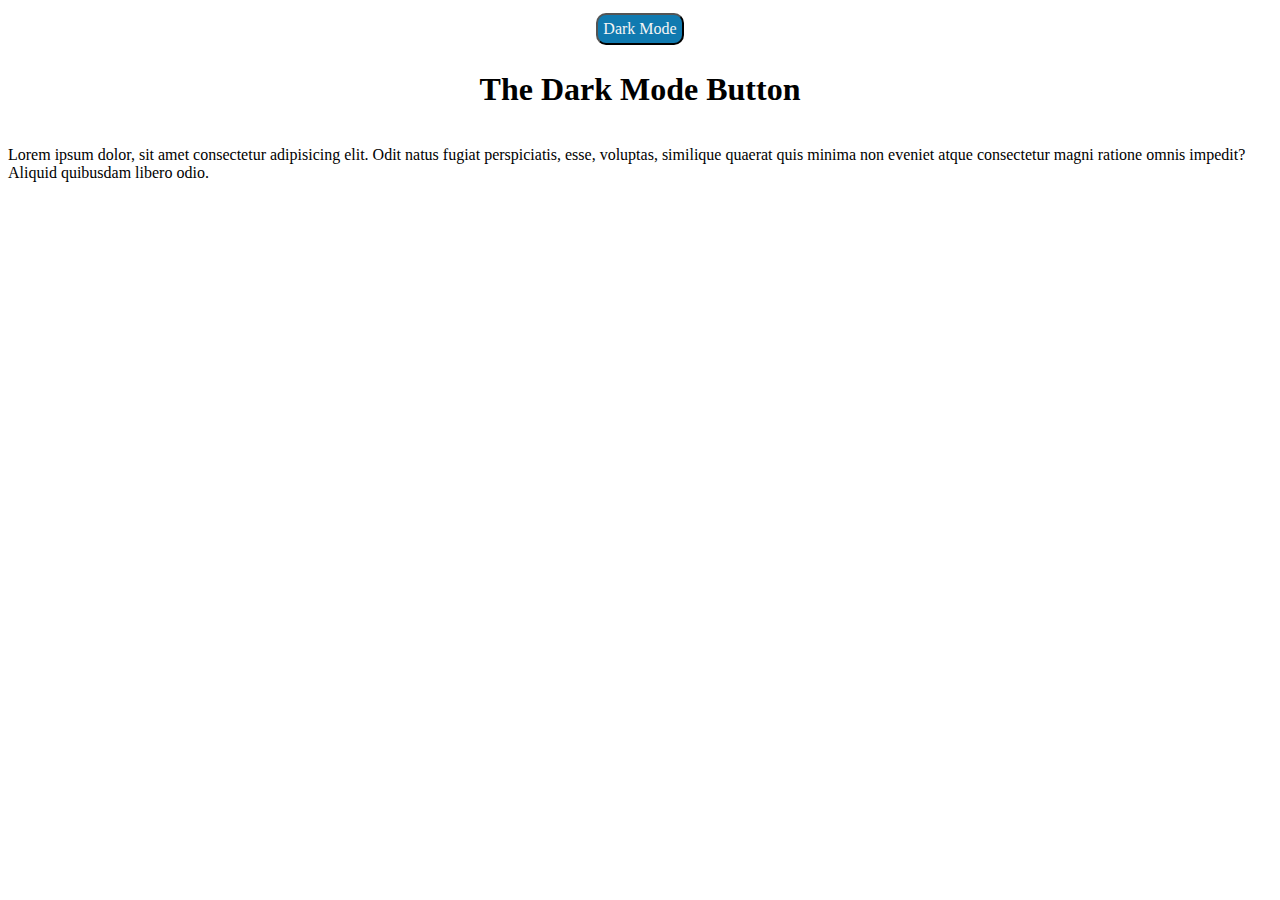
<file: dark-button/index.html>
<!DOCTYPE html>
<html lang="en">
<head>
    <meta charset="UTF-8">
    <meta name="viewport" content="width=device-width, initial-scale=1.0">
    <title>Dark Mode</title>
    <link rel="stylesheet" href="css/style.css">
</head>
<body>
    <div class="wrap">
        <button id="dmode">Dark Mode</button>
        <h1 id="h1">The Dark Mode Button</h1>
        <p id="p">Lorem ipsum dolor, sit amet consectetur adipisicing elit. Odit natus fugiat perspiciatis, esse, voluptas, similique quaerat quis minima non eveniet atque consectetur magni ratione omnis impedit? Aliquid quibusdam libero odio.</p>
    </div>
<script src="scripts/script.js"></script>
</body>
</html>
</file>
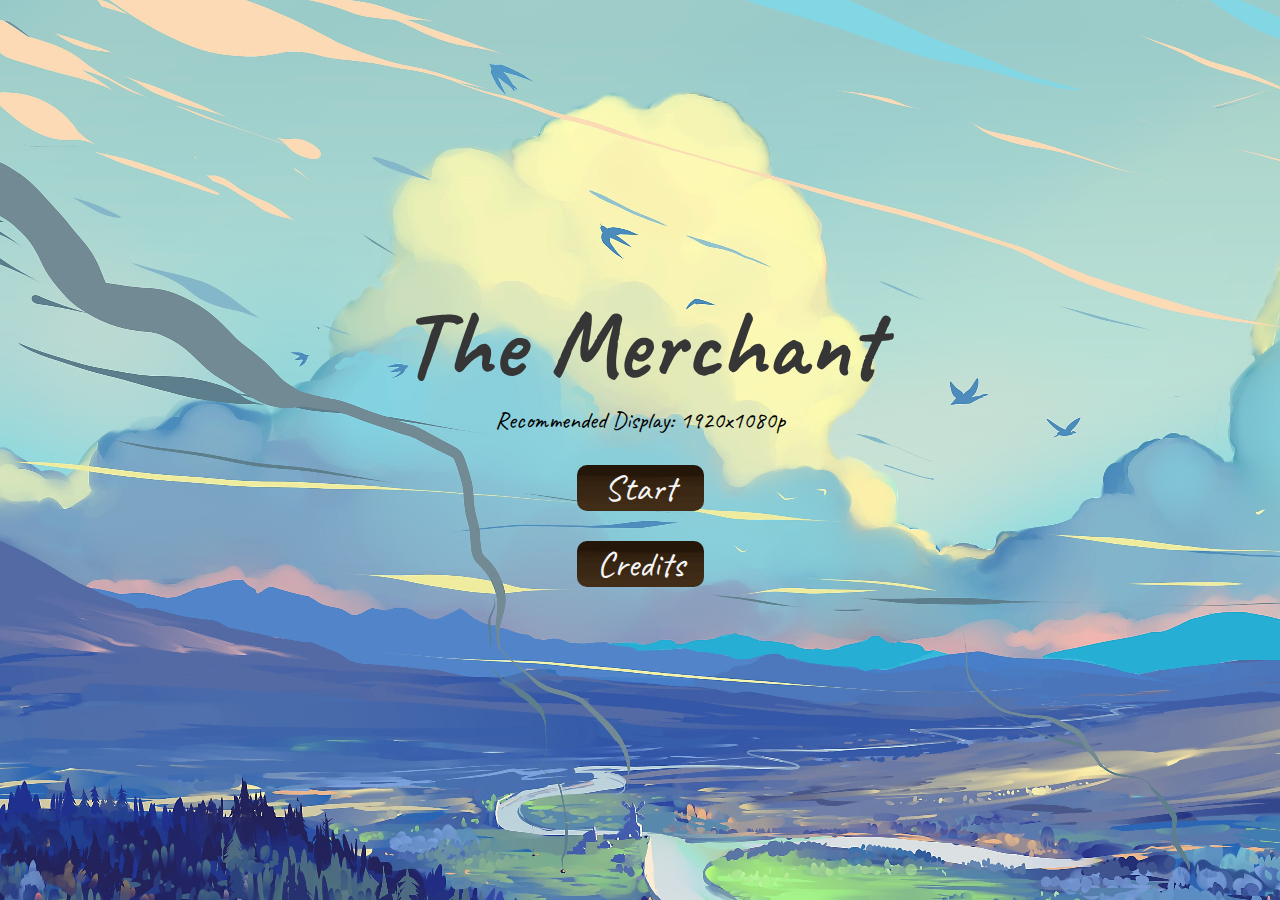
<file: js-game/index.html>
<!DOCTYPE html>
<html lang="en">
<head>
    <!-- Global site tag (gtag.js) - Google Analytics -->
    <script async src="https://www.googletagmanager.com/gtag/js?id=UA-159656389-1"></script>
    <script>
    window.dataLayer = window.dataLayer || [];
    function gtag(){dataLayer.push(arguments);}
    gtag('js', new Date());
    gtag('config', 'UA-159656389-1');
    </script>      
    <meta charset="UTF-8">
    <meta name="viewport" content="width=device-width, initial-scale=1.0">
    <link rel="stylesheet" href="styles/style.css">
    <link href="https://fonts.googleapis.com/css?family=Caveat|Kaushan+Script&display=swap" rel="stylesheet"> 
    <title>The Merchant</title>
</head>
<body>
    <div class="wrapper">
        <div class="main-menu" id="main-menu">
            <h1>The Merchant</h1>
            <p>Recommended Display: 1920x1080p</p>
            <ul>
                <a href="#gS"><li id="start">Start</li></a>
                <a href="#cS"><li id="credits">Credits</li></a>
            </ul>
        </div> <!--end of main-menu-->
        <div class="game-screen" id="gS">
            <div class="game-guess">
                <div class="game-merchant-text">
                    <img src="images/merchant-text.png" alt="merchant text bubble" class="merchant-bubble-image">
                    <p class="mtext" id="mText">Try and guess the number, traveller.</p>
                </div> <!--end of merchant game text-->
                <div class="game-input">
                    <h2>Guess the number</h2>
                    <form>
                        <input type="text" id="userInput" class="userInput" placeholder="Enter 0-100">
                        <input type="submit" value="Guess" id="submit" class="submit">
                    </form>
                </div>
            </div> <!--end of game guess-->
        </div> <!--end of game-screen-->
        <div class="game-win-screen" id="gW">
            <h1> Congratulations !!!</h1>
            <p id="gWt"></p>
            <p>Please refresh the browser to play again.</p>
            <ul>
                <a href="#gS" id="bGS"><li>Play Again?</li></a>
                <a href="#main-menu" id="bMain"><li>Back to Main Menu</li></a>
            </ul>
        </div> <!--end of game win scren-->
        <div class="credits-screen" id="cS">
            <h2>Credits</h2>
            <ul>
                <a href="https://hdqwalls.com/wallpaper/1600x1200/white-blue-red-clouds-scenery-digital-art-painting"><li>Main Background Art</li></a>
                <a href="https://www.artstation.com/artwork/qrZvP"><li>Merchant Background Art</li></a>
                <a href="https://www.pngguru.com/free-transparent-background-png-clipart-bdkxe"><li>Merchant Bubble Text</li></a>
                <a href="https://www.pixelstalk.net/sky-wallpapers-hd/"><li>Win Screen Background Art</li></a>
                <a href="https://wallup.net/fantastic-world-fantasy-6/"><li>Credits Screen Background Art</li></a>
            </ul>
        </div>
    </div> <!--end of wrapper-->
<script src="scripts/main-menu.js"></script>
<script src="scripts/game-screen.js"></script>
</body>
</html>
</file>
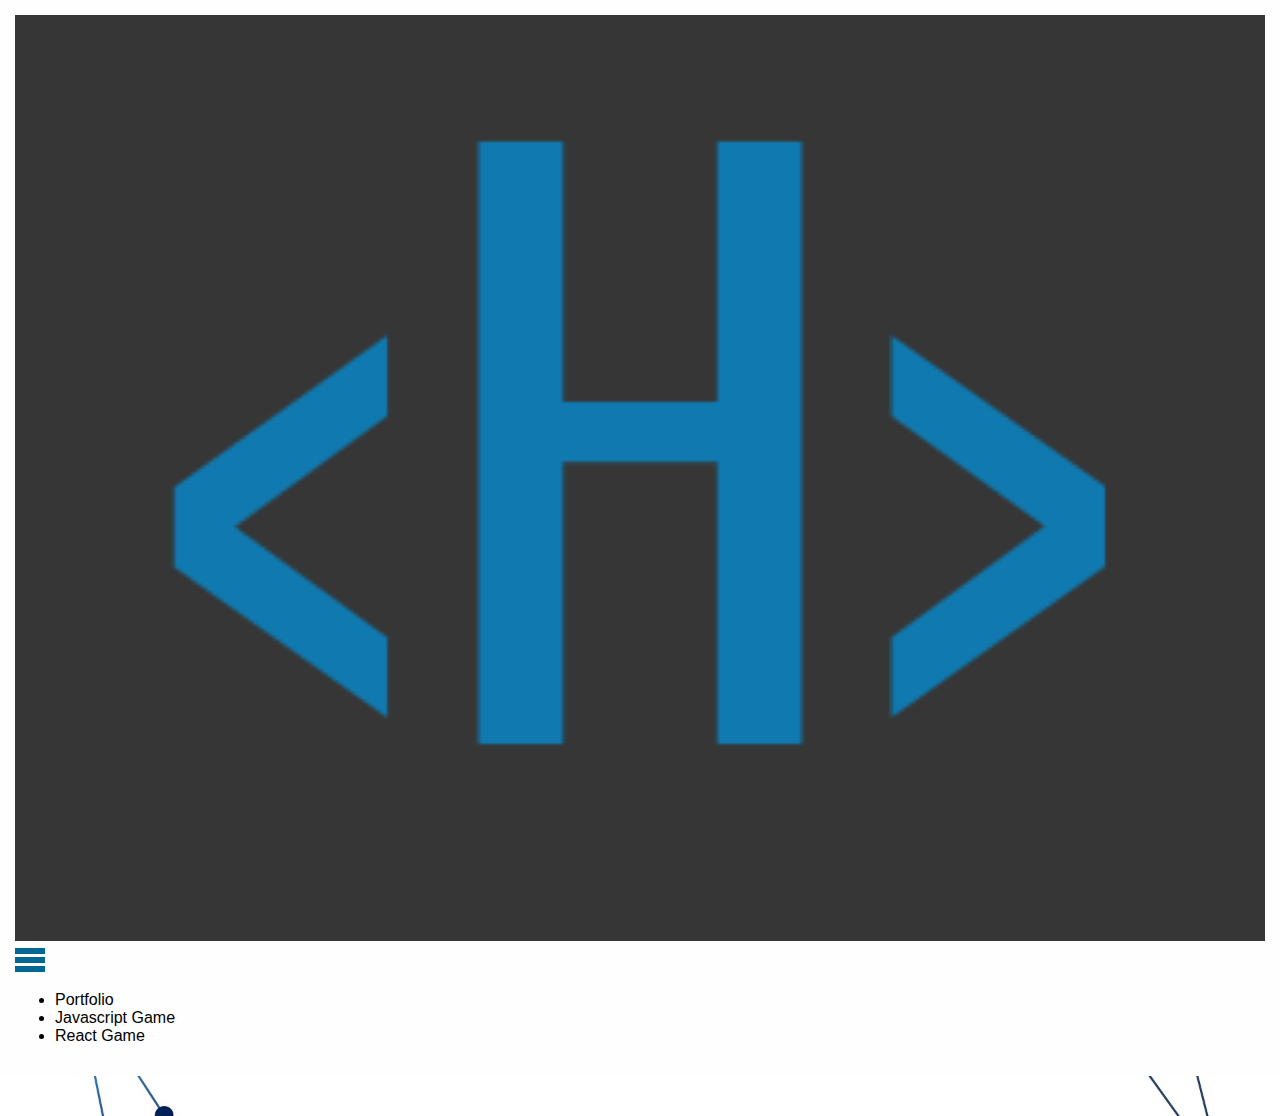
<file: credits.html>
<!DOCTYPE html>
<html lang="en">
<head>
    <meta charset="UTF-8">
    <meta name="viewport" content="width=device-width, initial-scale=1.0">
    <title>Credits</title>
    <link rel="stylesheet" href="css/styles.css">
</head>
<body>
    <header>
        <nav>
            <div class="nav-logo">
                <img src="images/logo.png" alt="Website Logo">
            </div> <!--end of nav logo-->
            <div class="mobile-nav">
                <div class="bar1"></div>
                <div class="bar2"></div>
                <div class="bar3"></div>
            </div> <!--end of mobile nav-->
        </nav>
        <nav>
            <ul>
                <li>Portfolio</li>
                <li>Javascript Game</li>
                <li>React Game</li>
            </ul>
        </nav>
    </header>
    <main>

    </main>
    <footer>

    </footer>
</body>
</html>
</file>
<file: dark-button/css/style.css>
.wrap {
    display: flex;
    flex-direction: column;
    justify-content: center;
    align-items: center;
} 

button {
    margin: 5px;
    font-size: 1em;
    padding: 5px;
    color: whitesmoke;
    background-color:#107AB0;
    border-radius: 10px;
    font-family: 'Oswald', 'sans-serif';
}
</file>
<file: js-game/styles/style.css>
/* Variables */
.wrapper {
  margin: 0;
  padding: 0; }

/*Main Menu Screen*/
.main-menu {
  display: flex;
  justify-content: center;
  text-align: center;
  align-items: center;
  height: 100vh;
  flex-direction: column;
  font-size: 1.5em;
  margin: 0;
  padding: 0;
  background-image: url("../images/main-art.jpg"); }
  .main-menu h1 {
    padding: 0;
    margin: 0;
    font-size: 4em;
    text-align: center;
    color: #363636;
    animation: titleFade ease-in-out 5s; }
  .main-menu ul {
    list-style-type: none;
    padding: 0;
    margin: 0;
    /*Animation Main Menu*/ }
    .main-menu ul a {
      text-decoration: none; }
    .main-menu ul li {
      margin: 30px 0;
      padding: 0 20px;
      text-align: center;
      font-size: 1.5em;
      background-image: url(../images/board-button.png);
      background-size: auto;
      background-repeat: no-repeat;
      border-radius: 10px;
      color: #f5f5f5;
      animation: fadeIn ease 4s; }
@keyframes fadeIn {
  0% {
    opacity: 0; }
  100% {
    opacity: 1; } }
@keyframes titleFade {
  0% {
    opacity: 0; }
  100% {
    opacity: 1; } }
/* Game Screen */
.game-screen {
  height: 100vh;
  flex-direction: column;
  justify-content: center;
  text-align: center;
  align-items: center;
  font-size: 1.5em;
  margin: 0;
  padding: 0;
  background-image: url("../images/merchant-art.jpg");
  background-repeat: no-repeat;
  display: none;
  animation: fadeIn ease 2s;
  /* Game Guess */
  /* Game Input */ }
  .game-screen .game-guess {
    position: absolute;
    margin-left: 450px;
    margin-bottom: 130px;
    display: grid;
    grid-template-areas: " userinput text"; }
    .game-screen .game-guess h2 {
      color: whitesmoke;
      font-size: 1.9em;
      text-shadow: #363636 2px 2px; }
    .game-screen .game-guess .game-merchant-text {
      grid-area: text;
      position: relative; }
      .game-screen .game-guess .game-merchant-text .merchant-bubble-image {
        margin: 0; }
      .game-screen .game-guess .game-merchant-text .mtext {
        position: absolute;
        top: 50%;
        left: 60%;
        transform: translate(-60%, -50%);
        font-size: 1.2em; }
  .game-screen .game-input {
    grid-area: userinput; }
    .game-screen .game-input .userInput, .game-screen .game-input select {
      width: 100%;
      padding: 12px 20px;
      margin: 8px 0;
      display: inline-block;
      box-sizing: border-box;
      border: 2px #1C85FF solid;
      border-radius: 25px;
      width: 200px;
      height: 30px;
      font-size: 0.8em; }
    .game-screen .game-input .submit {
      background-color: #E83213;
      color: white;
      font-size: 1em;
      padding: 3px 12px;
      margin: 8px 0;
      border: none;
      border-radius: 10px;
      cursor: pointer; }
    .game-screen .game-input .submit:hover {
      background-color: #FF5914; }

/*Animation Games Menu*/
@keyframes fadeIn {
  0% {
    opacity: 0; }
  100% {
    opacity: 1; } }
/* display the list when clicked */
.show .game-screen {
  display: flex; }

/* Game Win Screen */
.game-win-screen {
  height: 100vh;
  flex-direction: column;
  justify-content: center;
  text-align: center;
  align-items: center;
  font-size: 1.5em;
  margin: 0;
  padding: 0;
  background-image: url("../images/win-art.jpg");
  background-repeat: no-repeat;
  display: none;
  animation: fadeIn ease 2s;
  color: #f5f5f5; }
  .game-win-screen h1 {
    padding: 0;
    margin: 0;
    font-size: 4em;
    text-align: center;
    animation: titleFade ease-in-out 2s;
    text-shadow: black 2px 2px; }
  .game-win-screen p {
    font-size: 2em;
    text-shadow: black 2px 2px; }
  .game-win-screen ul {
    list-style-type: none;
    padding: 0;
    margin: 0;
    /*Animation win Screen*/ }
    .game-win-screen ul a {
      text-decoration: none; }
    .game-win-screen ul li {
      margin: 30px 0;
      padding: 0 20px;
      text-align: center;
      font-size: 1.5em;
      background-image: url(../images/board-button.png);
      background-size: auto;
      background-repeat: no-repeat;
      border-radius: 10px;
      color: #f5f5f5;
      animation: fadeIn ease 4s; }
@keyframes fadeIn {
  0% {
    opacity: 0; }
  100% {
    opacity: 1; } }
@keyframes titleFade {
  0% {
    opacity: 0; }
  100% {
    opacity: 1; } }
/* display the list when clicked */
.show .game-win-screen {
  display: flex; }

/* Credits Screen */
.credits-screen {
  height: 100vh;
  flex-direction: column;
  justify-content: center;
  text-align: center;
  align-items: center;
  font-size: 1.5em;
  margin: 0;
  padding: 0;
  background-image: url("../images/credits-art.jpg");
  background-repeat: no-repeat;
  display: none;
  animation: fadeIn ease 2s;
  color: #f5f5f5; }
  .credits-screen h2 {
    padding: 0;
    margin: 0;
    font-size: 4em;
    text-align: center;
    color: #363636;
    animation: titleFade ease-in-out 5s; }
  .credits-screen ul {
    list-style-type: none;
    padding: 0;
    margin: 0; }
    .credits-screen ul a {
      text-decoration: none; }
    .credits-screen ul li {
      margin: 30px 0;
      padding: 0 20px;
      text-align: center;
      font-size: 1.5em;
      background-image: url(../images/board-button.png);
      background-size: auto;
      background-repeat: no-repeat;
      border-radius: 10px;
      color: #f5f5f5;
      animation: fadeIn ease 4s; }

/* display the list when clicked */
.show .credits-screen {
  display: flex; }

/*HTML Reset*/
html {
  box-sizing: border-box; }

*, *:before, *:after {
  box-sizing: inherit; }

/* Body Reset */
body {
  margin: 0;
  padding: 0;
  /* typography */
  font-family: "Kaushan Script", Arial, Helvetica, sans-serif;
  font-family: 'Caveat', Arial, Helvetica, sans-serif;
  background-color: whitesmoke; }

/* Image Reset */
img {
  width: 100%;
  height: auto; }

/* Typography Resets */
h1, h2, h3, h4, h5, h6, p {
  margin: 0; }

table {
  border-collapse: collapse;
  border-spacing: 0; }

/*# sourceMappingURL=style.css.map */
</file>
<file: css/styles.css>
@charset "UTF-8";
/*HTML Reset*/
html {
  box-sizing: border-box;
  scroll-behavior: smooth; }

*, *:before, *:after {
  box-sizing: inherit; }

/* Body Reset */
body {
  margin: 0;
  padding: 0;
  /* Backup Color */
  background-color: rgba(245, 245, 245, 0.1);
  background-position: center;
  background-attachment: fixed;
  scroll-behavior: smooth; }

/* Image Reset */
img {
  width: 100%;
  height: auto; }

/* Typography Resets */
h1, h2, h3, h4, h5, h6, p {
  margin: 0; }

h1, h2, h3, h4, h5, h6 {
  /* typography */
  font-family: 'Oswald', sans-serif; }

/* typography */
p {
  font-family: 'Oswald', sans-serif; }

li {
  font-family: 'Oswald', sans-serif; }

table {
  border-collapse: collapse;
  border-spacing: 0; }

.wrapper {
  scroll-behavior: smooth;
  display: block;
  position: relative; }

/* Header Styles */
header {
  display: flex;
  flex-direction: column;
  justify-content: space-between;
  padding: 15px;
  background-color: #363636;
  position: sticky;
  top: 0;
  width: 100%; }
  header .nav-full {
    justify-content: center;
    z-index: 999;
    opacity: 1;
    width: 100%; }
  @media (min-width: 768px) {
    header {
      background-color: rgba(0, 0, 0, 0);
      position: static; } }

/*Home Nav*/
.home-nav {
  display: grid;
  justify-content: space-evenly;
  grid-template-areas: 'nav nav burger';
  z-index: 999; }
  .home-nav .img-nav {
    display: flex;
    align-items: center;
    cursor: pointer;
    grid-area: 'nav'; }
  .home-nav .icon-moon-nav svg path {
    fill: #363633; }
  .home-nav .icon-moon-nav svg:hover path {
    fill: #016795;
    transition: 0.5s; }
  .home-nav .mobile-nav {
    grid-area: 'burger';
    display: flex;
    flex-direction: column;
    justify-content: center;
    align-items: center;
    cursor: pointer; }
    @media (min-width: 768px) {
      .home-nav .mobile-nav {
        display: none; } }
  .home-nav button {
    margin: 5px;
    font-size: 1em;
    padding: 5px;
    color: whitesmoke;
    background-color: #107AB0;
    border-radius: 10px;
    font-family: 'Oswald', 'sans-serif'; }
  @media (min-width: 768px) {
    .home-nav {
      display: flex;
      flex-direction: column; } }

/* Hamburger Nav */
.hamburger-nav {
  cursor: pointer; }
  @media (min-width: 768px) {
    .hamburger-nav {
      display: none; } }

.bar1, .bar2, .bar3 {
  width: 30px;
  height: 6px;
  background-color: #016795;
  margin: 3px 0;
  transition: 0.4s; }

/* Nav - Nav */
.nav-nav {
  width: 100%; }
  .nav-nav ul {
    display: flex;
    flex-direction: column;
    text-align: center;
    line-height: 1.5em;
    padding: 0;
    margin: 0;
    font-size: 1.5em;
    display: none;
    font-weight: bold; }
    .nav-nav ul li {
      list-style-type: none;
      padding: 10px 5px;
      width: 100%; }
      .nav-nav ul li a {
        text-decoration: none;
        color: #016795;
        background-color: whitesmoke;
        padding: 8px;
        border: solid 3px #58656D;
        display: block;
        cursor: pointer;
        font-family: 'Julius Sans One', sans-serif; }
      .nav-nav ul li a:hover, .nav-nav ul li a:active {
        background-color: #363633;
        transition: 0.5s;
        cursor: pointer; }
  @media (min-width: 768px) {
    .nav-nav {
      display: flex;
      justify-content: center;
      width: unset; }
      .nav-nav ul {
        display: flex;
        flex-direction: row; }
        .nav-nav ul li a {
          display: initial;
          background-color: rgba(255, 255, 255, 0.4);
          font-size: 1.1em;
          border: none;
          cursor: pointer; }
        .nav-nav ul li a:hover, .nav-nav ul li a:active {
          background-color: white;
          border-bottom: 5px solid #016795;
          transition: 0.3s; } }

/* display the list when clicked */
.show .navItems {
  display: flex; }

/* Main Styles */
main {
  /* Intro Main */
  /* Skills Main */
  /* Projects Main */
  /* Contact Main */
  /* Media Queries */ }
  main h2 {
    color: #016795; }
  main .intro-main-wrap .intro-main {
    display: flex;
    flex-direction: column;
    justify-content: center;
    text-align: center; }
    main .intro-main-wrap .intro-main h1 {
      padding-bottom: 10px;
      border-bottom: 3px solid #58656D;
      font-family: 'Arvo', serif; }
    main .intro-main-wrap .intro-main .intro-name {
      margin: 30px 30px;
      font-size: 1.7em;
      color: #016795; }
      main .intro-main-wrap .intro-main .intro-name .intro-logo {
        display: flex;
        justify-content: center; }
        main .intro-main-wrap .intro-main .intro-name .intro-logo img {
          flex: 0 0 250px;
          border-radius: 50px;
          margin: 20px; }
      main .intro-main-wrap .intro-main .intro-name h1 {
        margin: 20px; }
      main .intro-main-wrap .intro-main .intro-name h2 {
        margin: 20px;
        font-family: 'Arvo', serif; }
    main .intro-main-wrap .intro-main .intro-about {
      padding: 25px 0px;
      text-align: left;
      background-color: #343837; }
      main .intro-main-wrap .intro-main .intro-about h2 {
        text-align: center;
        padding: 15px;
        font-size: 3em;
        font-family: 'Arvo', serif;
        text-shadow: 3px 3px #363636;
        color: #F2F2F2; }
      main .intro-main-wrap .intro-main .intro-about p {
        margin: 20px;
        font-size: 1.3em;
        line-height: 1.5em;
        color: #F2F2F2;
        text-shadow: 1px 1px #363636; }
  main .skills-main {
    display: flex;
    flex-direction: column;
    text-align: center;
    justify-content: center; }
    main .skills-main h2 {
      padding: 20px 0px;
      margin: 10px 40px;
      border-bottom: 3px solid #58656D;
      font-size: 3em;
      font-family: 'Arvo', serif; }
    main .skills-main .skills-gallery {
      padding: 25px;
      display: grid;
      justify-content: center;
      align-items: center;
      grid-template-areas: 'skills skills skills' 'skills skills skills' 'skills skills skills';
      grid-gap: 20px 20px; }
    main .skills-main .skills-01, main .skills-main .skills-02, main .skills-main .skills-03,
    main .skills-main .skills-04, main .skills-main .skills-05, main .skills-main .skills-06,
    main .skills-main .skills-07, main .skills-main .skills-08, main .skills-main .skills-09 {
      display: flex;
      flex-direction: column;
      text-align: center;
      grid-area: 'skills'; }
      main .skills-main .skills-01 h3, main .skills-main .skills-02 h3, main .skills-main .skills-03 h3,
      main .skills-main .skills-04 h3, main .skills-main .skills-05 h3, main .skills-main .skills-06 h3,
      main .skills-main .skills-07 h3, main .skills-main .skills-08 h3, main .skills-main .skills-09 h3 {
        font-family: 'Arvo', serif; }
      main .skills-main .skills-01 .img-skills, main .skills-main .skills-02 .img-skills, main .skills-main .skills-03 .img-skills,
      main .skills-main .skills-04 .img-skills, main .skills-main .skills-05 .img-skills, main .skills-main .skills-06 .img-skills,
      main .skills-main .skills-07 .img-skills, main .skills-main .skills-08 .img-skills, main .skills-main .skills-09 .img-skills {
        display: flex;
        justify-content: center;
        align-items: center; }
        main .skills-main .skills-01 .img-skills svg, main .skills-main .skills-02 .img-skills svg, main .skills-main .skills-03 .img-skills svg,
        main .skills-main .skills-04 .img-skills svg, main .skills-main .skills-05 .img-skills svg, main .skills-main .skills-06 .img-skills svg,
        main .skills-main .skills-07 .img-skills svg, main .skills-main .skills-08 .img-skills svg, main .skills-main .skills-09 .img-skills svg {
          width: 64px; }
  main .projects-main .project-01, main .projects-main .project-02, main .projects-main .project-03,
  main .projects-main .project-04, main .projects-main .project-05 {
    display: flex;
    flex-direction: column;
    margin: 10px 0px;
    background-color: white; }
    main .projects-main .project-01 h3, main .projects-main .project-02 h3, main .projects-main .project-03 h3,
    main .projects-main .project-04 h3, main .projects-main .project-05 h3 {
      color: #016795; }
  main .projects-main .project-title {
    border-bottom: #58656D solid 3px;
    font-size: 3em;
    font-family: 'Arvo', serif;
    margin: 30px 30px; }
  main .projects-main h2 {
    text-align: center;
    padding: 15px;
    font-size: 3em;
    font-family: 'Arvo', serif; }
  main .projects-main h3 {
    text-align: center;
    padding: 10px; }
  main .projects-main p {
    text-align: center; }
  main .projects-main .project-01-wrap {
    background-repeat: no-repeat;
    background-attachment: fixed;
    background-position: center; }
    main .projects-main .project-01-wrap .project-img {
      display: none; }
    main .projects-main .project-01-wrap .project-01 {
      border: 5px solid #58656D;
      display: flex;
      flex-direction: column;
      justify-content: center;
      align-items: center;
      margin: 0px 5px; }
      main .projects-main .project-01-wrap .project-01 h3 {
        font-size: 2.3em; }
      main .projects-main .project-01-wrap .project-01 h4 {
        text-align: center;
        font-size: 1.7em; }
      main .projects-main .project-01-wrap .project-01 .members-project ul {
        padding: 0;
        text-align: center;
        list-style-type: none; }
        main .projects-main .project-01-wrap .project-01 .members-project ul li {
          padding: 5px;
          font-size: 1.4em; }
          main .projects-main .project-01-wrap .project-01 .members-project ul li a {
            text-decoration: none;
            color: #016795; }
        main .projects-main .project-01-wrap .project-01 .members-project ul li::before {
          content: url("../images/user.svg") " "; }
      main .projects-main .project-01-wrap .project-01 .improve-project {
        padding: 5px; }
        main .projects-main .project-01-wrap .project-01 .improve-project ul {
          padding: 0;
          text-align: center;
          list-style-type: none; }
          main .projects-main .project-01-wrap .project-01 .improve-project ul li::before {
            content: url("../images/text-bubble.svg") " "; }
      main .projects-main .project-01-wrap .project-01 .description-main {
        display: flex;
        flex-direction: column;
        justify-content: center;
        align-items: center;
        margin: 15px;
        border: 5px solid #58656D; }
        main .projects-main .project-01-wrap .project-01 .description-main p {
          text-align: left;
          margin: 10px; }
        main .projects-main .project-01-wrap .project-01 .description-main ul {
          padding: 0;
          display: flex;
          justify-content: space-between;
          align-items: center;
          list-style-type: none; }
          main .projects-main .project-01-wrap .project-01 .description-main ul li {
            margin: 0px 20px;
            text-align: justify; }
            main .projects-main .project-01-wrap .project-01 .description-main ul li a {
              text-decoration: none;
              border: 3px solid whitesmoke;
              padding: 5px;
              display: block;
              color: whitesmoke;
              background-color: #016795; }
            main .projects-main .project-01-wrap .project-01 .description-main ul li a:hover, main .projects-main .project-01-wrap .project-01 .description-main ul li a:active {
              background-color: #007bff;
              transition: 0.5s; }
  main .projects-main .project-02-wrap {
    background-repeat: no-repeat;
    background-attachment: fixed;
    background-position: center; }
    main .projects-main .project-02-wrap .project-img {
      display: none;
      background-image: url("../images/portfolio-img.png");
      background-position: center;
      background-repeat: no-repeat;
      background-size: cover;
      border: 5px solid #58656D; }
  main .projects-main .project-03-wrap {
    background-repeat: no-repeat;
    background-attachment: fixed;
    background-position: center; }
    main .projects-main .project-03-wrap .project-img {
      display: none;
      background-image: url("../images/react-img.jpg");
      background-position: center;
      background-repeat: no-repeat;
      background-size: cover;
      border: 5px solid #58656D; }
  main .projects-main .project-04-wrap {
    background-repeat: no-repeat;
    background-attachment: fixed;
    background-position: center; }
    main .projects-main .project-04-wrap .project-img {
      display: none;
      background-image: url("../images/javascript-img.jpg");
      background-position: center;
      background-repeat: no-repeat;
      background-size: cover;
      border: 5px solid #58656D; }
  main .projects-main .project-05-wrap {
    background-repeat: no-repeat;
    background-attachment: fixed;
    background-position: center; }
    main .projects-main .project-05-wrap .project-img {
      display: none;
      background-image: url("../images/darkmode-img.png");
      background-position: center;
      background-repeat: no-repeat;
      background-size: cover;
      border: 5px solid #58656D; }
  main .projects-main .project-02, main .projects-main .project-03,
  main .projects-main .project-04, main .projects-main .project-05 {
    border: 5px solid #58656D;
    margin: 30px 35px;
    display: flex;
    flex-direction: column;
    justify-content: center;
    align-items: center; }
    main .projects-main .project-02 h3, main .projects-main .project-03 h3,
    main .projects-main .project-04 h3, main .projects-main .project-05 h3 {
      font-size: 2.5em; }
    main .projects-main .project-02 h4, main .projects-main .project-03 h4,
    main .projects-main .project-04 h4, main .projects-main .project-05 h4 {
      text-align: center;
      font-size: 1.7em; }
    main .projects-main .project-02 .members-project ul, main .projects-main .project-03 .members-project ul,
    main .projects-main .project-04 .members-project ul, main .projects-main .project-05 .members-project ul {
      padding: 0;
      text-align: center;
      list-style-type: none;
      font-size: 1.3em; }
      main .projects-main .project-02 .members-project ul li, main .projects-main .project-03 .members-project ul li,
      main .projects-main .project-04 .members-project ul li, main .projects-main .project-05 .members-project ul li {
        padding: 5px; }
        main .projects-main .project-02 .members-project ul li a, main .projects-main .project-03 .members-project ul li a,
        main .projects-main .project-04 .members-project ul li a, main .projects-main .project-05 .members-project ul li a {
          text-decoration: none;
          color: #016795; }
      main .projects-main .project-02 .members-project ul li::before, main .projects-main .project-03 .members-project ul li::before,
      main .projects-main .project-04 .members-project ul li::before, main .projects-main .project-05 .members-project ul li::before {
        content: url("../images/user.svg") " "; }
    main .projects-main .project-02 .improve-project ul, main .projects-main .project-03 .improve-project ul,
    main .projects-main .project-04 .improve-project ul, main .projects-main .project-05 .improve-project ul {
      padding: 0;
      text-align: center;
      list-style-type: none; }
      main .projects-main .project-02 .improve-project ul li::before, main .projects-main .project-03 .improve-project ul li::before,
      main .projects-main .project-04 .improve-project ul li::before, main .projects-main .project-05 .improve-project ul li::before {
        content: url("../images/text-bubble.svg") " "; }
    main .projects-main .project-02 .description-main, main .projects-main .project-03 .description-main,
    main .projects-main .project-04 .description-main, main .projects-main .project-05 .description-main {
      display: flex;
      flex-direction: column;
      justify-content: center;
      align-items: center;
      margin: 15px;
      border: 5px solid #58656D; }
      main .projects-main .project-02 .description-main p, main .projects-main .project-03 .description-main p,
      main .projects-main .project-04 .description-main p, main .projects-main .project-05 .description-main p {
        text-align: left;
        margin: 10px; }
      main .projects-main .project-02 .description-main ul, main .projects-main .project-03 .description-main ul,
      main .projects-main .project-04 .description-main ul, main .projects-main .project-05 .description-main ul {
        padding: 0;
        display: flex;
        justify-content: space-between;
        align-items: center;
        list-style-type: none; }
        main .projects-main .project-02 .description-main ul li, main .projects-main .project-03 .description-main ul li,
        main .projects-main .project-04 .description-main ul li, main .projects-main .project-05 .description-main ul li {
          margin: 0px 10px; }
          main .projects-main .project-02 .description-main ul li a, main .projects-main .project-03 .description-main ul li a,
          main .projects-main .project-04 .description-main ul li a, main .projects-main .project-05 .description-main ul li a {
            text-decoration: none;
            border: 3px solid whitesmoke;
            border-radius: 5px;
            padding: 8px;
            display: block;
            color: whitesmoke;
            background-color: #016795; }
          main .projects-main .project-02 .description-main ul li a:hover, main .projects-main .project-02 .description-main ul li a:active, main .projects-main .project-03 .description-main ul li a:hover, main .projects-main .project-03 .description-main ul li a:active,
          main .projects-main .project-04 .description-main ul li a:hover,
          main .projects-main .project-04 .description-main ul li a:active, main .projects-main .project-05 .description-main ul li a:hover, main .projects-main .project-05 .description-main ul li a:active {
            background-color: #007bff;
            transition: 0.5s; }
  main .projects-main .tools-project .tools-img {
    display: grid;
    grid-template-columns: repeat(3, 64px);
    grid-gap: 10px 10px;
    justify-content: center;
    align-items: center;
    padding: 25px; }
    main .projects-main .tools-project .tools-img img {
      grid-area: 'skills';
      flex: 0 0 64px; }
  main .contact-main {
    display: flex;
    flex-direction: column;
    text-align: center;
    font-size: 1.4em;
    background-color: #343837;
    color: whitesmoke; }
    main .contact-main h2 {
      padding: 10px;
      border-bottom: 3px solid #58656D;
      margin: 20px 40px;
      font-family: 'Arvo', serif;
      color: whitesmoke; }
    main .contact-main .contact-info {
      padding: 10px; }
      main .contact-main .contact-info p {
        padding: 10px; }
    main .contact-main .contact-social ul {
      display: flex;
      justify-content: center;
      align-items: center;
      list-style-type: none;
      padding: 0; }
      main .contact-main .contact-social ul li {
        display: flex;
        padding: 10px; }
        main .contact-main .contact-social ul li img {
          flex: 0 0 50px; }
  @media (min-width: 440px) {
    main .project-01-wrap {
      display: flex;
      flex-direction: column;
      justify-content: center;
      align-items: center; }
      main .project-01-wrap .project-01 {
        width: 420px; }
    main .project-02-wrap, main .project-03-wrap,
    main .project-04-wrap, main .project-05-wrap {
      display: flex;
      flex-direction: column;
      justify-content: center;
      align-items: center; }
      main .project-02-wrap .project-02, main .project-02-wrap .project-03,
      main .project-02-wrap .project-04, main .project-02-wrap .project-05, main .project-03-wrap .project-02, main .project-03-wrap .project-03,
      main .project-03-wrap .project-04, main .project-03-wrap .project-05,
      main .project-04-wrap .project-02,
      main .project-04-wrap .project-03,
      main .project-04-wrap .project-04,
      main .project-04-wrap .project-05, main .project-05-wrap .project-02, main .project-05-wrap .project-03,
      main .project-05-wrap .project-04, main .project-05-wrap .project-05 {
        width: 350px;
        display: flex;
        flex-direction: column;
        justify-content: center;
        align-items: center; } }
  @media (min-width: 550px) {
    main .project-01-wrap .project-01 {
      width: 500px; }
      main .project-01-wrap .project-01 h3 {
        font-size: 4em; }
      main .project-01-wrap .project-01 .tools-project {
        font-size: 1.3em; }
      main .project-01-wrap .project-01 .members-project h4 {
        font-size: 2em; }
      main .project-01-wrap .project-01 .improve-project h4 {
        font-size: 2em; }
      main .project-01-wrap .project-01 .improve-project ul {
        font-size: 1.2em; }
      main .project-01-wrap .project-01 .description-main {
        font-size: 1.3em; }
    main .project-02-wrap .project-02, main .project-02-wrap .project-03,
    main .project-02-wrap .project-04, main .project-02-wrap .project-05, main .project-03-wrap .project-02, main .project-03-wrap .project-03,
    main .project-03-wrap .project-04, main .project-03-wrap .project-05,
    main .project-04-wrap .project-02,
    main .project-04-wrap .project-03,
    main .project-04-wrap .project-04,
    main .project-04-wrap .project-05, main .project-05-wrap .project-02, main .project-05-wrap .project-03,
    main .project-05-wrap .project-04, main .project-05-wrap .project-05 {
      width: 400px; }
      main .project-02-wrap .project-02 h3, main .project-02-wrap .project-03 h3,
      main .project-02-wrap .project-04 h3, main .project-02-wrap .project-05 h3, main .project-03-wrap .project-02 h3, main .project-03-wrap .project-03 h3,
      main .project-03-wrap .project-04 h3, main .project-03-wrap .project-05 h3,
      main .project-04-wrap .project-02 h3,
      main .project-04-wrap .project-03 h3,
      main .project-04-wrap .project-04 h3,
      main .project-04-wrap .project-05 h3, main .project-05-wrap .project-02 h3, main .project-05-wrap .project-03 h3,
      main .project-05-wrap .project-04 h3, main .project-05-wrap .project-05 h3 {
        font-size: 3em; }
      main .project-02-wrap .project-02 .tools-project, main .project-02-wrap .project-03 .tools-project,
      main .project-02-wrap .project-04 .tools-project, main .project-02-wrap .project-05 .tools-project, main .project-03-wrap .project-02 .tools-project, main .project-03-wrap .project-03 .tools-project,
      main .project-03-wrap .project-04 .tools-project, main .project-03-wrap .project-05 .tools-project,
      main .project-04-wrap .project-02 .tools-project,
      main .project-04-wrap .project-03 .tools-project,
      main .project-04-wrap .project-04 .tools-project,
      main .project-04-wrap .project-05 .tools-project, main .project-05-wrap .project-02 .tools-project, main .project-05-wrap .project-03 .tools-project,
      main .project-05-wrap .project-04 .tools-project, main .project-05-wrap .project-05 .tools-project {
        font-size: 1.3em; }
      main .project-02-wrap .project-02 .members-project h4, main .project-02-wrap .project-03 .members-project h4,
      main .project-02-wrap .project-04 .members-project h4, main .project-02-wrap .project-05 .members-project h4, main .project-03-wrap .project-02 .members-project h4, main .project-03-wrap .project-03 .members-project h4,
      main .project-03-wrap .project-04 .members-project h4, main .project-03-wrap .project-05 .members-project h4,
      main .project-04-wrap .project-02 .members-project h4,
      main .project-04-wrap .project-03 .members-project h4,
      main .project-04-wrap .project-04 .members-project h4,
      main .project-04-wrap .project-05 .members-project h4, main .project-05-wrap .project-02 .members-project h4, main .project-05-wrap .project-03 .members-project h4,
      main .project-05-wrap .project-04 .members-project h4, main .project-05-wrap .project-05 .members-project h4 {
        font-size: 2em; }
      main .project-02-wrap .project-02 .improve-project h4, main .project-02-wrap .project-03 .improve-project h4,
      main .project-02-wrap .project-04 .improve-project h4, main .project-02-wrap .project-05 .improve-project h4, main .project-03-wrap .project-02 .improve-project h4, main .project-03-wrap .project-03 .improve-project h4,
      main .project-03-wrap .project-04 .improve-project h4, main .project-03-wrap .project-05 .improve-project h4,
      main .project-04-wrap .project-02 .improve-project h4,
      main .project-04-wrap .project-03 .improve-project h4,
      main .project-04-wrap .project-04 .improve-project h4,
      main .project-04-wrap .project-05 .improve-project h4, main .project-05-wrap .project-02 .improve-project h4, main .project-05-wrap .project-03 .improve-project h4,
      main .project-05-wrap .project-04 .improve-project h4, main .project-05-wrap .project-05 .improve-project h4 {
        font-size: 2em; }
      main .project-02-wrap .project-02 .improve-project ul, main .project-02-wrap .project-03 .improve-project ul,
      main .project-02-wrap .project-04 .improve-project ul, main .project-02-wrap .project-05 .improve-project ul, main .project-03-wrap .project-02 .improve-project ul, main .project-03-wrap .project-03 .improve-project ul,
      main .project-03-wrap .project-04 .improve-project ul, main .project-03-wrap .project-05 .improve-project ul,
      main .project-04-wrap .project-02 .improve-project ul,
      main .project-04-wrap .project-03 .improve-project ul,
      main .project-04-wrap .project-04 .improve-project ul,
      main .project-04-wrap .project-05 .improve-project ul, main .project-05-wrap .project-02 .improve-project ul, main .project-05-wrap .project-03 .improve-project ul,
      main .project-05-wrap .project-04 .improve-project ul, main .project-05-wrap .project-05 .improve-project ul {
        font-size: 1.2em;
        padding: 8px; }
      main .project-02-wrap .project-02 .description-main, main .project-02-wrap .project-03 .description-main,
      main .project-02-wrap .project-04 .description-main, main .project-02-wrap .project-05 .description-main, main .project-03-wrap .project-02 .description-main, main .project-03-wrap .project-03 .description-main,
      main .project-03-wrap .project-04 .description-main, main .project-03-wrap .project-05 .description-main,
      main .project-04-wrap .project-02 .description-main,
      main .project-04-wrap .project-03 .description-main,
      main .project-04-wrap .project-04 .description-main,
      main .project-04-wrap .project-05 .description-main, main .project-05-wrap .project-02 .description-main, main .project-05-wrap .project-03 .description-main,
      main .project-05-wrap .project-04 .description-main, main .project-05-wrap .project-05 .description-main {
        font-size: 1.3em; } }
  @media (min-width: 650px) {
    main .skills-main .skills-gallery {
      grid-gap: 60px 60px; }
    main .skills-main .skills-01 h3, main .skills-main .skills-02 h3, main .skills-main .skills-03 h3,
    main .skills-main .skills-04 h3, main .skills-main .skills-05 h3, main .skills-main .skills-06 h3,
    main .skills-main .skills-07 h3, main .skills-main .skills-08 h3, main .skills-main .skills-09 h3 {
      font-size: 2em; }
    main .skills-main .skills-01 .img-skills svg, main .skills-main .skills-02 .img-skills svg, main .skills-main .skills-03 .img-skills svg,
    main .skills-main .skills-04 .img-skills svg, main .skills-main .skills-05 .img-skills svg, main .skills-main .skills-06 .img-skills svg,
    main .skills-main .skills-07 .img-skills svg, main .skills-main .skills-08 .img-skills svg, main .skills-main .skills-09 .img-skills svg {
      width: 100px; } }
  @media (min-width: 1000px) {
    main .intro-main-wrap .intro-main .intro-name h1 {
      font-size: 2.5em; }
    main .intro-main-wrap .intro-main .intro-name h2 {
      font-size: 2.6em; }
    main .intro-main-wrap .intro-main .intro-about {
      padding: 40px;
      font-size: 1.4em; }
    main .project-01-wrap .project-01-inner-wrap {
      display: grid;
      grid-template-areas: 'img' 'content';
      grid-template-columns: 2fr;
      grid-template-rows: 1fr;
      justify-content: center;
      align-items: center;
      width: 60%;
      margin: 20px; }
      main .project-01-wrap .project-01-inner-wrap .project-img {
        display: block;
        grid-area: 'img'; }
      main .project-01-wrap .project-01-inner-wrap .project-01 {
        width: unset;
        grid-area: 'content'; } }
  @media (min-width: 1320px) {
    main .project-02-wrap, main .project-03-wrap,
    main .project-04-wrap, main .project-05-wrap {
      display: flex;
      justify-content: right;
      align-items: center; }
      main .project-02-wrap .project-02-inner-wrap, main .project-02-wrap .project-03-inner-wrap,
      main .project-02-wrap .project-04-inner-wrap, main .project-02-wrap .project-05-inner-wrap, main .project-03-wrap .project-02-inner-wrap, main .project-03-wrap .project-03-inner-wrap,
      main .project-03-wrap .project-04-inner-wrap, main .project-03-wrap .project-05-inner-wrap,
      main .project-04-wrap .project-02-inner-wrap,
      main .project-04-wrap .project-03-inner-wrap,
      main .project-04-wrap .project-04-inner-wrap,
      main .project-04-wrap .project-05-inner-wrap, main .project-05-wrap .project-02-inner-wrap, main .project-05-wrap .project-03-inner-wrap,
      main .project-05-wrap .project-04-inner-wrap, main .project-05-wrap .project-05-inner-wrap {
        display: grid;
        grid-template-areas: 'screenshot content-main';
        grid-template-columns: 1fr;
        justify-content: center;
        align-items: center;
        margin: 20px;
        padding: 50px; }
        main .project-02-wrap .project-02-inner-wrap .project-img, main .project-02-wrap .project-03-inner-wrap .project-img,
        main .project-02-wrap .project-04-inner-wrap .project-img, main .project-02-wrap .project-05-inner-wrap .project-img, main .project-03-wrap .project-02-inner-wrap .project-img, main .project-03-wrap .project-03-inner-wrap .project-img,
        main .project-03-wrap .project-04-inner-wrap .project-img, main .project-03-wrap .project-05-inner-wrap .project-img,
        main .project-04-wrap .project-02-inner-wrap .project-img,
        main .project-04-wrap .project-03-inner-wrap .project-img,
        main .project-04-wrap .project-04-inner-wrap .project-img,
        main .project-04-wrap .project-05-inner-wrap .project-img, main .project-05-wrap .project-02-inner-wrap .project-img, main .project-05-wrap .project-03-inner-wrap .project-img,
        main .project-05-wrap .project-04-inner-wrap .project-img, main .project-05-wrap .project-05-inner-wrap .project-img {
          display: block;
          grid-area: 'screenshot';
          width: 600px;
          height: 808px; }
        main .project-02-wrap .project-02-inner-wrap .project-02, main .project-02-wrap .project-02-inner-wrap .project-03,
        main .project-02-wrap .project-02-inner-wrap .project-04, main .project-02-wrap .project-02-inner-wrap .project-05, main .project-02-wrap .project-03-inner-wrap .project-02, main .project-02-wrap .project-03-inner-wrap .project-03,
        main .project-02-wrap .project-03-inner-wrap .project-04, main .project-02-wrap .project-03-inner-wrap .project-05,
        main .project-02-wrap .project-04-inner-wrap .project-02,
        main .project-02-wrap .project-04-inner-wrap .project-03,
        main .project-02-wrap .project-04-inner-wrap .project-04,
        main .project-02-wrap .project-04-inner-wrap .project-05, main .project-02-wrap .project-05-inner-wrap .project-02, main .project-02-wrap .project-05-inner-wrap .project-03,
        main .project-02-wrap .project-05-inner-wrap .project-04, main .project-02-wrap .project-05-inner-wrap .project-05, main .project-03-wrap .project-02-inner-wrap .project-02, main .project-03-wrap .project-02-inner-wrap .project-03,
        main .project-03-wrap .project-02-inner-wrap .project-04, main .project-03-wrap .project-02-inner-wrap .project-05, main .project-03-wrap .project-03-inner-wrap .project-02, main .project-03-wrap .project-03-inner-wrap .project-03,
        main .project-03-wrap .project-03-inner-wrap .project-04, main .project-03-wrap .project-03-inner-wrap .project-05,
        main .project-03-wrap .project-04-inner-wrap .project-02,
        main .project-03-wrap .project-04-inner-wrap .project-03,
        main .project-03-wrap .project-04-inner-wrap .project-04,
        main .project-03-wrap .project-04-inner-wrap .project-05, main .project-03-wrap .project-05-inner-wrap .project-02, main .project-03-wrap .project-05-inner-wrap .project-03,
        main .project-03-wrap .project-05-inner-wrap .project-04, main .project-03-wrap .project-05-inner-wrap .project-05,
        main .project-04-wrap .project-02-inner-wrap .project-02,
        main .project-04-wrap .project-02-inner-wrap .project-03,
        main .project-04-wrap .project-02-inner-wrap .project-04,
        main .project-04-wrap .project-02-inner-wrap .project-05,
        main .project-04-wrap .project-03-inner-wrap .project-02,
        main .project-04-wrap .project-03-inner-wrap .project-03,
        main .project-04-wrap .project-03-inner-wrap .project-04,
        main .project-04-wrap .project-03-inner-wrap .project-05,
        main .project-04-wrap .project-04-inner-wrap .project-02,
        main .project-04-wrap .project-04-inner-wrap .project-03,
        main .project-04-wrap .project-04-inner-wrap .project-04,
        main .project-04-wrap .project-04-inner-wrap .project-05,
        main .project-04-wrap .project-05-inner-wrap .project-02,
        main .project-04-wrap .project-05-inner-wrap .project-03,
        main .project-04-wrap .project-05-inner-wrap .project-04,
        main .project-04-wrap .project-05-inner-wrap .project-05, main .project-05-wrap .project-02-inner-wrap .project-02, main .project-05-wrap .project-02-inner-wrap .project-03,
        main .project-05-wrap .project-02-inner-wrap .project-04, main .project-05-wrap .project-02-inner-wrap .project-05, main .project-05-wrap .project-03-inner-wrap .project-02, main .project-05-wrap .project-03-inner-wrap .project-03,
        main .project-05-wrap .project-03-inner-wrap .project-04, main .project-05-wrap .project-03-inner-wrap .project-05,
        main .project-05-wrap .project-04-inner-wrap .project-02,
        main .project-05-wrap .project-04-inner-wrap .project-03,
        main .project-05-wrap .project-04-inner-wrap .project-04,
        main .project-05-wrap .project-04-inner-wrap .project-05, main .project-05-wrap .project-05-inner-wrap .project-02, main .project-05-wrap .project-05-inner-wrap .project-03,
        main .project-05-wrap .project-05-inner-wrap .project-04, main .project-05-wrap .project-05-inner-wrap .project-05 {
          margin: 0;
          width: unset;
          grid-area: 'content-main'; }
          main .project-02-wrap .project-02-inner-wrap .project-02 .description-main ul li, main .project-02-wrap .project-02-inner-wrap .project-03 .description-main ul li,
          main .project-02-wrap .project-02-inner-wrap .project-04 .description-main ul li, main .project-02-wrap .project-02-inner-wrap .project-05 .description-main ul li, main .project-02-wrap .project-03-inner-wrap .project-02 .description-main ul li, main .project-02-wrap .project-03-inner-wrap .project-03 .description-main ul li,
          main .project-02-wrap .project-03-inner-wrap .project-04 .description-main ul li, main .project-02-wrap .project-03-inner-wrap .project-05 .description-main ul li,
          main .project-02-wrap .project-04-inner-wrap .project-02 .description-main ul li,
          main .project-02-wrap .project-04-inner-wrap .project-03 .description-main ul li,
          main .project-02-wrap .project-04-inner-wrap .project-04 .description-main ul li,
          main .project-02-wrap .project-04-inner-wrap .project-05 .description-main ul li, main .project-02-wrap .project-05-inner-wrap .project-02 .description-main ul li, main .project-02-wrap .project-05-inner-wrap .project-03 .description-main ul li,
          main .project-02-wrap .project-05-inner-wrap .project-04 .description-main ul li, main .project-02-wrap .project-05-inner-wrap .project-05 .description-main ul li, main .project-03-wrap .project-02-inner-wrap .project-02 .description-main ul li, main .project-03-wrap .project-02-inner-wrap .project-03 .description-main ul li,
          main .project-03-wrap .project-02-inner-wrap .project-04 .description-main ul li, main .project-03-wrap .project-02-inner-wrap .project-05 .description-main ul li, main .project-03-wrap .project-03-inner-wrap .project-02 .description-main ul li, main .project-03-wrap .project-03-inner-wrap .project-03 .description-main ul li,
          main .project-03-wrap .project-03-inner-wrap .project-04 .description-main ul li, main .project-03-wrap .project-03-inner-wrap .project-05 .description-main ul li,
          main .project-03-wrap .project-04-inner-wrap .project-02 .description-main ul li,
          main .project-03-wrap .project-04-inner-wrap .project-03 .description-main ul li,
          main .project-03-wrap .project-04-inner-wrap .project-04 .description-main ul li,
          main .project-03-wrap .project-04-inner-wrap .project-05 .description-main ul li, main .project-03-wrap .project-05-inner-wrap .project-02 .description-main ul li, main .project-03-wrap .project-05-inner-wrap .project-03 .description-main ul li,
          main .project-03-wrap .project-05-inner-wrap .project-04 .description-main ul li, main .project-03-wrap .project-05-inner-wrap .project-05 .description-main ul li,
          main .project-04-wrap .project-02-inner-wrap .project-02 .description-main ul li,
          main .project-04-wrap .project-02-inner-wrap .project-03 .description-main ul li,
          main .project-04-wrap .project-02-inner-wrap .project-04 .description-main ul li,
          main .project-04-wrap .project-02-inner-wrap .project-05 .description-main ul li,
          main .project-04-wrap .project-03-inner-wrap .project-02 .description-main ul li,
          main .project-04-wrap .project-03-inner-wrap .project-03 .description-main ul li,
          main .project-04-wrap .project-03-inner-wrap .project-04 .description-main ul li,
          main .project-04-wrap .project-03-inner-wrap .project-05 .description-main ul li,
          main .project-04-wrap .project-04-inner-wrap .project-02 .description-main ul li,
          main .project-04-wrap .project-04-inner-wrap .project-03 .description-main ul li,
          main .project-04-wrap .project-04-inner-wrap .project-04 .description-main ul li,
          main .project-04-wrap .project-04-inner-wrap .project-05 .description-main ul li,
          main .project-04-wrap .project-05-inner-wrap .project-02 .description-main ul li,
          main .project-04-wrap .project-05-inner-wrap .project-03 .description-main ul li,
          main .project-04-wrap .project-05-inner-wrap .project-04 .description-main ul li,
          main .project-04-wrap .project-05-inner-wrap .project-05 .description-main ul li, main .project-05-wrap .project-02-inner-wrap .project-02 .description-main ul li, main .project-05-wrap .project-02-inner-wrap .project-03 .description-main ul li,
          main .project-05-wrap .project-02-inner-wrap .project-04 .description-main ul li, main .project-05-wrap .project-02-inner-wrap .project-05 .description-main ul li, main .project-05-wrap .project-03-inner-wrap .project-02 .description-main ul li, main .project-05-wrap .project-03-inner-wrap .project-03 .description-main ul li,
          main .project-05-wrap .project-03-inner-wrap .project-04 .description-main ul li, main .project-05-wrap .project-03-inner-wrap .project-05 .description-main ul li,
          main .project-05-wrap .project-04-inner-wrap .project-02 .description-main ul li,
          main .project-05-wrap .project-04-inner-wrap .project-03 .description-main ul li,
          main .project-05-wrap .project-04-inner-wrap .project-04 .description-main ul li,
          main .project-05-wrap .project-04-inner-wrap .project-05 .description-main ul li, main .project-05-wrap .project-05-inner-wrap .project-02 .description-main ul li, main .project-05-wrap .project-05-inner-wrap .project-03 .description-main ul li,
          main .project-05-wrap .project-05-inner-wrap .project-04 .description-main ul li, main .project-05-wrap .project-05-inner-wrap .project-05 .description-main ul li {
            margin: 0px 30px; }
      main .project-02-wrap .project-03-inner-wrap .project-img, main .project-03-wrap .project-03-inner-wrap .project-img,
      main .project-04-wrap .project-03-inner-wrap .project-img, main .project-05-wrap .project-03-inner-wrap .project-img {
        height: 989px; }
      main .project-02-wrap .project-04-inner-wrap .project-img, main .project-03-wrap .project-04-inner-wrap .project-img,
      main .project-04-wrap .project-04-inner-wrap .project-img, main .project-05-wrap .project-04-inner-wrap .project-img {
        height: 777px; }
      main .project-02-wrap .project-05-inner-wrap .project-img, main .project-03-wrap .project-05-inner-wrap .project-img,
      main .project-04-wrap .project-05-inner-wrap .project-img, main .project-05-wrap .project-05-inner-wrap .project-img {
        height: 746px; } }
  @media (min-width: 1342px) {
    main .project-02-wrap .project-02-inner-wrap .project-img,
    main .project-02-wrap .project-04-inner-wrap .project-img,
    main .project-02-wrap .project-05-inner-wrap .project-img, main .project-03-wrap .project-02-inner-wrap .project-img,
    main .project-03-wrap .project-04-inner-wrap .project-img,
    main .project-03-wrap .project-05-inner-wrap .project-img,
    main .project-04-wrap .project-02-inner-wrap .project-img,
    main .project-04-wrap .project-04-inner-wrap .project-img,
    main .project-04-wrap .project-05-inner-wrap .project-img, main .project-05-wrap .project-02-inner-wrap .project-img,
    main .project-05-wrap .project-04-inner-wrap .project-img,
    main .project-05-wrap .project-05-inner-wrap .project-img {
      height: 777px; }
    main .project-02-wrap .project-03-inner-wrap .project-img, main .project-03-wrap .project-03-inner-wrap .project-img,
    main .project-04-wrap .project-03-inner-wrap .project-img, main .project-05-wrap .project-03-inner-wrap .project-img {
      height: 989px; }
    main .project-02-wrap .project-05-inner-wrap .project-img, main .project-03-wrap .project-05-inner-wrap .project-img,
    main .project-04-wrap .project-05-inner-wrap .project-img, main .project-05-wrap .project-05-inner-wrap .project-img {
      height: 746px; } }
  @media (min-width: 1452px) {
    main .project-02-wrap .project-04-inner-wrap .project-img, main .project-03-wrap .project-04-inner-wrap .project-img,
    main .project-04-wrap .project-04-inner-wrap .project-img, main .project-05-wrap .project-04-inner-wrap .project-img {
      height: 746px; } }
  @media (min-width: 1510px) {
    main .project-02-wrap .project-02-inner-wrap .project-img,
    main .project-02-wrap .project-04-inner-wrap .project-img,
    main .project-02-wrap .project-05-inner-wrap .project-img, main .project-03-wrap .project-02-inner-wrap .project-img,
    main .project-03-wrap .project-04-inner-wrap .project-img,
    main .project-03-wrap .project-05-inner-wrap .project-img,
    main .project-04-wrap .project-02-inner-wrap .project-img,
    main .project-04-wrap .project-04-inner-wrap .project-img,
    main .project-04-wrap .project-05-inner-wrap .project-img, main .project-05-wrap .project-02-inner-wrap .project-img,
    main .project-05-wrap .project-04-inner-wrap .project-img,
    main .project-05-wrap .project-05-inner-wrap .project-img {
      width: 850px;
      height: 808px; }
    main .project-02-wrap .project-02-inner-wrap .project-img, main .project-03-wrap .project-02-inner-wrap .project-img,
    main .project-04-wrap .project-02-inner-wrap .project-img, main .project-05-wrap .project-02-inner-wrap .project-img {
      height: 837px; }
    main .project-02-wrap .project-03-inner-wrap .project-img, main .project-03-wrap .project-03-inner-wrap .project-img,
    main .project-04-wrap .project-03-inner-wrap .project-img, main .project-05-wrap .project-03-inner-wrap .project-img {
      width: 850px;
      height: 1020px; }
    main .project-02-wrap .project-04-inner-wrap .project-img, main .project-03-wrap .project-04-inner-wrap .project-img,
    main .project-04-wrap .project-04-inner-wrap .project-img, main .project-05-wrap .project-04-inner-wrap .project-img {
      height: 777px; }
    main .project-02-wrap .project-05-inner-wrap .project-img, main .project-03-wrap .project-05-inner-wrap .project-img,
    main .project-04-wrap .project-05-inner-wrap .project-img, main .project-05-wrap .project-05-inner-wrap .project-img {
      height: 777px; } }
  @media (min-width: 1515px) {
    main .project-02-wrap .project-03-inner-wrap .project-img, main .project-03-wrap .project-03-inner-wrap .project-img,
    main .project-04-wrap .project-03-inner-wrap .project-img, main .project-05-wrap .project-03-inner-wrap .project-img {
      height: 989px; } }
  @media (min-width: 1533px) {
    main .project-02-wrap .project-05-inner-wrap .project-img, main .project-03-wrap .project-05-inner-wrap .project-img,
    main .project-04-wrap .project-05-inner-wrap .project-img, main .project-05-wrap .project-05-inner-wrap .project-img {
      height: 746px; } }
  @media (min-width: 1566px) {
    main .project-02-wrap .project-02-inner-wrap .project-img, main .project-03-wrap .project-02-inner-wrap .project-img,
    main .project-04-wrap .project-02-inner-wrap .project-img, main .project-05-wrap .project-02-inner-wrap .project-img {
      height: 808px; } }
  @media (min-width: 1592px) {
    main .project-02-wrap .project-02-inner-wrap .project-img,
    main .project-02-wrap .project-04-inner-wrap .project-img,
    main .project-02-wrap .project-05-inner-wrap .project-img, main .project-03-wrap .project-02-inner-wrap .project-img,
    main .project-03-wrap .project-04-inner-wrap .project-img,
    main .project-03-wrap .project-05-inner-wrap .project-img,
    main .project-04-wrap .project-02-inner-wrap .project-img,
    main .project-04-wrap .project-04-inner-wrap .project-img,
    main .project-04-wrap .project-05-inner-wrap .project-img, main .project-05-wrap .project-02-inner-wrap .project-img,
    main .project-05-wrap .project-04-inner-wrap .project-img,
    main .project-05-wrap .project-05-inner-wrap .project-img {
      height: 777px; }
    main .project-02-wrap .project-03-inner-wrap .project-img, main .project-03-wrap .project-03-inner-wrap .project-img,
    main .project-04-wrap .project-03-inner-wrap .project-img, main .project-05-wrap .project-03-inner-wrap .project-img {
      height: 989px; }
    main .project-02-wrap .project-05-inner-wrap .project-img, main .project-03-wrap .project-05-inner-wrap .project-img,
    main .project-04-wrap .project-05-inner-wrap .project-img, main .project-05-wrap .project-05-inner-wrap .project-img {
      height: 746px; } }
  @media (min-width: 1622px) {
    main .project-02-wrap .project-02-inner-wrap .project-img,
    main .project-02-wrap .project-04-inner-wrap .project-img,
    main .project-02-wrap .project-05-inner-wrap .project-img, main .project-03-wrap .project-02-inner-wrap .project-img,
    main .project-03-wrap .project-04-inner-wrap .project-img,
    main .project-03-wrap .project-05-inner-wrap .project-img,
    main .project-04-wrap .project-02-inner-wrap .project-img,
    main .project-04-wrap .project-04-inner-wrap .project-img,
    main .project-04-wrap .project-05-inner-wrap .project-img, main .project-05-wrap .project-02-inner-wrap .project-img,
    main .project-05-wrap .project-04-inner-wrap .project-img,
    main .project-05-wrap .project-05-inner-wrap .project-img {
      height: 746px; }
    main .project-02-wrap .project-03-inner-wrap .project-img, main .project-03-wrap .project-03-inner-wrap .project-img,
    main .project-04-wrap .project-03-inner-wrap .project-img, main .project-05-wrap .project-03-inner-wrap .project-img {
      height: 958px; } }
  @media (min-width: 1626px) {
    main .project-02-wrap .project-02-inner-wrap .project-img,
    main .project-02-wrap .project-04-inner-wrap .project-img,
    main .project-02-wrap .project-05-inner-wrap .project-img, main .project-03-wrap .project-02-inner-wrap .project-img,
    main .project-03-wrap .project-04-inner-wrap .project-img,
    main .project-03-wrap .project-05-inner-wrap .project-img,
    main .project-04-wrap .project-02-inner-wrap .project-img,
    main .project-04-wrap .project-04-inner-wrap .project-img,
    main .project-04-wrap .project-05-inner-wrap .project-img, main .project-05-wrap .project-02-inner-wrap .project-img,
    main .project-05-wrap .project-04-inner-wrap .project-img,
    main .project-05-wrap .project-05-inner-wrap .project-img {
      height: 777px; }
    main .project-02-wrap .project-03-inner-wrap .project-img, main .project-03-wrap .project-03-inner-wrap .project-img,
    main .project-04-wrap .project-03-inner-wrap .project-img, main .project-05-wrap .project-03-inner-wrap .project-img {
      height: 989px; }
    main .project-02-wrap .project-05-inner-wrap .project-img, main .project-03-wrap .project-05-inner-wrap .project-img,
    main .project-04-wrap .project-05-inner-wrap .project-img, main .project-05-wrap .project-05-inner-wrap .project-img {
      height: 746px; } }
  @media (min-width: 1872px) {
    main .project-02-wrap .project-02-inner-wrap .project-img,
    main .project-02-wrap .project-04-inner-wrap .project-img,
    main .project-02-wrap .project-05-inner-wrap .project-img, main .project-03-wrap .project-02-inner-wrap .project-img,
    main .project-03-wrap .project-04-inner-wrap .project-img,
    main .project-03-wrap .project-05-inner-wrap .project-img,
    main .project-04-wrap .project-02-inner-wrap .project-img,
    main .project-04-wrap .project-04-inner-wrap .project-img,
    main .project-04-wrap .project-05-inner-wrap .project-img, main .project-05-wrap .project-02-inner-wrap .project-img,
    main .project-05-wrap .project-04-inner-wrap .project-img,
    main .project-05-wrap .project-05-inner-wrap .project-img {
      height: 746px; }
    main .project-02-wrap .project-03-inner-wrap .project-img, main .project-03-wrap .project-03-inner-wrap .project-img,
    main .project-04-wrap .project-03-inner-wrap .project-img, main .project-05-wrap .project-03-inner-wrap .project-img {
      height: 958px; } }

/* Footer Style */
footer {
  display: flex;
  flex-direction: column;
  justify-content: center;
  align-items: center;
  padding: 20px;
  background-color: #DBCDAD;
  background-image: url("../images/header-bgk.jpg");
  background-position: center;
  background-size: cover; }
  footer p {
    margin: 5px;
    font-size: 1.3em;
    color: #363636; }

/*# sourceMappingURL=styles.css.map */
</file>
